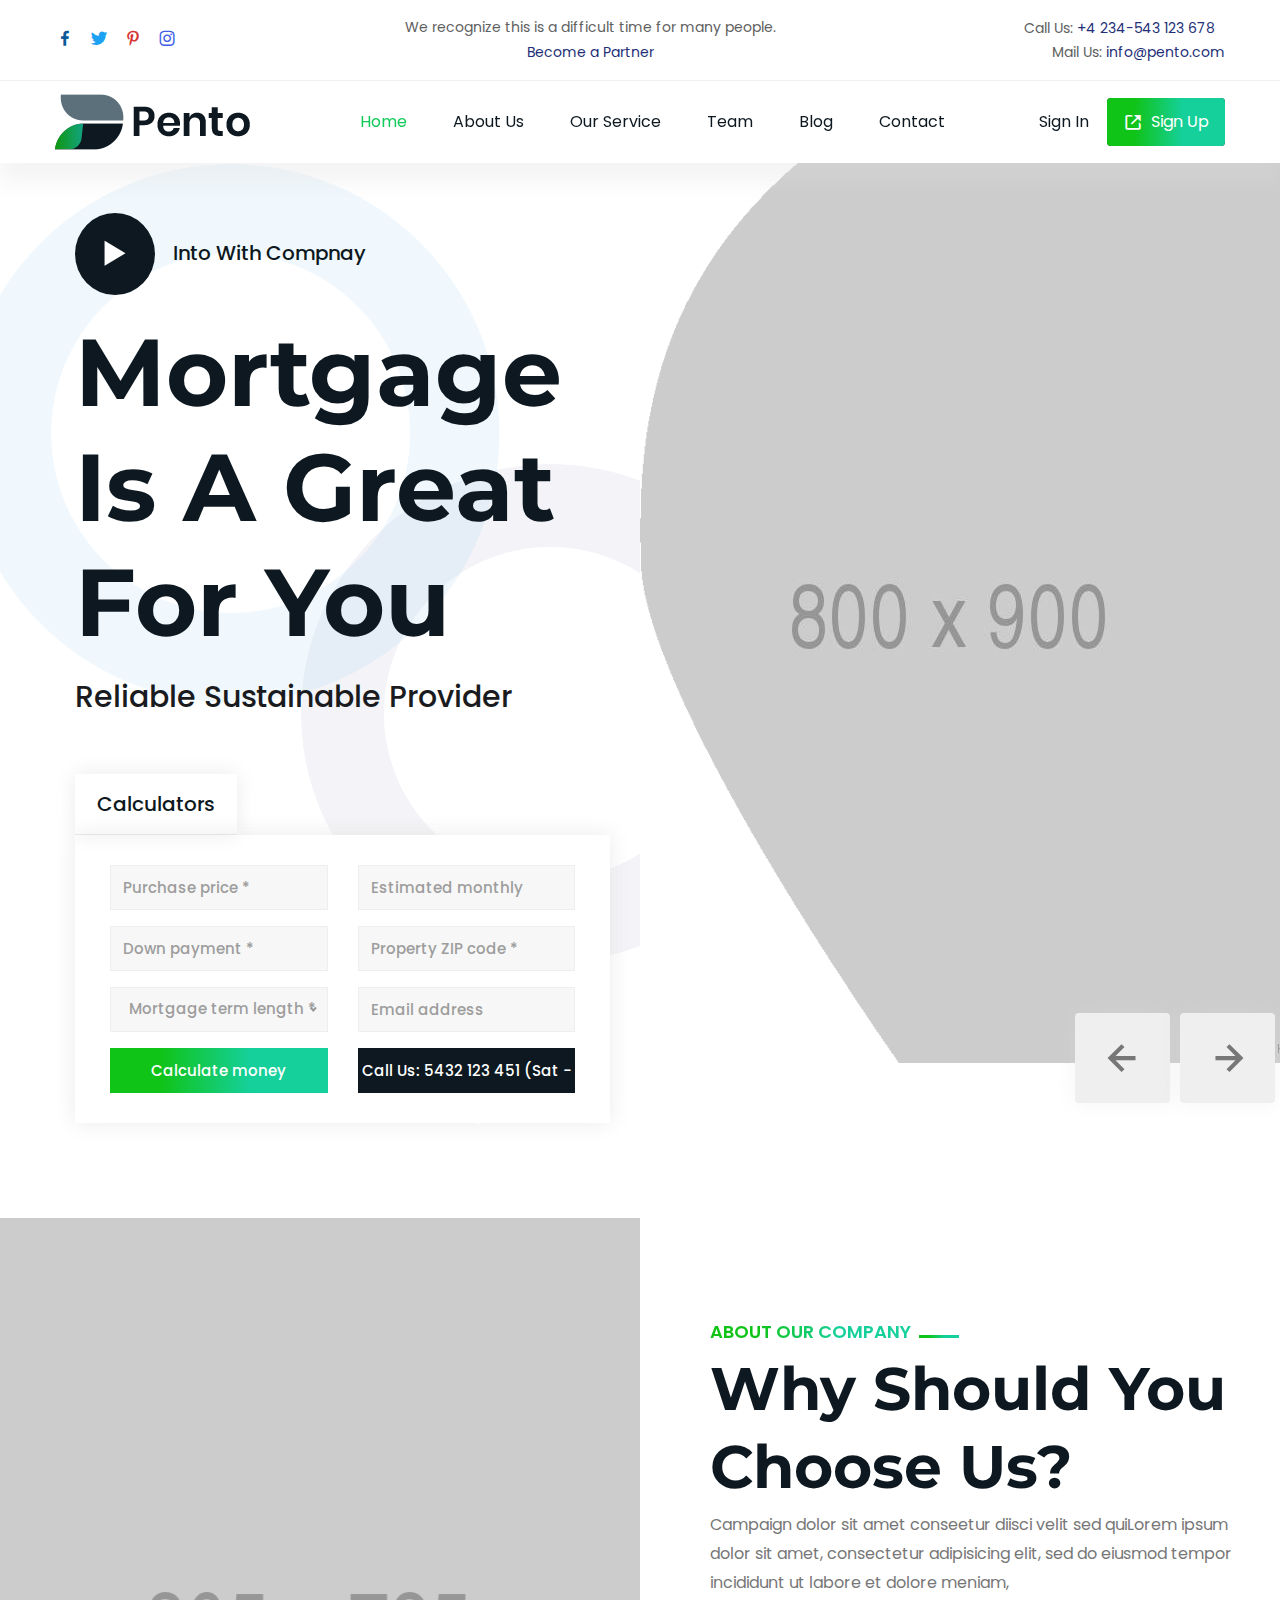
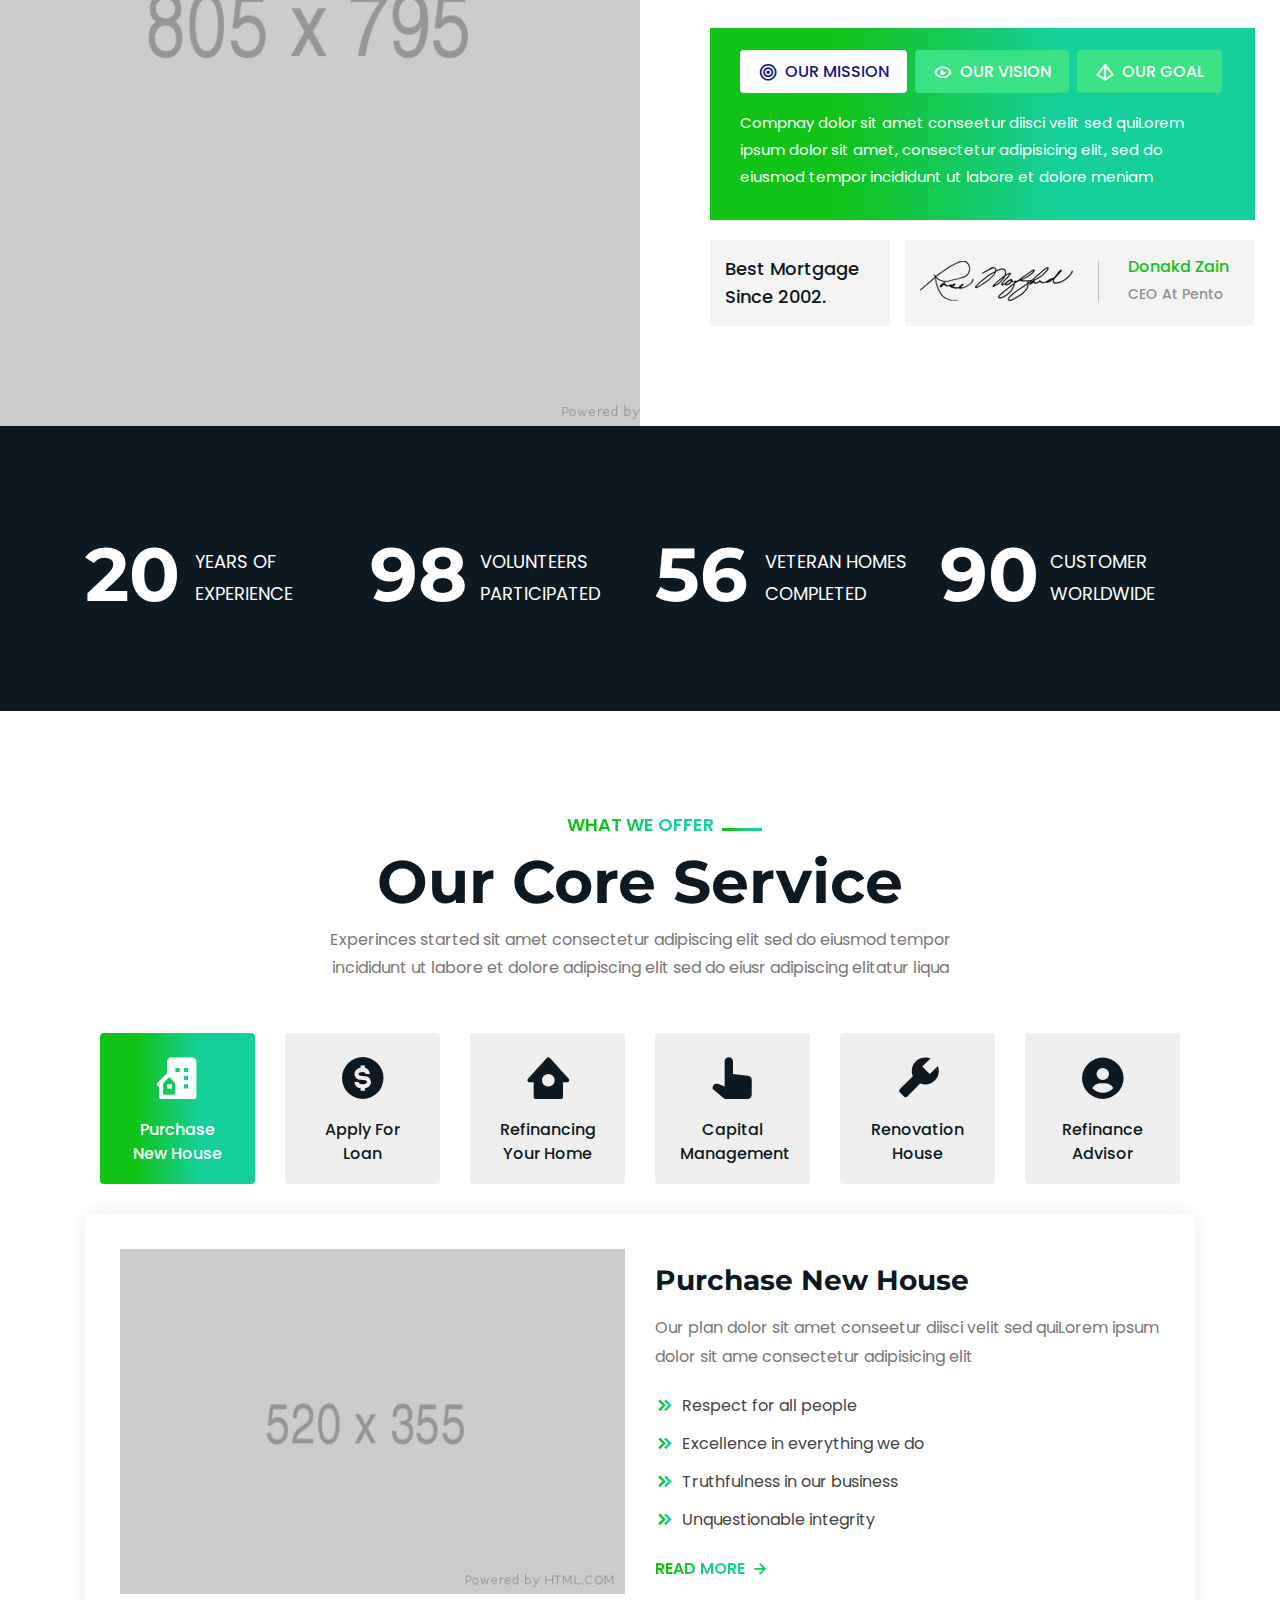
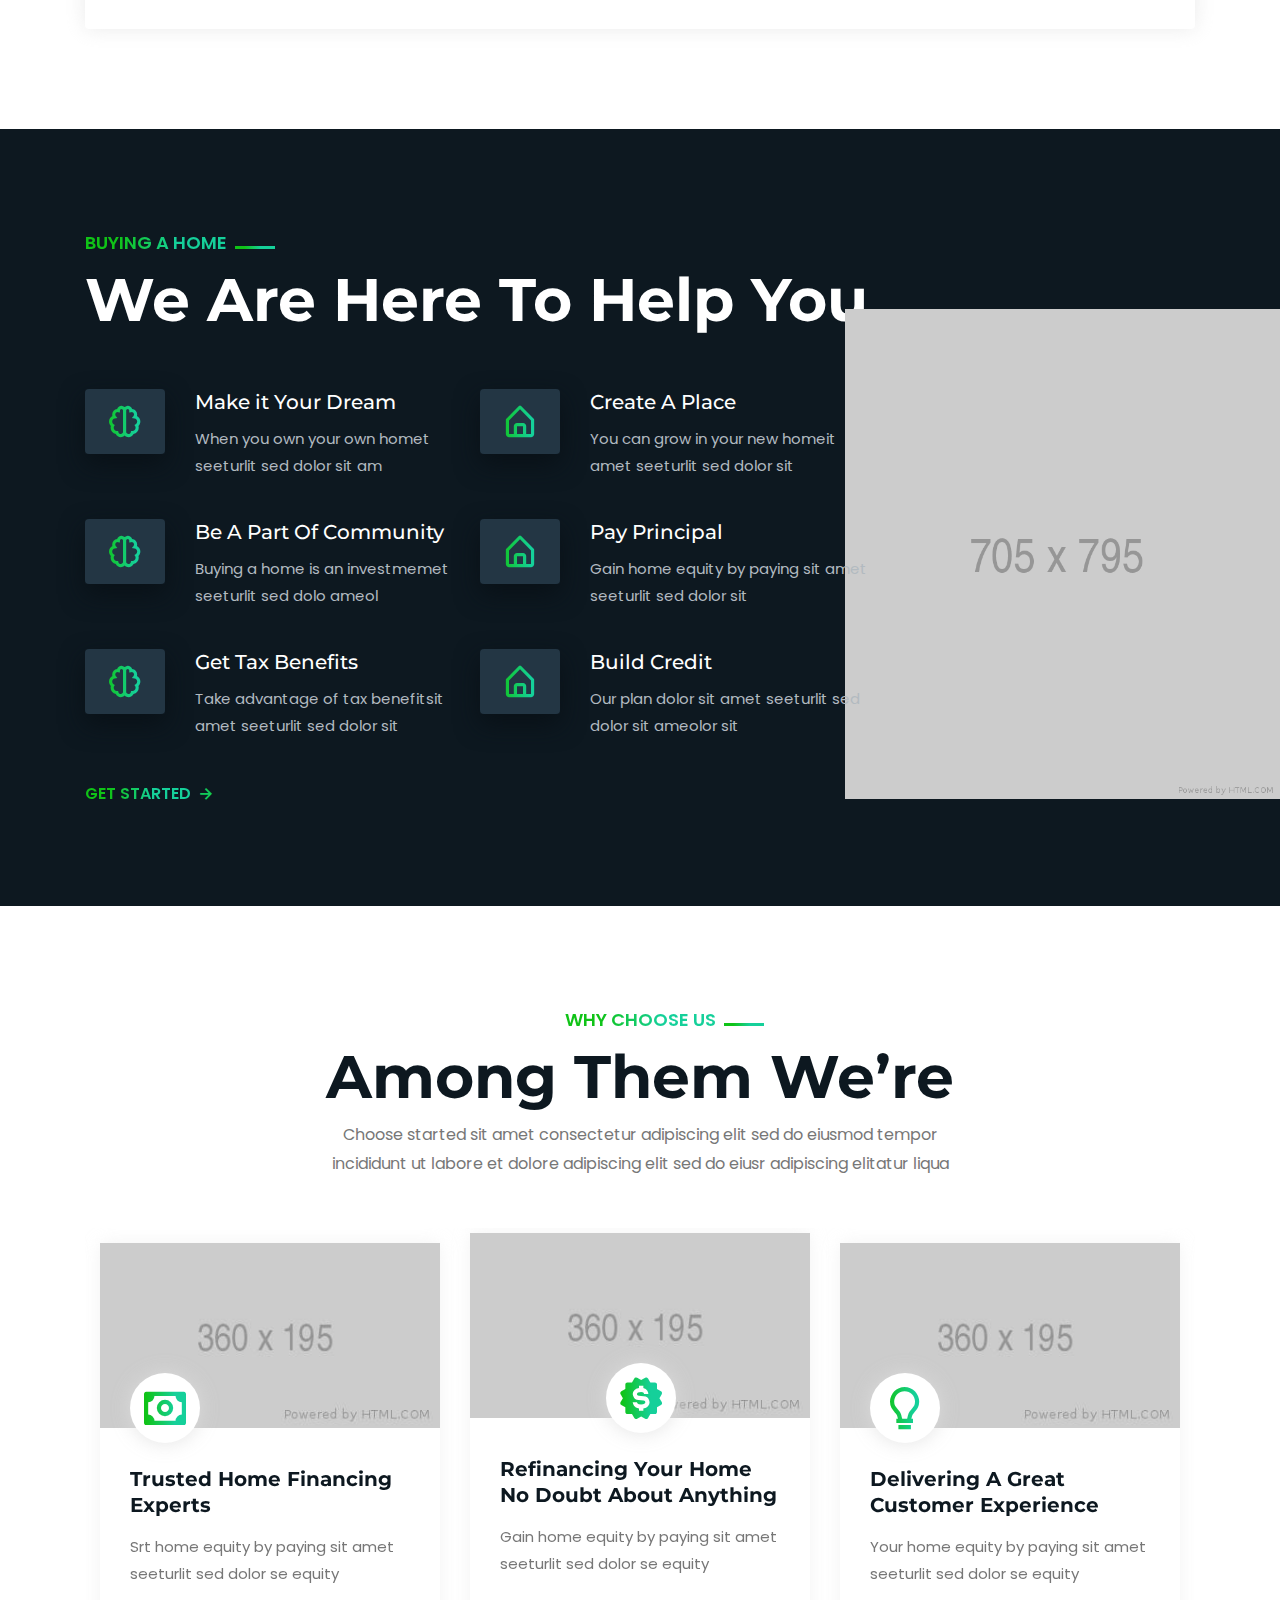
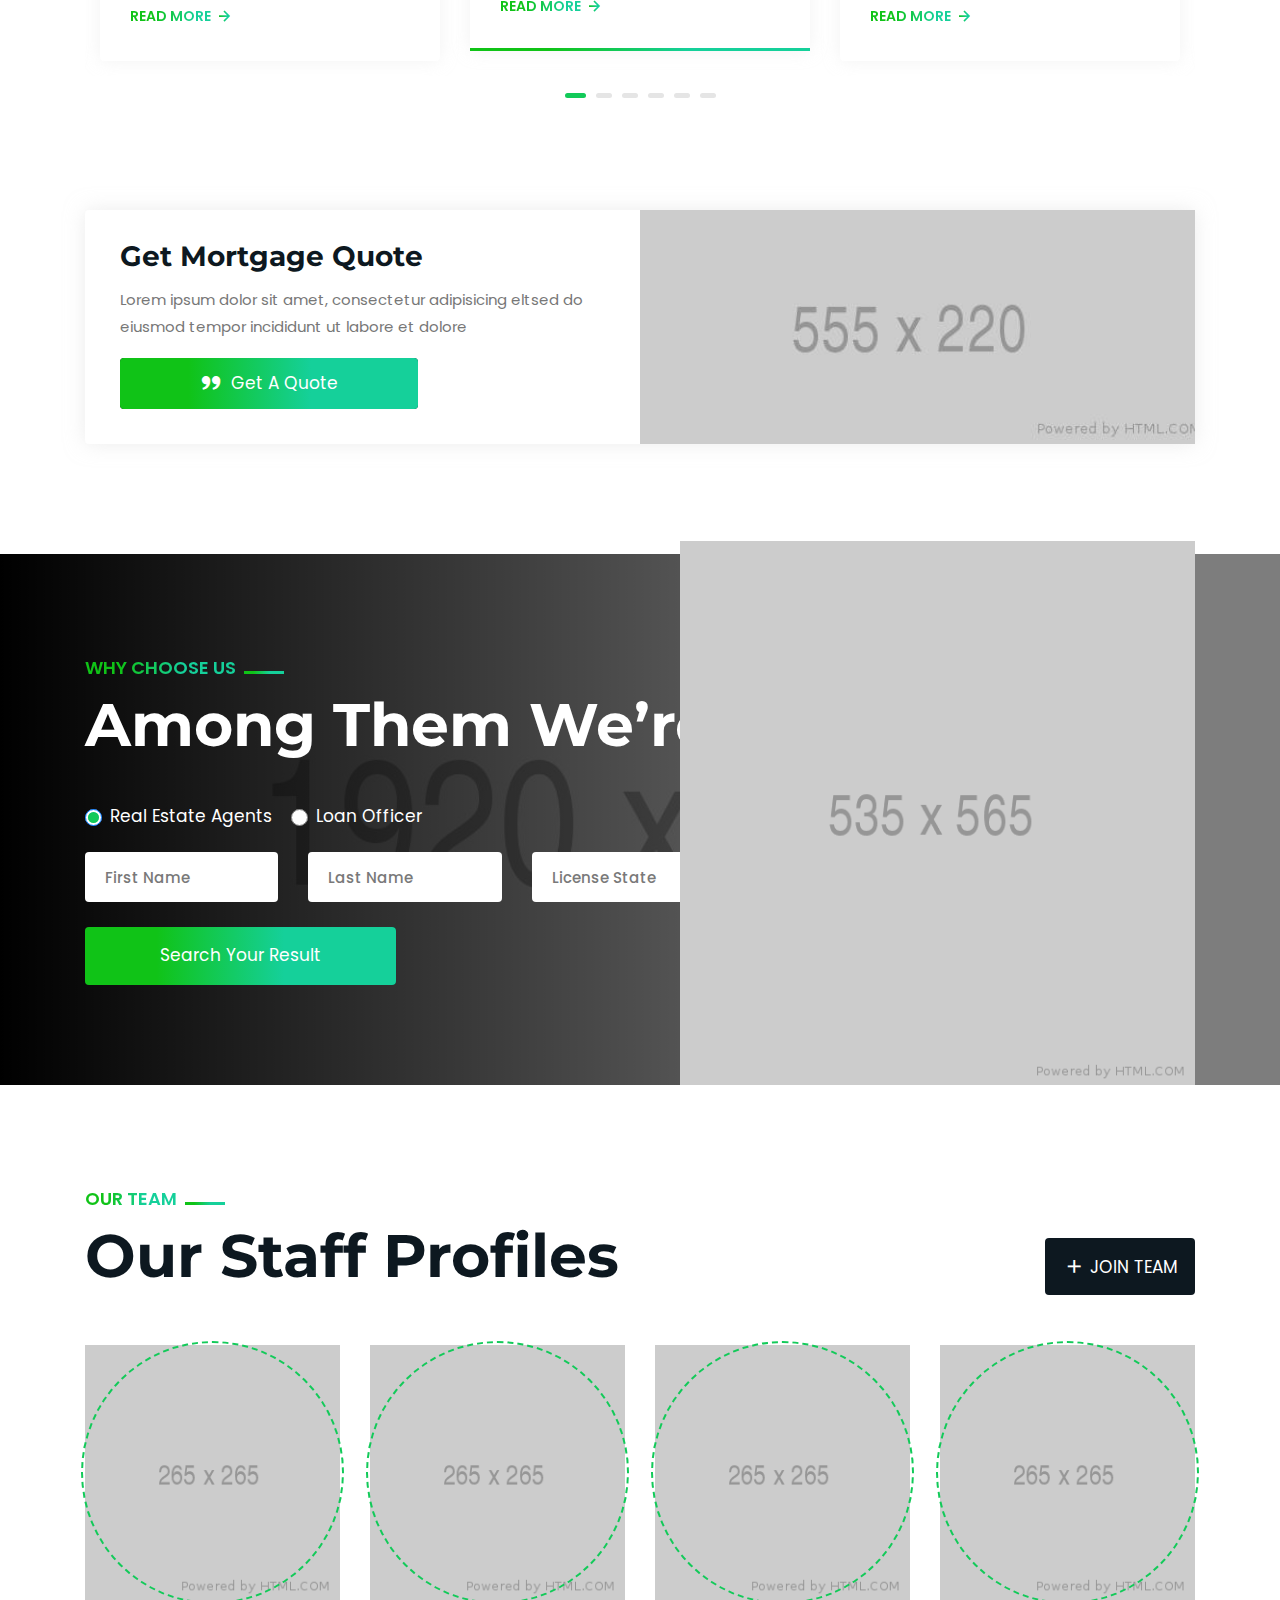
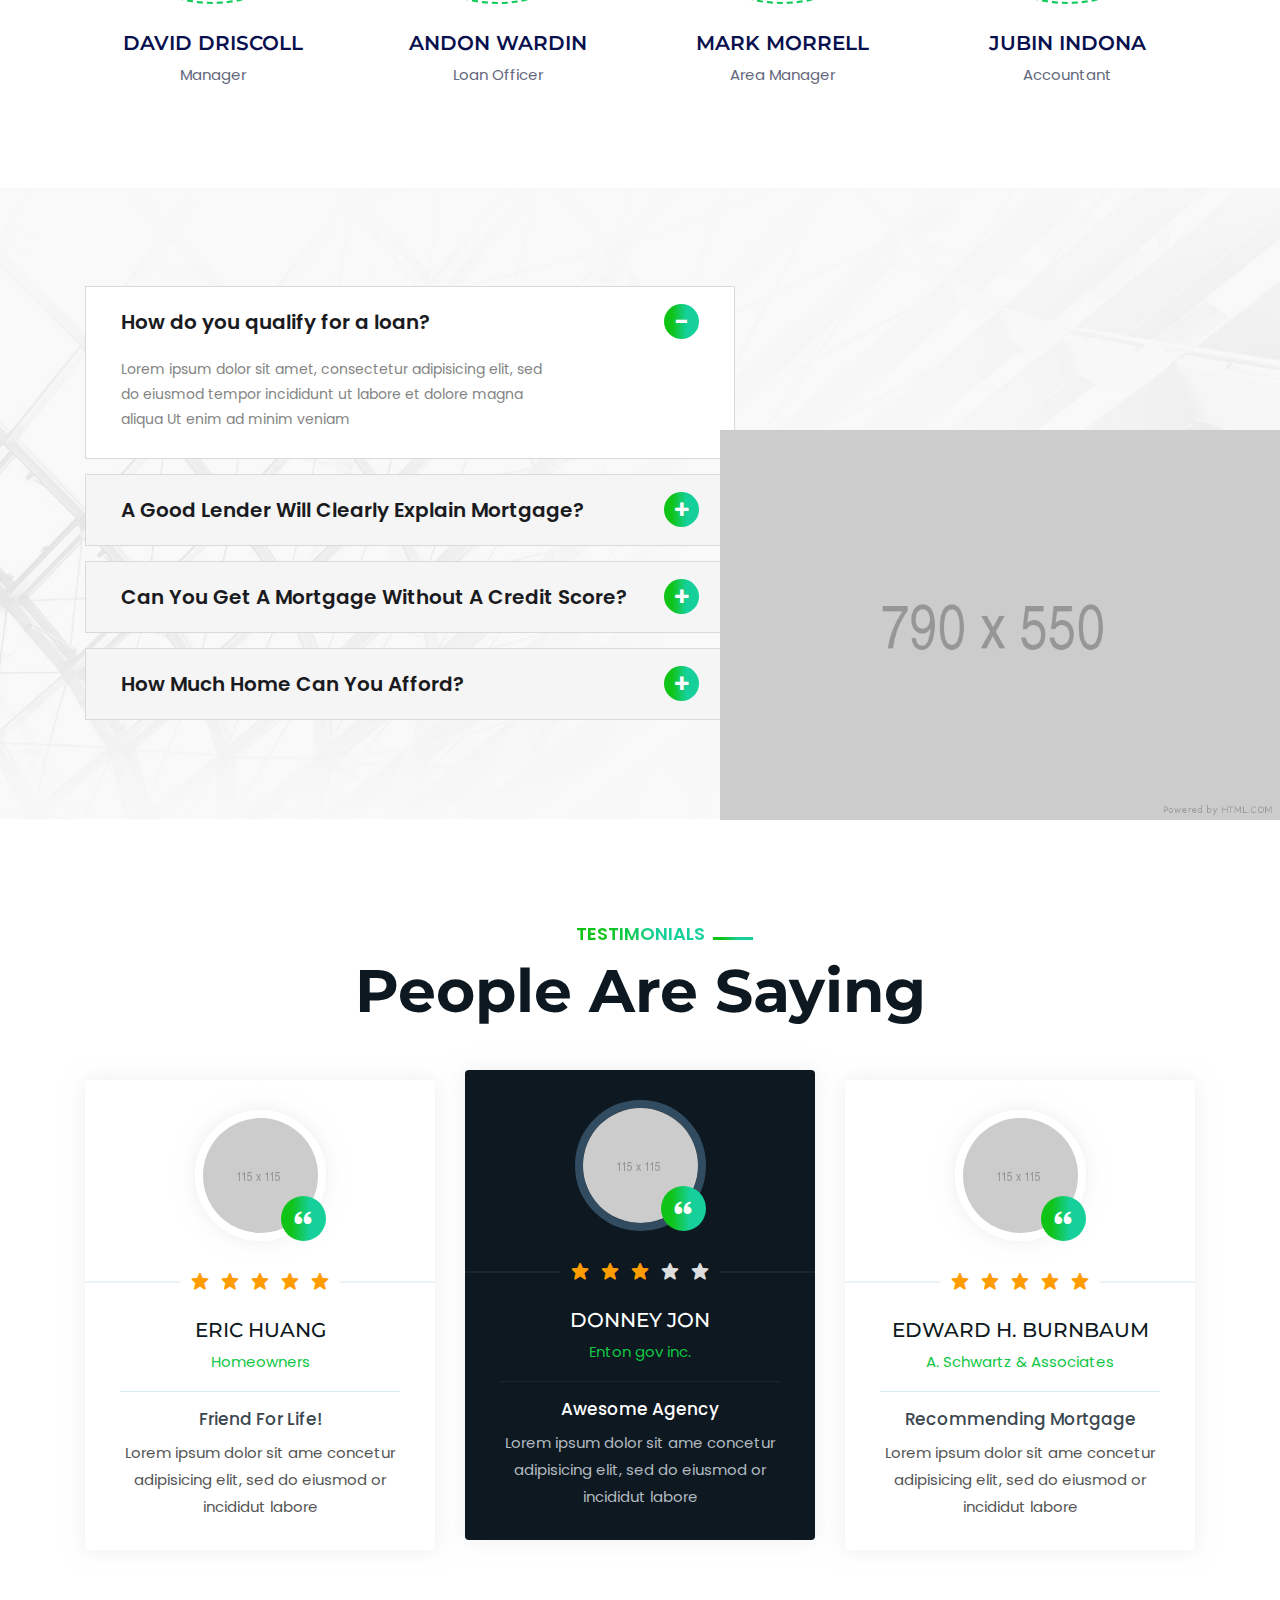
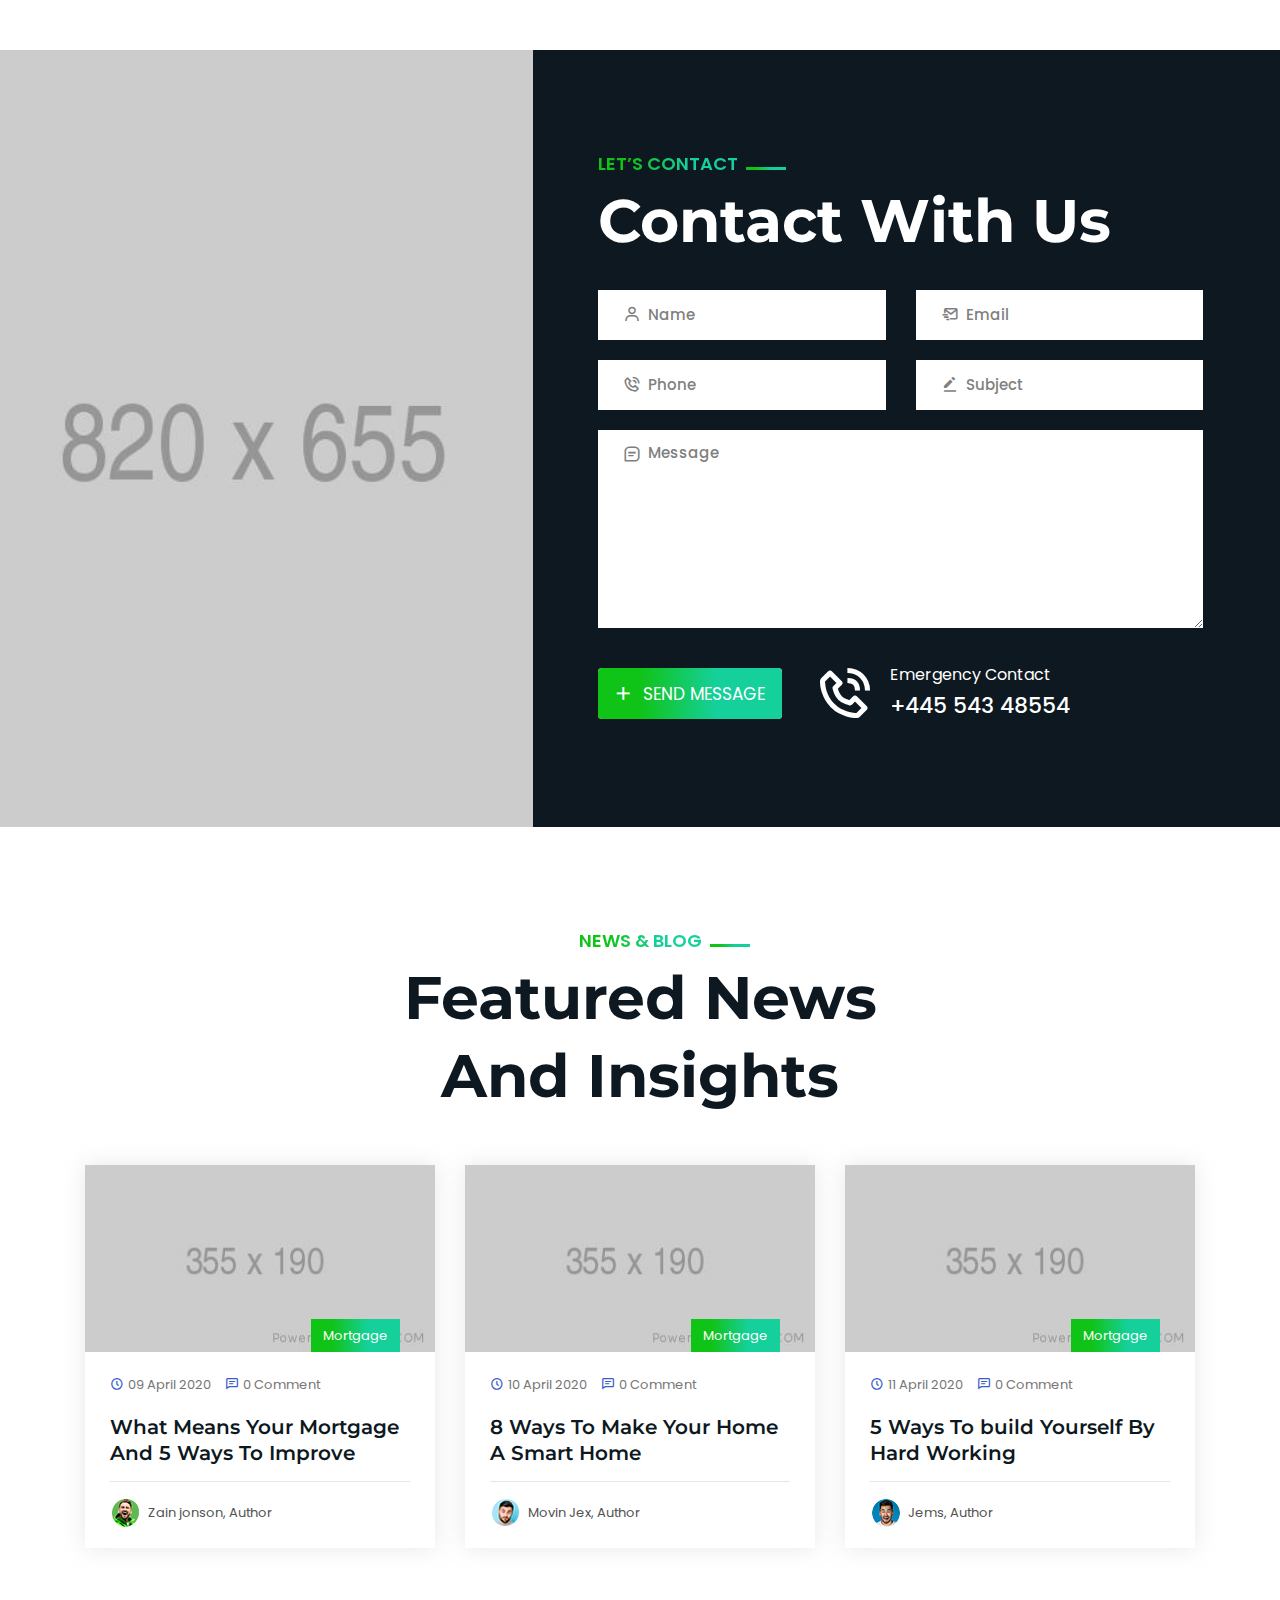
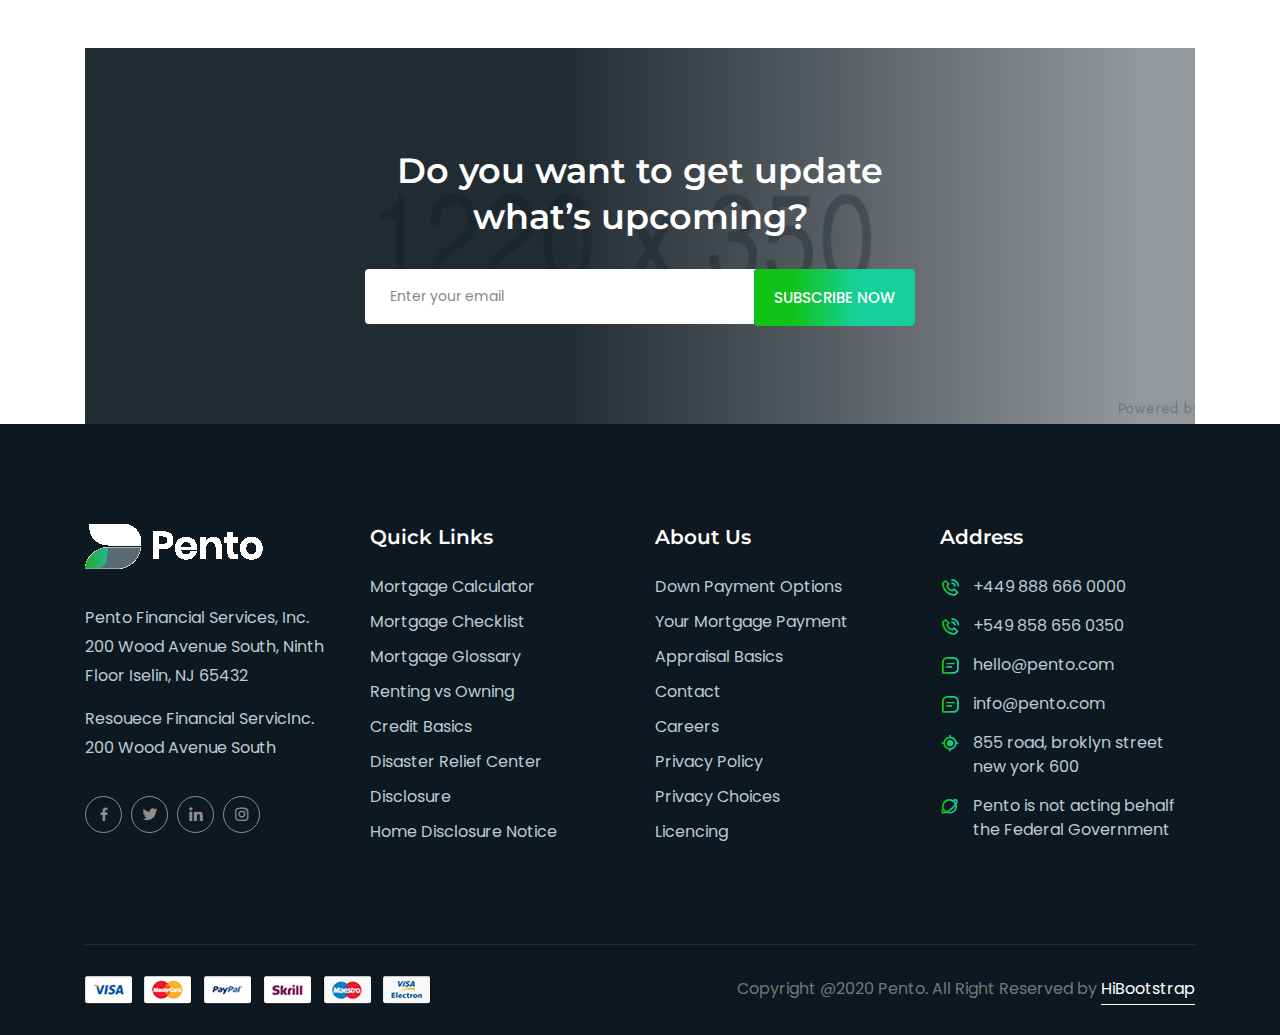
<file: index.html>
<!DOCTYPE html>
<html lang="zxx">
    <head>
        <meta charset="UTF-8">
        <meta name="viewport" content="width=device-width, initial-scale=1.0">

        <!-- Bootstrap CSS -->
        <link rel="stylesheet" href="assets/css/bootstrap.min.css">
        <!-- Boxicons CSS -->
        <link rel="stylesheet" href="assets/css/boxicons.min.css">
        <!-- Magnific Popup CSS -->
        <link rel="stylesheet" href="assets/css/magnific-popup.css">
        <!-- Owl Carousel -->
        <link rel="stylesheet" href="assets/css/owl.carousel.min.css">
        <link rel="stylesheet" href="assets/css/owl.theme.default.min.css">
        <!-- Nice Select CSS -->
        <link rel="stylesheet" href="assets/css/nice-select.css">
        <!-- Style CSS -->
        <link rel="stylesheet" href="assets/css/style.css">
        <!-- Responsive CSS -->
        <link rel="stylesheet" href="assets/css/responsive.css">

        <title>Pento - Mortgage Landing Page HTML Template</title>

        <link rel="icon" type="image/png" href="assets/img/favicon.png">
    </head>

    <body data-spy="scroll" data-offset="70">
        <!-- Preloader -->
        <div class="loader">
            <div class="d-table">
                <div class="d-table-cell">
                    <div class="spinner"></div>
                </div>
            </div>
        </div>
        <!-- End Preloader -->

        <!-- Header Top -->
        <div class="one-header-top">
            <div class="container-fluid">
                <div class="row align-items-center">
                    <div class="col-lg-3">
                        <div class="header-social">
                            <ul>
                                <li>
                                    <a href="#">
                                        <i class='bx bxl-facebook'></i>
                                    </a>
                                </li>
                                <li>
                                    <a href="#">
                                        <i class='bx bxl-twitter'></i>
                                    </a>
                                </li>
                                <li>
                                    <a href="#">
                                        <i class='bx bxl-pinterest-alt'></i>
                                    </a>
                                </li>
                                <li>
                                    <a href="#">
                                        <i class='bx bxl-instagram'></i>
                                    </a>
                                </li>
                            </ul>
                        </div>
                    </div>
                    <div class="col-lg-5">
                        <div class="header-partner">
                            <p>We recognize this is a difficult time for many people. <a href="#" target="_blank">Become a Partner</a></p>
                        </div>
                    </div>
                    <div class="col-lg-4">
                        <div class="header-call">
                            <ul>
                                <li>
                                    <span>Call Us:</span>
                                    <a href="tel:+4234543123678">+4 234-543 123 678</a>
                                </li>
                                <li>
                                    <span>Mail Us:</span>
                                    <a href="mailto:info@pento.com">info@pento.com</a>
                                </li>
                            </ul>
                        </div>
                    </div>
                </div>
            </div>
        </div>
        <!-- End Header Top -->

        <!-- Navbar -->
        <nav class="navbar navbar-expand-lg navbar-light sticky-top">
            <a class="navbar-brand" href="index.html">
                <img src="assets/img/logo.png" alt="Logo">
            </a>
            <button class="navbar-toggler" type="button" data-toggle="collapse" data-target="#navbarSupportedContent" aria-controls="navbarSupportedContent" aria-expanded="false" aria-label="Toggle navigation">
                <span class="navbar-toggler-icon"></span>
            </button>
          
            <div class="collapse navbar-collapse" id="navbarSupportedContent">
                <ul class="navbar-nav">
                    <li class="nav-item">
                        <a class="nav-link active" href="#home">Home</a>
                    </li>
                    <li class="nav-item">
                        <a class="nav-link" href="#about">About Us</a>
                    </li>
                    <li class="nav-item">
                        <a class="nav-link" href="#service">Our Service</a>
                    </li>
                    <li class="nav-item">
                        <a class="nav-link" href="#team">Team</a>
                    </li>
                    <li class="nav-item">
                        <a class="nav-link" href="#blog">Blog</a>
                    </li>
                    <li class="nav-item">
                        <a class="nav-link" href="#contact">Contact</a>
                    </li>
                </ul>
            </div>
            <div class="side-nav">
                <a class="side-nav-left" href="#">Sign In</a>
                <a class="side-nav-right cd-signup" href="#0">
                    <i class='bx bx-link-external'></i>
                    Sign Up
                </a>
            </div>
        </nav>
        <!-- End Navbar -->

        <!-- Banner -->
        <div id="home" class="one-banner-area">
            <div class="banner-shape">
                <img src="assets/img/home-one/banner-shape1.png" alt="Banner">
                <img src="assets/img/home-one/banner-shape2.png" alt="Banner">
            </div>
            <div class="container-fluid">
                <div class="row">
                    <div class="col-lg-6">
                        <div class="banner-text">
                            <div class="banner-video">
                                <a href="https://www.youtube.com/watch?v=aqz-KE-bpKQ" class="popup-youtube">
                                    <i class='bx bx-play' ></i>
                                </a>
                                <span>Into With Compnay</span>
                            </div>
                            <h1>Mortgage Is A Great For You</h1>
                            <p>Reliable Sustainable Provider</p>

                            <div class="banner-form">
                                <div class="banner-form-span">
                                    <span>Calculators</span>
                                </div>
                                <form>
                                    <div class="row">
                                        <div class="col-lg-6">
                                            <div class="form-group">
                                                <input type="text" class="form-control" placeholder="Purchase price *">
                                            </div>
                                        </div>
                                        <div class="col-lg-6">
                                            <div class="form-group">
                                                <input type="text" class="form-control" placeholder="Estimated monthly">
                                            </div>
                                        </div>
                                        <div class="col-lg-6">
                                            <div class="form-group">
                                                <input type="text" class="form-control" placeholder="Down payment *">
                                            </div>
                                        </div>
                                        <div class="col-lg-6">
                                            <div class="form-group">
                                                <input type="text" class="form-control" placeholder="Property ZIP code *">
                                            </div>
                                        </div>
                                        <div class="col-lg-6">
                                            <div class="form-group">
                                                <select class="form-control">
                                                    <option>Mortgage term length *</option>
                                                    <option>Another option</option>
                                                    <option>A option</option>
                                                    <option>Potato</option>
                                                </select>	
                                            </div>
                                        </div>
                                        <div class="col-lg-6">
                                            <div class="form-group">
                                                <input type="email" class="form-control" placeholder="Email address">
                                            </div>
                                        </div>
                                        <div class="col-lg-6">
                                            <button type="submit" class="btn banner-form-btn">
                                                Calculate money
                                            </button>
                                        </div>
                                        <div class="col-lg-6">
                                            <a class="banner-call" href="tel:5432123451">
                                                Call Us: 5432 123 451 (Sat - Thu)
                                            </a>
                                        </div>
                                    </div>
                                </form>
                            </div>
                        </div>
                    </div>
                    <div class="col-lg-6">
                        <div class="banner-slider owl-theme owl-carousel">
                            <div class="banner-inner banner-img-one">
                                <img src="assets/img/home-one/banner-main-shape.png" alt="Banner">
                            </div>
                            <div class="banner-inner banner-img-two">
                                <img src="assets/img/home-one/banner-main-shape.png" alt="Banner">
                            </div>
                            <div class="banner-inner banner-img-three">
                                <img src="assets/img/home-one/banner-main-shape.png" alt="Banner">
                            </div>
                        </div>
                    </div>
                </div>
            </div>
        </div>
        <!-- End Banner -->

        <!-- About -->
        <div id="about" class="one-about-area">
            <div class="container-fluid p-0">
                <div class="row m-0">
                    <div class="col-lg-6">
                        <div class="about-img">
                            <img src="assets/img/home-one/about.png" alt="About">
                        </div>
                    </div>
                    <div class="col-lg-6">
                        <div class="about-content">
                            <div class="one-section-title">
                                <span class="sub-title">ABOUT OUR COMPANY</span>
                                <h2>Why Should You Choose Us?</h2>
                                <p>Campaign dolor sit amet conseetur diisci velit sed quiLorem ipsum dolor sit amet, consectetur adipisicing elit, sed do eiusmod tempor incididunt ut labore et dolore meniam, </p>
                            </div>
                            <div class="about-tablist">
                                <ul class="nav nav-pills" id="pills-tab" role="tablist">
                                    <li class="nav-item" role="presentation">
                                        <a class="nav-default active" id="pills-home-tab" data-toggle="pill" href="#pills-home" role="tab" aria-controls="pills-home" aria-selected="true">
                                            <i class='bx bx-bullseye' ></i>
                                            Our Mission
                                        </a>
                                    </li>
                                    <li class="nav-item" role="presentation">
                                        <a class="nav-default" id="pills-profile-tab" data-toggle="pill" href="#pills-profile" role="tab" aria-controls="pills-profile" aria-selected="false">
                                            <i class='bx bx-show-alt'></i>
                                            Our Vision
                                        </a>
                                    </li>
                                    <li class="nav-item" role="presentation">
                                        <a class="nav-default" id="pills-contact-tab" data-toggle="pill" href="#pills-contact" role="tab" aria-controls="pills-contact" aria-selected="false">
                                            <i class='bx bx-pyramid'></i>
                                            Our Goal
                                        </a>
                                    </li>
                                </ul>
                                <div class="tab-content" id="pills-tabContent">
                                    <div class="tab-pane fade show active" id="pills-home" role="tabpanel" aria-labelledby="pills-home-tab">
                                        <p>Compnay dolor sit amet conseetur diisci velit sed quiLorem ipsum dolor sit amet, consectetur adipisicing elit, sed do eiusmod tempor incididunt ut labore et dolore meniam</p>
                                    </div>
                                    <div class="tab-pane fade" id="pills-profile" role="tabpanel" aria-labelledby="pills-profile-tab">
                                        <p>It is a long established fact that a reader will be distracted by the readable content of a page when looking at its layout. The point of using Lorem Ipsum is that it has a more-or-less</p>
                                    </div>
                                    <div class="tab-pane fade" id="pills-contact" role="tabpanel" aria-labelledby="pills-contact-tab">
                                        <p>There are many variations of passages of Lorem Ipsum available, but the majority have suffered alteration in some form, by injected humour, or randomised words which don't look</p>
                                    </div>
                                </div>
                            </div>
                            <div class="about-best">
                                <ul>
                                    <li>
                                        <h4>Best Mortgage Since 2002.</h4>
                                    </li>
                                    <li>
                                        <img src="assets/img/home-one/about=sig.png" alt="About">
                                        <div class="sig-inner">
                                            <span>Donakd Zain</span>
                                            <p>CEO At Pento</p>
                                        </div>
                                    </li>
                                </ul>
                            </div>
                        </div>
                    </div>
                </div>
            </div>
        </div>
        <!-- End About -->

        <!-- Counter -->
        <div class="one-counter-area pt-100 pb-70">
            <div class="container">
                <div class="row">
                    <div class="col-sm-6 col-lg-3">
                        <div class="counter-item">
                            <h3>20</h3>
                            <p>YEARS OF EXPERIENCE</p>
                        </div>
                    </div>
                    <div class="col-sm-6 col-lg-3">
                        <div class="counter-item">
                            <h3>98</h3>
                            <p>VOLUNTEERS PARTICIPATED</p>
                        </div>
                    </div>
                    <div class="col-sm-6 col-lg-3">
                        <div class="counter-item">
                            <h3>56</h3>
                            <p>VETERAN HOMES COMPLETED</p>
                        </div>
                    </div>
                    <div class="col-sm-6 col-lg-3">
                        <div class="counter-item">
                            <h3>90</h3>
                            <p>CUSTOMER WORLDWIDE</p>
                        </div>
                    </div>
                </div>
            </div>
        </div>
        <!-- End Counter -->

        <!-- Service -->
        <section id="service" class="one-service-area ptb-100">
            <div class="container">
                <div class="one-section-title">
                    <span class="sub-title">WHAT WE OFFER</span>
                    <h2>Our Core Service</h2>
                    <p>Experinces started sit amet consectetur adipiscing elit sed do eiusmod tempor incididunt ut labore et dolore adipiscing elit sed do eiusr adipiscing elitatur  liqua</p>
                </div>
                <nav>
                    <div class="nav nav-tabs" id="nav-tab" role="tablist">
                        <a class="nav-item nav-default active" id="nav-home-tab" data-toggle="tab" href="#nav-home" role="tab" aria-controls="nav-home" aria-selected="true">
                            <div class="service-item">
                                <i class='bx bxs-building-house'></i>
                                <span>Purchase New House</span>
                            </div>
                        </a>
                        <a class="nav-item nav-default" id="nav-profile-tab" data-toggle="tab" href="#nav-profile" role="tab" aria-controls="nav-profile" aria-selected="false">
                            <div class="service-item">
                                <i class='bx bxs-dollar-circle'></i>
                                <span>Apply For Loan</span>
                            </div>
                        </a>
                        <a class="nav-item nav-default" id="nav-contact-tab" data-toggle="tab" href="#nav-contact" role="tab" aria-controls="nav-contact" aria-selected="false">
                            <div class="service-item">
                                <i class='bx bxs-home-circle'></i>
                                <span>Refinancing Your Home</span>
                            </div>
                        </a>
                        <a class="nav-item nav-default" id="nav-x-tab" data-toggle="tab" href="#nav-x" role="tab" aria-controls="nav-x" aria-selected="false">
                            <div class="service-item">
                                <i class='bx bxs-hand-up'></i>
                                <span>Capital Management</span>
                            </div>
                        </a>
                        <a class="nav-item nav-default" id="nav-y-tab" data-toggle="tab" href="#nav-y" role="tab" aria-controls="nav-y" aria-selected="false">
                            <div class="service-item">
                                <i class='bx bxs-wrench'></i>
                                <span>Renovation House</span>
                            </div>
                        </a>
                        <a class="nav-item nav-default" id="nav-z-tab" data-toggle="tab" href="#nav-z" role="tab" aria-controls="nav-z" aria-selected="false">
                            <div class="service-item">
                                <i class='bx bxs-user-circle'></i>
                                <span>Refinance Advisor</span>
                            </div>
                        </a>
                    </div>
                </nav>
                    
                <div class="tab-content" id="nav-tabContent">
                    <div class="tab-pane fade show active" id="nav-home" role="tabpanel" aria-labelledby="nav-home-tab">
                        <div class="service-advisor">
                            <div class="row align-items-center">
                                <div class="col-lg-6">
                                    <div class="advisor-img">
                                        <img src="assets/img/home-one/advisor.jpg" alt="Advisor">
                                    </div>
                                </div>
                                <div class="col-lg-6">
                                    <div class="advisor-content">
                                        <h2>Purchase New House</h2>
                                        <p>Our plan dolor sit amet conseetur diisci velit sed quiLorem ipsum dolor sit ame consectetur adipisicing elit</p>
                                        <ul>
                                            <li>
                                                <i class='bx bxs-chevrons-right'></i>
                                                Respect for all people
                                            </li>
                                            <li>
                                                <i class='bx bxs-chevrons-right'></i>
                                                Excellence in everything we do
                                            </li>
                                            <li>
                                                <i class='bx bxs-chevrons-right'></i>
                                                Truthfulness in our business
                                            </li>
                                            <li>
                                                <i class='bx bxs-chevrons-right'></i>
                                                Unquestionable integrity
                                            </li>
                                        </ul>
                                        <div class="advisor-link">
                                            <a href="#" target="_blank">
                                                READ MORE
                                            </a>
                                            <i class="bx bx-right-arrow-alt"></i>
                                        </div>
                                    </div>
                                </div>
                            </div>
                        </div>
                    </div>
                    <div class="tab-pane fade" id="nav-profile" role="tabpanel" aria-labelledby="nav-profile-tab">
                        <div class="service-advisor">
                            <div class="row align-items-center">
                                <div class="col-lg-6">
                                    <div class="advisor-img">
                                        <img src="assets/img/home-one/advisor2.jpg" alt="Advisor">
                                    </div>
                                </div>
                                <div class="col-lg-6">
                                    <div class="advisor-content">
                                        <h2>Apply For Loan</h2>
                                        <p>Our plan dolor sit amet conseetur diisci velit sed quiLorem ipsum dolor sit ame consectetur adipisicing elit</p>
                                        <ul>
                                            <li>
                                                <i class='bx bxs-chevrons-right'></i>
                                                Respect for all people
                                            </li>
                                            <li>
                                                <i class='bx bxs-chevrons-right'></i>
                                                Excellence in everything we do
                                            </li>
                                            <li>
                                                <i class='bx bxs-chevrons-right'></i>
                                                Truthfulness in our business
                                            </li>
                                            <li>
                                                <i class='bx bxs-chevrons-right'></i>
                                                Unquestionable integrity
                                            </li>
                                        </ul>
                                        <div class="advisor-link">
                                            <a href="#"  target="_blank">
                                                READ MORE
                                            </a>
                                            <i class="bx bx-right-arrow-alt"></i>
                                        </div>
                                    </div>
                                </div>
                            </div>
                        </div>
                    </div>
                    <div class="tab-pane fade" id="nav-contact" role="tabpanel" aria-labelledby="nav-contact-tab">
                        <div class="service-advisor">
                            <div class="row align-items-center">
                                <div class="col-lg-6">
                                    <div class="advisor-img">
                                        <img src="assets/img/home-one/advisor3.jpg" alt="Advisor">
                                    </div>
                                </div>
                                <div class="col-lg-6">
                                    <div class="advisor-content">
                                        <h2>Refinancing Your Home</h2>
                                        <p>Our plan dolor sit amet conseetur diisci velit sed quiLorem ipsum dolor sit ame consectetur adipisicing elit</p>
                                        <ul>
                                            <li>
                                                <i class='bx bxs-chevrons-right'></i>
                                                Respect for all people
                                            </li>
                                            <li>
                                                <i class='bx bxs-chevrons-right'></i>
                                                Excellence in everything we do
                                            </li>
                                            <li>
                                                <i class='bx bxs-chevrons-right'></i>
                                                Truthfulness in our business
                                            </li>
                                            <li>
                                                <i class='bx bxs-chevrons-right'></i>
                                                Unquestionable integrity
                                            </li>
                                        </ul>
                                        <div class="advisor-link">
                                            <a href="#" target="_blank">
                                                READ MORE
                                            </a>
                                            <i class="bx bx-right-arrow-alt"></i>
                                        </div>
                                    </div>
                                </div>
                            </div>
                        </div>
                    </div>
                    <div class="tab-pane fade" id="nav-x" role="tabpanel" aria-labelledby="nav-x-tab">
                        <div class="service-advisor">
                            <div class="row align-items-center">
                                <div class="col-lg-6">
                                    <div class="advisor-img">
                                        <img src="assets/img/home-one/advisor4.jpg" alt="Advisor">
                                    </div>
                                </div>
                                <div class="col-lg-6">
                                    <div class="advisor-content">
                                        <h2>Capital Management</h2>
                                        <p>Our plan dolor sit amet conseetur diisci velit sed quiLorem ipsum dolor sit ame consectetur adipisicing elit</p>
                                        <ul>
                                            <li>
                                                <i class='bx bxs-chevrons-right'></i>
                                                Respect for all people
                                            </li>
                                            <li>
                                                <i class='bx bxs-chevrons-right'></i>
                                                Excellence in everything we do
                                            </li>
                                            <li>
                                                <i class='bx bxs-chevrons-right'></i>
                                                Truthfulness in our business
                                            </li>
                                            <li>
                                                <i class='bx bxs-chevrons-right'></i>
                                                Unquestionable integrity
                                            </li>
                                        </ul>
                                        <div class="advisor-link">
                                            <a href="#" target="_blank">
                                                READ MORE
                                            </a>
                                            <i class="bx bx-right-arrow-alt"></i>
                                        </div>
                                    </div>
                                </div>
                            </div>
                        </div>
                    </div>
                    <div class="tab-pane fade" id="nav-y" role="tabpanel" aria-labelledby="nav-y-tab">
                        <div class="service-advisor">
                            <div class="row align-items-center">
                                <div class="col-lg-6">
                                    <div class="advisor-img">
                                        <img src="assets/img/home-one/advisor5.jpg" alt="Advisor">
                                    </div>
                                </div>
                                <div class="col-lg-6">
                                    <div class="advisor-content">
                                        <h2>Renovation House</h2>
                                        <p>Our plan dolor sit amet conseetur diisci velit sed quiLorem ipsum dolor sit ame consectetur adipisicing elit</p>
                                        <ul>
                                            <li>
                                                <i class='bx bxs-chevrons-right'></i>
                                                Respect for all people
                                            </li>
                                            <li>
                                                <i class='bx bxs-chevrons-right'></i>
                                                Excellence in everything we do
                                            </li>
                                            <li>
                                                <i class='bx bxs-chevrons-right'></i>
                                                Truthfulness in our business
                                            </li>
                                            <li>
                                                <i class='bx bxs-chevrons-right'></i>
                                                Unquestionable integrity
                                            </li>
                                        </ul>
                                        <div class="advisor-link">
                                            <a href="#" target="_blank">
                                                READ MORE
                                            </a>
                                            <i class="bx bx-right-arrow-alt"></i>
                                        </div>
                                    </div>
                                </div>
                            </div>
                        </div>
                    </div>
                    <div class="tab-pane fade" id="nav-z" role="tabpanel" aria-labelledby="nav-z-tab">
                        <div class="service-advisor">
                            <div class="row align-items-center">
                                <div class="col-lg-6">
                                    <div class="advisor-img">
                                        <img src="assets/img/home-one/advisor6.jpg" alt="Advisor">
                                    </div>
                                </div>
                                <div class="col-lg-6">
                                    <div class="advisor-content">
                                        <h2>Refinance Advisor</h2>
                                        <p>Our plan dolor sit amet conseetur diisci velit sed quiLorem ipsum dolor sit ame consectetur adipisicing elit</p>
                                        <ul>
                                            <li>
                                                <i class='bx bxs-chevrons-right'></i>
                                                Respect for all people
                                            </li>
                                            <li>
                                                <i class='bx bxs-chevrons-right'></i>
                                                Excellence in everything we do
                                            </li>
                                            <li>
                                                <i class='bx bxs-chevrons-right'></i>
                                                Truthfulness in our business
                                            </li>
                                            <li>
                                                <i class='bx bxs-chevrons-right'></i>
                                                Unquestionable integrity
                                            </li>
                                        </ul>
                                        <div class="advisor-link">
                                            <a href="#" target="_blank">
                                                READ MORE
                                            </a>
                                            <i class="bx bx-right-arrow-alt"></i>
                                        </div>
                                    </div>
                                </div>
                            </div>
                        </div>
                    </div>
                </div>
            </div>
        </section>
        <!-- End Service -->

        <!-- Help -->
        <section class="one-help-area ptb-100">
            <div class="help-img">
                <img src="assets/img/home-one/help.png" alt="Help">
            </div>
            <div class="container">
                <div class="help-item">
                    <div class="one-section-title">
                        <span class="sub-title">BUYING A HOME</span>
                        <h2>We Are Here To Help You</h2>
                    </div>
                    <ul>
                        <li>
                            <div class="help-icon">
                                <i class='bx bx-brain'></i>
                            </div>
                            <div class="help-inner">
                                <h3>Make it Your Dream</h3>
                                <p>When you own your own homet seeturlit sed dolor sit am</p>
                            </div>
                        </li>
                        <li>
                            <div class="help-icon">
                                <i class='bx bx-home-alt'></i>
                            </div>
                            <div class="help-inner">
                                <h3>Create A Place</h3>
                                <p>You can grow in your new homeit amet seeturlit sed dolor sit </p>
                            </div>
                        </li>
                        <li>
                            <div class="help-icon">
                                <i class='bx bx-brain'></i>
                            </div>
                            <div class="help-inner">
                                <h3>Be A Part Of Community</h3>
                                <p>Buying a home is an investmemet seeturlit sed dolo ameol</p>
                            </div>
                        </li>
                        <li>
                            <div class="help-icon">
                                <i class='bx bx-home-alt'></i>
                            </div>
                            <div class="help-inner">
                                <h3>Pay Principal</h3>
                                <p>Gain home equity by paying sit amet seeturlit sed dolor sit </p>
                            </div>
                        </li>
                        <li>
                            <div class="help-icon">
                                <i class='bx bx-brain'></i>
                            </div>
                            <div class="help-inner">
                                <h3>Get Tax Benefits</h3>
                                <p>Take advantage of tax benefitsit amet seeturlit sed dolor sit </p>
                            </div>
                        </li>
                        <li>
                            <div class="help-icon">
                                <i class='bx bx-home-alt'></i>
                            </div>
                            <div class="help-inner">
                                <h3>Build Credit</h3>
                                <p>Our plan dolor sit amet seeturlit sed dolor sit ameolor sit </p>
                            </div>
                        </li>
                    </ul>
                    <div class="advisor-link">
                        <a href="#contact">
                            GET STARTED
                        </a>
                        <i class="bx bx-right-arrow-alt"></i>
                    </div>
                </div>
            </div>
        </section>
        <!-- End Help -->

        <!-- Among -->
        <div class="one-among-area ptb-100">
            <div class="container">
                <div class="one-section-title">
                    <span class="sub-title">WHY CHOOSE US</span>
                    <h2>Among Them We’re</h2>
                    <p>Choose started sit amet consectetur adipiscing elit sed do eiusmod tempor incididunt ut labore et dolore adipiscing elit sed do eiusr adipiscing elitatur  liqua  </p>
                </div>
                <div class="among-slider owl-theme owl-carousel">
                    <div class="among-item">
                        <div class="among-top">
                            <img src="assets/img/home-one/among-one.jpg" alt="Among">
                            <div class="among-icon">
                                <i class='bx bxs-badge-dollar'></i>
                            </div>
                        </div>
                        <div class="among-bottom">
                            <h3>Refinancing Your Home No Doubt About Anything</h3>
                            <p>Gain home equity by paying sit amet seeturlit sed dolor se equity</p>
                            <a href="#" target="_blank">
                                READ MORE
                                <i class="bx bx-right-arrow-alt"></i>
                            </a>
                        </div>
                    </div>
                    <div class="among-item">
                        <div class="among-top">
                            <img src="assets/img/home-one/among-two.jpg" alt="Among">
                            <div class="among-icon">
                                <i class='bx bx-bulb'></i>
                            </div>
                        </div>
                        <div class="among-bottom">
                            <h3>Delivering A Great Customer Experience</h3>
                            <p>Your home equity by paying sit amet seeturlit sed dolor se equity </p>
                            <a href="#" target="_blank">
                                READ MORE
                                <i class="bx bx-right-arrow-alt"></i>
                            </a>
                        </div>
                    </div>
                    <div class="among-item">
                        <div class="among-top">
                            <img src="assets/img/home-one/among-three.jpg" alt="Among">
                            <div class="among-icon">
                                <i class='bx bx-money'></i>
                            </div>
                        </div>
                        <div class="among-bottom">
                            <h3>Trusted Home Financing Experts</h3>
                            <p>Srt home equity by paying sit amet seeturlit sed dolor se equity </p>
                            <a href="#" target="_blank">
                                READ MORE
                                <i class="bx bx-right-arrow-alt"></i>
                            </a>
                        </div>
                    </div>
                    <div class="among-item">
                        <div class="among-top">
                            <img src="assets/img/home-one/among-one.jpg" alt="Among">
                            <div class="among-icon">
                                <i class='bx bxs-badge-dollar'></i>
                            </div>
                        </div>
                        <div class="among-bottom">
                            <h3>Refinancing Your Home No Doubt About Anything</h3>
                            <p>Gain home equity by paying sit amet seeturlit sed dolor se equity</p>
                            <a href="#" target="_blank">
                                READ MORE
                                <i class="bx bx-right-arrow-alt"></i>
                            </a>
                        </div>
                    </div>
                    <div class="among-item">
                        <div class="among-top">
                            <img src="assets/img/home-one/among-two.jpg" alt="Among">
                            <div class="among-icon">
                                <i class='bx bx-bulb'></i>
                            </div>
                        </div>
                        <div class="among-bottom">
                            <h3>Delivering A Great Customer Experience</h3>
                            <p>Your home equity by paying sit amet seeturlit sed dolor se equity </p>
                            <a href="#" target="_blank">
                                READ MORE
                                <i class="bx bx-right-arrow-alt"></i>
                            </a>
                        </div>
                    </div>
                    <div class="among-item">
                        <div class="among-top">
                            <img src="assets/img/home-one/among-three.jpg" alt="Among">
                            <div class="among-icon">
                                <i class='bx bx-money'></i>
                            </div>
                        </div>
                        <div class="among-bottom">
                            <h3>Trusted Home Financing Experts</h3>
                            <p>Srt home equity by paying sit amet seeturlit sed dolor se equity </p>
                            <a href="#" target="_blank">
                                READ MORE
                                <i class="bx bx-right-arrow-alt"></i>
                            </a>
                        </div>
                    </div>
                </div>
            </div>
        </div>
        <!-- End Among -->

        <!-- Quote -->
        <div class="one-quote-area">
            <div class="container">
                <div class="row m-0">
                    <div class="col-lg-6 p-0">
                        <div class="quote-content">
                            <h3>Get Mortgage Quote</h3>
                            <p>Lorem ipsum dolor sit amet, consectetur adipisicing eltsed do eiusmod tempor incididunt ut labore et dolore </p>
                            <a href="#" target="_blank">
                                <i class='bx bxs-quote-alt-right'></i>
                                Get A Quote
                            </a>
                        </div>
                    </div>
                    <div class="col-lg-6 p-0">
                        <div class="quote-img">
                            <img src="assets/img/home-one/quote.jpg" alt="Quote">
                        </div>
                    </div>
                </div>
            </div>
        </div>
        <!-- End Quote -->

        <!-- Search -->
        <div class="one-search-area ptb-100">
            <div class="container">
                <div class="search-wrap">
                    <div class="search-content">
                        <div class="one-section-title">
                            <span class="sub-title">WHY CHOOSE US</span>
                            <h2>Among Them We’re</h2>
                        </div>
                        <form>
                            <div class="form-check">
                                <input class="form-check-input" type="radio" name="exampleRadios" id="exampleRadios1" value="option1" checked>
                                <label class="form-check-label" for="exampleRadios1">
                                    Real Estate Agents
                                </label>
                            </div>
                            <div class="form-check">
                                <input class="form-check-input" type="radio" name="exampleRadios" id="exampleRadios2" value="option2">
                                <label class="form-check-label" for="exampleRadios2">
                                    Loan Officer
                                </label>
                            </div>
                            <div class="row">
                                <div class="col-lg-4">
                                    <div class="form-group">
                                        <input type="text" class="form-control" placeholder="First Name">
                                    </div>
                                </div>
                                <div class="col-lg-4">
                                    <div class="form-group">
                                        <input type="text" class="form-control" placeholder="Last Name">
                                    </div>
                                </div>
                                <div class="col-lg-4">
                                    <div class="form-group">
                                        <select class="form-control">
                                            <option>License State</option>
                                            <option>Another option</option>
                                            <option>A option</option>
                                            <option>Potato</option>
                                        </select>	
                                    </div>
                                </div>
                            </div>
                            <div class="search-link">
                                <button type="submit" class="btn">Search Your Result</button>
                            </div>
                        </form>
                    </div>
                    <div class="search-img">
                        <img src="assets/img/home-one/search-man.png" alt="Search">
                    </div>
                </div>
            </div>
        </div>
        <!-- End Search -->

        <!-- Team -->
        <div id="team" class="one-team-area pt-100 pb-70">
            <div class="container">
                <div class="one-section-title">
                    <span class="sub-title">OUR TEAM</span>
                    <h2>Our Staff Profiles</h2>
                    <a href="#" target="_blank">
                        <i class='bx bx-plus'></i>
                        JOIN TEAM
                    </a>
                </div>
                <div class="row">
                    <div class="col-sm-6 col-lg-3">
                        <div class="team-item">
                            <div class="team-img">
                                <img src="assets/img/home-one/team1.png" alt="Team">
                            </div>
                            <ul>
                                <li>
                                    <a href="#">
                                        <i class='bx bxl-facebook'></i>
                                    </a>
                                </li>
                                <li>
                                    <a href="#">
                                        <i class='bx bxl-twitter'></i>
                                    </a>
                                </li>
                                <li>
                                    <a href="#">
                                        <i class='bx bxl-instagram'></i>
                                    </a>
                                </li>
                                <li>
                                    <a href="#">
                                        <i class='bx bxl-linkedin'></i>
                                    </a>
                                </li>
                            </ul>
                            <h3>David Driscoll</h3>
                            <span>Manager</span>
                        </div>
                    </div>
                    <div class="col-sm-6 col-lg-3">
                        <div class="team-item">
                            <div class="team-img">
                                <img src="assets/img/home-one/team2.png" alt="Team">
                            </div>
                            <ul>
                                <li>
                                    <a href="#">
                                        <i class='bx bxl-facebook'></i>
                                    </a>
                                </li>
                                <li>
                                    <a href="#">
                                        <i class='bx bxl-twitter'></i>
                                    </a>
                                </li>
                                <li>
                                    <a href="#">
                                        <i class='bx bxl-instagram'></i>
                                    </a>
                                </li>
                                <li>
                                    <a href="#">
                                        <i class='bx bxl-linkedin'></i>
                                    </a>
                                </li>
                            </ul>
                            <h3>Andon wardin</h3>
                            <span>Loan Officer</span>
                        </div>
                    </div>
                    <div class="col-sm-6 col-lg-3">
                        <div class="team-item">
                            <div class="team-img">
                                <img src="assets/img/home-one/team3.png" alt="Team">
                            </div>
                            <ul>
                                <li>
                                    <a href="#">
                                        <i class='bx bxl-facebook'></i>
                                    </a>
                                </li>
                                <li>
                                    <a href="#">
                                        <i class='bx bxl-twitter'></i>
                                    </a>
                                </li>
                                <li>
                                    <a href="#">
                                        <i class='bx bxl-instagram'></i>
                                    </a>
                                </li>
                                <li>
                                    <a href="#">
                                        <i class='bx bxl-linkedin'></i>
                                    </a>
                                </li>
                            </ul>
                            <h3>Mark morrell</h3>
                            <span>Area Manager</span>
                        </div>
                    </div>
                    <div class="col-sm-6 col-lg-3">
                        <div class="team-item">
                            <div class="team-img">
                                <img src="assets/img/home-one/team4.png" alt="Team">
                            </div>
                            <ul>
                                <li>
                                    <a href="#">
                                        <i class='bx bxl-facebook'></i>
                                    </a>
                                </li>
                                <li>
                                    <a href="#">
                                        <i class='bx bxl-twitter'></i>
                                    </a>
                                </li>
                                <li>
                                    <a href="#">
                                        <i class='bx bxl-instagram'></i>
                                    </a>
                                </li>
                                <li>
                                    <a href="#">
                                        <i class='bx bxl-linkedin'></i>
                                    </a>
                                </li>
                            </ul>
                            <h3>JUBIN INDONA</h3>
                            <span>Accountant</span>
                        </div>
                    </div>
                </div>
            </div>
        </div>
        <!-- End Team -->

        <!-- FAQ -->
        <div class="one-faq-area ptb-100">
            <div class="container">
                <div class="faq-content">
                    <ul class="accordion">
                        <li>
                            <a>How do you qualify for a loan?</a>
                            <p>Lorem ipsum dolor sit amet, consectetur adipisicing elit, sed do eiusmod tempor incididunt ut labore et dolore magna aliqua Ut enim ad minim veniam</p>
                        </li>
                        <li>
                            <a>A Good Lender Will Clearly Explain Mortgage?</a>
                            <p>Lorem ipsum dolor sit amet, consectetur adipisicing elit, sed do eiusmod tempor incididunt ut labore et dolore magna aliqua Ut enim ad minim veniam</p>
                        </li>
                        <li>
                            <a>Can You Get A Mortgage Without A Credit Score?</a>
                            <p>Lorem ipsum dolor sit amet, consectetur adipisicing elit, sed do eiusmod tempor incididunt ut labore et dolore magna aliqua Ut enim ad minim veniam</p>
                        </li>
                        <li>
                            <a>How Much Home Can You Afford?</a>
                            <p>Lorem ipsum dolor sit amet, consectetur adipisicing elit, sed do eiusmod tempor incididunt ut labore et dolore magna aliqua Ut enim ad minim veniam</p>
                        </li>
                    </ul>
                </div>
            </div>
            <div class="faq-img">
                <img src="assets/img/home-one/faq-men.png" alt="FAQ">
            </div>
        </div>
        <!-- End FAQ -->

        <!-- Testimonial -->
        <section class="one-testimonial-area pt-100 pb-70">
            <div class="container">
                <div class="one-section-title">
                    <span class="sub-title">TESTIMONIALS</span>
                    <h2>People Are Saying</h2>
                </div>
                <div class="row">
                    <div class="col-sm-6 col-lg-4">
                        <div class="testimonial-item">
                            <div class="testimonial-top">
                                <div class="test-img">
                                    <img src="assets/img/home-one/testimonial1.png" alt="Testimonial">
                                    <i class='bx bxs-quote-alt-left'></i>
                                </div>
                                <ul>
                                    <li>
                                        <i class='bx bxs-star checked'></i>
                                    </li>
                                    <li>
                                        <i class='bx bxs-star checked'></i>
                                    </li>
                                    <li>
                                        <i class='bx bxs-star checked'></i>
                                    </li>
                                    <li>
                                        <i class='bx bxs-star checked'></i>
                                    </li>
                                    <li>
                                        <i class='bx bxs-star checked'></i>
                                    </li>
                                </ul>
                                <h3>ERIC HUANG</h3>
                                <span>Homeowners</span>
                            </div>
                            <div class="testimonial-bottom">
                                <span>Friend For Life!</span>
                                <p>Lorem ipsum dolor sit ame concetur adipisicing elit, sed do eiusmod or incididut labore</p>
                            </div>
                        </div>
                    </div>
                    <div class="col-sm-6 col-lg-4">
                        <div class="testimonial-item active">
                            <div class="testimonial-top">
                                <div class="test-img">
                                    <img src="assets/img/home-one/testimonial2.png" alt="Testimonial">
                                    <i class='bx bxs-quote-alt-left'></i>
                                </div>
                                <ul>
                                    <li>
                                        <i class='bx bxs-star checked'></i>
                                    </li>
                                    <li>
                                        <i class='bx bxs-star checked'></i>
                                    </li>
                                    <li>
                                        <i class='bx bxs-star checked'></i>
                                    </li>
                                    <li>
                                        <i class='bx bxs-star'></i>
                                    </li>
                                    <li>
                                        <i class='bx bxs-star'></i>
                                    </li>
                                </ul>
                                <h3>DONNEY JON</h3>
                                <span>Enton gov inc.</span>
                            </div>
                            <div class="testimonial-bottom">
                                <span>Awesome Agency</span>
                                <p>Lorem ipsum dolor sit ame concetur adipisicing elit, sed do eiusmod or incididut labore</p>
                            </div>
                        </div>
                    </div>
                    <div class="col-sm-6 offset-sm-3 offset-lg-0 col-lg-4">
                        <div class="testimonial-item">
                            <div class="testimonial-top">
                                <div class="test-img">
                                    <img src="assets/img/home-one/testimonial3.png" alt="Testimonial">
                                    <i class='bx bxs-quote-alt-left'></i>
                                </div>
                                <ul>
                                    <li>
                                        <i class='bx bxs-star checked'></i>
                                    </li>
                                    <li>
                                        <i class='bx bxs-star checked'></i>
                                    </li>
                                    <li>
                                        <i class='bx bxs-star checked'></i>
                                    </li>
                                    <li>
                                        <i class='bx bxs-star checked'></i>
                                    </li>
                                    <li>
                                        <i class='bx bxs-star checked'></i>
                                    </li>
                                </ul>
                                <h3>EDWARD H. BURNBAUM</h3>
                                <span>A. Schwartz & Associates</span>
                            </div>
                            <div class="testimonial-bottom">
                                <span>Recommending Mortgage</span>
                                <p>Lorem ipsum dolor sit ame concetur adipisicing elit, sed do eiusmod or incididut labore</p>
                            </div>
                        </div>
                    </div>
                </div>
            </div>
        </section>
        <!-- End Testimonial -->

        <!-- Contact -->
        <div id="contact" class="one-contact-area">
            <div class="container-fluid p-0">
                <div class="row m-0">
                    <div class="col-lg-5 p-0">
                        <div class="contact-img">
                            <img src="assets/img/home-one/contact.jpg" alt="Conatact">
                        </div>
                    </div>
                    <div class="col-lg-7 p-0">
                        <div class="contact-content">
                            <div class="one-section-title">
                                <span class="sub-title">LET’S CONTACT</span>
                                <h2>Contact With Us</h2>
                            </div>
                            <form id="contactForm">
                                <div class="row m-0">
                                    <div class="col-sm-6 col-lg-6">
                                        <div class="form-group">
                                            <label>
                                                <i class='bx bx-user'></i>
                                            </label>
                                            <input type="text" name="name" id="name" class="form-control" required data-error="Please enter your name" placeholder="Name">
                                            <div class="help-block with-errors"></div>
                                        </div>
                                    </div>
        
                                    <div class="col-sm-6 col-lg-6">
                                        <div class="form-group">
                                            <label>
                                                <i class='bx bx-mail-send'></i>
                                            </label>
                                            <input type="email" name="email" id="email" class="form-control" required data-error="Please enter your email" placeholder="Email">
                                            <div class="help-block with-errors"></div>
                                        </div>
                                    </div>

                                    <div class="col-sm-6 col-lg-6">
                                        <div class="form-group">
                                            <label>
                                                <i class='bx bx-phone-call'></i>
                                            </label>
                                            <input type="text" name="phone_number" id="phone_number" required data-error="Please enter your number" class="form-control" placeholder="Phone">
                                            <div class="help-block with-errors"></div>
                                        </div>
                                    </div>
            
                                    <div class="col-sm-6 col-lg-6">
                                        <div class="form-group">
                                            <label>
                                                <i class='bx bxs-edit-alt'></i>
                                            </label>
                                            <input type="text" name="msg_subject" id="msg_subject" class="form-control" required data-error="Please enter your subject" placeholder="Subject">
                                            <div class="help-block with-errors"></div>
                                        </div>
                                    </div>
        
                                    <div class="col-md-12 col-lg-12">
                                        <div class="form-group">
                                            <label>
                                                <i class='bx bx-message-square-detail'></i>
                                            </label>
                                            <textarea name="message" class="form-control" id="message" cols="30" rows="8" required data-error="Write your message" placeholder="Message"></textarea>
                                            <div class="help-block with-errors"></div>
                                        </div>
                                    </div>
        
                                    <div class="col-md-12 col-lg-12">
                                        <div class="row m-0">
                                            <div class="col-sm-4 col-lg-4 pl-0">
                                                <button type="submit" class="contact-btn btn">
                                                    <i class='bx bx-plus'></i>
                                                    Send Message
                                                </button>
                                                <div id="msgSubmit" class="h3 text-center hidden"></div>
                                                <div class="clearfix"></div>
                                            </div>
                                            <div class="col-sm-8 col-lg-8">
                                                <div class="contact-emergency">
                                                    <i class='bx bx-phone-call'></i>
                                                    <span>Emergency Contact</span>
                                                    <a href="tel:+44554348554">+445 543 48554</a>
                                                </div>
                                            </div>
                                        </div>
                                    </div>
                                </div>
                            </form>
                        </div>
                    </div>
                </div>
            </div>
        </div>
        <!-- End Contact -->

        <!-- Blog -->
        <div id="blog" class="one-blog-area pt-100 pb-70">
            <div class="container">
                <div class="one-section-title">
                    <span class="sub-title">NEWS & BLOG</span>
                    <h2>Featured News And Insights</h2>
                </div>
                <div class="row">
                    <div class="col-sm-6 col-lg-4">
                        <div class="blog-item">
                            <div class="blog-top">
                                <a href="#" target="_blank">
                                    <img src="assets/img/home-one/blog1.jpg" alt="Blog">
                                </a>
                                <span>Mortgage</span>
                            </div>
                            <div class="blog-bottom">
                                <ul>
                                    <li>
                                        <i class='bx bx-time-five'></i>
                                        09 April 2020
                                    </li>
                                    <li>
                                        <i class='bx bx-comment-detail'></i>
                                        0 Comment
                                    </li>
                                </ul>
                                <h3>
                                    <a href="#" target="_blank">What Means Your Mortgage And 5 Ways To Improve</a>
                                </h3>
                                <img src="assets/img/home-one/blog1.png" alt="Blog">
                                <p><a href="#" target="_blank">Zain jonson</a>, Author</p>
                            </div>
                        </div>
                    </div>
                    <div class="col-sm-6 col-lg-4">
                        <div class="blog-item">
                            <div class="blog-top">
                                <a href="#" target="_blank">
                                    <img src="assets/img/home-one/blog2.jpg" alt="Blog">
                                </a>
                                <span>Mortgage</span>
                            </div>
                            <div class="blog-bottom">
                                <ul>
                                    <li>
                                        <i class='bx bx-time-five'></i>
                                        10 April 2020
                                    </li>
                                    <li>
                                        <i class='bx bx-comment-detail'></i>
                                        0 Comment
                                    </li>
                                </ul>
                                <h3>
                                    <a href="#" target="_blank">8 Ways To Make Your Home A Smart Home</a>
                                </h3>
                                <img src="assets/img/home-one/blog2.png" alt="Blog">
                                <p><a href="#" target="_blank">Movin Jex</a>, Author</p>
                            </div>
                        </div>
                    </div>
                    <div class="col-sm-6 offset-sm-3 offset-lg-0 col-lg-4">
                        <div class="blog-item">
                            <div class="blog-top">
                                <a href="#" target="_blank">
                                    <img src="assets/img/home-one/blog3.jpg" alt="Blog">
                                </a>
                                <span>Mortgage</span>
                            </div>
                            <div class="blog-bottom">
                                <ul>
                                    <li>
                                        <i class='bx bx-time-five'></i>
                                        11 April 2020
                                    </li>
                                    <li>
                                        <i class='bx bx-comment-detail'></i>
                                        0 Comment
                                    </li>
                                </ul>
                                <h3>
                                    <a href="#" target="_blank">5 Ways To build Yourself By Hard Working</a>
                                </h3>
                                <img src="assets/img/home-one/blog3.png" alt="Blog">
                                <p><a href="#" target="_blank">Jems</a>, Author</p>
                            </div>
                        </div>
                    </div>
                </div>
            </div>
        </div>
        <!-- End Blog -->

        <!-- Subscribe -->
        <section class="one-subscribe-area">
            <div class="container">
                <div class="row">
                    <div class="col-md-12">
                        <div class="subscribe-wrap">
                            <h2>Do you want to get update what’s upcoming?</h2>
    
                            <form class="newsletter-form" data-toggle="validator">
                                <input type="email" class="form-control" placeholder="Enter your email" name="EMAIL" required autocomplete="off">
        
                                <button class="btn subscribe-btn" type="submit">
                                    Subscribe now
                                </button>
                                <div id="validator-newsletter" class="form-result"></div>
                            </form>
                        </div>
                    </div>
                </div>
            </div>
        </section>
        <!-- End Subscribe -->

        <!-- Footer -->
        <footer class="one-footer-area pt-100">
            <div class="container">
                <div class="row">
                    <div class="col-sm-6 col-lg-3">
                        <div class="footer-item">
                            <div class="footer-logo">
                                <a href="#">
                                    <img src="assets/img/logo-two.png" alt="Logo">
                                </a>
                                <p>Pento Financial Services, Inc. 200 Wood Avenue South, Ninth Floor Iselin, NJ 65432</p>
                                <p>Resouece Financial ServicInc. 200 Wood Avenue South</p>
                                <ul>
                                    <li>
                                        <a href="#" target="_blank">
                                            <i class='bx bxl-facebook'></i>
                                        </a>
                                    </li>
                                    <li>
                                        <a href="#" target="_blank">
                                            <i class='bx bxl-twitter'></i>
                                        </a>
                                    </li>
                                    <li>
                                        <a href="#" target="_blank">
                                            <i class='bx bxl-linkedin'></i>
                                        </a>
                                    </li>
                                    <li>
                                        <a href="#" target="_blank">
                                            <i class='bx bxl-instagram'></i>
                                        </a>
                                    </li>
                                </ul>
                            </div>
                        </div>
                    </div>
                    <div class="col-sm-6 col-lg-3">
                        <div class="footer-item">
                            <div class="footer-quick">
                                <h3>Quick Links</h3>
                                <ul>
                                    <li>
                                        <a href="#" target="_blank">Mortgage Calculator</a>
                                    </li>
                                    <li>
                                        <a href="#" target="_blank">Mortgage Checklist</a>
                                    </li>
                                    <li>
                                        <a href="#" target="_blank">Mortgage Glossary</a>
                                    </li>
                                    <li>
                                        <a href="#" target="_blank">Renting vs Owning</a>
                                    </li>
                                    <li>
                                        <a href="#" target="_blank">Credit Basics</a>
                                    </li>
                                    <li>
                                        <a href="#" target="_blank">Disaster Relief Center</a>
                                    </li>
                                    <li>
                                        <a href="#" target="_blank">Disclosure</a>
                                    </li>
                                    <li>
                                        <a href="#" target="_blank">Home Disclosure Notice</a>
                                    </li>
                                </ul>
                            </div>
                        </div>
                    </div>
                    <div class="col-sm-6 col-lg-3">
                        <div class="footer-item">
                            <div class="footer-quick">
                                <h3>About Us</h3>
                                <ul>
                                    <li>
                                        <a href="#" target="_blank">Down Payment Options</a>
                                    </li>
                                    <li>
                                        <a href="#" target="_blank">Your Mortgage Payment</a>
                                    </li>
                                    <li>
                                        <a href="#" target="_blank">Appraisal Basics</a>
                                    </li>
                                    <li>
                                        <a href="#" target="_blank">Contact</a>
                                    </li>
                                    <li>
                                        <a href="#" target="_blank">Careers</a>
                                    </li>
                                    <li>
                                        <a href="#" target="_blank">Privacy Policy</a>
                                    </li>
                                    <li>
                                        <a href="#" target="_blank">Privacy Choices</a>
                                    </li>
                                    <li>
                                        <a href="#" target="_blank">Licencing</a>
                                    </li>
                                </ul>
                            </div>
                        </div>
                    </div>
                    <div class="col-sm-6 col-lg-3">
                        <div class="footer-item">
                            <div class="footer-address">
                                <h3>Address</h3>
                                <ul>
                                    <li>
                                        <i class='bx bx-phone-call'></i>
                                        <a href="tel:+4498886660000">+449 888 666 0000</a>
                                    </li>
                                    <li>
                                        <i class='bx bx-phone-call'></i>
                                        <a href="tel:+5498586560350">+549 858 656 0350</a>
                                    </li>
                                    <li>
                                        <i class='bx bx-message-square-detail'></i>
                                        <a href="mailto:hello@pento.com">hello@pento.com</a>
                                    </li>
                                    <li>
                                        <i class='bx bx-message-square-detail'></i>
                                        <a href="mailto:info@pento.com">info@pento.com</a>
                                    </li>
                                    <li>
                                        <i class='bx bx-current-location' ></i>
                                        855 road, broklyn street new york 600
                                    </li>
                                    <li>
                                        <i class='bx bx-planet' ></i>
                                        Pento is not acting behalf the Federal Government
                                    </li>
                                </ul>
                            </div>
                        </div>
                    </div>
                </div>
                <div class="copyright-area">
                    <div class="row align-items-center">
                        <div class="col-lg-6">
                            <div class="copyright-item">
                                <ul>
                                    <li>
                                        <a href="#" target="_blank">
                                            <img src="assets/img/home-one/visa.jpg" alt="Method">
                                        </a>
                                    </li>
                                    <li>
                                        <a href="#" target="_blank">
                                            <img src="assets/img/home-one/master-card.jpg" alt="Method">
                                        </a>
                                    </li>
                                    <li>
                                        <a href="#" target="_blank">
                                            <img src="assets/img/home-one/paypal.jpg" alt="Method">
                                        </a>
                                    </li>
                                    <li>
                                        <a href="#" target="_blank">
                                            <img src="assets/img/home-one/skrill.jpg" alt="Method">
                                        </a>
                                    </li>
                                    <li>
                                        <a href="#" target="_blank">
                                            <img src="assets/img/home-one/master-card2.jpg" alt="Method">
                                        </a>
                                    </li>
                                    <li>
                                        <a href="#" target="_blank">
                                            <img src="assets/img/home-one/visa2.jpg" alt="Method">
                                        </a>
                                    </li>
                                </ul>
                            </div>
                        </div>
                        <div class="col-lg-6">
                            <div class="copyright-item">
                                <p>Copyright @2020 Pento. All Right Reserved by <a href="https://hibootstrap.com/" target="_blank">HiBootstrap</a></p>
                            </div>
                        </div>
                    </div>
                </div>
            </div>
        </footer>
        <!-- End Footer -->


        <!-- Essential JS -->
        <script src="assets/js/jquery-3.5.1.min.js"></script>
        <script src="assets/js/popper.min.js"></script>
        <script src="assets/js/bootstrap.min.js"></script>
        <!-- Magnific Popup JS -->
        <script src="assets/js/jquery.magnific-popup.min.js"></script>
        <!-- Owl Carousel JS -->
        <script src="assets/js/owl.carousel.min.js"></script>
        <!-- Nice Select JS -->
        <script src="assets/js/jquery.nice-select.min.js"></script>
        <!-- Form Ajaxchimp JS -->
		<script src="assets/js/jquery.ajaxchimp.min.js"></script>
		<!-- Form Validator JS -->
		<script src="assets/js/form-validator.min.js"></script>
		<!-- Contact JS -->
        <script src="assets/js/contact-form-script.js"></script>
        <!-- Mixitup JS -->
        <script src="assets/js/jquery.mixitup.min.js"></script>
        <!-- Custom JS -->
        <script src="assets/js/custom.js"></script>
    </body>
</html>
</file>
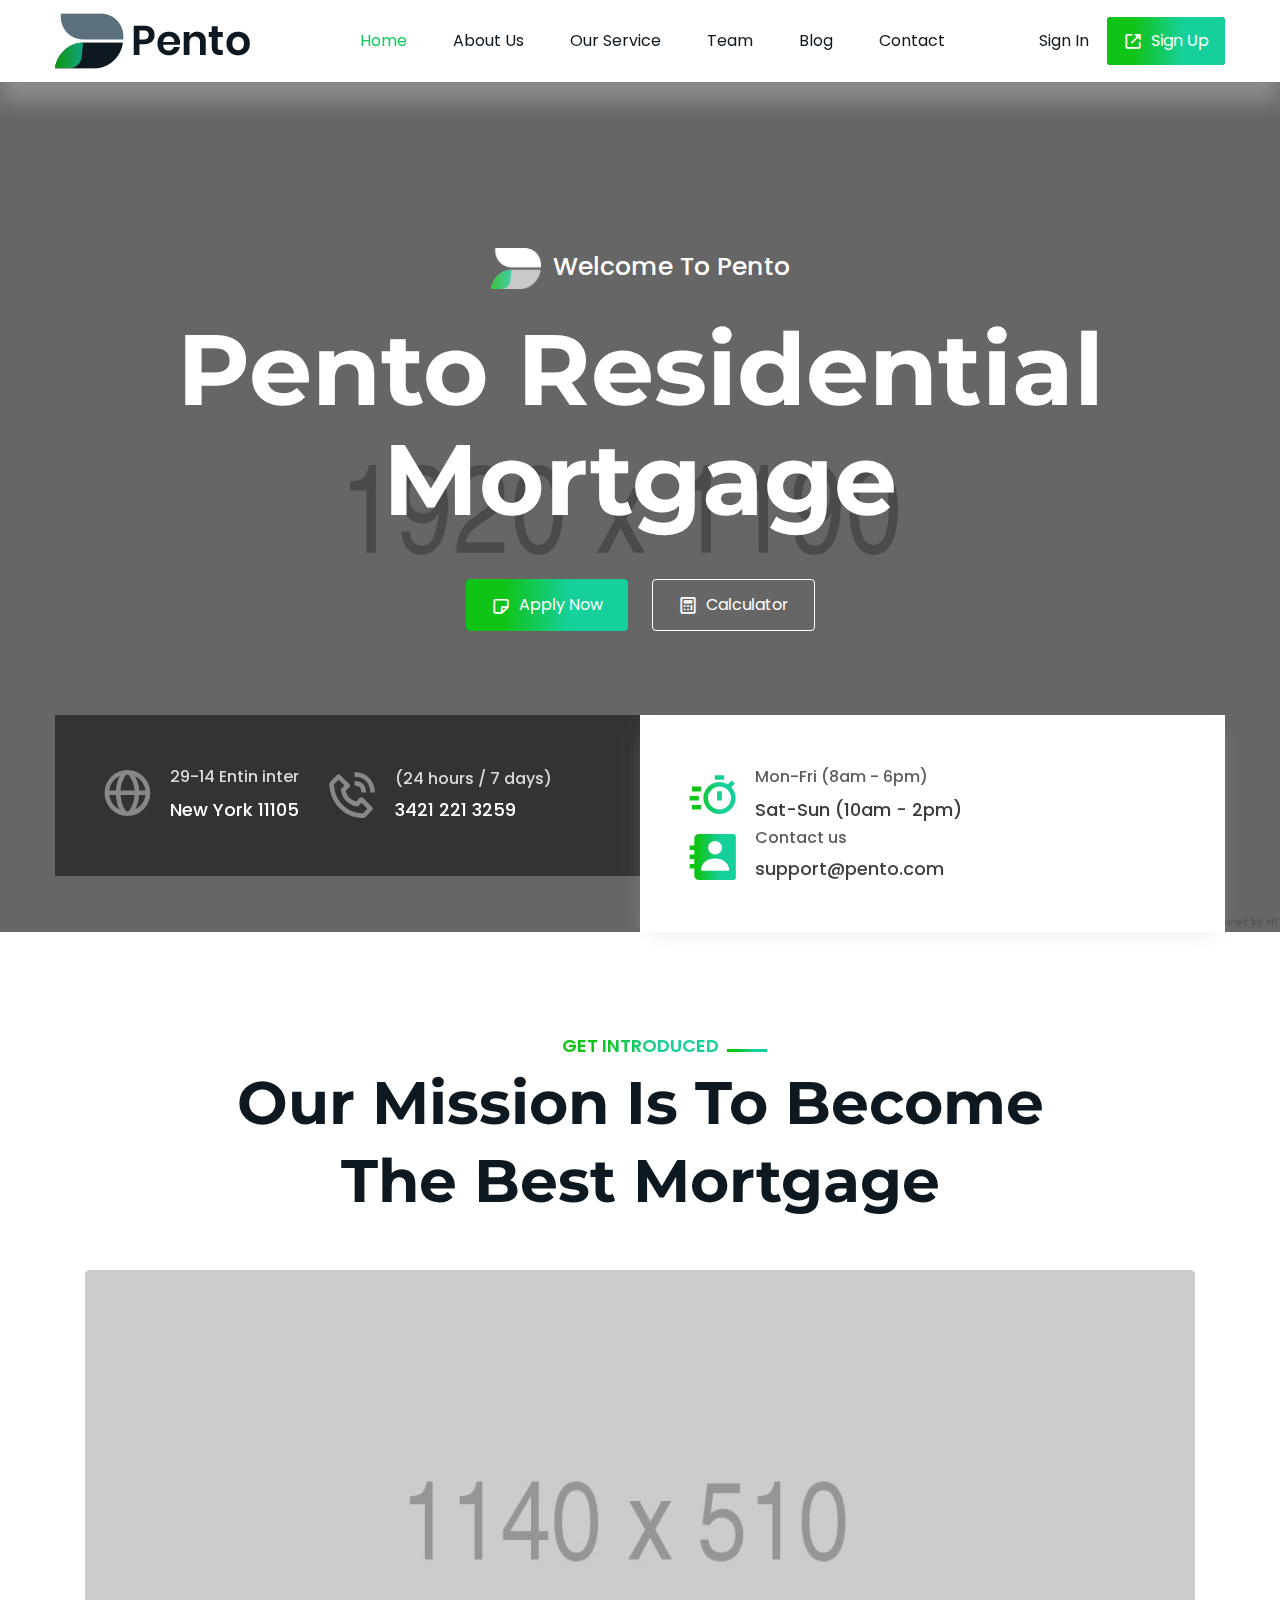
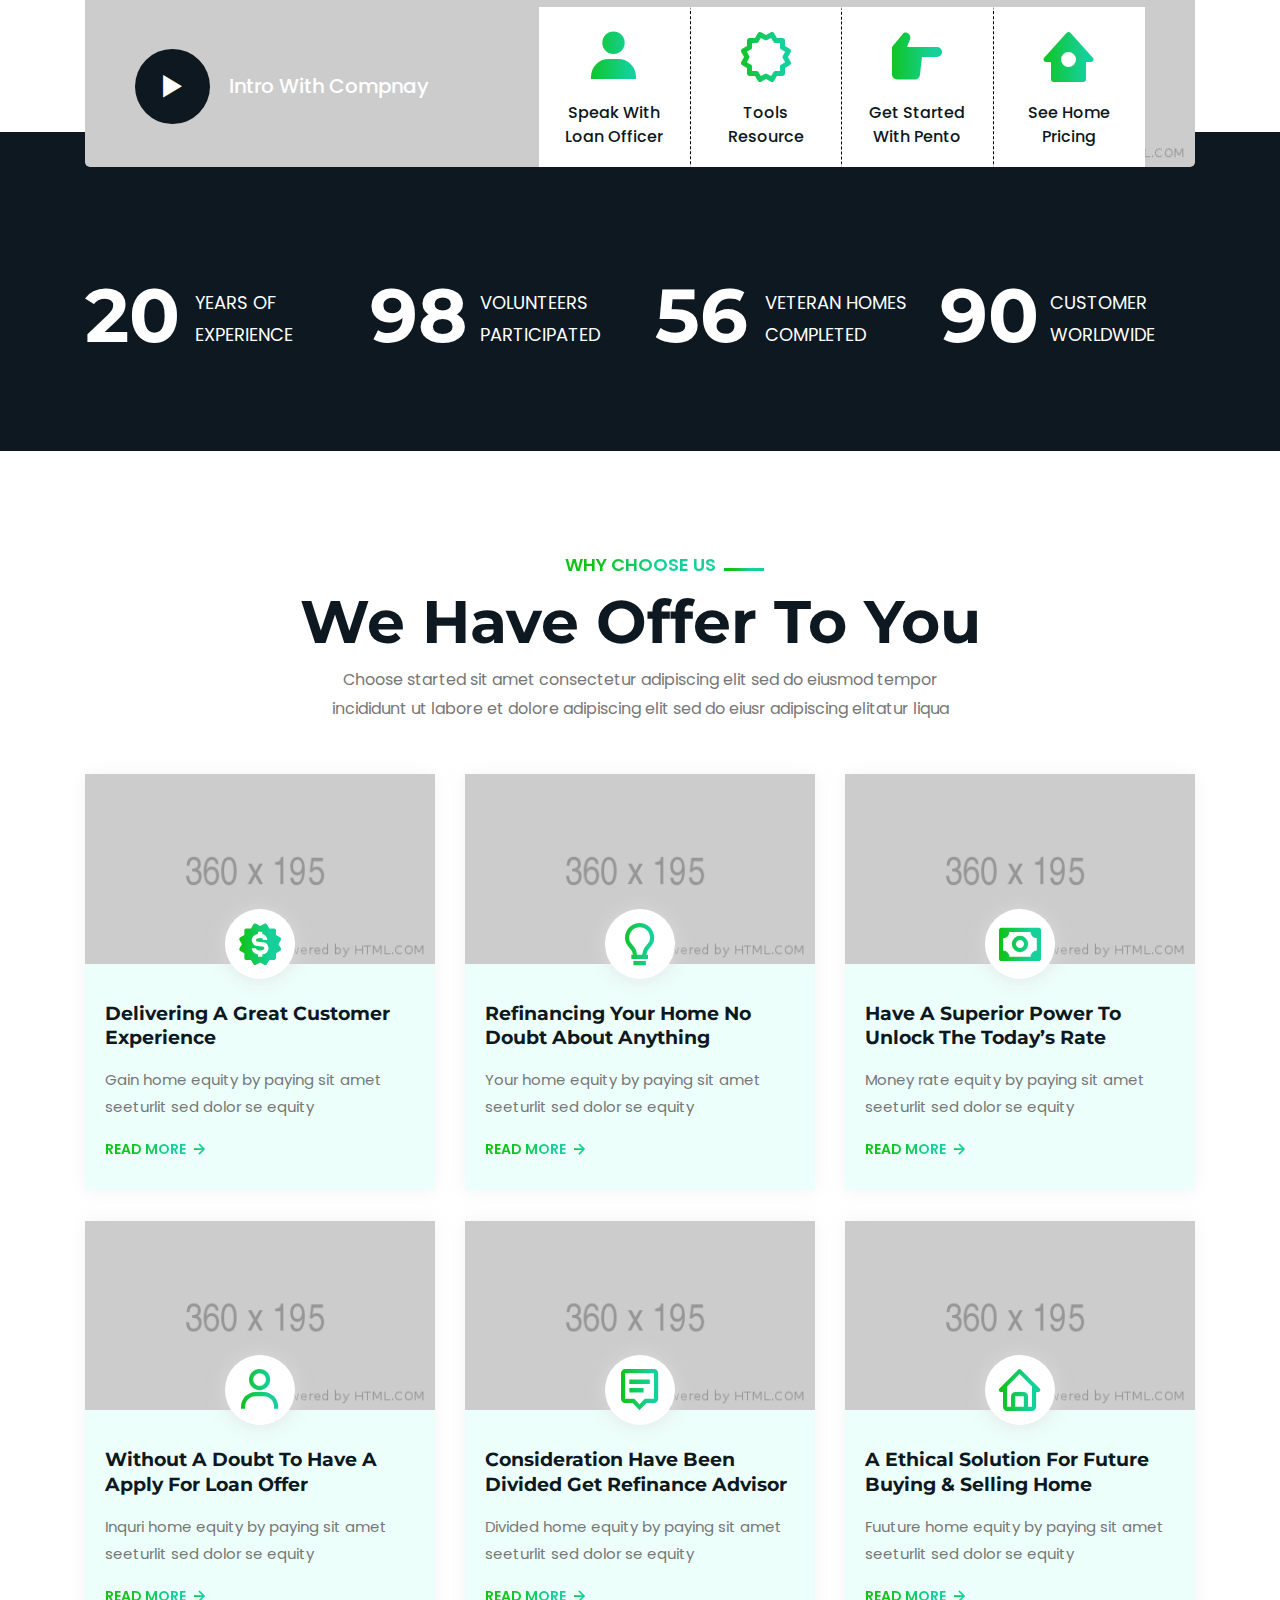
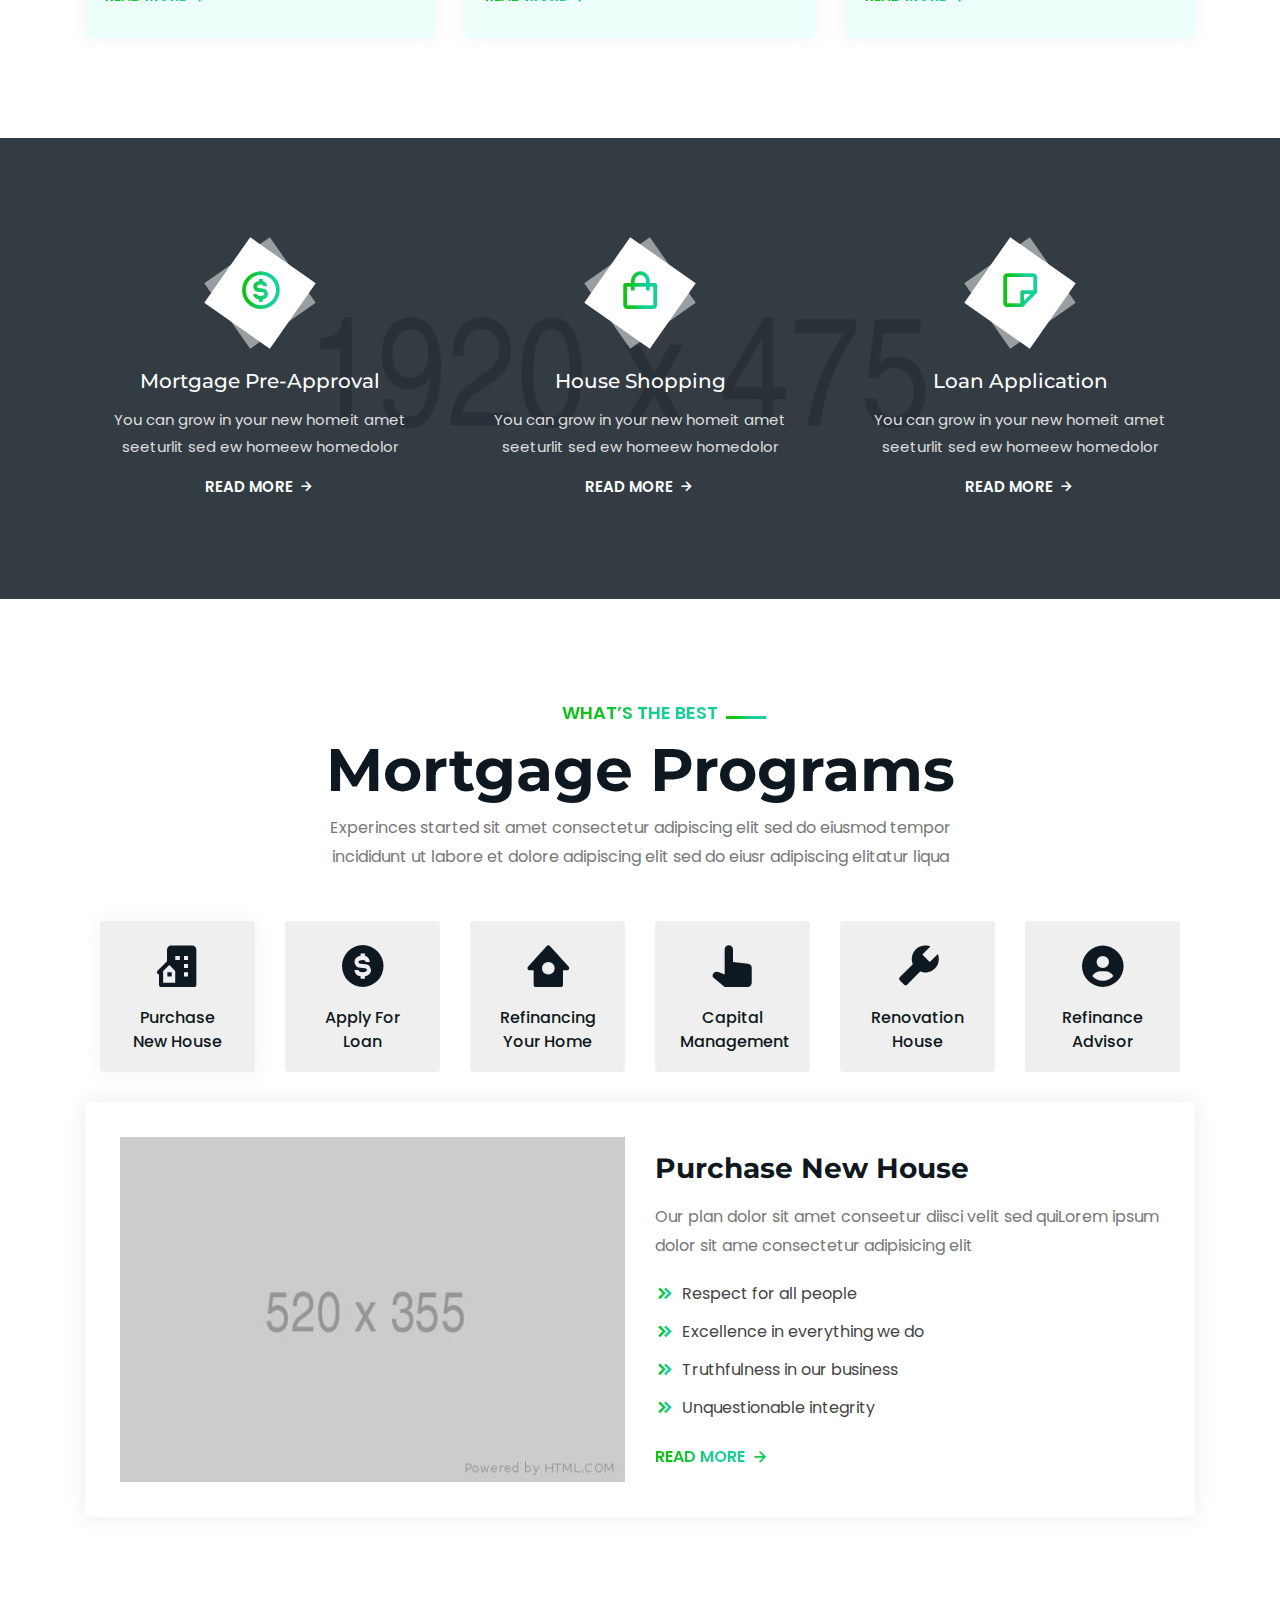
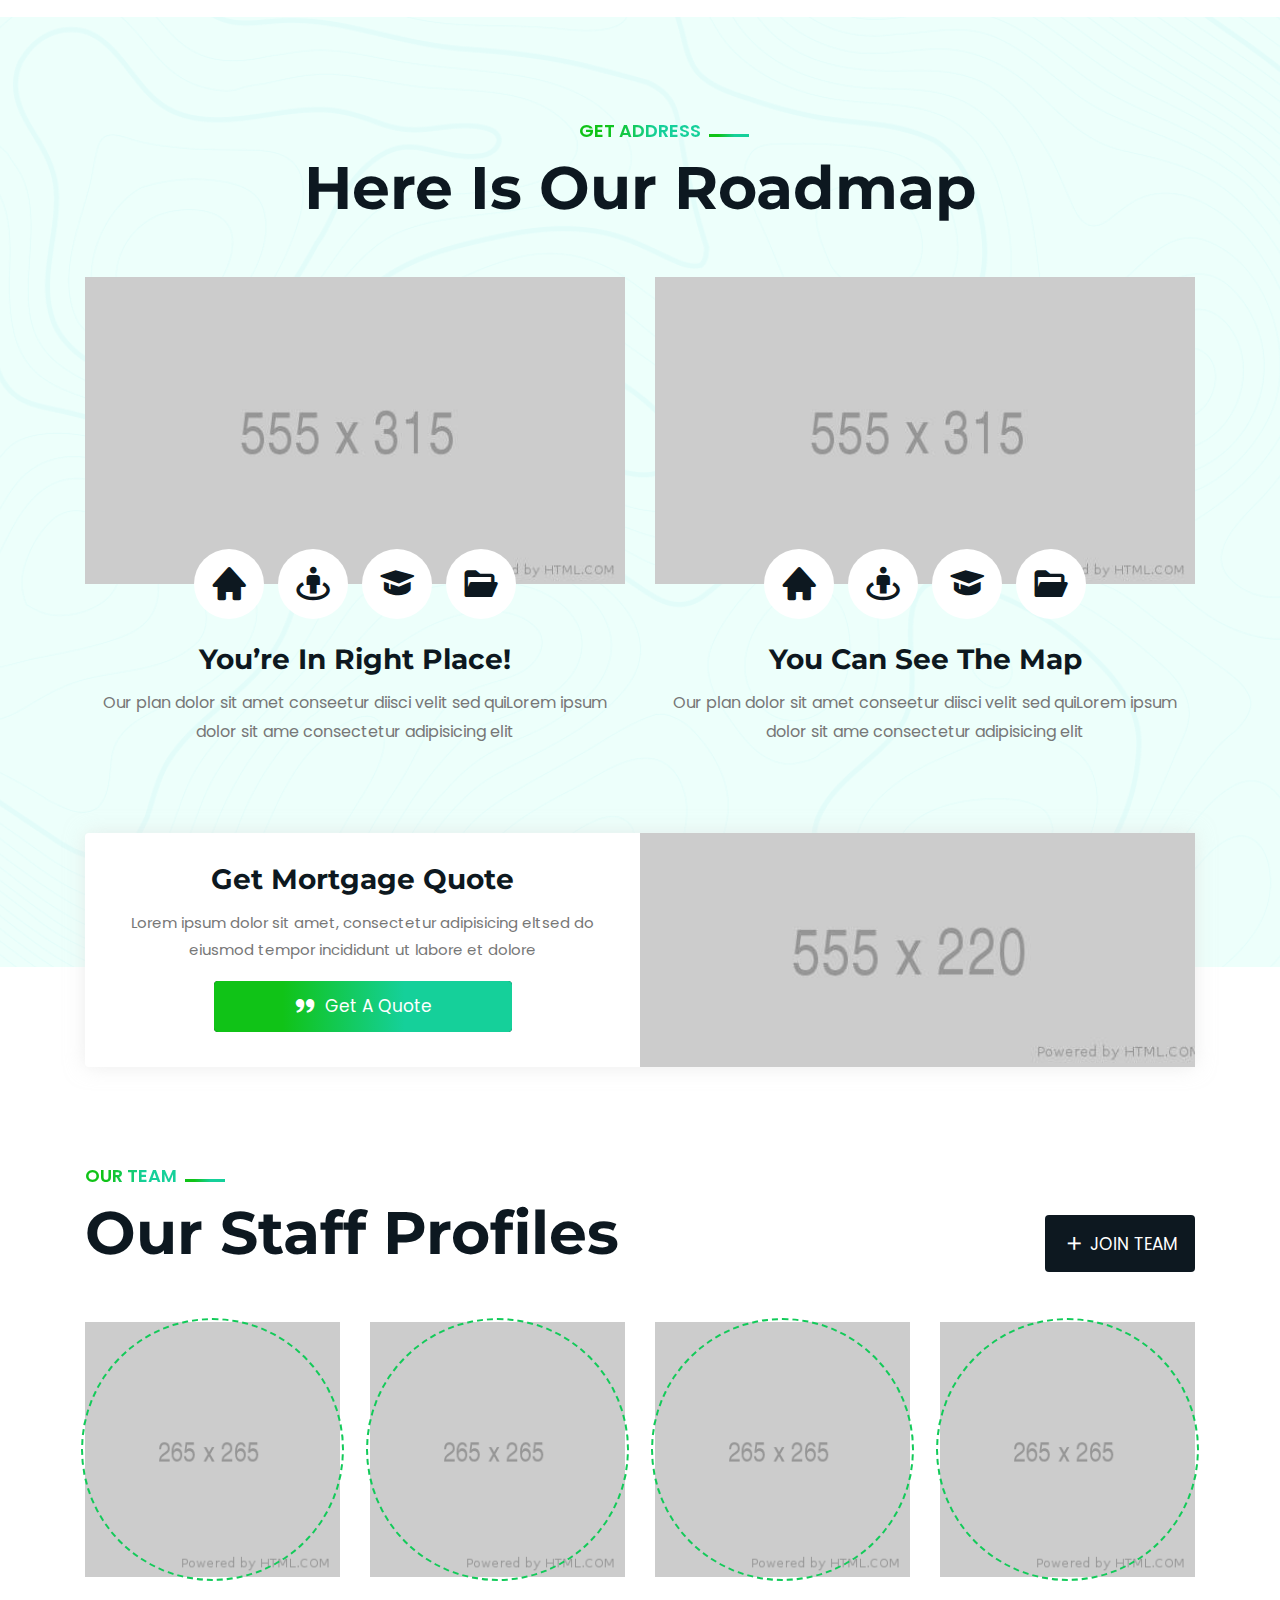
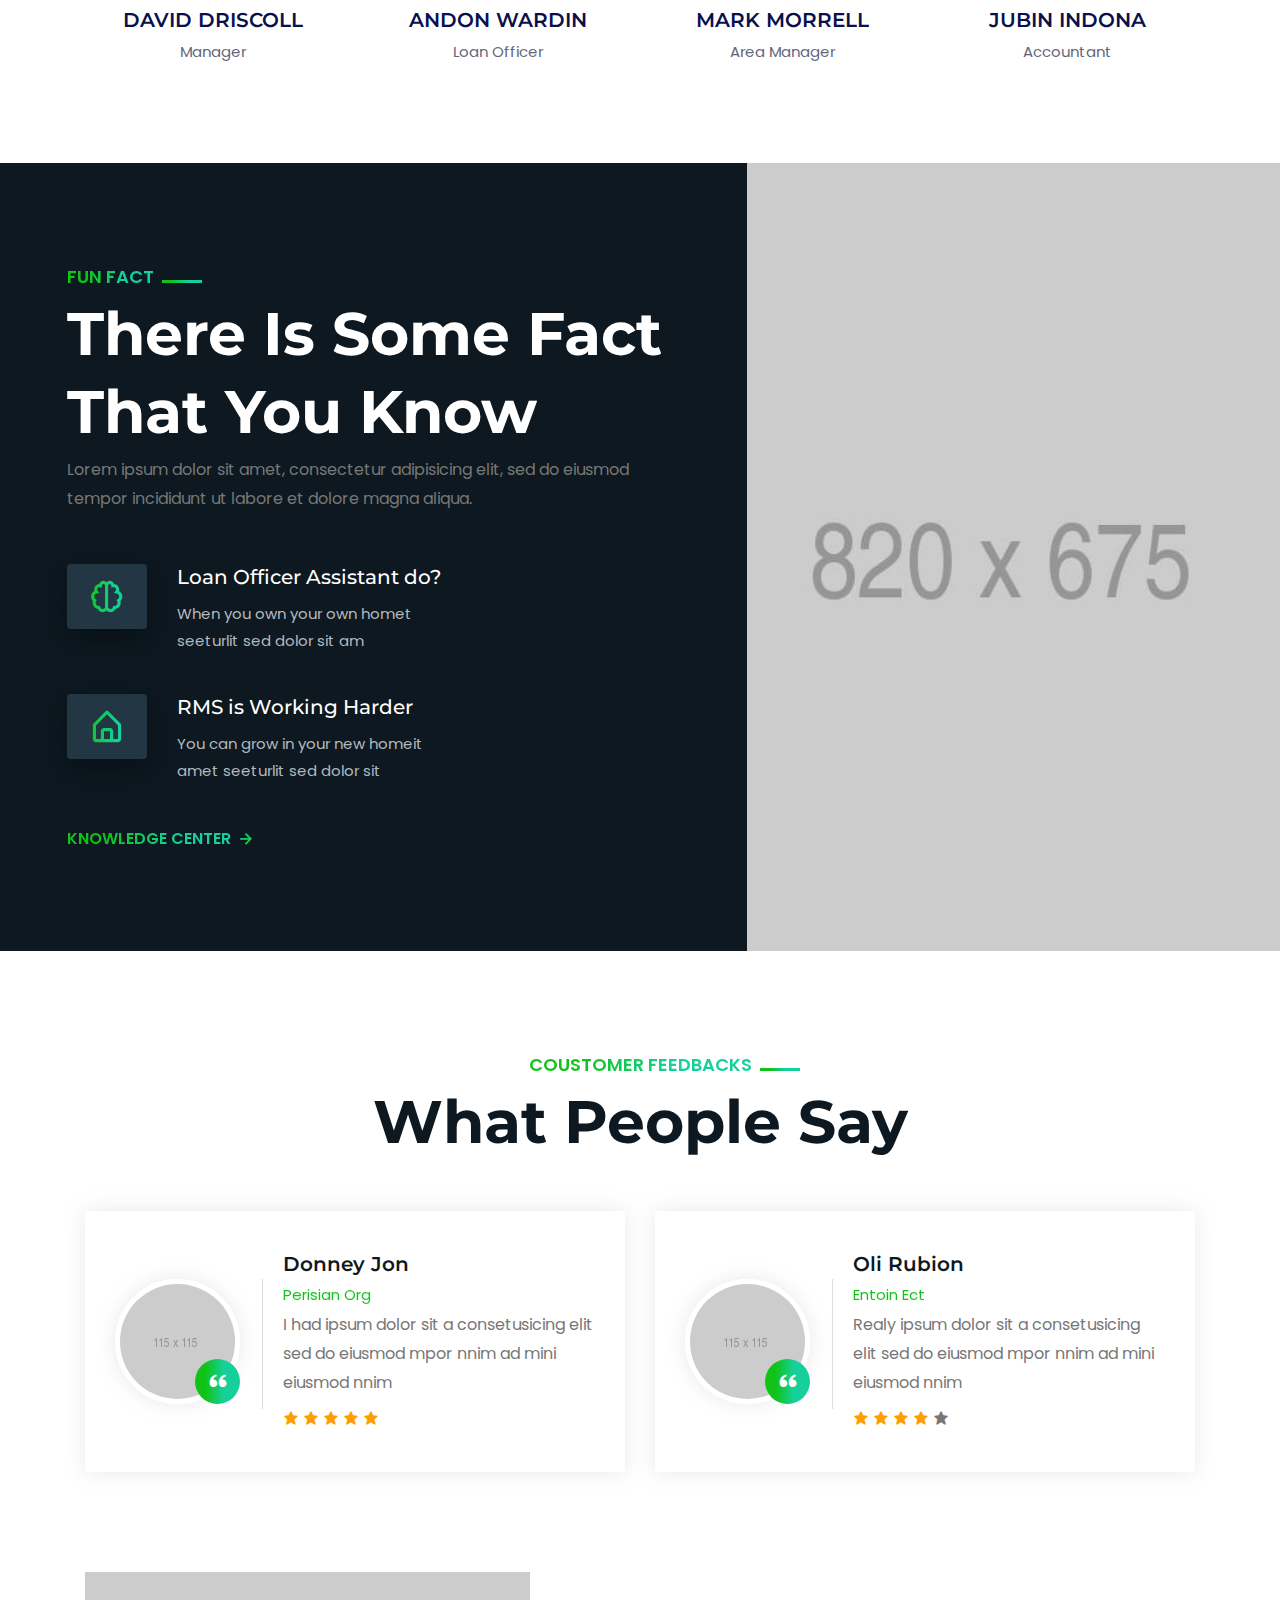
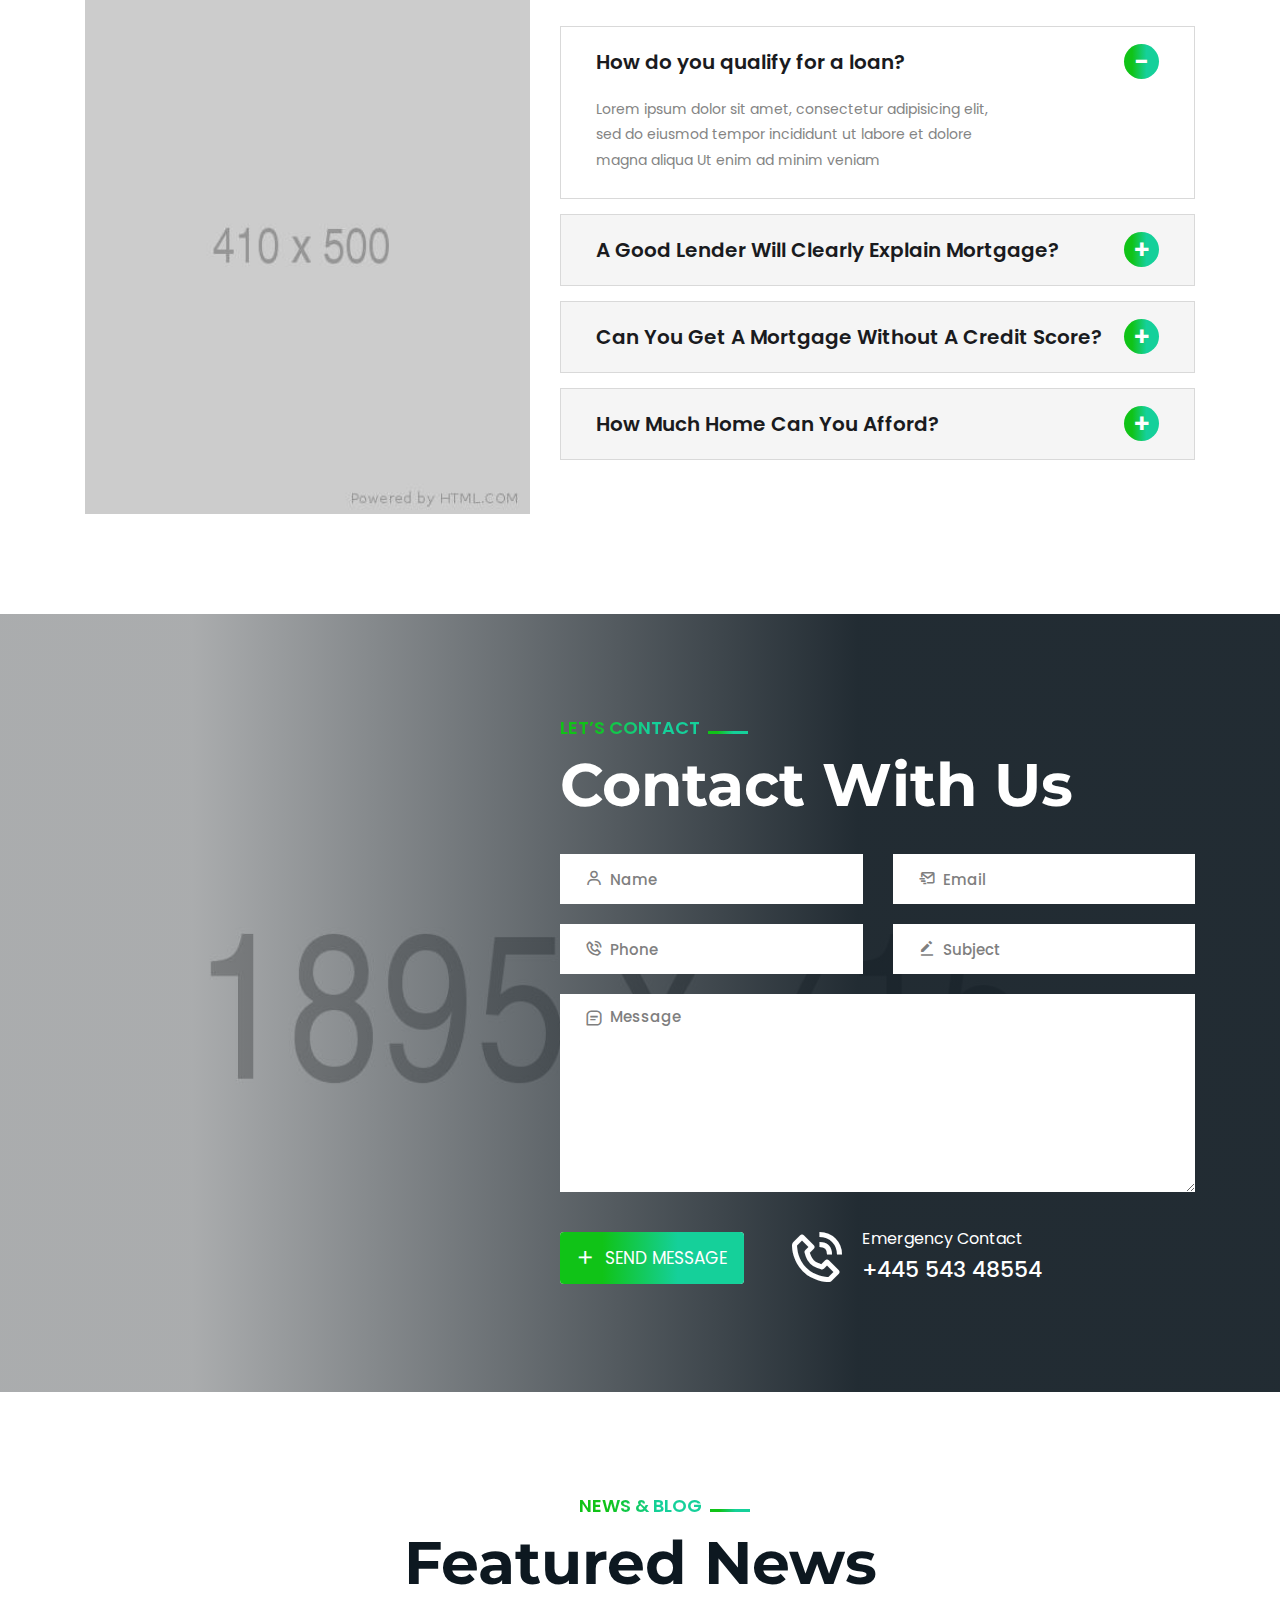
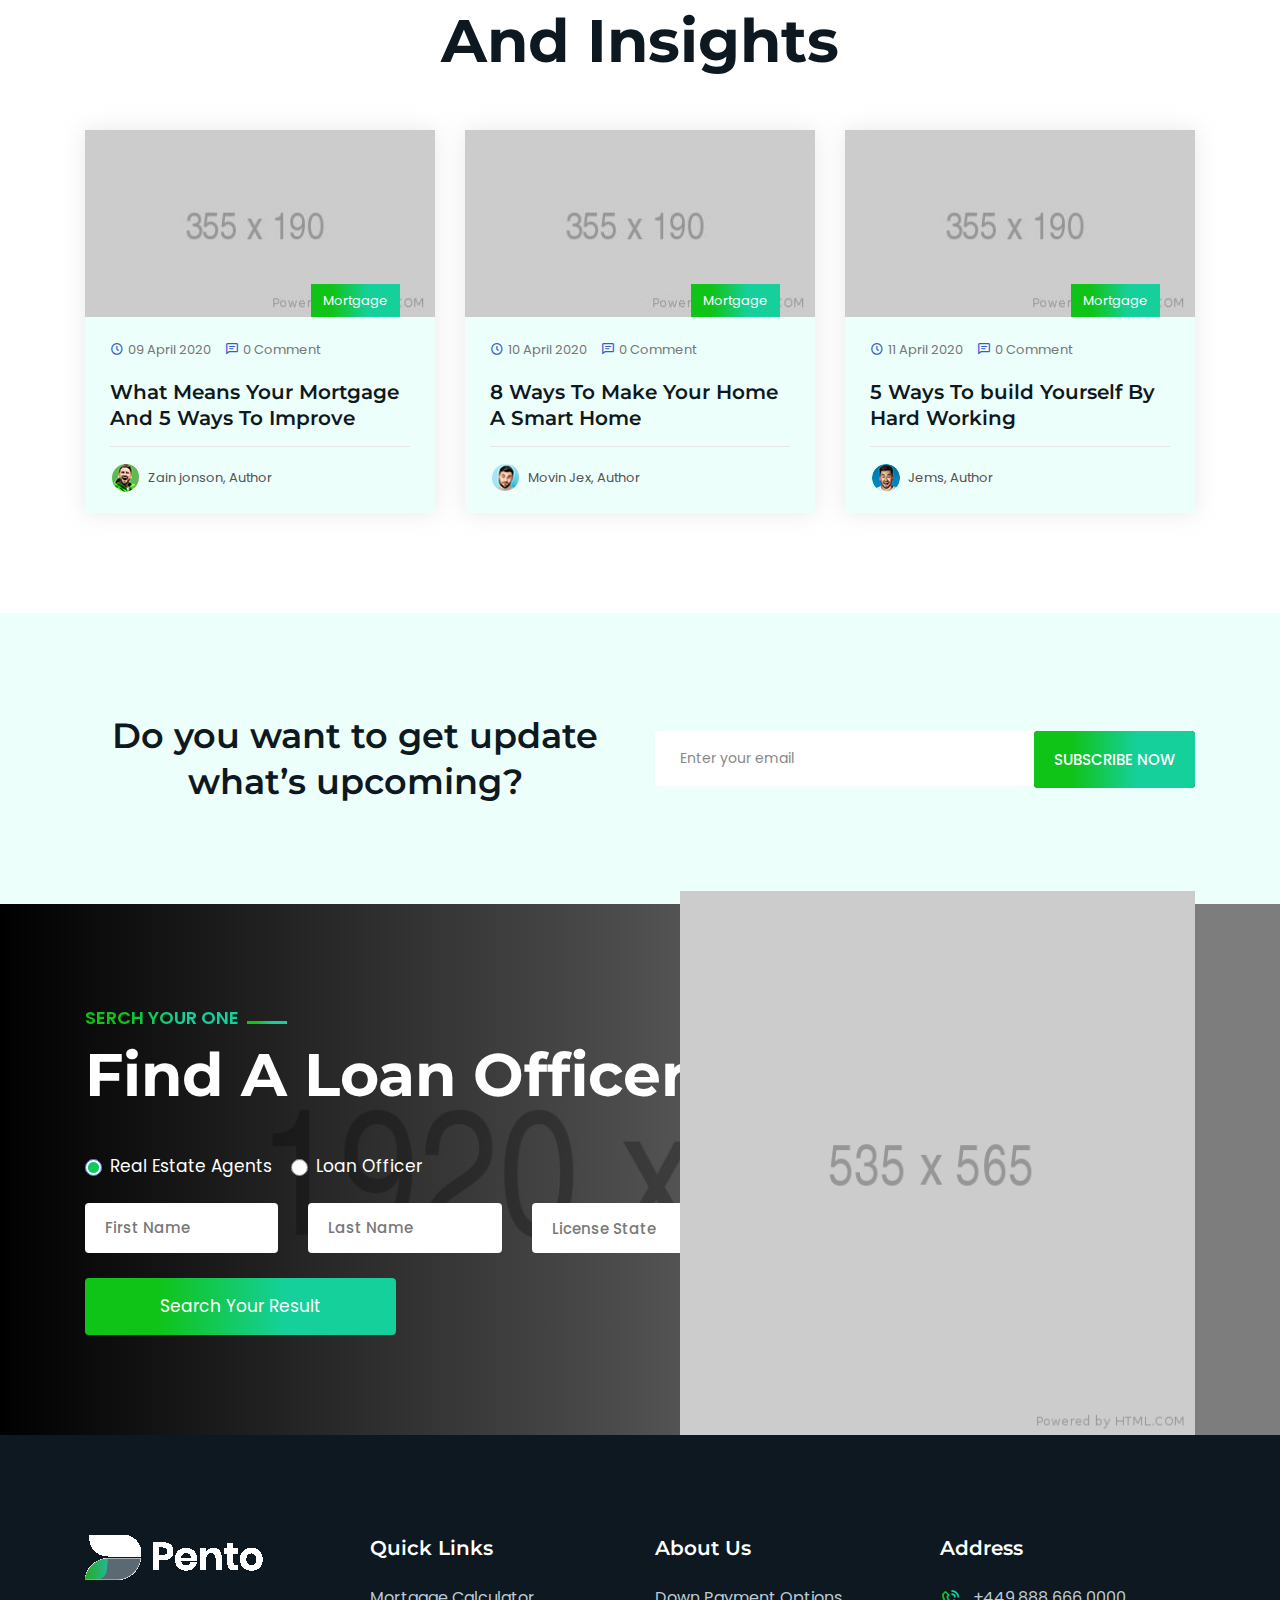
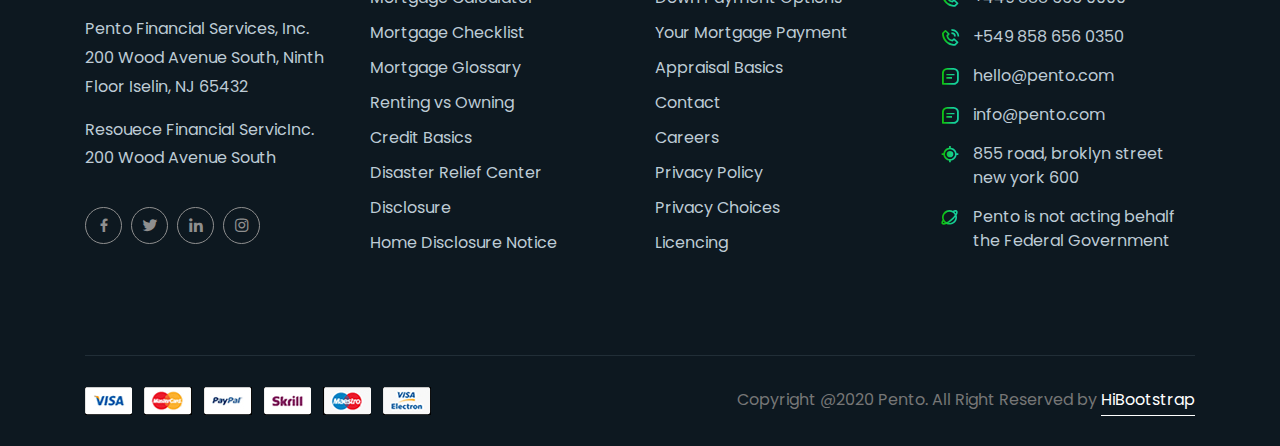
<file: index-2.html>
<!DOCTYPE html>
<html lang="zxx">
    <head>
        <meta charset="UTF-8">
        <meta name="viewport" content="width=device-width, initial-scale=1.0">

        <!-- Bootstrap CSS -->
        <link rel="stylesheet" href="assets/css/bootstrap.min.css">
        <!-- Boxicons CSS -->
        <link rel="stylesheet" href="assets/css/boxicons.min.css">
        <!-- Magnific Popup CSS -->
        <link rel="stylesheet" href="assets/css/magnific-popup.css">
        <!-- Owl Carousel -->
        <link rel="stylesheet" href="assets/css/owl.carousel.min.css">
        <link rel="stylesheet" href="assets/css/owl.theme.default.min.css">
        <!-- Nice Select CSS -->
        <link rel="stylesheet" href="assets/css/nice-select.css">
        <!-- Style CSS -->
        <link rel="stylesheet" href="assets/css/style.css">
        <!-- Responsive CSS -->
        <link rel="stylesheet" href="assets/css/responsive.css">

        <title>Pento - Mortgage Landing Page HTML Template</title>

        <link rel="icon" type="image/png" href="assets/img/favicon.png">
    </head>

    <body data-spy="scroll" data-offset="70">
        <!-- Preloader -->
        <div class="loader">
            <div class="d-table">
                <div class="d-table-cell">
                    <div class="spinner"></div>
                </div>

            </div>
        </div>
        <!-- End Preloader -->

        <!-- Navbar -->
        <nav class="navbar navbar-expand-lg navbar-light sticky-top">
            <a class="navbar-brand" href="index.html">
                <img src="assets/img/logo.png" alt="Logo">
            </a>
            <button class="navbar-toggler" type="button" data-toggle="collapse" data-target="#navbarSupportedContent" aria-controls="navbarSupportedContent" aria-expanded="false" aria-label="Toggle navigation">
                <span class="navbar-toggler-icon"></span>
            </button>
          
            <div class="collapse navbar-collapse" id="navbarSupportedContent">
                <ul class="navbar-nav">
                    <li class="nav-item">
                        <a class="nav-link active" href="#home">Home</a>
                    </li>
                    <li class="nav-item">
                        <a class="nav-link" href="#about">About Us</a>
                    </li>
                    <li class="nav-item">
                        <a class="nav-link" href="#service">Our Service</a>
                    </li>
                    <li class="nav-item">
                        <a class="nav-link" href="#team">Team</a>
                    </li>
                    <li class="nav-item">
                        <a class="nav-link" href="#blog">Blog</a>
                    </li>
                    <li class="nav-item">
                        <a class="nav-link" href="#contact">Contact</a>
                    </li>
                </ul>
            </div>
            <div class="side-nav">
                <a class="side-nav-left" href="#">Sign In</a>
                <a class="side-nav-right" href="#">
                    <i class='bx bx-link-external'></i>
                    Sign Up
                </a>
            </div>
        </nav>
        <!-- End Navbar -->

        <!-- Banner -->
        <div id="home" class="two-banner-wrap">
            <div class="two-banner-slider owl-theme owl-carousel">
                <div class="two-banner-area two-banner-one">
                    <div class="d-table">
                        <div class="d-table-cell">
                            <div class="container">
                                <div class="banner-content">
                                    <span>
                                        <img src="assets/img/home-two/banner-icon.png" alt="Banner">
                                        Welcome To Pento
                                    </span>
                                    <h1>Pento Residential Mortgage</h1>
                                    <div class="banner-btn">
                                        <a class="cmn-banner-btn" href="#" target="_blank">
                                            <i class='bx bx-note'></i>
                                            Apply Now
                                        </a>
                                        <a class="banner-right-btn" href="#" target="_blank">
                                            <i class='bx bx-calculator'></i>
                                            Calculator
                                        </a>
                                    </div>
                                </div>
                            </div>
                        </div>
                    </div>
                </div>
                <div class="two-banner-area two-banner-two">
                    <div class="d-table">
                        <div class="d-table-cell">
                            <div class="container">
                                <div class="banner-content">
                                    <span>
                                        <img src="assets/img/home-two/banner-icon.png" alt="Banner">
                                        Welcome To Pento
                                    </span>
                                    <h1>Buy A Home By Confidence</h1>
                                    <div class="banner-btn">
                                        <a class="cmn-banner-btn" href="#" target="_blank">
                                            <i class='bx bx-note'></i>
                                            Apply Now
                                        </a>
                                        <a class="banner-right-btn" href="#" target="_blank">
                                            <i class='bx bx-calculator'></i>
                                            Calculator
                                        </a>
                                    </div>
                                </div>
                            </div>
                        </div>
                    </div>
                </div>
                <div class="two-banner-area two-banner-three">
                    <div class="d-table">
                        <div class="d-table-cell">
                            <div class="container">
                                <div class="banner-content">
                                    <span>
                                        <img src="assets/img/home-two/banner-icon.png" alt="Banner">
                                        Welcome To Pento
                                    </span>
                                    <h1>Mortgage Is A Great For You</h1>
                                    <div class="banner-btn">
                                        <a class="cmn-banner-btn" href="#" target="_blank">
                                            <i class='bx bx-note'></i>
                                            Apply Now
                                        </a>
                                        <a class="banner-right-btn" href="#" target="_blank">
                                            <i class='bx bx-calculator'></i>
                                            Calculator
                                        </a>
                                    </div>
                                </div>
                            </div>
                        </div>
                    </div>
                </div>
            </div>
            <div class="container-fluid">
                <div class="row">
                    <div class="col-lg-6 p-0">
                        <div class="banner-time-left">
                            <ul>
                                <li>
                                    <i class='bx bx-globe'></i>
                                    <span>29-14 Entin inter</span>
                                    <p>New York 11105</p>
                                </li>
                                <li>
                                    <i class='bx bx-phone-call'></i>
                                    <span>(24 hours / 7 days)</span>
                                    <a href="tel:34212213259">3421 221 3259</a>
                                </li>
                            </ul>
                        </div>
                    </div>
                    <div class="col-lg-6 p-0">
                        <div class="banner-time-right">
                            <ul>
                                <li>
                                    <i class='bx bx-timer'></i>
                                    <span>Mon-Fri (8am - 6pm)</span>
                                    <p>Sat-Sun (10am - 2pm)</p>
                                </li>
                                <li>
                                    <i class='bx bxs-contact'></i>
                                    <span>Contact us </span>
                                    <a href="mailto:support@pento.com">support@pento.com</a>
                                </li>
                            </ul>
                        </div>
                    </div>
                </div>
            </div>
        </div>
        <!-- End Banner -->

        <!-- Mission -->
        <div id="about" class="two-mission-area pt-100">
            <div class="container">
                <div class="one-section-title">
                    <span class="sub-title">GET INTRODUCED</span>
                    <h2>Our Mission Is To Become The Best Mortgage</h2>
                </div>
                <div class="mission-content">
                    <img src="assets/img/home-two/mission.jpg" alt="Mission">
                    <div class="mission-bottom">
                        <ul class="align-items-center">
                            <li>
                                <a href="https://www.youtube.com/watch?v=aqz-KE-bpKQ" class="popup-youtube">
                                    <i class='bx bx-play' ></i>
                                </a>
                                <p>Intro With Compnay</p>
                            </li>
                            <li>
                                <div class="mission-item">
                                    <i class='bx bxs-user'></i>
                                    <span>Speak With Loan Officer</span>
                                </div>
                            </li>
                            <li>
                                <div class="mission-item">
                                    <i class='bx bx-certification'></i>
                                    <span>Tools Resource</span>
                                </div>
                            </li>
                            <li>
                                <div class="mission-item">
                                    <i class='bx bxs-hand-right'></i>
                                    <span>Get Started With Pento</span>
                                </div>
                            </li>
                            <li>
                                <div class="mission-item">
                                    <i class='bx bxs-home-circle'></i>
                                    <span>See Home Pricing</span>
                                </div>
                            </li>
                        </ul>
                    </div>
                </div>
            </div>
        </div>
        <!-- End Mission -->

        <!-- Counter -->
        <div class="one-counter-area two-counter-area pb-70">
            <div class="container">
                <div class="row">
                    <div class="col-sm-6 col-lg-3">
                        <div class="counter-item">
                            <h3>20</h3>
                            <p>YEARS OF EXPERIENCE</p>
                        </div>
                    </div>
                    <div class="col-sm-6 col-lg-3">
                        <div class="counter-item">
                            <h3>98</h3>
                            <p>VOLUNTEERS PARTICIPATED</p>
                        </div>
                    </div>
                    <div class="col-sm-6 col-lg-3">
                        <div class="counter-item">
                            <h3>56</h3>
                            <p>VETERAN HOMES COMPLETED</p>
                        </div>
                    </div>
                    <div class="col-sm-6 col-lg-3">
                        <div class="counter-item">
                            <h3>90</h3>
                            <p>CUSTOMER WORLDWIDE</p>
                        </div>
                    </div>
                </div>
            </div>
        </div>
        <!-- End Counter -->
        
        <!-- Among -->
        <div class="one-among-area two-among-area pt-100 pb-70">
            <div class="container">
                <div class="one-section-title">
                    <span class="sub-title">WHY CHOOSE US</span>
                    <h2>We Have Offer To You</h2>
                    <p>Choose started sit amet consectetur adipiscing elit sed do eiusmod tempor incididunt ut labore et dolore adipiscing elit sed do eiusr adipiscing elitatur  liqua  </p>
                </div>
                <div class="row">
                    <div class="col-sm-6 col-lg-4">
                        <div class="among-item">
                            <div class="among-top">
                                <img src="assets/img/home-two/among1.png" alt="Among">
                                <div class="among-icon">
                                    <i class='bx bxs-badge-dollar'></i>
                                </div>
                            </div>
                            <div class="among-bottom">
                                <h3>Delivering A Great Customer Experience</h3>
                                <p>Gain home equity by paying sit amet seeturlit sed dolor se equity </p>
                                <a href="#" target="_blank">
                                    READ MORE
                                    <i class="bx bx-right-arrow-alt"></i>
                                </a>
                            </div>
                        </div>
                    </div>
                    <div class="col-sm-6 col-lg-4">
                        <div class="among-item">
                            <div class="among-top">
                                <img src="assets/img/home-two/among2.png" alt="Among">
                                <div class="among-icon">
                                    <i class='bx bx-bulb'></i>
                                </div>
                            </div>
                            <div class="among-bottom">
                                <h3>Refinancing Your Home No Doubt About Anything</h3>
                                <p>Your home equity by paying sit amet seeturlit sed dolor se equity </p>
                                <a href="#" target="_blank">
                                    READ MORE
                                    <i class="bx bx-right-arrow-alt"></i>
                                </a>
                            </div>
                        </div>
                    </div>
                    <div class="col-sm-6 col-lg-4">
                        <div class="among-item">
                            <div class="among-top">
                                <img src="assets/img/home-two/among3.png" alt="Among">
                                <div class="among-icon">
                                    <i class='bx bx-money'></i>
                                </div>
                            </div>
                            <div class="among-bottom">
                                <h3>Have A Superior Power To Unlock The Today’s Rate</h3>
                                <p>Money rate equity by paying sit amet seeturlit sed dolor se equity </p>
                                <a href="#" target="_blank">
                                    READ MORE
                                    <i class="bx bx-right-arrow-alt"></i>
                                </a>
                            </div>
                        </div>
                    </div>
                    <div class="col-sm-6 col-lg-4">
                        <div class="among-item">
                            <div class="among-top">
                                <img src="assets/img/home-two/among4.png" alt="Among">
                                <div class="among-icon">
                                    <i class='bx bx-user'></i>
                                </div>
                            </div>
                            <div class="among-bottom">
                                <h3>Without A Doubt To Have A Apply For Loan Offer</h3>
                                <p>Inquri home equity by paying sit amet seeturlit sed dolor se equity </p>
                                <a href="#" target="_blank">
                                    READ MORE
                                    <i class="bx bx-right-arrow-alt"></i>
                                </a>
                            </div>
                        </div>
                    </div>
                    <div class="col-sm-6 col-lg-4">
                        <div class="among-item">
                            <div class="among-top">
                                <img src="assets/img/home-two/among5.png" alt="Among">
                                <div class="among-icon">
                                    <i class='bx bx-message-alt-detail'></i>
                                </div>
                            </div>
                            <div class="among-bottom">
                                <h3>Consideration Have Been Divided Get Refinance Advisor</h3>
                                <p>Divided home equity by paying sit amet seeturlit sed dolor se equity </p>
                                <a href="#" target="_blank">
                                    READ MORE
                                    <i class="bx bx-right-arrow-alt"></i>
                                </a>
                            </div>
                        </div>
                    </div>
                    <div class="col-sm-6 col-lg-4">
                        <div class="among-item">
                            <div class="among-top">
                                <img src="assets/img/home-two/among6.png" alt="Among">
                                <div class="among-icon">
                                    <i class='bx bx-home'></i>
                                </div>
                            </div>
                            <div class="among-bottom">
                                <h3>A Ethical Solution For Future Buying & Selling Home</h3>
                                <p>Fuuture home equity by paying sit amet seeturlit sed dolor se equity </p>
                                <a href="#" target="_blank">
                                    READ MORE
                                    <i class="bx bx-right-arrow-alt"></i>
                                </a>
                            </div>
                        </div>
                    </div>
                </div>
            </div>
        </div>
        <!-- End Among -->

        <!-- House -->
        <div class="two-house-area pt-100 pb-70">
            <div class="container">
                <div class="row">
                    <div class="col-sm-6 col-lg-4">
                        <div class="house-item">
                            <div class="house-icon">
                                <i class='bx bx-dollar-circle'></i>
                            </div>
                            <h3>Mortgage Pre-Approval</h3>
                            <p>You can grow in your new homeit amet seeturlit sed ew homeew homedolor</p>
                            <a href="#" target="_blank">
                                READ MORE
                                <i class='bx bx-right-arrow-alt'></i>
                            </a>
                        </div>
                    </div>
                    <div class="col-sm-6 col-lg-4">
                        <div class="house-item">
                            <div class="house-icon">
                                <i class='bx bx-shopping-bag'></i>
                            </div>
                            <h3>House Shopping</h3>
                            <p>You can grow in your new homeit amet seeturlit sed ew homeew homedolor</p>
                            <a href="#" target="_blank">
                                READ MORE
                                <i class='bx bx-right-arrow-alt'></i>
                            </a>
                        </div>
                    </div>
                    <div class="col-sm-6 offset-sm-3 offset-lg-0 col-lg-4">
                        <div class="house-item">
                            <div class="house-icon">
                                <i class='bx bx-note'></i>
                            </div>
                            <h3>Loan Application</h3>
                            <p>You can grow in your new homeit amet seeturlit sed ew homeew homedolor </p>
                            <a href="#" target="_blank">
                                READ MORE
                                <i class='bx bx-right-arrow-alt'></i>
                            </a>
                        </div>
                    </div>
                </div>
            </div>
        </div>
        <!-- End House -->

        <!-- Service -->
        <section id="service" class="one-service-area two-service-area ptb-100">
            <div class="container">
                <div class="one-section-title">
                    <span class="sub-title">WHAT’S THE BEST</span>
                    <h2>Mortgage Programs</h2>
                    <p>Experinces started sit amet consectetur adipiscing elit sed do eiusmod tempor incididunt ut labore et dolore adipiscing elit sed do eiusr adipiscing elitatur  liqua</p>
                </div>
                <nav>
                    <div class="nav nav-tabs" id="nav-tab" role="tablist">
                        <a class="nav-item nav-default active" id="nav-home-tab" data-toggle="tab" href="#nav-home" role="tab" aria-controls="nav-home" aria-selected="true">
                            <div class="service-item">
                                <i class='bx bxs-building-house'></i>
                                <span>Purchase New House</span>
                            </div>
                        </a>
                        <a class="nav-item nav-default" id="nav-profile-tab" data-toggle="tab" href="#nav-profile" role="tab" aria-controls="nav-profile" aria-selected="false">
                            <div class="service-item">
                                <i class='bx bxs-dollar-circle'></i>
                                <span>Apply For Loan</span>
                            </div>
                        </a>
                        <a class="nav-item nav-default" id="nav-contact-tab" data-toggle="tab" href="#nav-contact" role="tab" aria-controls="nav-contact" aria-selected="false">
                            <div class="service-item">
                                <i class='bx bxs-home-circle'></i>
                                <span>Refinancing Your Home</span>
                            </div>
                        </a>
                        <a class="nav-item nav-default" id="nav-x-tab" data-toggle="tab" href="#nav-x" role="tab" aria-controls="nav-x" aria-selected="false">
                            <div class="service-item">
                                <i class='bx bxs-hand-up'></i>
                                <span>Capital Management</span>
                            </div>
                        </a>
                        <a class="nav-item nav-default" id="nav-y-tab" data-toggle="tab" href="#nav-y" role="tab" aria-controls="nav-y" aria-selected="false">
                            <div class="service-item">
                                <i class='bx bxs-wrench'></i>
                                <span>Renovation House</span>
                            </div>
                        </a>
                        <a class="nav-item nav-default" id="nav-z-tab" data-toggle="tab" href="#nav-z" role="tab" aria-controls="nav-z" aria-selected="false">
                            <div class="service-item">
                                <i class='bx bxs-user-circle'></i>
                                <span>Refinance Advisor</span>
                            </div>
                        </a>
                    </div>
                </nav>
                    
                <div class="tab-content" id="nav-tabContent">
                    <div class="tab-pane fade show active" id="nav-home" role="tabpanel" aria-labelledby="nav-home-tab">
                        <div class="service-advisor">
                            <div class="row align-items-center">
                                <div class="col-lg-6">
                                    <div class="advisor-img">
                                        <img src="assets/img/home-one/advisor.jpg" alt="Advisor">
                                    </div>
                                </div>
                                <div class="col-lg-6">
                                    <div class="advisor-content">
                                        <h2>Purchase New House</h2>
                                        <p>Our plan dolor sit amet conseetur diisci velit sed quiLorem ipsum dolor sit ame consectetur adipisicing elit</p>
                                        <ul>
                                            <li>
                                                <i class='bx bxs-chevrons-right'></i>
                                                Respect for all people
                                            </li>
                                            <li>
                                                <i class='bx bxs-chevrons-right'></i>
                                                Excellence in everything we do
                                            </li>
                                            <li>
                                                <i class='bx bxs-chevrons-right'></i>
                                                Truthfulness in our business
                                            </li>
                                            <li>
                                                <i class='bx bxs-chevrons-right'></i>
                                                Unquestionable integrity
                                            </li>
                                        </ul>
                                        <div class="advisor-link">
                                            <a href="#" target="_blank">
                                                READ MORE
                                            </a>
                                            <i class="bx bx-right-arrow-alt"></i>
                                        </div>
                                    </div>
                                </div>
                            </div>
                        </div>
                    </div>
                    <div class="tab-pane fade" id="nav-profile" role="tabpanel" aria-labelledby="nav-profile-tab">
                        <div class="service-advisor">
                            <div class="row align-items-center">
                                <div class="col-lg-6">
                                    <div class="advisor-img">
                                        <img src="assets/img/home-one/advisor2.jpg" alt="Advisor">
                                    </div>
                                </div>
                                <div class="col-lg-6">
                                    <div class="advisor-content">
                                        <h2>Apply For Loan</h2>
                                        <p>Our plan dolor sit amet conseetur diisci velit sed quiLorem ipsum dolor sit ame consectetur adipisicing elit</p>
                                        <ul>
                                            <li>
                                                <i class='bx bxs-chevrons-right'></i>
                                                Respect for all people
                                            </li>
                                            <li>
                                                <i class='bx bxs-chevrons-right'></i>
                                                Excellence in everything we do
                                            </li>
                                            <li>
                                                <i class='bx bxs-chevrons-right'></i>
                                                Truthfulness in our business
                                            </li>
                                            <li>
                                                <i class='bx bxs-chevrons-right'></i>
                                                Unquestionable integrity
                                            </li>
                                        </ul>
                                        <div class="advisor-link">
                                            <a href="#" target="_blank">
                                                READ MORE
                                            </a>
                                            <i class="bx bx-right-arrow-alt"></i>
                                        </div>
                                    </div>
                                </div>
                            </div>
                        </div>
                    </div>
                    <div class="tab-pane fade" id="nav-contact" role="tabpanel" aria-labelledby="nav-contact-tab">
                        <div class="service-advisor">
                            <div class="row align-items-center">
                                <div class="col-lg-6">
                                    <div class="advisor-img">
                                        <img src="assets/img/home-one/advisor3.jpg" alt="Advisor">
                                    </div>
                                </div>
                                <div class="col-lg-6">
                                    <div class="advisor-content">
                                        <h2>Refinancing Your Home</h2>
                                        <p>Our plan dolor sit amet conseetur diisci velit sed quiLorem ipsum dolor sit ame consectetur adipisicing elit</p>
                                        <ul>
                                            <li>
                                                <i class='bx bxs-chevrons-right'></i>
                                                Respect for all people
                                            </li>
                                            <li>
                                                <i class='bx bxs-chevrons-right'></i>
                                                Excellence in everything we do
                                            </li>
                                            <li>
                                                <i class='bx bxs-chevrons-right'></i>
                                                Truthfulness in our business
                                            </li>
                                            <li>
                                                <i class='bx bxs-chevrons-right'></i>
                                                Unquestionable integrity
                                            </li>
                                        </ul>
                                        <div class="advisor-link">
                                            <a href="#" target="_blank">
                                                READ MORE
                                            </a>
                                            <i class="bx bx-right-arrow-alt"></i>
                                        </div>
                                    </div>
                                </div>
                            </div>
                        </div>
                    </div>
                    <div class="tab-pane fade" id="nav-x" role="tabpanel" aria-labelledby="nav-x-tab">
                        <div class="service-advisor">
                            <div class="row align-items-center">
                                <div class="col-lg-6">
                                    <div class="advisor-img">
                                        <img src="assets/img/home-one/advisor4.jpg" alt="Advisor">
                                    </div>
                                </div>
                                <div class="col-lg-6">
                                    <div class="advisor-content">
                                        <h2>Capital Management</h2>
                                        <p>Our plan dolor sit amet conseetur diisci velit sed quiLorem ipsum dolor sit ame consectetur adipisicing elit</p>
                                        <ul>
                                            <li>
                                                <i class='bx bxs-chevrons-right'></i>
                                                Respect for all people
                                            </li>
                                            <li>
                                                <i class='bx bxs-chevrons-right'></i>
                                                Excellence in everything we do
                                            </li>
                                            <li>
                                                <i class='bx bxs-chevrons-right'></i>
                                                Truthfulness in our business
                                            </li>
                                            <li>
                                                <i class='bx bxs-chevrons-right'></i>
                                                Unquestionable integrity
                                            </li>
                                        </ul>
                                        <div class="advisor-link">
                                            <a href="#" target="_blank">
                                                READ MORE
                                            </a>
                                            <i class="bx bx-right-arrow-alt"></i>
                                        </div>
                                    </div>
                                </div>
                            </div>
                        </div>
                    </div>
                    <div class="tab-pane fade" id="nav-y" role="tabpanel" aria-labelledby="nav-y-tab">
                        <div class="service-advisor">
                            <div class="row align-items-center">
                                <div class="col-lg-6">
                                    <div class="advisor-img">
                                        <img src="assets/img/home-one/advisor5.jpg" alt="Advisor">
                                    </div>
                                </div>
                                <div class="col-lg-6">
                                    <div class="advisor-content">
                                        <h2>Renovation House</h2>
                                        <p>Our plan dolor sit amet conseetur diisci velit sed quiLorem ipsum dolor sit ame consectetur adipisicing elit</p>
                                        <ul>
                                            <li>
                                                <i class='bx bxs-chevrons-right'></i>
                                                Respect for all people
                                            </li>
                                            <li>
                                                <i class='bx bxs-chevrons-right'></i>
                                                Excellence in everything we do
                                            </li>
                                            <li>
                                                <i class='bx bxs-chevrons-right'></i>
                                                Truthfulness in our business
                                            </li>
                                            <li>
                                                <i class='bx bxs-chevrons-right'></i>
                                                Unquestionable integrity
                                            </li>
                                        </ul>
                                        <div class="advisor-link">
                                            <a href="#" target="_blank">
                                                READ MORE
                                            </a>
                                            <i class="bx bx-right-arrow-alt"></i>
                                        </div>
                                    </div>
                                </div>
                            </div>
                        </div>
                    </div>
                    <div class="tab-pane fade" id="nav-z" role="tabpanel" aria-labelledby="nav-z-tab">
                        <div class="service-advisor">
                            <div class="row align-items-center">
                                <div class="col-lg-6">
                                    <div class="advisor-img">
                                        <img src="assets/img/home-one/advisor6.jpg" alt="Advisor">
                                    </div>
                                </div>
                                <div class="col-lg-6">
                                    <div class="advisor-content">
                                        <h2>Refinance Advisor</h2>
                                        <p>Our plan dolor sit amet conseetur diisci velit sed quiLorem ipsum dolor sit ame consectetur adipisicing elit</p>
                                        <ul>
                                            <li>
                                                <i class='bx bxs-chevrons-right'></i>
                                                Respect for all people
                                            </li>
                                            <li>
                                                <i class='bx bxs-chevrons-right'></i>
                                                Excellence in everything we do
                                            </li>
                                            <li>
                                                <i class='bx bxs-chevrons-right'></i>
                                                Truthfulness in our business
                                            </li>
                                            <li>
                                                <i class='bx bxs-chevrons-right'></i>
                                                Unquestionable integrity
                                            </li>
                                        </ul>
                                        <div class="advisor-link">
                                            <a href="#" target="_blank">
                                                READ MORE
                                            </a>
                                            <i class="bx bx-right-arrow-alt"></i>
                                        </div>
                                    </div>
                                </div>
                            </div>
                        </div>
                    </div>
                </div>
            </div>
        </section>
        <!-- End Service -->

        <!-- Address -->
        <div class="two-address-area pt-100">
            <div class="container">
                <div class="one-section-title">
                    <span class="sub-title">GET ADDRESS</span>
                    <h2>Here Is Our Roadmap</h2>
                </div>
                <div class="row">
                    <div class="col-lg-6">
                        <div class="address-item">
                            <img src="assets/img/home-two/address1.jpg" alt="Address">
                            <ul>
                                <li>
                                    <a href="#" target="_blank">
                                        <i class='bx bxs-home'></i>
                                    </a>
                                </li>
                                <li>
                                    <a href="#" target="_blank">
                                        <i class='bx bx-street-view'></i>
                                    </a>
                                </li>
                                <li>
                                    <a href="#" target="_blank">
                                        <i class='bx bxs-graduation'></i>
                                    </a>
                                </li>
                                <li>
                                    <a href="#" target="_blank">
                                        <i class='bx bxs-folder-open'></i>
                                    </a>
                                </li>
                            </ul>
                            <h3>You’re In Right Place!</h3>
                            <p>Our plan dolor sit amet conseetur diisci velit sed quiLorem ipsum dolor sit ame consectetur adipisicing elit</p>
                        </div>
                    </div>
                    <div class="col-lg-6">
                        <div class="address-item">
                            <img src="assets/img/home-two/address2.jpg" alt="Address">
                            <ul>
                                <li>
                                    <a href="#" target="_blank">
                                        <i class='bx bxs-home'></i>
                                    </a>
                                </li>
                                <li>
                                    <a href="#" target="_blank">
                                        <i class='bx bx-street-view'></i>
                                    </a>
                                </li>
                                <li>
                                    <a href="#" target="_blank">
                                        <i class='bx bxs-graduation'></i>
                                    </a>
                                </li>
                                <li>
                                    <a href="#" target="_blank">
                                        <i class='bx bxs-folder-open'></i>
                                    </a>
                                </li>
                            </ul>
                            <h3>You Can See The Map</h3>
                            <p>Our plan dolor sit amet conseetur diisci velit sed quiLorem ipsum dolor sit ame consectetur adipisicing elit</p>
                        </div>
                    </div>
                </div>
            </div>
            <div class="one-quote-area">
                <div class="container">
                    <div class="row m-0">
                        <div class="col-lg-6 p-0">
                            <div class="quote-content">
                                <h3>Get Mortgage Quote</h3>
                                <p>Lorem ipsum dolor sit amet, consectetur adipisicing eltsed do eiusmod tempor incididunt ut labore et dolore </p>
                                <a href="#" target="_blank">
                                    <i class='bx bxs-quote-alt-right'></i>
                                    Get A Quote
                                </a>
                            </div>
                        </div>
                        <div class="col-lg-6 p-0">
                            <div class="quote-img">
                                <img src="assets/img/home-one/quote.jpg" alt="Quote">
                            </div>
                        </div>
                    </div>
                </div>
            </div>
        </div>
        <!-- End Address -->

        <!-- Team -->
        <div id="team" class="one-team-area two-team-area pb-70">
            <div class="container">
                <div class="one-section-title">
                    <span class="sub-title">OUR TEAM</span>
                    <h2>Our Staff Profiles</h2>
                    <a href="#" target="_blank">
                        <i class='bx bx-plus'></i>
                        JOIN TEAM
                    </a>
                </div>
                <div class="row">
                    <div class="col-sm-6 col-lg-3">
                        <div class="team-item">
                            <div class="team-img">
                                <img src="assets/img/home-one/team1.png" alt="Team">
                            </div>
                            <ul>
                                <li>
                                    <a href="#">
                                        <i class='bx bxl-facebook'></i>
                                    </a>
                                </li>
                                <li>
                                    <a href="#">
                                        <i class='bx bxl-twitter'></i>
                                    </a>
                                </li>
                                <li>
                                    <a href="#">
                                        <i class='bx bxl-instagram'></i>
                                    </a>
                                </li>
                                <li>
                                    <a href="#">
                                        <i class='bx bxl-linkedin'></i>
                                    </a>
                                </li>
                            </ul>
                            <h3>David Driscoll</h3>
                            <span>Manager</span>
                        </div>
                    </div>
                    <div class="col-sm-6 col-lg-3">
                        <div class="team-item">
                            <div class="team-img">
                                <img src="assets/img/home-one/team2.png" alt="Team">
                            </div>
                            <ul>
                                <li>
                                    <a href="#">
                                        <i class='bx bxl-facebook'></i>
                                    </a>
                                </li>
                                <li>
                                    <a href="#">
                                        <i class='bx bxl-twitter'></i>
                                    </a>
                                </li>
                                <li>
                                    <a href="#">
                                        <i class='bx bxl-instagram'></i>
                                    </a>
                                </li>
                                <li>
                                    <a href="#">
                                        <i class='bx bxl-linkedin'></i>
                                    </a>
                                </li>
                            </ul>
                            <h3>Andon wardin</h3>
                            <span>Loan Officer</span>
                        </div>
                    </div>
                    <div class="col-sm-6 col-lg-3">
                        <div class="team-item">
                            <div class="team-img">
                                <img src="assets/img/home-one/team3.png" alt="Team">
                            </div>
                            <ul>
                                <li>
                                    <a href="#">
                                        <i class='bx bxl-facebook'></i>
                                    </a>
                                </li>
                                <li>
                                    <a href="#">
                                        <i class='bx bxl-twitter'></i>
                                    </a>
                                </li>
                                <li>
                                    <a href="#">
                                        <i class='bx bxl-instagram'></i>
                                    </a>
                                </li>
                                <li>
                                    <a href="#">
                                        <i class='bx bxl-linkedin'></i>
                                    </a>
                                </li>
                            </ul>
                            <h3>Mark morrell</h3>
                            <span>Area Manager</span>
                        </div>
                    </div>
                    <div class="col-sm-6 col-lg-3">
                        <div class="team-item">
                            <div class="team-img">
                                <img src="assets/img/home-one/team4.png" alt="Team">
                            </div>
                            <ul>
                                <li>
                                    <a href="#">
                                        <i class='bx bxl-facebook'></i>
                                    </a>
                                </li>
                                <li>
                                    <a href="#">
                                        <i class='bx bxl-twitter'></i>
                                    </a>
                                </li>
                                <li>
                                    <a href="#">
                                        <i class='bx bxl-instagram'></i>
                                    </a>
                                </li>
                                <li>
                                    <a href="#">
                                        <i class='bx bxl-linkedin'></i>
                                    </a>
                                </li>
                            </ul>
                            <h3>JUBIN INDONA</h3>
                            <span>Accountant</span>
                        </div>
                    </div>
                </div>
            </div>
        </div>
        <!-- End Team -->

        <!-- Help -->
        <section class="one-help-area two-help-area">
            <div class="container-fluid p-0">
                <div class="row m-0">
                    <div class="col-lg-7 p-0">
                        <div class="help-item">
                            <div class="one-section-title">
                                <span class="sub-title">FUN FACT</span>
                                <h2>There Is Some Fact That You Know</h2>
                                <p>Lorem ipsum dolor sit amet, consectetur adipisicing elit, sed do eiusmod tempor incididunt ut labore et dolore magna aliqua.</p>
                            </div>
                            <ul>
                                <li>
                                    <div class="help-icon">
                                        <i class='bx bx-brain'></i>
                                    </div>
                                    <div class="help-inner">
                                        <h3>Loan Officer Assistant do?</h3>
                                        <p>When you own your own homet seeturlit sed dolor sit am</p>
                                    </div>
                                </li>
                                <li>
                                    <div class="help-icon">
                                        <i class='bx bx-home-alt'></i>
                                    </div>
                                    <div class="help-inner">
                                        <h3>RMS is Working Harder </h3>
                                        <p>You can grow in your new homeit amet seeturlit sed dolor sit </p>
                                    </div>
                                </li>
                            </ul>
                            <div class="advisor-link">
                                <a href="#" target="_blank">
                                    KNOWLEDGE CENTER
                                </a>
                                <i class="bx bx-right-arrow-alt"></i>
                            </div>
                        </div>
                    </div>
                    <div class="col-lg-5 p-0">
                        <div class="help-img-two">
                            <img src="assets/img/home-two/fun.jpg" alt="Fun">
                        </div>
                    </div>
                </div>
            </div>
        </section>
        <!-- End Help -->

        <!-- Lover -->
        <section class="two-lover-area pt-100 pb-70">
            <div class="container">
                <div class="one-section-title">
                    <span class="sub-title">COUSTOMER FEEDBACKS</span>
                    <h2>What People Say</h2>
                </div>
                <div class="row">
                    <div class="col-lg-6">
                        <div class="lover-item">
                            <ul class="align-items-center">
                                <li>
                                    <div class="lover-img">
                                        <img src="assets/img/home-two/lover1.png" alt="Lover">
                                        <i class='bx bxs-quote-alt-left'></i>
                                    </div>
                                </li>
                                <li>
                                    <div class="lover-content">
                                        <h3>Donney Jon</h3>
                                        <span>Perisian Org</span>
                                        <p>I had ipsum dolor sit a consetusicing elit sed do eiusmod mpor nnim ad mini eiusmod nnim </p>
                                        <ul>
                                            <li>
                                                <i class='bx bxs-star checked'></i>
                                            </li>
                                            <li>
                                                <i class='bx bxs-star checked'></i>
                                            </li>
                                            <li>
                                                <i class='bx bxs-star checked'></i>
                                            </li>
                                            <li>
                                                <i class='bx bxs-star checked'></i>
                                            </li>
                                            <li>
                                                <i class='bx bxs-star checked'></i>
                                            </li>
                                        </ul>
                                    </div>
                                </li>
                            </ul>
                        </div>
                    </div>
                    <div class="col-lg-6">
                        <div class="lover-item">
                            <ul class="align-items-center">
                                <li>
                                    <div class="lover-img">
                                        <img src="assets/img/home-two/lover2.png" alt="Lover">
                                        <i class='bx bxs-quote-alt-left'></i>
                                    </div>
                                </li>
                                <li>
                                    <div class="lover-content">
                                        <h3>Oli Rubion</h3>
                                        <span>Entoin Ect</span>
                                        <p>Realy ipsum dolor sit a consetusicing elit sed do eiusmod mpor nnim ad mini eiusmod nnim </p>
                                        <ul>
                                            <li>
                                                <i class='bx bxs-star checked'></i>
                                            </li>
                                            <li>
                                                <i class='bx bxs-star checked'></i>
                                            </li>
                                            <li>
                                                <i class='bx bxs-star checked'></i>
                                            </li>
                                            <li>
                                                <i class='bx bxs-star checked'></i>
                                            </li>
                                            <li>
                                                <i class='bx bxs-star'></i>
                                            </li>
                                        </ul>
                                    </div>
                                </li>
                            </ul>
                        </div>
                    </div>
                </div>
            </div>
        </section>
        <!-- End Lover -->

        <!-- FAQ -->
        <div class="one-faq-area two-faq-area pb-70">
            <div class="container">
                <div class="row align-items-center">
                    <div class="col-lg-5">
                        <div class="faq-img-two">
                            <img src="assets/img/home-two/faq.jpg" alt="FAQ">
                        </div>
                    </div>
                    <div class="col-lg-7">
                        <div class="faq-content">
                            <ul class="accordion">
                                <li>
                                    <a>How do you qualify for a loan?</a>
                                    <p>Lorem ipsum dolor sit amet, consectetur adipisicing elit, sed do eiusmod tempor incididunt ut labore et dolore magna aliqua Ut enim ad minim veniam</p>
                                </li>
                                <li>
                                    <a>A Good Lender Will Clearly Explain Mortgage?</a>
                                    <p>Lorem ipsum dolor sit amet, consectetur adipisicing elit, sed do eiusmod tempor incididunt ut labore et dolore magna aliqua Ut enim ad minim veniam</p>
                                </li>
                                <li>
                                    <a>Can You Get A Mortgage Without A Credit Score?</a>
                                    <p>Lorem ipsum dolor sit amet, consectetur adipisicing elit, sed do eiusmod tempor incididunt ut labore et dolore magna aliqua Ut enim ad minim veniam</p>
                                </li>
                                <li>
                                    <a>How Much Home Can You Afford?</a>
                                    <p>Lorem ipsum dolor sit amet, consectetur adipisicing elit, sed do eiusmod tempor incididunt ut labore et dolore magna aliqua Ut enim ad minim veniam</p>
                                </li>
                            </ul>
                        </div>
                    </div>
                </div>
            </div>
        </div>
        <!-- End FAQ -->
        
        <!-- Contact -->
        <div id="contact" class="one-contact-area two-contact-area ptb-100">
            <div class="container">
                <div class="contact-content">
                    <div class="one-section-title">
                        <span class="sub-title">LET’S CONTACT</span>
                        <h2>Contact With Us</h2>
                    </div>
                    <form id="contactForm">
                        <div class="row">
                            <div class="col-sm-6 col-lg-6">
                                <div class="form-group">
                                    <label>
                                        <i class='bx bx-user'></i>
                                    </label>
                                    <input type="text" name="name" id="name" class="form-control" required data-error="Please enter your name" placeholder="Name">
                                    <div class="help-block with-errors"></div>
                                </div>
                            </div>

                            <div class="col-sm-6 col-lg-6">
                                <div class="form-group">
                                    <label>
                                        <i class='bx bx-mail-send'></i>
                                    </label>
                                    <input type="email" name="email" id="email" class="form-control" required data-error="Please enter your email" placeholder="Email">
                                    <div class="help-block with-errors"></div>
                                </div>
                            </div>

                            <div class="col-sm-6 col-lg-6">
                                <div class="form-group">
                                    <label>
                                        <i class='bx bx-phone-call'></i>
                                    </label>
                                    <input type="text" name="phone_number" id="phone_number" required data-error="Please enter your number" class="form-control" placeholder="Phone">
                                    <div class="help-block with-errors"></div>
                                </div>
                            </div>
    
                            <div class="col-sm-6 col-lg-6">
                                <div class="form-group">
                                    <label>
                                        <i class='bx bxs-edit-alt'></i>
                                    </label>
                                    <input type="text" name="msg_subject" id="msg_subject" class="form-control" required data-error="Please enter your subject" placeholder="Subject">
                                    <div class="help-block with-errors"></div>
                                </div>
                            </div>

                            <div class="col-md-12 col-lg-12">
                                <div class="form-group">
                                    <label>
                                        <i class='bx bx-message-square-detail'></i>
                                    </label>
                                    <textarea name="message" class="form-control" id="message" cols="30" rows="8" required data-error="Write your message" placeholder="Message"></textarea>
                                    <div class="help-block with-errors"></div>
                                </div>
                            </div>

                            <div class="col-md-12 col-lg-12">
                                <div class="row m-0">
                                    <div class="col-sm-4 col-lg-4 pl-0">
                                        <button type="submit" class="contact-btn btn">
                                            <i class='bx bx-plus'></i>
                                            Send Message
                                        </button>
                                        <div id="msgSubmit" class="h3 text-center hidden"></div>
                                        <div class="clearfix"></div>
                                    </div>
                                    <div class="col-sm-8 col-lg-8">
                                        <div class="contact-emergency">
                                            <i class='bx bx-phone-call'></i>
                                            <span>Emergency Contact</span>
                                            <a href="tel:+44554348554">+445 543 48554</a>
                                        </div>
                                    </div>
                                </div>
                            </div>
                        </div>
                    </form>
                </div>
            </div>
        </div>
        <!-- End Contact -->

        <!-- Blog -->
        <div id="blog" class="one-blog-area two-blog-area pt-100 pb-70">
            <div class="container">
                <div class="one-section-title">
                    <span class="sub-title">NEWS & BLOG</span>
                    <h2>Featured News And Insights</h2>
                </div>
                <div class="row">
                    <div class="col-sm-6 col-lg-4">
                        <div class="blog-item">
                            <div class="blog-top">
                                <a href="#" target="_blank">
                                    <img src="assets/img/home-one/blog1.jpg" alt="Blog">
                                </a>
                                <span>Mortgage</span>
                            </div>
                            <div class="blog-bottom">
                                <ul>
                                    <li>
                                        <i class='bx bx-time-five'></i>
                                        09 April 2020
                                    </li>
                                    <li>
                                        <i class='bx bx-comment-detail'></i>
                                        0 Comment
                                    </li>
                                </ul>
                                <h3>
                                    <a href="#" target="_blank">What Means Your Mortgage And 5 Ways To Improve</a>
                                </h3>
                                <img src="assets/img/home-one/blog1.png" alt="Blog">
                                <p><a href="#" target="_blank">Zain jonson</a>, Author</p>
                            </div>
                        </div>
                    </div>
                    <div class="col-sm-6 col-lg-4">
                        <div class="blog-item">
                            <div class="blog-top">
                                <a href="#" target="_blank">
                                    <img src="assets/img/home-one/blog2.jpg" alt="Blog">
                                </a>
                                <span>Mortgage</span>
                            </div>
                            <div class="blog-bottom">
                                <ul>
                                    <li>
                                        <i class='bx bx-time-five'></i>
                                        10 April 2020
                                    </li>
                                    <li>
                                        <i class='bx bx-comment-detail'></i>
                                        0 Comment
                                    </li>
                                </ul>
                                <h3>
                                    <a href="#" target="_blank">8 Ways To Make Your Home A Smart Home</a>
                                </h3>
                                <img src="assets/img/home-one/blog2.png" alt="Blog">
                                <p><a href="#" target="_blank">Movin Jex</a>, Author</p>
                            </div>
                        </div>
                    </div>
                    <div class="col-sm-6 offset-sm-3 offset-lg-0 col-lg-4">
                        <div class="blog-item">
                            <div class="blog-top">
                                <a href="#" target="_blank">
                                    <img src="assets/img/home-one/blog3.jpg" alt="Blog">
                                </a>
                                <span>Mortgage</span>
                            </div>
                            <div class="blog-bottom">
                                <ul>
                                    <li>
                                        <i class='bx bx-time-five'></i>
                                        11 April 2020
                                    </li>
                                    <li>
                                        <i class='bx bx-comment-detail'></i>
                                        0 Comment
                                    </li>
                                </ul>
                                <h3>
                                    <a href="#" target="_blank">5 Ways To build Yourself By Hard Working</a>
                                </h3>
                                <img src="assets/img/home-one/blog3.png" alt="Blog">
                                <p><a href="#" target="_blank">Jems</a>, Author</p>
                            </div>
                        </div>
                    </div>
                </div>
            </div>
        </div>
        <!-- End Blog -->

        <!-- Subscribe -->
        <section class="one-subscribe-area two-subscribe-area ptb-100">
            <div class="container">
                <div class="row">
                    <div class="col-md-12">
                        <div class="subscribe-wrap">
                            <div class="row align-items-center">
                                <div class="col-lg-6">
                                    <h2>Do you want to get update what’s upcoming?</h2>
                                </div>
    
                                <div class="col-lg-6">
                                    <form class="newsletter-form" data-toggle="validator">
                                        <input type="email" class="form-control" placeholder="Enter your email" name="EMAIL" required autocomplete="off">
                
                                        <button class="btn subscribe-btn" type="submit">
                                            Subscribe now
                                        </button>
                                        <div id="validator-newsletter" class="form-result"></div>
                                    </form>
                                </div>
                            </div>
                        </div>
                    </div>
                </div>
            </div>
        </section>
        <!-- End Subscribe -->

        <!-- Search -->
        <div class="one-search-area ptb-100">
            <div class="container">
                <div class="search-wrap">
                    <div class="search-content">
                        <div class="one-section-title">
                            <span class="sub-title">SERCH YOUR ONE</span>
                            <h2>Find A Loan Officer</h2>
                        </div>
                        <form>
                            <div class="form-check">
                                <input class="form-check-input" type="radio" name="exampleRadios" id="exampleRadios1" value="option1" checked>
                                <label class="form-check-label" for="exampleRadios1">
                                    Real Estate Agents
                                </label>
                            </div>
                            <div class="form-check">
                                <input class="form-check-input" type="radio" name="exampleRadios" id="exampleRadios2" value="option2">
                                <label class="form-check-label" for="exampleRadios2">
                                    Loan Officer
                                </label>
                            </div>
                            <div class="row">
                                <div class="col-lg-4">
                                    <div class="form-group">
                                        <input type="text" class="form-control" placeholder="First Name">
                                    </div>
                                </div>
                                <div class="col-lg-4">
                                    <div class="form-group">
                                        <input type="text" class="form-control" placeholder="Last Name">
                                    </div>
                                </div>
                                <div class="col-lg-4">
                                    <div class="form-group">
                                        <select class="form-control">
                                            <option>License State</option>
                                            <option>Another option</option>
                                            <option>A option</option>
                                            <option>Potato</option>
                                        </select>	
                                    </div>
                                </div>
                            </div>
                            <div class="search-link">
                                <button type="submit" class="btn">Search Your Result</button>
                            </div>
                        </form>
                    </div>
                    <div class="search-img">
                        <img src="assets/img/home-one/search-man.png" alt="Search">
                    </div>
                </div>
            </div>
        </div>
        <!-- End Search -->

        <!-- Footer -->
        <footer class="one-footer-area pt-100">
            <div class="container">
                <div class="row">
                    <div class="col-sm-6 col-lg-3">
                        <div class="footer-item">
                            <div class="footer-logo">
                                <a href="#">
                                    <img src="assets/img/logo-two.png" alt="Logo">
                                </a>
                                <p>Pento Financial Services, Inc. 200 Wood Avenue South, Ninth Floor Iselin, NJ 65432</p>
                                <p>Resouece Financial ServicInc. 200 Wood Avenue South</p>
                                <ul>
                                    <li>
                                        <a href="#" target="_blank">
                                            <i class='bx bxl-facebook'></i>
                                        </a>
                                    </li>
                                    <li>
                                        <a href="#" target="_blank">
                                            <i class='bx bxl-twitter'></i>
                                        </a>
                                    </li>
                                    <li>
                                        <a href="#" target="_blank">
                                            <i class='bx bxl-linkedin'></i>
                                        </a>
                                    </li>
                                    <li>
                                        <a href="#" target="_blank">
                                            <i class='bx bxl-instagram'></i>
                                        </a>
                                    </li>
                                </ul>
                            </div>
                        </div>
                    </div>
                    <div class="col-sm-6 col-lg-3">
                        <div class="footer-item">
                            <div class="footer-quick">
                                <h3>Quick Links</h3>
                                <ul>
                                    <li>
                                        <a href="#" target="_blank">Mortgage Calculator</a>
                                    </li>
                                    <li>
                                        <a href="#" target="_blank">Mortgage Checklist</a>
                                    </li>
                                    <li>
                                        <a href="#" target="_blank">Mortgage Glossary</a>
                                    </li>
                                    <li>
                                        <a href="#" target="_blank">Renting vs Owning</a>
                                    </li>
                                    <li>
                                        <a href="#" target="_blank">Credit Basics</a>
                                    </li>
                                    <li>
                                        <a href="#" target="_blank">Disaster Relief Center</a>
                                    </li>
                                    <li>
                                        <a href="#" target="_blank">Disclosure</a>
                                    </li>
                                    <li>
                                        <a href="#">Home Disclosure Notice</a>
                                    </li>
                                </ul>
                            </div>
                        </div>
                    </div>
                    <div class="col-sm-6 col-lg-3">
                        <div class="footer-item">
                            <div class="footer-quick">
                                <h3>About Us</h3>
                                <ul>
                                    <li>
                                        <a href="#" target="_blank">Down Payment Options</a>
                                    </li>
                                    <li>
                                        <a href="#" target="_blank">Your Mortgage Payment</a>
                                    </li>
                                    <li>
                                        <a href="#" target="_blank">Appraisal Basics</a>
                                    </li>
                                    <li>
                                        <a href="#" target="_blank">Contact</a>
                                    </li>
                                    <li>
                                        <a href="#" target="_blank">Careers</a>
                                    </li>
                                    <li>
                                        <a href="#" target="_blank">Privacy Policy</a>
                                    </li>
                                    <li>
                                        <a href="#" target="_blank">Privacy Choices</a>
                                    </li>
                                    <li>
                                        <a href="#" target="_blank">Licencing</a>
                                    </li>
                                </ul>
                            </div>
                        </div>
                    </div>
                    <div class="col-sm-6 col-lg-3">
                        <div class="footer-item">
                            <div class="footer-address">
                                <h3>Address</h3>
                                <ul>
                                    <li>
                                        <i class='bx bx-phone-call'></i>
                                        <a href="tel:+4498886660000">+449 888 666 0000</a>
                                    </li>
                                    <li>
                                        <i class='bx bx-phone-call'></i>
                                        <a href="tel:+5498586560350">+549 858 656 0350</a>
                                    </li>
                                    <li>
                                        <i class='bx bx-message-square-detail'></i>
                                        <a href="mailto:hello@pento.com">hello@pento.com</a>
                                    </li>
                                    <li>
                                        <i class='bx bx-message-square-detail'></i>
                                        <a href="mailto:info@pento.com">info@pento.com</a>
                                    </li>
                                    <li>
                                        <i class='bx bx-current-location' ></i>
                                        855 road, broklyn street new york 600
                                    </li>
                                    <li>
                                        <i class='bx bx-planet' ></i>
                                        Pento is not acting behalf the Federal Government
                                    </li>
                                </ul>
                            </div>
                        </div>
                    </div>
                </div>
                <div class="copyright-area">
                    <div class="row align-items-center">
                        <div class="col-lg-6">
                            <div class="copyright-item">
                                <ul>
                                    <li>
                                        <a href="#" target="_blank">
                                            <img src="assets/img/home-one/visa.jpg" alt="Method">
                                        </a>
                                    </li>
                                    <li>
                                        <a href="#" target="_blank">
                                            <img src="assets/img/home-one/master-card.jpg" alt="Method">
                                        </a>
                                    </li>
                                    <li>
                                        <a href="#" target="_blank">
                                            <img src="assets/img/home-one/paypal.jpg" alt="Method">
                                        </a>
                                    </li>
                                    <li>
                                        <a href="#" target="_blank">
                                            <img src="assets/img/home-one/skrill.jpg" alt="Method">
                                        </a>
                                    </li>
                                    <li>
                                        <a href="#" target="_blank">
                                            <img src="assets/img/home-one/master-card2.jpg" alt="Method">
                                        </a>
                                    </li>
                                    <li>
                                        <a href="#" target="_blank">
                                            <img src="assets/img/home-one/visa2.jpg" alt="Method">
                                        </a>
                                    </li>
                                </ul>
                            </div>
                        </div>
                        <div class="col-lg-6">
                            <div class="copyright-item">
                                <p>Copyright @2020 Pento. All Right Reserved by <a href="https://hibootstrap.com/" target="_blank">HiBootstrap</a></p>
                            </div>
                        </div>
                    </div>
                </div>
            </div>
        </footer>
        <!-- End Footer -->


        <!-- Essential JS -->
        <script src="assets/js/jquery-3.5.1.min.js"></script>
        <script src="assets/js/popper.min.js"></script>
        <script src="assets/js/bootstrap.min.js"></script>
        <!-- Magnific Popup JS -->
        <script src="assets/js/jquery.magnific-popup.min.js"></script>
        <!-- Owl Carousel JS -->
        <script src="assets/js/owl.carousel.min.js"></script>
        <!-- Nice Select JS -->
        <script src="assets/js/jquery.nice-select.min.js"></script>
        <!-- Form Ajaxchimp JS -->
		<script src="assets/js/jquery.ajaxchimp.min.js"></script>
		<!-- Form Validator JS -->
		<script src="assets/js/form-validator.min.js"></script>
		<!-- Contact JS -->
        <script src="assets/js/contact-form-script.js"></script>
        <!-- Mixitup JS -->
        <script src="assets/js/jquery.mixitup.min.js"></script>
        <!-- Custom JS -->
        <script src="assets/js/custom.js"></script>
    </body>
</html>
</file>
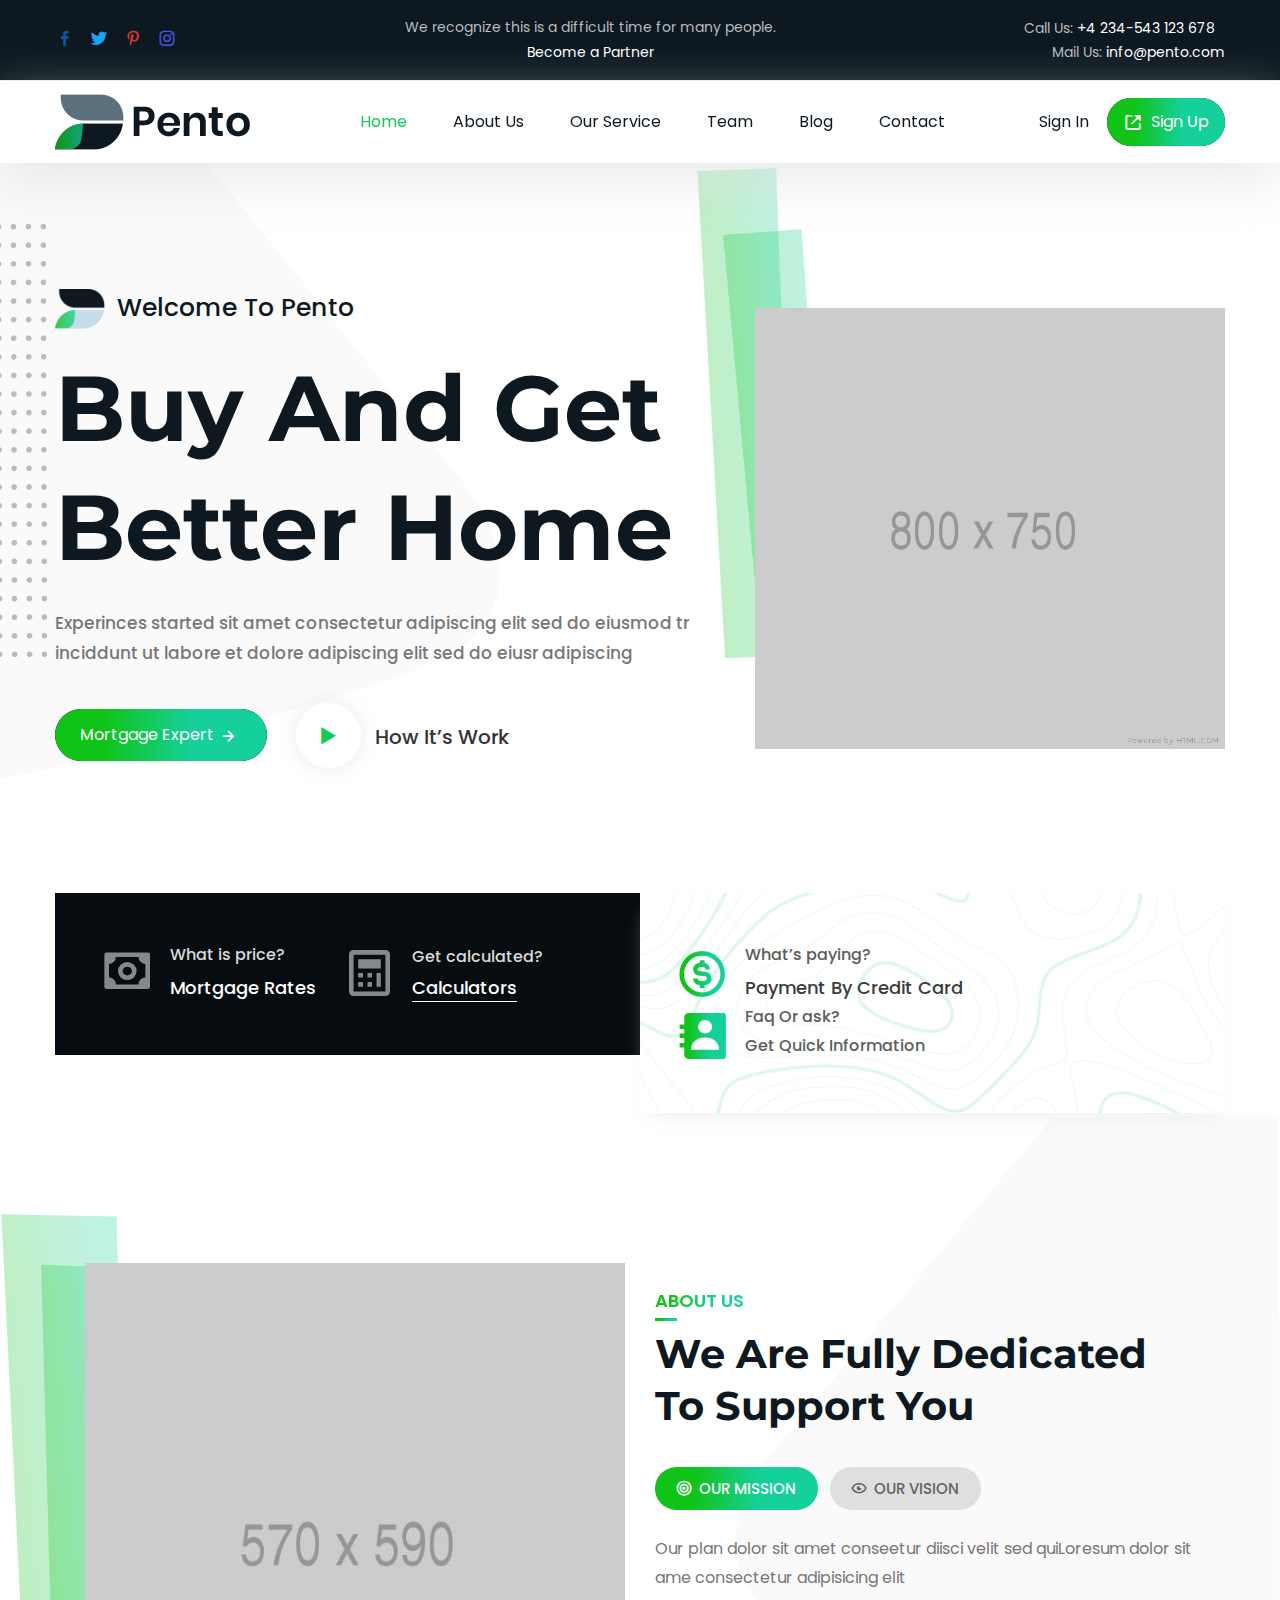
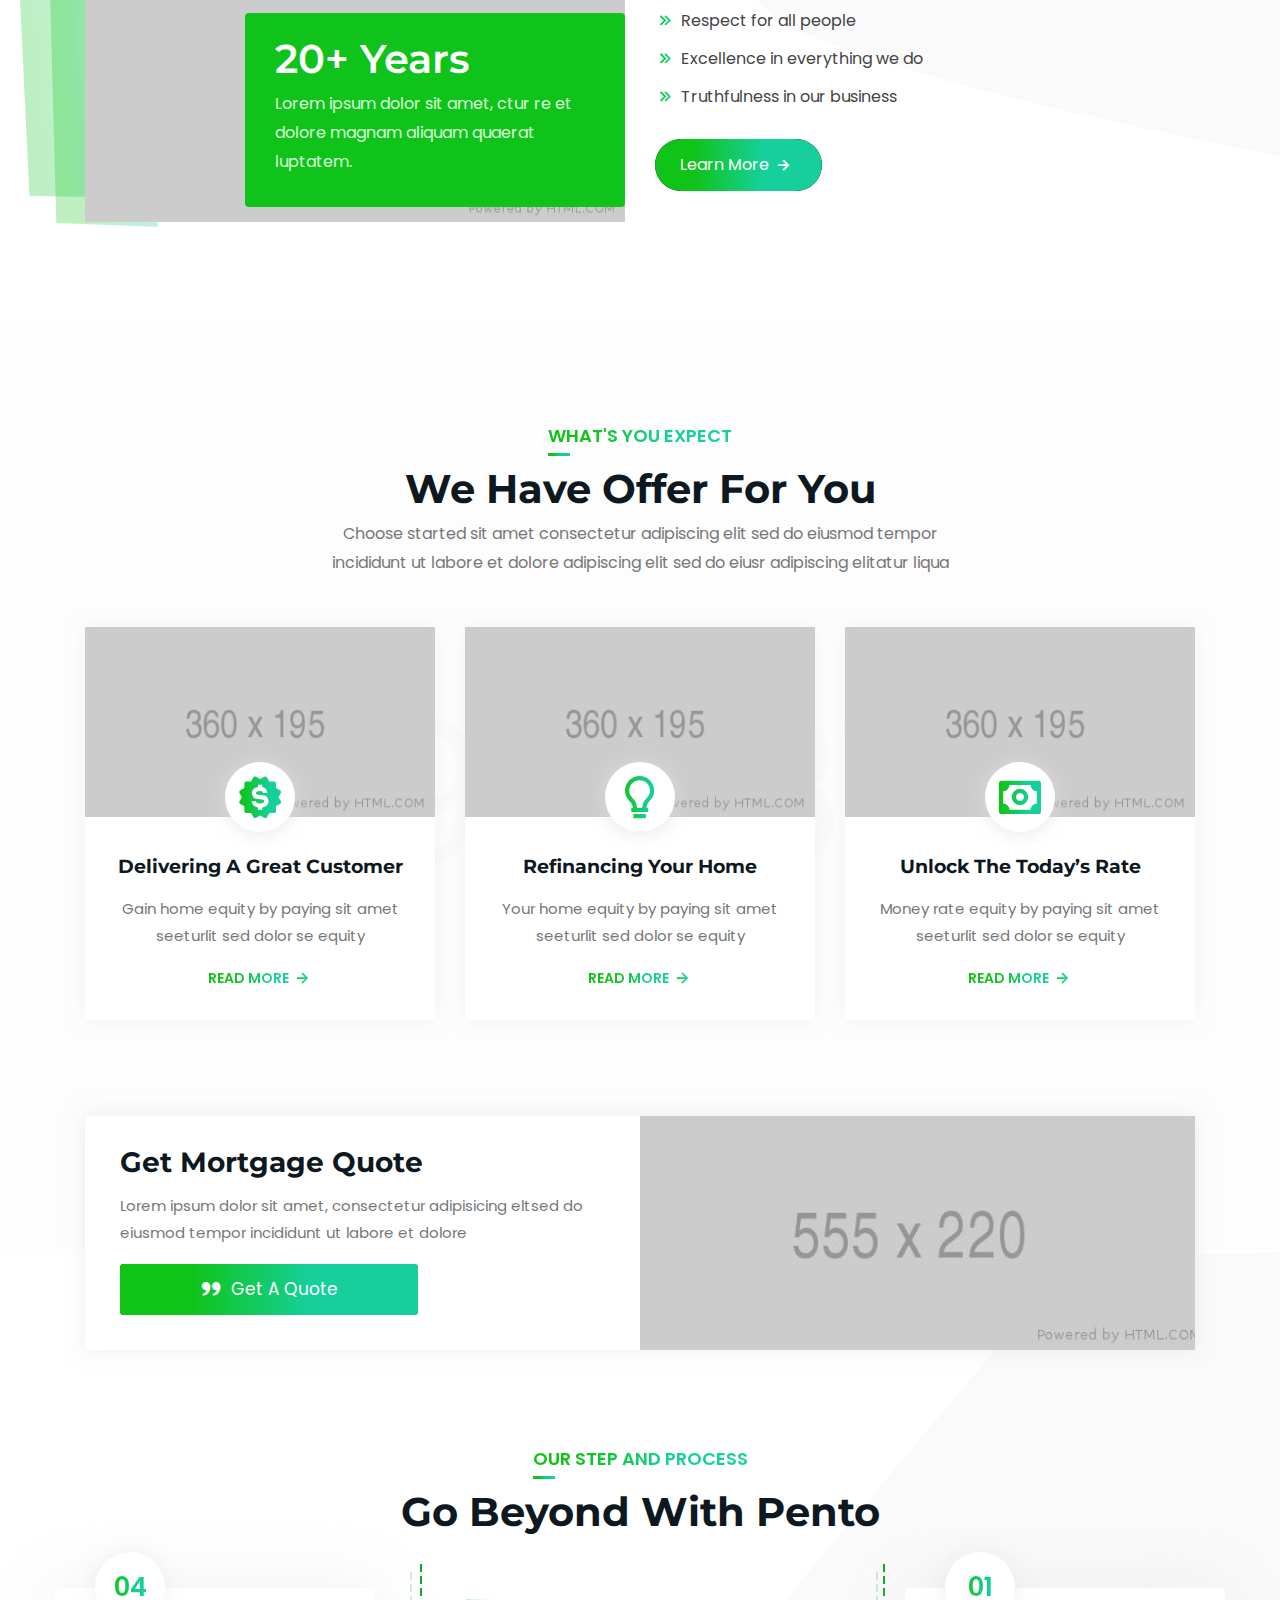
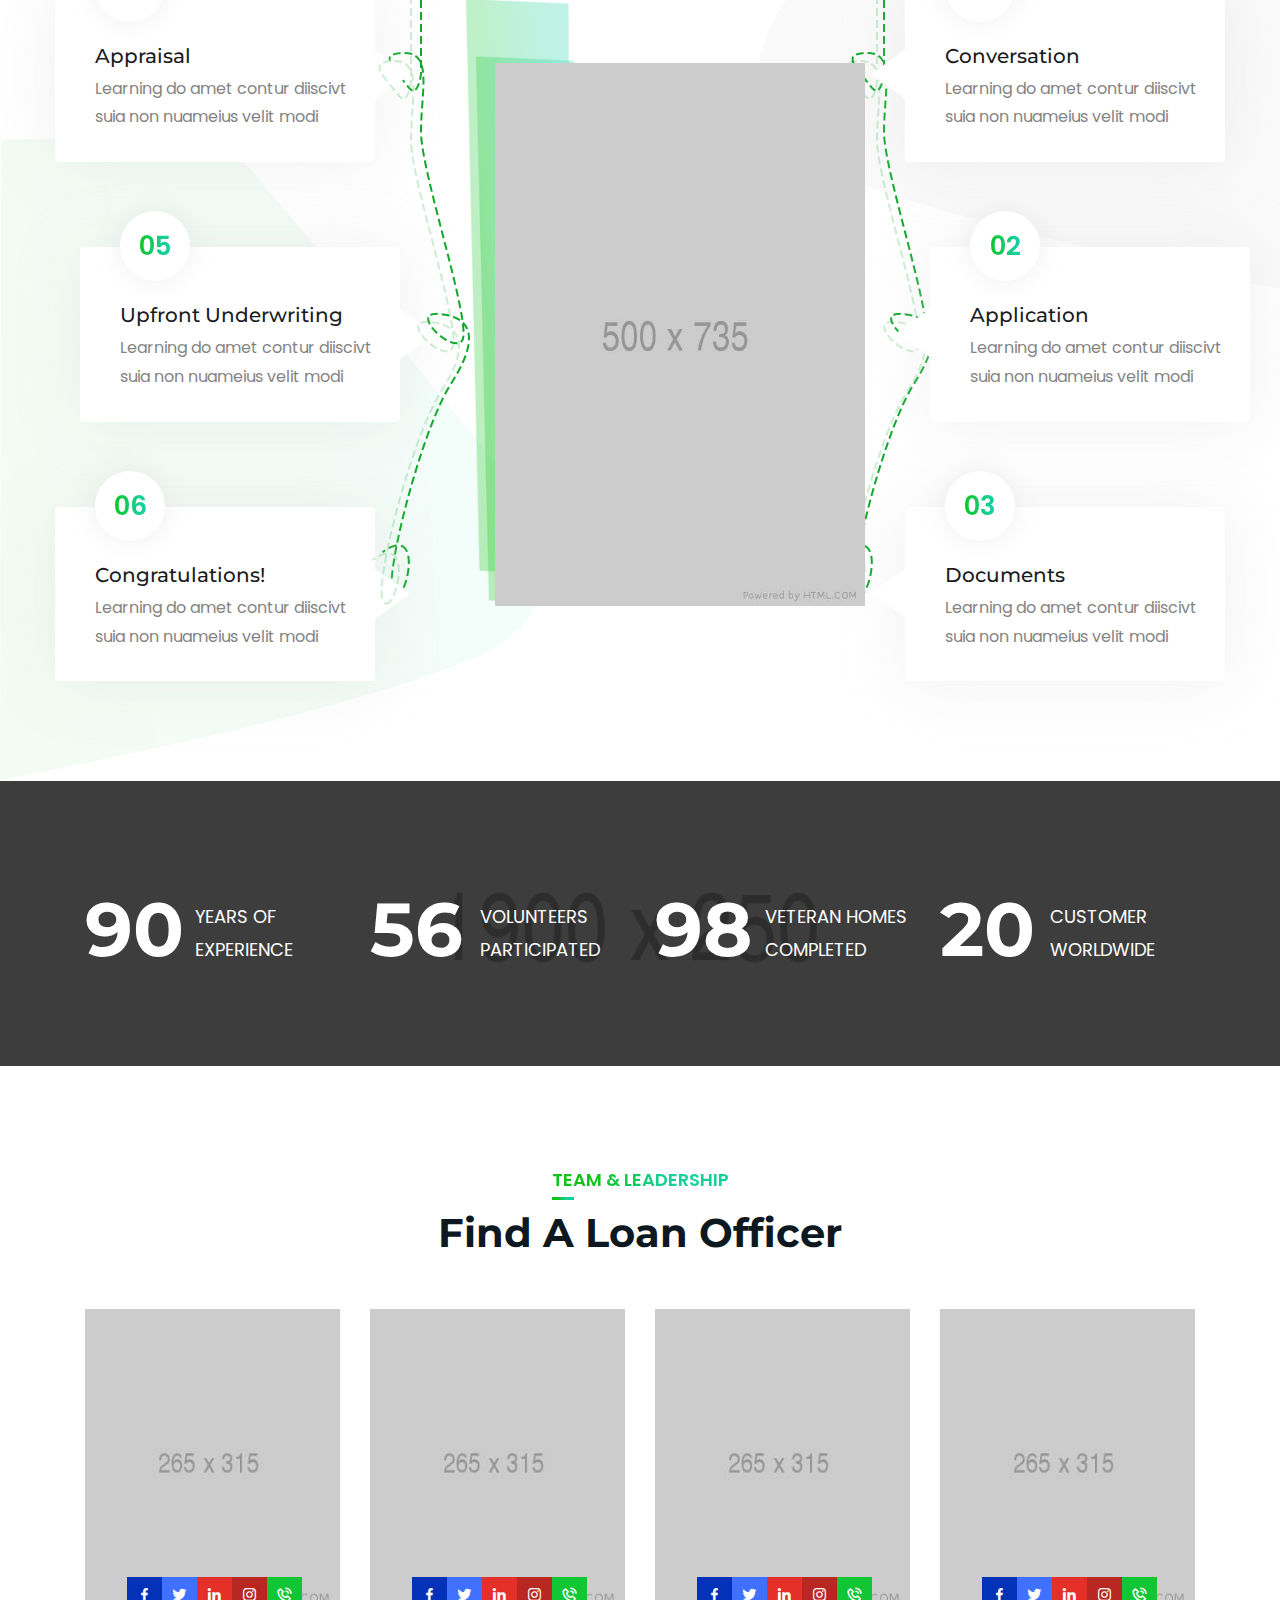
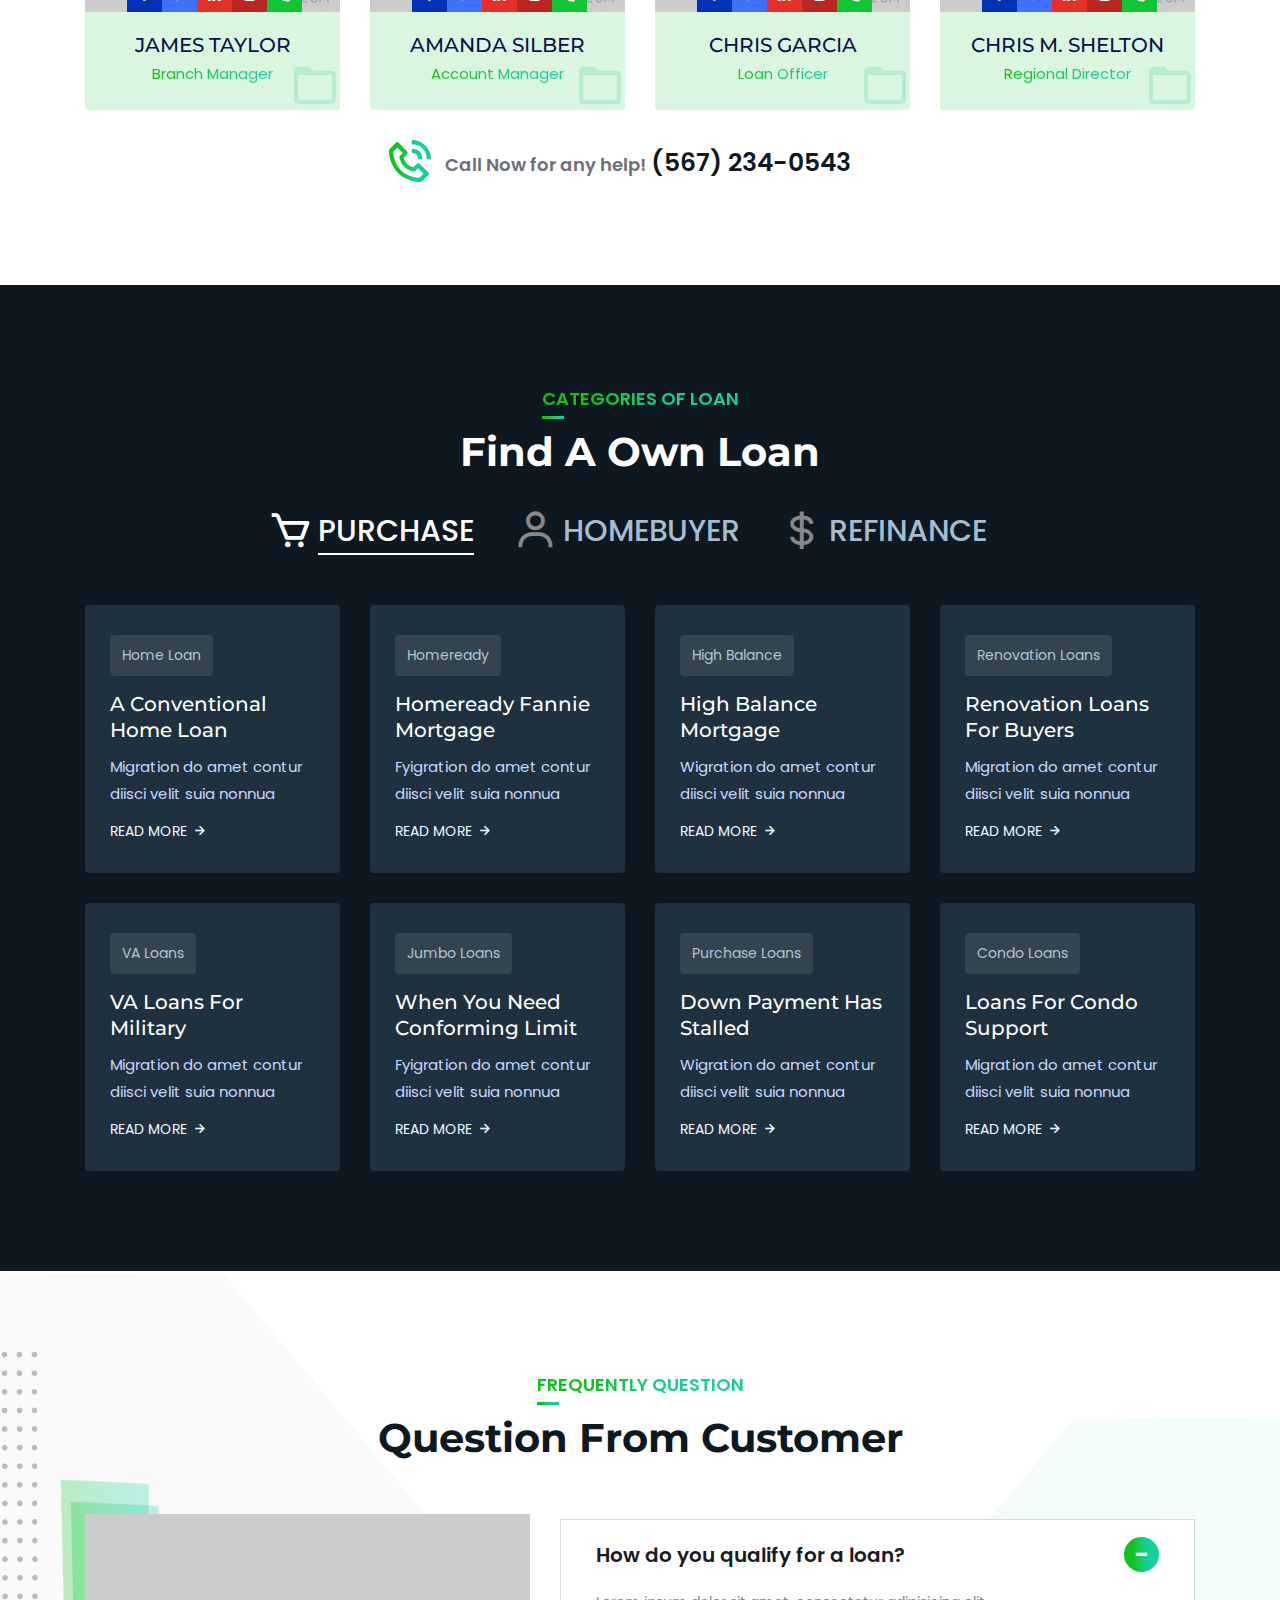
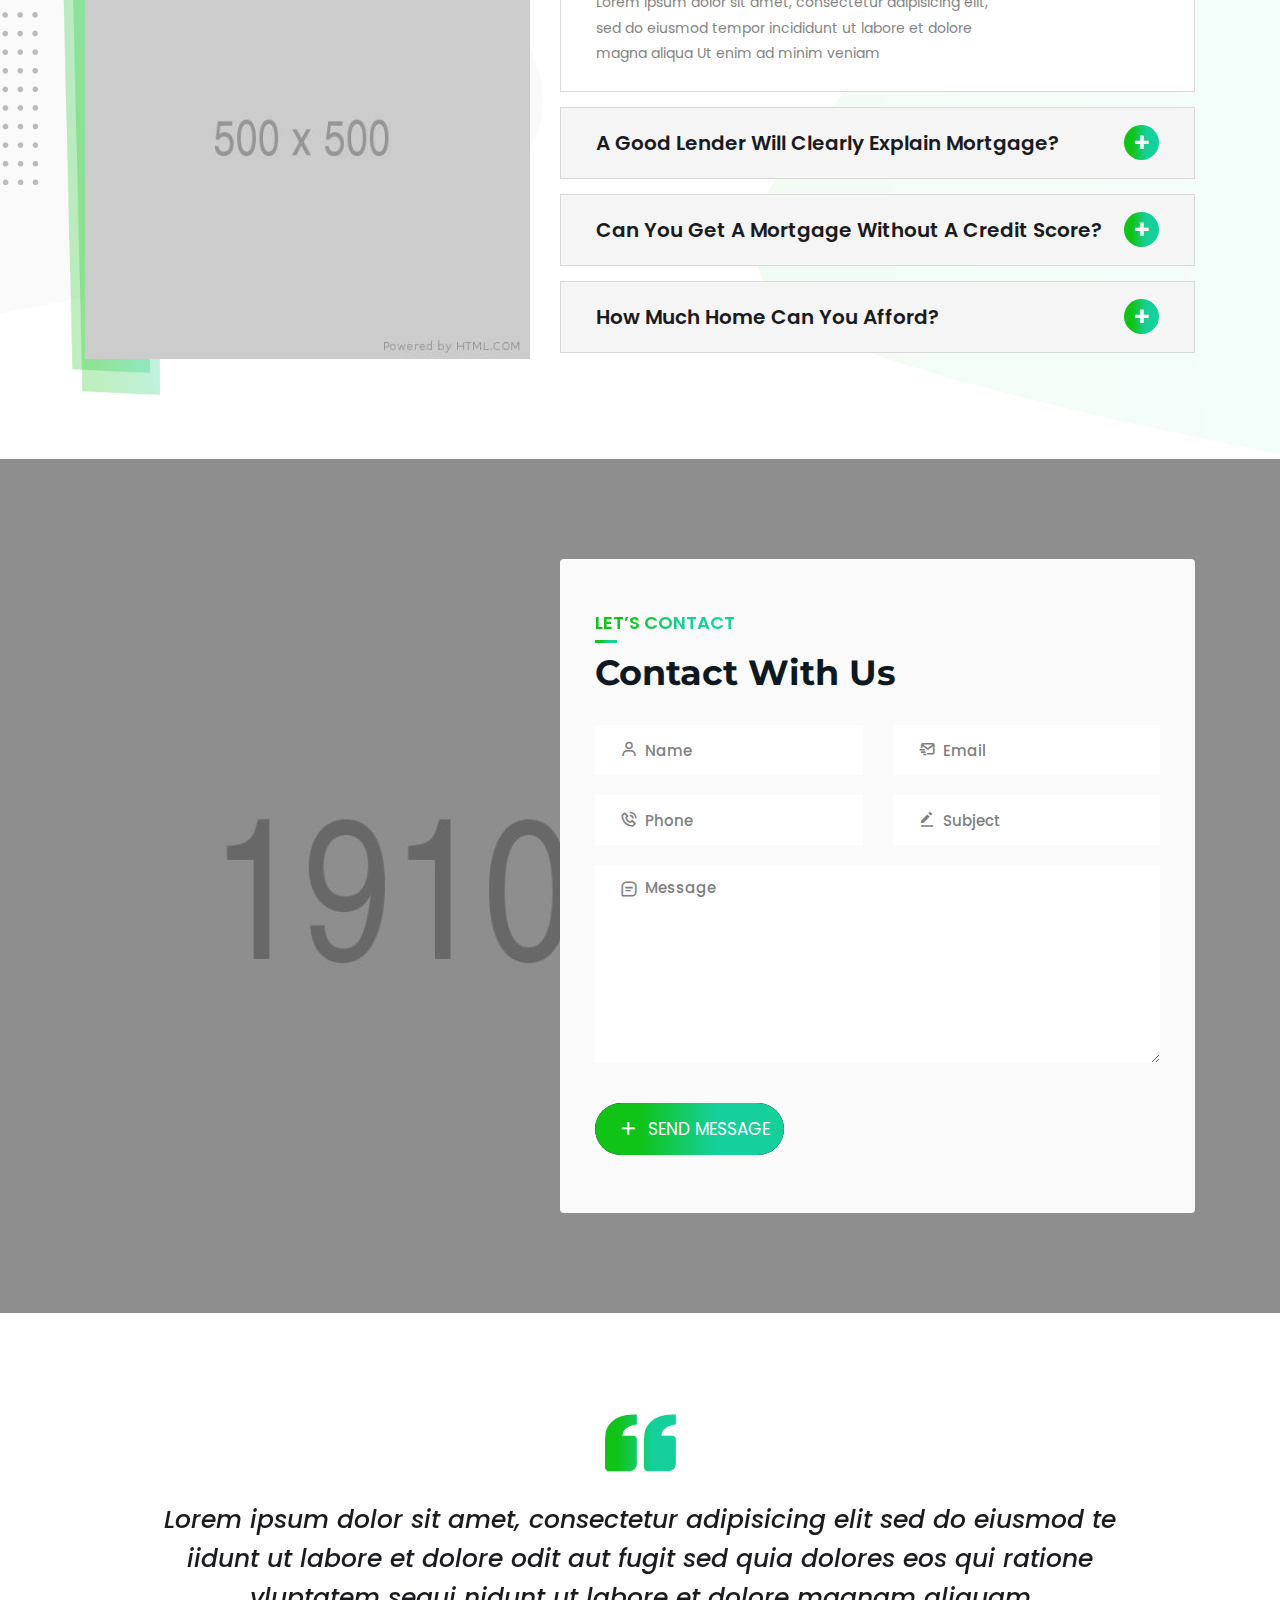
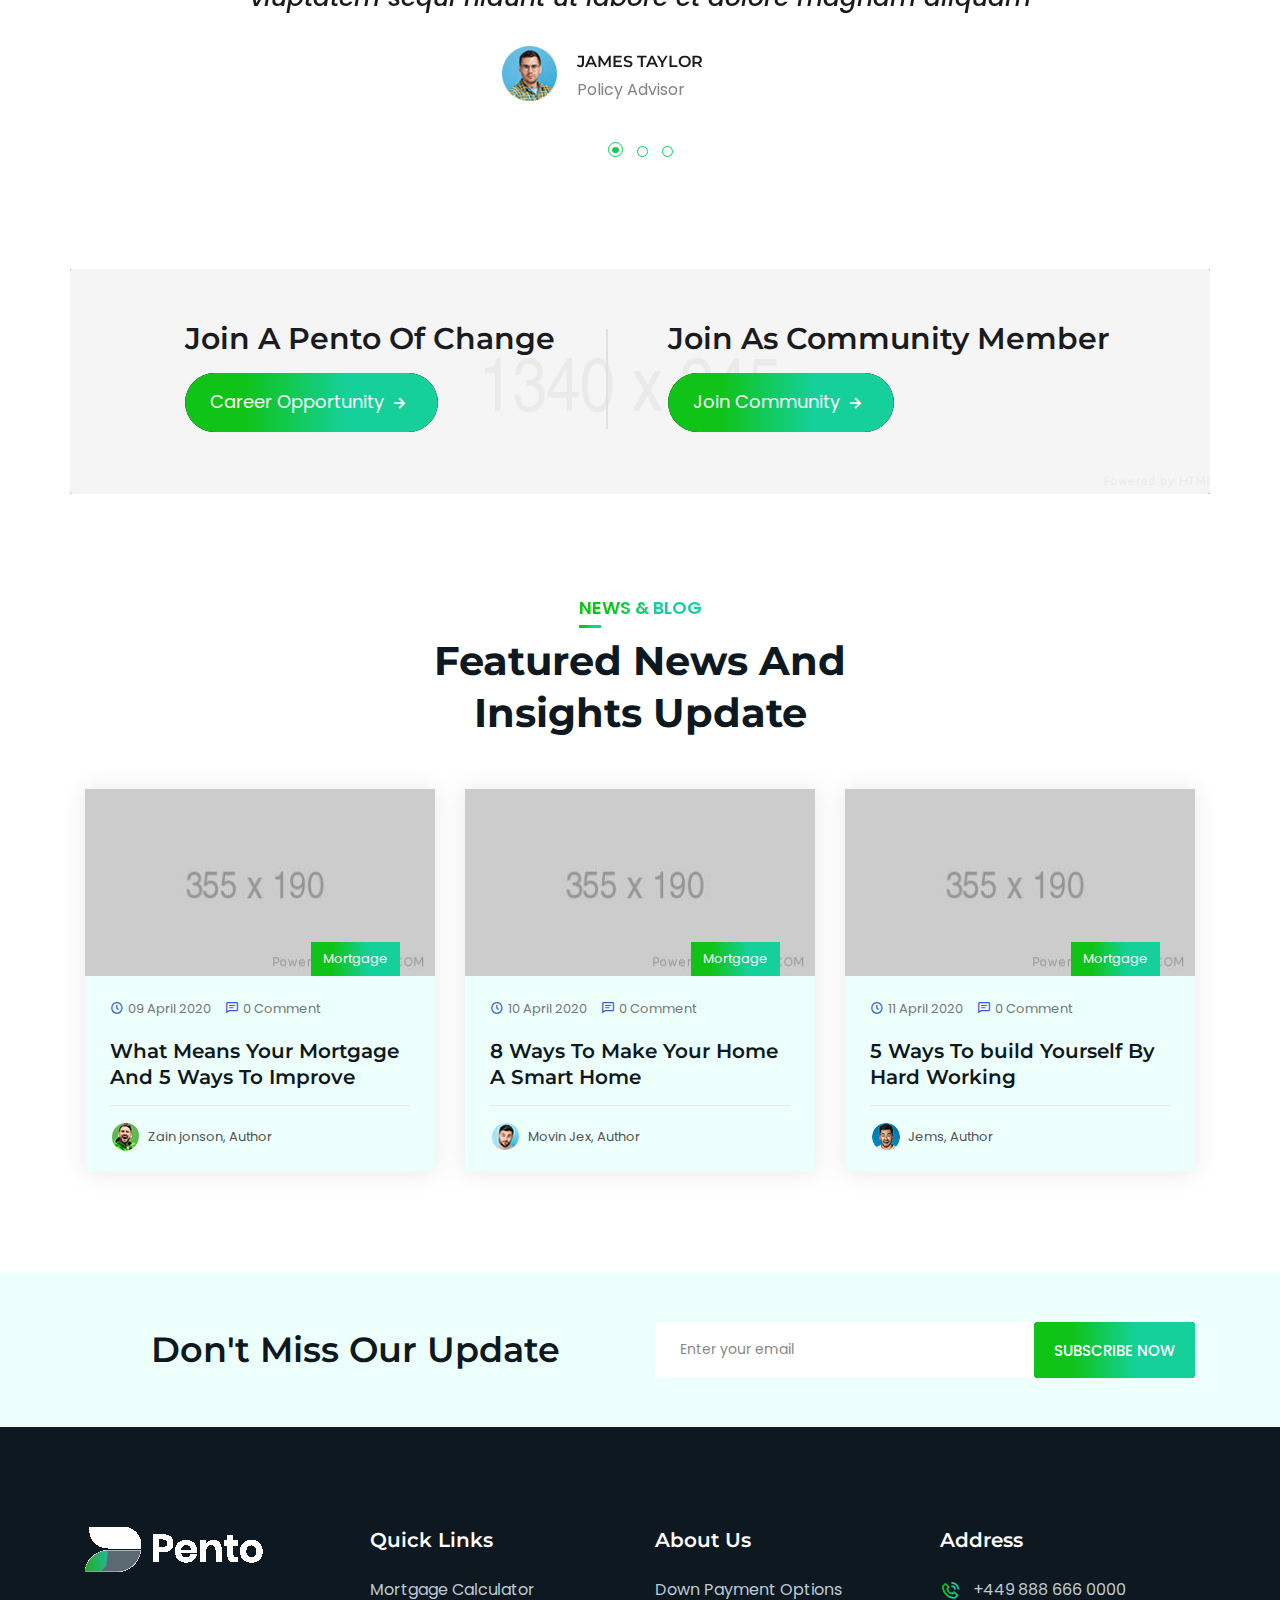
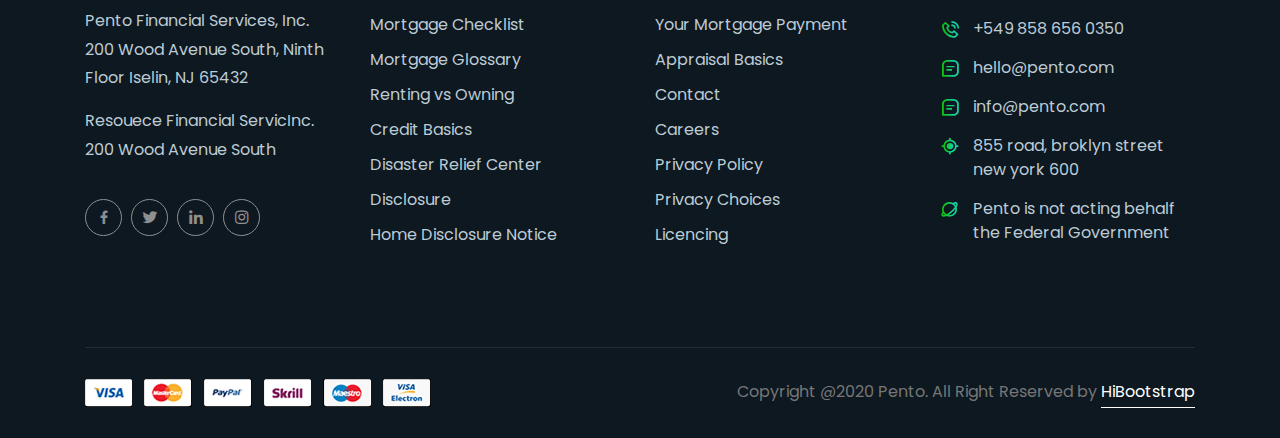
<file: index-3.html>
<!DOCTYPE html>
<html lang="zxx">
    <head>
        <meta charset="UTF-8">
        <meta name="viewport" content="width=device-width, initial-scale=1.0">

        <!-- Bootstrap CSS -->
        <link rel="stylesheet" href="assets/css/bootstrap.min.css">
        <!-- Boxicons CSS -->
        <link rel="stylesheet" href="assets/css/boxicons.min.css">
        <!-- Magnific Popup CSS -->
        <link rel="stylesheet" href="assets/css/magnific-popup.css">
        <!-- Owl Carousel -->
        <link rel="stylesheet" href="assets/css/owl.carousel.min.css">
        <link rel="stylesheet" href="assets/css/owl.theme.default.min.css">
        <!-- Nice Select CSS -->
        <link rel="stylesheet" href="assets/css/nice-select.css">
        <!-- Style CSS -->
        <link rel="stylesheet" href="assets/css/style.css">
        <!-- Responsive CSS -->
        <link rel="stylesheet" href="assets/css/responsive.css">

        <title>Pento - Mortgage Landing Page HTML Template</title>

        <link rel="icon" type="image/png" href="assets/img/favicon.png">
    </head>

    <body data-spy="scroll" data-offset="70">
        <!-- Preloader -->
        <div class="loader">
            <div class="d-table">
                <div class="d-table-cell">
                    <div class="spinner"></div>
                </div>
            </div>
        </div>
        <!-- End Preloader -->

        <!-- Header Top -->
        <div class="one-header-top two-header-top">
            <div class="container-fluid">
                <div class="row align-items-center">
                    <div class="col-lg-3">
                        <div class="header-social">
                            <ul>
                                <li>
                                    <a href="#">
                                        <i class='bx bxl-facebook'></i>
                                    </a>
                                </li>
                                <li>
                                    <a href="#">
                                        <i class='bx bxl-twitter'></i>
                                    </a>
                                </li>
                                <li>
                                    <a href="#">
                                        <i class='bx bxl-pinterest-alt'></i>
                                    </a>
                                </li>
                                <li>
                                    <a href="#">
                                        <i class='bx bxl-instagram'></i>
                                    </a>
                                </li>
                            </ul>
                        </div>
                    </div>
                    <div class="col-lg-5">
                        <div class="header-partner">
                            <p>We recognize this is a difficult time for many people. <a href="#"  target="_blank">Become a Partner</a></p>
                        </div>
                    </div>
                    <div class="col-lg-4">
                        <div class="header-call">
                            <ul>
                                <li>
                                    <span>Call Us:</span>
                                    <a href="tel:+4234543123678">+4 234-543 123 678</a>
                                </li>
                                <li>
                                    <span>Mail Us:</span>
                                    <a href="mailto:info@pento.com">info@pento.com</a>
                                </li>
                            </ul>
                        </div>
                    </div>
                </div>
            </div>
        </div>
        <!-- End Header Top -->

        <!-- Navbar -->
        <nav class="navbar navbar-expand-lg navbar-light navbar-light-two sticky-top">
            <a class="navbar-brand" href="index.html">
                <img src="assets/img/logo.png" alt="Logo">
            </a>
            <button class="navbar-toggler" type="button" data-toggle="collapse" data-target="#navbarSupportedContent" aria-controls="navbarSupportedContent" aria-expanded="false" aria-label="Toggle navigation">
                <span class="navbar-toggler-icon"></span>
            </button>
          
            <div class="collapse navbar-collapse" id="navbarSupportedContent">
                <ul class="navbar-nav">
                    <li class="nav-item">
                        <a class="nav-link active" href="#home">Home</a>
                    </li>
                    <li class="nav-item">
                        <a class="nav-link" href="#about">About Us</a>
                    </li>
                    <li class="nav-item">
                        <a class="nav-link" href="#service">Our Service</a>
                    </li>
                    <li class="nav-item">
                        <a class="nav-link" href="#team">Team</a>
                    </li>
                    <li class="nav-item">
                        <a class="nav-link" href="#blog">Blog</a>
                    </li>
                    <li class="nav-item">
                        <a class="nav-link" href="#contact">Contact</a>
                    </li>
                </ul>
            </div>
            <div class="side-nav">
                <a class="side-nav-left" href="#">Sign In</a>
                <a class="side-nav-right" href="#">
                    <i class='bx bx-link-external'></i>
                    Sign Up
                </a>
            </div>
        </nav>
        <!-- End Navbar -->

        <!-- Banner -->
        <div id="home" class="three-banner-area">
            <div class="banner-shape">
                <img src="assets/img/home-three/banner-shape2.png" alt="Banner">
                <img src="assets/img/home-three/banner-shape3.png" alt="Banner">
            </div>
            <div class="d-table">
                <div class="d-table-cell">
                    <div class="container-fluid">
                        <div class="row align-items-center">
                            <div class="col-lg-7">
                                <div class="banner-content">
                                    <span>
                                        <img src="assets/img/home-three/banner-icon.png" alt="Banner">
                                        Welcome To Pento
                                    </span>
                                    <h1>Buy And Get Better Home</h1>
                                    <p>Experinces started sit amet consectetur adipiscing elit sed do eiusmod tr inciddunt ut labore et dolore adipiscing elit sed do eiusr adipiscing</p>
                                    <ul>
                                        <li>
                                            <a class="cmn-banner-btn" href="#" target="_blank">
                                                Mortgage Expert
                                                <i class='bx bx-right-arrow-alt'></i>
                                            </a>
                                        </li>
                                        <li>
                                            <a class="banner-play popup-youtube" href="https://www.youtube.com/watch?v=aqz-KE-bpKQ">
                                                <i class='bx bx-play'></i>
                                            </a>
                                            <span>How It’s Work</span>
                                        </li>
                                    </ul>
                                </div>
                            </div>
                            <div class="col-lg-5">
                                <div class="banner-img">
                                    <img src="assets/img/home-three/banner1.png" alt="Banner">
                                    <img src="assets/img/home-three/banner-shape1.png" alt="Banner">
                                    <img src="assets/img/home-three/banner-shape1.png" alt="Banner">
                                </div>
                            </div>
                        </div>
                    </div>
                </div>
            </div>
        </div>
        <!-- End Banner -->

        <!-- Time -->
        <div class="two-banner-wrap three-banner-wrap">
            <div class="container-fluid">
                <div class="row">
                    <div class="col-lg-6 p-0">
                        <div class="banner-time-left">
                            <ul>
                                <li>
                                    <i class='bx bx-money'></i>
                                    <span>What is price?</span>
                                    <p>Mortgage Rates</p>
                                </li>
                                <li>
                                    <i class='bx bx-calculator'></i>
                                    <span>Get calculated?</span>
                                    <a href="#" target="_blank">Calculators</a>
                                </li>
                            </ul>
                        </div>
                    </div>
                    <div class="col-lg-6 p-0">
                        <div class="banner-time-right">
                            <ul>
                                <li>
                                    <i class='bx bx-dollar-circle'></i>
                                    <span>What’s paying?</span>
                                    <p>Payment By Credit Card</p>
                                </li>
                                <li>
                                    <i class='bx bxs-contact'></i>
                                    <span>Faq Or ask?</span>
                                    <span>Get Quick Information</span>
                                </li>
                            </ul>
                        </div>
                    </div>
                </div>
            </div>
        </div>
        <!-- End Time -->

        <!-- About -->
        <div id="about" class="three-about-area pb-70">
            <div class="about-shape">
                <img src="assets/img/home-three/about4.png" alt="About">
            </div>
            <div class="container">
                <div class="row align-items-center">
                    <div class="col-lg-6">
                        <div class="about-img">
                            <img src="assets/img/home-three/about1.jpg" alt="About">
                            <img src="assets/img/home-three/about2.png" alt="About">
                            <img src="assets/img/home-three/about3.png" alt="About">
                            <div class="about-inner">
                                <h3>20+ Years</h3>
                                <p>Lorem ipsum dolor sit amet, ctur re et dolore magnam aliquam quaerat luptatem.</p>
                            </div>
                        </div>
                    </div>
                    <div class="col-lg-6">
                        <div class="about-content">
                            <div class="one-section-title two-section-title">
                                <span class="sub-title">ABOUT US</span>
                                <h2>We Are Fully Dedicated To Support You</h2>
                            </div>
                            <div class="about-mission">
                                <ul class="nav nav-pills" id="pills-tab" role="tablist">
                                    <li class="nav-item" role="presentation">
                                        <a class="nav-default active" id="pills-home-tab" data-toggle="pill" href="#pills-home" role="tab" aria-controls="pills-home" aria-selected="true">
                                            <i class='bx bx-bullseye'></i>
                                            OUR MISSION
                                        </a>
                                    </li>
                                    <li class="nav-item" role="presentation">
                                        <a class="nav-default" id="pills-profile-tab" data-toggle="pill" href="#pills-profile" role="tab" aria-controls="pills-profile" aria-selected="false">
                                            <i class='bx bx-show-alt'></i>
                                            OUR VISION
                                        </a>
                                    </li>
                                </ul>
                                <div class="tab-content" id="pills-tabContent">
                                    <div class="tab-pane fade show active" id="pills-home" role="tabpanel" aria-labelledby="pills-home-tab">
                                        <p>Our plan dolor sit amet conseetur diisci velit sed quiLoresum dolor sit ame consectetur adipisicing elit</p>
                                        <ul>
                                            <li>
                                                <i class='bx bx-chevrons-right'></i>
                                                Respect for all people
                                            </li>
                                            <li>
                                                <i class='bx bx-chevrons-right'></i>
                                                Excellence in everything we do
                                            </li>
                                            <li>
                                                <i class='bx bx-chevrons-right'></i>
                                                Truthfulness in our business
                                            </li>
                                        </ul>
                                        <a class="cmn-banner-btn" href="#" target="_blank">
                                            Learn More
                                            <i class='bx bx-right-arrow-alt'></i>
                                        </a>
                                    </div>
                                    <div class="tab-pane fade" id="pills-profile" role="tabpanel" aria-labelledby="pills-profile-tab">
                                        <p>Our plan dolor sit amet conseetur diisci velit sed quiLoresum dolor sit ame consectetur adipisicing elit</p>
                                        <ul>
                                            <li>
                                                <i class='bx bx-chevrons-right'></i>
                                                Respect for all people
                                            </li>
                                            <li>
                                                <i class='bx bx-chevrons-right'></i>
                                                Excellence in everything we do
                                            </li>
                                            <li>
                                                <i class='bx bx-chevrons-right'></i>
                                                Truthfulness in our business
                                            </li>
                                        </ul>
                                        <a class="cmn-banner-btn" href="#" target="_blank">
                                            Learn More
                                            <i class='bx bx-right-arrow-alt'></i>
                                        </a>
                                    </div>
                                </div>
                            </div>
                        </div>
                    </div>
                </div>
            </div>
        </div>
        <!-- End About -->

        <!-- Among -->
        <div id="service" class="one-among-area two-among-area three-among-area pt-100">
            <div class="container">
                <div class="one-section-title two-section-title">
                    <span class="sub-title">WHAT'S YOU EXPECT</span>
                    <h2>We Have Offer For You</h2>
                    <p>Choose started sit amet consectetur adipiscing elit sed do eiusmod tempor incididunt ut labore et dolore adipiscing elit sed do eiusr adipiscing elitatur  liqua  </p>
                </div>
                <div class="row">
                    <div class="col-sm-6 col-lg-4">
                        <div class="among-item">
                            <div class="among-top">
                                <img src="assets/img/home-two/among1.png" alt="Among">
                                <div class="among-icon">
                                    <i class='bx bxs-badge-dollar'></i>
                                </div>
                            </div>
                            <div class="among-bottom">
                                <h3>Delivering A Great Customer</h3>
                                <p>Gain home equity by paying sit amet seeturlit sed dolor se equity </p>
                                <a href="#" target="_blank">
                                    READ MORE
                                    <i class="bx bx-right-arrow-alt"></i>
                                </a>
                            </div>
                        </div>
                    </div>
                    <div class="col-sm-6 col-lg-4">
                        <div class="among-item">
                            <div class="among-top">
                                <img src="assets/img/home-two/among2.png" alt="Among">
                                <div class="among-icon">
                                    <i class='bx bx-bulb'></i>
                                </div>
                            </div>
                            <div class="among-bottom">
                                <h3>Refinancing Your Home</h3>
                                <p>Your home equity by paying sit amet seeturlit sed dolor se equity </p>
                                <a href="#" target="_blank">
                                    READ MORE
                                    <i class="bx bx-right-arrow-alt"></i>
                                </a>
                            </div>
                        </div>
                    </div>
                    <div class="col-sm-6 offset-sm-3 offset-lg-0 col-lg-4">
                        <div class="among-item">
                            <div class="among-top">
                                <img src="assets/img/home-two/among3.png" alt="Among">
                                <div class="among-icon">
                                    <i class='bx bx-money'></i>
                                </div>
                            </div>
                            <div class="among-bottom">
                                <h3>Unlock The Today’s Rate</h3>
                                <p>Money rate equity by paying sit amet seeturlit sed dolor se equity </p>
                                <a href="#" target="_blank">
                                    READ MORE
                                    <i class="bx bx-right-arrow-alt"></i>
                                </a>
                            </div>
                        </div>
                    </div>
                </div>
            </div>
            <div class="one-quote-area">
                <div class="container">
                    <div class="row m-0">
                        <div class="col-lg-6 p-0">
                            <div class="quote-content">
                                <h3>Get Mortgage Quote</h3>
                                <p>Lorem ipsum dolor sit amet, consectetur adipisicing eltsed do eiusmod tempor incididunt ut labore et dolore </p>
                                <a href="#" target="_blank">
                                    <i class='bx bxs-quote-alt-right'></i>
                                    Get A Quote
                                </a>
                            </div>
                        </div>
                        <div class="col-lg-6 p-0">
                            <div class="quote-img">
                                <img src="assets/img/home-one/quote.jpg" alt="Quote">
                            </div>
                        </div>
                    </div>
                </div>
            </div>
        </div>
        <!-- End Among -->

        <!-- Process -->
        <section class="three-process-area pb-70">
            <div class="counter-shape">
                <img src="assets/img/home-three/process6.png" alt="Process">
                <img src="assets/img/home-three/process7.png" alt="Process">
            </div>
            <div class="container-fluid">
                <div class="one-section-title two-section-title">
                    <span class="sub-title">OUR STEP AND PROCESS</span>
                    <h2>Go Beyond With Pento</h2>
                </div>
                <div class="row align-items-center">
                    <div class="col-sm-6 col-lg-4">
                        <div class="process-item">
                            <div class="process-span">
                                <span>04</span>
                            </div>
                            <h3>Appraisal</h3>
                            <p>Learning do amet contur diiscivt suia non nuameius velit modi</p>
                        </div>
                        <div class="process-item">
                            <div class="process-span">
                                <span>05</span>
                            </div>
                            <h3>Upfront Underwriting</h3>
                            <p>Learning do amet contur diiscivt suia non nuameius velit modi</p>
                        </div>
                        <div class="process-item">
                            <div class="process-span">
                                <span>06</span>
                            </div>
                            <h3>Congratulations!</h3>
                            <p>Learning do amet contur diiscivt suia non nuameius velit modi</p>
                        </div>
                    </div>
                    <div class="col-sm-6 col-lg-4">
                        <div class="process-img">
                            <img src="assets/img/home-three/process1.jpg" alt="Process">
                            <img src="assets/img/home-three/process2.png" alt="Process">
                            <img src="assets/img/home-three/process3.png" alt="Process">
                            <img src="assets/img/home-three/process4.png" alt="Process">
                            <img src="assets/img/home-three/process4.png" alt="Process">
                            <img src="assets/img/home-three/process4.png" alt="Process">
                            <img src="assets/img/home-three/process4.png" alt="Process">
                        </div>
                    </div>
                    <div class="col-sm-6 offset-sm-3 offset-lg-0 col-lg-4">
                        <div class="process-item process-two">
                            <div class="process-span">
                                <span>01</span>
                            </div>
                            <h3>Conversation</h3>
                            <p>Learning do amet contur diiscivt suia non nuameius velit modi</p>
                        </div>
                        <div class="process-item process-two">
                            <div class="process-span">
                                <span>02</span>
                            </div>
                            <h3>Application</h3>
                            <p>Learning do amet contur diiscivt suia non nuameius velit modi</p>
                        </div>
                        <div class="process-item process-two">
                            <div class="process-span">
                                <span>03</span>
                            </div>
                            <h3>Documents</h3>
                            <p>Learning do amet contur diiscivt suia non nuameius velit modi</p>
                        </div>
                    </div>
                </div>
            </div>
        </section>
        <!-- End Process -->

        <!-- Counter -->
        <div class="one-counter-area three-counter-area pt-100 pb-70">
            <div class="container">
                <div class="row">
                    <div class="col-sm-6 col-lg-3">
                        <div class="counter-item">
                            <h3>90</h3>
                            <p>YEARS OF EXPERIENCE</p>
                        </div>
                    </div>
                    <div class="col-sm-6 col-lg-3">
                        <div class="counter-item">
                            <h3>56</h3>
                            <p>VOLUNTEERS PARTICIPATED</p>
                        </div>
                    </div>
                    <div class="col-sm-6 col-lg-3">
                        <div class="counter-item">
                            <h3>98</h3>
                            <p>VETERAN HOMES COMPLETED</p>
                        </div>
                    </div>
                    <div class="col-sm-6 col-lg-3">
                        <div class="counter-item">
                            <h3>20</h3>
                            <p>CUSTOMER WORLDWIDE</p>
                        </div>
                    </div>
                </div>
            </div>
        </div>
        <!-- End Counter -->

        <!-- Team -->
        <div id="team" class="three-team-area ptb-100">
            <div class="container">
                <div class="one-section-title two-section-title">
                    <span class="sub-title">TEAM & LEADERSHIP</span>
                    <h2>Find A Loan Officer</h2>
                </div>
                <div class="row">
                    <div class="col-sm-6 col-lg-3">
                        <div class="team-item">
                            <div class="team-top">
                                <img src="assets/img/home-three/team1.jpg" alt="Team">
                                <ul>
                                    <li>
                                        <a href="#" target="_blank">
                                            <i class='bx bxl-facebook'></i>
                                        </a>
                                    </li>
                                    <li>
                                        <a href="#" target="_blank">
                                            <i class='bx bxl-twitter'></i>
                                        </a>
                                    </li>
                                    <li>
                                        <a href="#" target="_blank">
                                            <i class='bx bxl-linkedin'></i>
                                        </a>
                                    </li>
                                    <li>
                                        <a href="#" target="_blank">
                                            <i class='bx bxl-instagram'></i>
                                        </a>
                                    </li>

                                    <li>
                                        <a href="tel:123456789">
                                            <i class='bx bx-phone-call'></i>
                                        </a>
                                    </li>
                                </ul>
                            </div>
                            <div class="team-bottom">
                                <i class='bx bx-folder'></i>
                                <h3>JAMES TAYLOR</h3>
                                <span>Branch Manager</span>
                            </div>
                        </div>
                    </div>
                    <div class="col-sm-6 col-lg-3">
                        <div class="team-item">
                            <div class="team-top">
                                <img src="assets/img/home-three/team2.jpg" alt="Team">
                                <ul>
                                    <li>
                                        <a href="#" target="_blank">
                                            <i class='bx bxl-facebook'></i>
                                        </a>
                                    </li>
                                    <li>
                                        <a href="#" target="_blank">
                                            <i class='bx bxl-twitter'></i>
                                        </a>
                                    </li>
                                    <li>
                                        <a href="#" target="_blank">
                                            <i class='bx bxl-linkedin'></i>
                                        </a>
                                    </li>
                                    <li>
                                        <a href="#" target="_blank">
                                            <i class='bx bxl-instagram'></i>
                                        </a>
                                    </li>

                                    <li>
                                        <a href="tel:123456789">
                                            <i class='bx bx-phone-call'></i>
                                        </a>
                                    </li>
                                </ul>
                            </div>
                            <div class="team-bottom">
                                <i class='bx bx-folder'></i>
                                <h3>AMANDA SILBER</h3>
                                <span>Account Manager</span>
                            </div>
                        </div>
                    </div>
                    <div class="col-sm-6 col-lg-3">
                        <div class="team-item">
                            <div class="team-top">
                                <img src="assets/img/home-three/team3.jpg" alt="Team">
                                <ul>
                                    <li>
                                        <a href="#" target="_blank">
                                            <i class='bx bxl-facebook'></i>
                                        </a>
                                    </li>
                                    <li>
                                        <a href="#" target="_blank">
                                            <i class='bx bxl-twitter'></i>
                                        </a>
                                    </li>
                                    <li>
                                        <a href="#" target="_blank">
                                            <i class='bx bxl-linkedin'></i>
                                        </a>
                                    </li>
                                    <li>
                                        <a href="#" target="_blank">
                                            <i class='bx bxl-instagram'></i>
                                        </a>
                                    </li>

                                    <li>
                                        <a href="tel:123456789">
                                            <i class='bx bx-phone-call'></i>
                                        </a>
                                    </li>
                                </ul>
                            </div>
                            <div class="team-bottom">
                                <i class='bx bx-folder'></i>
                                <h3>CHRIS GARCIA</h3>
                                <span>Loan Officer</span>
                            </div>
                        </div>
                    </div>
                    <div class="col-sm-6 col-lg-3">
                        <div class="team-item">
                            <div class="team-top">
                                <img src="assets/img/home-three/team4.jpg" alt="Team">
                                <ul>
                                    <li>
                                        <a href="#" target="_blank">
                                            <i class='bx bxl-facebook'></i>
                                        </a>
                                    </li>
                                    <li>
                                        <a href="#" target="_blank">
                                            <i class='bx bxl-twitter'></i>
                                        </a>
                                    </li>
                                    <li>
                                        <a href="#" target="_blank">
                                            <i class='bx bxl-linkedin'></i>
                                        </a>
                                    </li>
                                    <li>
                                        <a href="#" target="_blank">
                                            <i class='bx bxl-instagram'></i>
                                        </a>
                                    </li>

                                    <li>
                                        <a href="tel:123456789">
                                            <i class='bx bx-phone-call'></i>
                                        </a>
                                    </li>
                                </ul>
                            </div>
                            <div class="team-bottom">
                                <i class='bx bx-folder'></i>
                                <h3>CHRIS M. SHELTON</h3>
                                <span>Regional Director</span>
                            </div>
                        </div>
                    </div>
                </div>
                <div class="team-call">
                    <p><i class='bx bx-phone-call'></i> Call Now for any help! <a href="tel:(567)234-0543">(567) 234-0543</a></p>
                </div>
            </div>
        </div>
        <!-- End Team -->

        <!-- Loan -->
        <section class="three-loan-area pt-100 pb-70">
            <div class="container">
                <div class="one-section-title two-section-title">
                    <span class="sub-title">CATEGORIES OF LOAN</span>
                    <h2>Find A Own Loan</h2>
                </div>
                <div class="sorting-menu">
                    <ul> 
                       <li class="filter active" data-filter="all">
                            <i class='bx bx-cart'></i>
                            PURCHASE
                       </li>
                       <li class="filter" data-filter=".tyre">
                            <i class='bx bx-user'></i>
                            HOMEBUYER
                       </li>
                       <li class="filter" data-filter=".web">
                            <i class='bx bx-dollar' ></i>
                            REFINANCE
                       </li>
                    </ul>
                </div>
                <div id="Container" class="row">
                    <div class="col-sm-6 col-lg-3 mix tyre">
                        <div class="loan-item">
                            <span>Home Loan</span>
                            <h3>A  Conventional Home Loan</h3>
                            <p>Migration do amet contur diisci velit suia nonnua</p>
                            <a href="#" target="_blank">
                                READ MORE
                                <i class='bx bx-right-arrow-alt'></i>
                            </a>
                        </div>  
                    </div>
                    <div class="col-sm-6 col-lg-3 mix web">
                        <div class="loan-item">
                            <span>Homeready</span>
                            <h3>Homeready Fannie Mortgage</h3>
                            <p>Fyigration do amet contur diisci velit suia nonnua</p>
                            <a href="#" target="_blank">
                                READ MORE
                                <i class='bx bx-right-arrow-alt'></i>
                            </a>
                        </div>  
                    </div>
                    <div class="col-sm-6 col-lg-3 mix web">
                        <div class="loan-item">
                            <span>High Balance</span>
                            <h3>High Balance Mortgage</h3>
                            <p>Wigration do amet contur diisci velit suia nonnua</p>
                            <a href="#" target="_blank">
                                READ MORE
                                <i class='bx bx-right-arrow-alt'></i>
                            </a>
                        </div>  
                    </div>
                    <div class="col-sm-6 col-lg-3 mix tyre web">
                        <div class="loan-item">
                            <span>Renovation Loans</span>
                            <h3>Renovation Loans For Buyers</h3>
                            <p>Migration do amet contur diisci velit suia nonnua</p>
                            <a href="#" target="_blank">
                                READ MORE
                                <i class='bx bx-right-arrow-alt'></i>
                            </a>
                        </div>  
                    </div>
                    <div class="col-sm-6 col-lg-3 mix web">
                        <div class="loan-item">
                            <span>VA Loans</span>
                            <h3>VA Loans For Military</h3>
                            <p>Migration do amet contur diisci velit suia nonnua</p>
                            <a href="#" target="_blank">
                                READ MORE
                                <i class='bx bx-right-arrow-alt'></i>
                            </a>
                        </div>  
                    </div>
                    <div class="col-sm-6 col-lg-3 mix tyre">
                        <div class="loan-item">
                            <span>Jumbo Loans</span>
                            <h3>When You Need Conforming Limit</h3>
                            <p>Fyigration do amet contur diisci velit suia nonnua</p>
                            <a href="#" target="_blank">
                                READ MORE
                                <i class='bx bx-right-arrow-alt'></i>
                            </a>
                        </div>  
                    </div>
                    <div class="col-sm-6 col-lg-3 mix web">
                        <div class="loan-item">
                            <span>Purchase Loans</span>
                            <h3>Down Payment Has Stalled </h3>
                            <p>Wigration do amet contur diisci velit suia nonnua</p>
                            <a href="#" target="_blank">
                                READ MORE
                                <i class='bx bx-right-arrow-alt'></i>
                            </a>
                        </div>  
                    </div>
                    <div class="col-sm-6 col-lg-3 mix tyre">
                        <div class="loan-item">
                            <span>Condo Loans</span>
                            <h3>Loans For Condo Support</h3>
                            <p>Migration do amet contur diisci velit suia nonnua</p>
                            <a href="#" target="_blank">
                                READ MORE
                                <i class='bx bx-right-arrow-alt'></i>
                            </a>
                        </div>  
                    </div>
                </div>
            </div>
        </section>
        <!-- End Loan -->

        <!-- FAQ -->
        <div class="one-faq-area two-faq-area three-faq-area pt-100 pb-70">
            <div class="faq-shape">
                <img src="assets/img/home-three/faq2.png" alt="FAQ">
                <img src="assets/img/home-three/faq3.png" alt="FAQ">
                <img src="assets/img/home-three/faq4.png" alt="FAQ">
            </div>
            <div class="container">
                <div class="one-section-title two-section-title">
                    <span class="sub-title">FREQUENTLY QUESTION</span>
                    <h2>Question From Customer</h2>
                </div>
                <div class="row align-items-center">
                    <div class="col-lg-5">
                        <div class="faq-img-two">
                            <img src="assets/img/home-three/faq.jpg" alt="FAQ">
                            <img src="assets/img/home-three/process2.png" alt="FAQ">
                            <img src="assets/img/home-three/process2.png" alt="FAQ">
                        </div>
                    </div>
                    <div class="col-lg-7">
                        <div class="faq-content">
                            <ul class="accordion">
                                <li>
                                    <a>How do you qualify for a loan?</a>
                                    <p>Lorem ipsum dolor sit amet, consectetur adipisicing elit, sed do eiusmod tempor incididunt ut labore et dolore magna aliqua Ut enim ad minim veniam</p>
                                </li>
                                <li>
                                    <a>A Good Lender Will Clearly Explain Mortgage?</a>
                                    <p>Lorem ipsum dolor sit amet, consectetur adipisicing elit, sed do eiusmod tempor incididunt ut labore et dolore magna aliqua Ut enim ad minim veniam</p>
                                </li>
                                <li>
                                    <a>Can You Get A Mortgage Without A Credit Score?</a>
                                    <p>Lorem ipsum dolor sit amet, consectetur adipisicing elit, sed do eiusmod tempor incididunt ut labore et dolore magna aliqua Ut enim ad minim veniam</p>
                                </li>
                                <li>
                                    <a>How Much Home Can You Afford?</a>
                                    <p>Lorem ipsum dolor sit amet, consectetur adipisicing elit, sed do eiusmod tempor incididunt ut labore et dolore magna aliqua Ut enim ad minim veniam</p>
                                </li>
                            </ul>
                        </div>
                    </div>
                </div>
            </div>
        </div>
        <!-- End FAQ -->

        <!-- Contact -->
        <div id="contact" class="one-contact-area three-contact-area ptb-100">
            <div class="container">
                <div class="contact-content">
                    <form id="contactForm">
                        <div class="one-section-title two-section-title">
                            <span class="sub-title">LET’S CONTACT</span>
                            <h2>Contact With Us</h2>
                        </div>
                        <div class="row">
                            <div class="col-sm-6 col-lg-6">
                                <div class="form-group">
                                    <label>
                                        <i class='bx bx-user'></i>
                                    </label>
                                    <input type="text" name="name" id="name" class="form-control" required data-error="Please enter your name" placeholder="Name">
                                    <div class="help-block with-errors"></div>
                                </div>
                            </div>

                            <div class="col-sm-6 col-lg-6">
                                <div class="form-group">
                                    <label>
                                        <i class='bx bx-mail-send'></i>
                                    </label>
                                    <input type="email" name="email" id="email" class="form-control" required data-error="Please enter your email" placeholder="Email">
                                    <div class="help-block with-errors"></div>
                                </div>
                            </div>

                            <div class="col-sm-6 col-lg-6">
                                <div class="form-group">
                                    <label>
                                        <i class='bx bx-phone-call'></i>
                                    </label>
                                    <input type="text" name="phone_number" id="phone_number" required data-error="Please enter your number" class="form-control" placeholder="Phone">
                                    <div class="help-block with-errors"></div>
                                </div>
                            </div>
    
                            <div class="col-sm-6 col-lg-6">
                                <div class="form-group">
                                    <label>
                                        <i class='bx bxs-edit-alt'></i>
                                    </label>
                                    <input type="text" name="msg_subject" id="msg_subject" class="form-control" required data-error="Please enter your subject" placeholder="Subject">
                                    <div class="help-block with-errors"></div>
                                </div>
                            </div>

                            <div class="col-md-12 col-lg-12">
                                <div class="form-group">
                                    <label>
                                        <i class='bx bx-message-square-detail'></i>
                                    </label>
                                    <textarea name="message" class="form-control" id="message" cols="30" rows="8" required data-error="Write your message" placeholder="Message"></textarea>
                                    <div class="help-block with-errors"></div>
                                </div>
                            </div>

                            <div class="col-md-12 col-lg-12">
                                <div class="row m-0">
                                    <div class="col-lg-12 pl-0">
                                        <button type="submit" class="contact-btn btn">
                                            <i class='bx bx-plus'></i>
                                            Send Message
                                        </button>
                                        <div id="msgSubmit" class="h3 text-center hidden"></div>
                                        <div class="clearfix"></div>
                                    </div>
                                </div>
                            </div>
                        </div>
                    </form>
                </div>
            </div>
        </div>
        <!-- End Contact -->

        <!-- Review -->
        <div class="three-review-area ptb-100">
            <div class="container">
                <div class="three-review-slider owl-theme owl-carousel">
                    <div class="review-item">
                        <i class='bx bxs-quote-left'></i>
                        <h2>Lorem ipsum dolor sit amet, consectetur adipisicing elit sed do eiusmod te iidunt ut labore et dolore odit aut fugit sed quia dolores eos qui ratione vluptatem sequi nidunt ut labore et dolore magnam aliquam</h2>
                        <div class="review-bottom">
                            <img src="assets/img/home-three/review.png" alt="Review">
                            <h3>JAMES TAYLOR</h3>
                            <span>Policy Advisor</span>
                        </div>
                    </div>
                    <div class="review-item">
                        <i class='bx bxs-quote-left'></i>
                        <h2>Lorem ipsum dolor sit amet, consectetur adipisicing elit sed do eiusmod te iidunt ut labore et dolore odit aut fugit sed quia dolores eos qui ratione vluptatem sequi nidunt ut labore et dolore magnam aliquam</h2>
                        <div class="review-bottom">
                            <img src="assets/img/home-three/review.png" alt="Review">
                            <h3>JAMES TAYLOR</h3>
                            <span>Policy Advisor</span>
                        </div>
                    </div>
                    <div class="review-item">
                        <i class='bx bxs-quote-left'></i>
                        <h2>Lorem ipsum dolor sit amet, consectetur adipisicing elit sed do eiusmod te iidunt ut labore et dolore odit aut fugit sed quia dolores eos qui ratione vluptatem sequi nidunt ut labore et dolore magnam aliquam</h2>
                        <div class="review-bottom">
                            <img src="assets/img/home-three/review.png" alt="Review">
                            <h3>JAMES TAYLOR</h3>
                            <span>Policy Advisor</span>
                        </div>
                    </div>
                </div>
            </div>
        </div>
        <!-- End Review -->

        <!-- Join -->
        <div class="three-join-area">
            <div class="container">
                <div class="row">
                    <div class="col-lg-6 p-0">
                        <div class="join-item">
                            <h3>Join A Pento Of Change</h3>
                            <a class="cmn-banner-btn" href="#" target="_blank">
                                Career Opportunity
                                <i class='bx bx-right-arrow-alt'></i>
                            </a>
                        </div>
                    </div>
                    <div class="col-lg-6 p-0">
                        <div class="join-item join-two">
                            <h3>Join As Community Member</h3>
                            <a class="cmn-banner-btn" href="#" target="_blank">
                                Join Community
                                <i class='bx bx-right-arrow-alt'></i>
                            </a>
                        </div>
                    </div>
                </div>
            </div>
        </div>
        <!-- End Join -->

        <!-- Blog -->
        <div id="blog" class="one-blog-area two-blog-area pt-100 pb-70">
            <div class="container">
                <div class="one-section-title two-section-title">
                    <span class="sub-title">NEWS & BLOG</span>
                    <h2>Featured News And Insights Update</h2>
                </div>
                <div class="row">
                    <div class="col-sm-6 col-lg-4">
                        <div class="blog-item">
                            <div class="blog-top">
                                <a href="#" target="_blank">
                                    <img src="assets/img/home-one/blog1.jpg" alt="Blog">
                                </a>
                                <span>Mortgage</span>
                            </div>
                            <div class="blog-bottom">
                                <ul>
                                    <li>
                                        <i class='bx bx-time-five'></i>
                                        09 April 2020
                                    </li>
                                    <li>
                                        <i class='bx bx-comment-detail'></i>
                                        0 Comment
                                    </li>
                                </ul>
                                <h3>
                                    <a href="#" target="_blank">What Means Your Mortgage And 5 Ways To Improve</a>
                                </h3>
                                <img src="assets/img/home-one/blog1.png" alt="Blog">
                                <p><a href="#" target="_blank">Zain jonson</a>, Author</p>
                            </div>
                        </div>
                    </div>
                    <div class="col-sm-6 col-lg-4">
                        <div class="blog-item">
                            <div class="blog-top">
                                <a href="#" target="_blank">
                                    <img src="assets/img/home-one/blog2.jpg" alt="Blog">
                                </a>
                                <span>Mortgage</span>
                            </div>
                            <div class="blog-bottom">
                                <ul>
                                    <li>
                                        <i class='bx bx-time-five'></i>
                                        10 April 2020
                                    </li>
                                    <li>
                                        <i class='bx bx-comment-detail'></i>
                                        0 Comment
                                    </li>
                                </ul>
                                <h3>
                                    <a href="#" target="_blank">8 Ways To Make Your Home A Smart Home</a>
                                </h3>
                                <img src="assets/img/home-one/blog2.png" alt="Blog">
                                <p><a href="#" target="_blank">Movin Jex</a>, Author</p>
                            </div>
                        </div>
                    </div>
                    <div class="col-sm-6 offset-sm-3 offset-lg-0 col-lg-4">
                        <div class="blog-item">
                            <div class="blog-top">
                                <a href="#" target="_blank">
                                    <img src="assets/img/home-one/blog3.jpg" alt="Blog">
                                </a>
                                <span>Mortgage</span>
                            </div>
                            <div class="blog-bottom">
                                <ul>
                                    <li>
                                        <i class='bx bx-time-five'></i>
                                        11 April 2020
                                    </li>
                                    <li>
                                        <i class='bx bx-comment-detail'></i>
                                        0 Comment
                                    </li>
                                </ul>
                                <h3>
                                    <a href="#" target="_blank">5 Ways To build Yourself By Hard Working</a>
                                </h3>
                                <img src="assets/img/home-one/blog3.png" alt="Blog">
                                <p><a href="#" target="_blank">Jems</a>, Author</p>
                            </div>
                        </div>
                    </div>
                </div>
            </div>
        </div>
        <!-- End Blog -->

        <!-- Subscribe -->
        <section class="one-subscribe-area two-subscribe-area three-subscribe-area ptb-100">
            <div class="container">
                <div class="row">
                    <div class="col-md-12">
                        <div class="subscribe-wrap">
                            <div class="row align-items-center">
                                <div class="col-lg-6">
                                    <h2>Don't Miss Our Update</h2>
                                </div>
    
                                <div class="col-lg-6">
                                    <form class="newsletter-form" data-toggle="validator">
                                        <input type="email" class="form-control" placeholder="Enter your email" name="EMAIL" required autocomplete="off">
                
                                        <button class="btn subscribe-btn" type="submit">
                                            Subscribe now
                                        </button>
                                        <div id="validator-newsletter" class="form-result"></div>
                                    </form>
                                </div>
                            </div>
                        </div>
                    </div>
                </div>
            </div>
        </section>
        <!-- End Subscribe -->

        <!-- Footer -->
        <footer class="one-footer-area pt-100">
            <div class="container">
                <div class="row">
                    <div class="col-sm-6 col-lg-3">
                        <div class="footer-item">
                            <div class="footer-logo">
                                <a href="#">
                                    <img src="assets/img/logo-two.png" alt="Logo">
                                </a>
                                <p>Pento Financial Services, Inc. 200 Wood Avenue South, Ninth Floor Iselin, NJ 65432</p>
                                <p>Resouece Financial ServicInc. 200 Wood Avenue South</p>
                                <ul>
                                    <li>
                                        <a href="#" target="_blank">
                                            <i class='bx bxl-facebook'></i>
                                        </a>
                                    </li>
                                    <li>
                                        <a href="#" target="_blank">
                                            <i class='bx bxl-twitter'></i>
                                        </a>
                                    </li>
                                    <li>
                                        <a href="#" target="_blank">
                                            <i class='bx bxl-linkedin'></i>
                                        </a>
                                    </li>
                                    <li>
                                        <a href="#" target="_blank">
                                            <i class='bx bxl-instagram'></i>
                                        </a>
                                    </li>
                                </ul>
                            </div>
                        </div>
                    </div>
                    <div class="col-sm-6 col-lg-3">
                        <div class="footer-item">
                            <div class="footer-quick">
                                <h3>Quick Links</h3>
                                <ul>
                                    <li>
                                        <a href="#" target="_blank">Mortgage Calculator</a>
                                    </li>
                                    <li>
                                        <a href="#" target="_blank">Mortgage Checklist</a>
                                    </li>
                                    <li>
                                        <a href="#" target="_blank">Mortgage Glossary</a>
                                    </li>
                                    <li>
                                        <a href="#" target="_blank">Renting vs Owning</a>
                                    </li>
                                    <li>
                                        <a href="#" target="_blank">Credit Basics</a>
                                    </li>
                                    <li>
                                        <a href="#" target="_blank">Disaster Relief Center</a>
                                    </li>
                                    <li>
                                        <a href="#" target="_blank">Disclosure</a>
                                    </li>
                                    <li>
                                        <a href="#" target="_blank">Home Disclosure Notice</a>
                                    </li>
                                </ul>
                            </div>
                        </div>
                    </div>
                    <div class="col-sm-6 col-lg-3">
                        <div class="footer-item">
                            <div class="footer-quick">
                                <h3>About Us</h3>
                                <ul>
                                    <li>
                                        <a href="#" target="_blank">Down Payment Options</a>
                                    </li>
                                    <li>
                                        <a href="#" target="_blank">Your Mortgage Payment</a>
                                    </li>
                                    <li>
                                        <a href="#" target="_blank">Appraisal Basics</a>
                                    </li>
                                    <li>
                                        <a href="#" target="_blank">Contact</a>
                                    </li>
                                    <li>
                                        <a href="#" target="_blank">Careers</a>
                                    </li>
                                    <li>
                                        <a href="#" target="_blank">Privacy Policy</a>
                                    </li>
                                    <li>
                                        <a href="#" target="_blank">Privacy Choices</a>
                                    </li>
                                    <li>
                                        <a href="#" target="_blank">Licencing</a>
                                    </li>
                                </ul>
                            </div>
                        </div>
                    </div>
                    <div class="col-sm-6 col-lg-3">
                        <div class="footer-item">
                            <div class="footer-address">
                                <h3>Address</h3>
                                <ul>
                                    <li>
                                        <i class='bx bx-phone-call'></i>
                                        <a href="tel:+4498886660000">+449 888 666 0000</a>
                                    </li>
                                    <li>
                                        <i class='bx bx-phone-call'></i>
                                        <a href="tel:+5498586560350">+549 858 656 0350</a>
                                    </li>
                                    <li>
                                        <i class='bx bx-message-square-detail'></i>
                                        <a href="mailto:hello@pento.com">hello@pento.com</a>
                                    </li>
                                    <li>
                                        <i class='bx bx-message-square-detail'></i>
                                        <a href="mailto:info@pento.com">info@pento.com</a>
                                    </li>
                                    <li>
                                        <i class='bx bx-current-location' ></i>
                                        855 road, broklyn street new york 600
                                    </li>
                                    <li>
                                        <i class='bx bx-planet' ></i>
                                        Pento is not acting behalf the Federal Government
                                    </li>
                                </ul>
                            </div>
                        </div>
                    </div>
                </div>
                <div class="copyright-area">
                    <div class="row align-items-center">
                        <div class="col-lg-6">
                            <div class="copyright-item">
                                <ul>
                                    <li>
                                        <a href="#" target="_blank">
                                            <img src="assets/img/home-one/visa.jpg" alt="Method">
                                        </a>
                                    </li>
                                    <li>
                                        <a href="#" target="_blank">
                                            <img src="assets/img/home-one/master-card.jpg" alt="Method">
                                        </a>
                                    </li>
                                    <li>
                                        <a href="#" target="_blank">
                                            <img src="assets/img/home-one/paypal.jpg" alt="Method">
                                        </a>
                                    </li>
                                    <li>
                                        <a href="#" target="_blank">
                                            <img src="assets/img/home-one/skrill.jpg" alt="Method">
                                        </a>
                                    </li>
                                    <li>
                                        <a href="#" target="_blank">
                                            <img src="assets/img/home-one/master-card2.jpg" alt="Method">
                                        </a>
                                    </li>
                                    <li>
                                        <a href="#" target="_blank">
                                            <img src="assets/img/home-one/visa2.jpg" alt="Method">
                                        </a>
                                    </li>
                                </ul>
                            </div>
                        </div>
                        <div class="col-lg-6">
                            <div class="copyright-item">
                                <p>Copyright @2020 Pento. All Right Reserved by <a href="https://hibootstrap.com/" target="_blank">HiBootstrap</a></p>
                            </div>
                        </div>
                    </div>
                </div>
            </div>
        </footer>
        <!-- End Footer -->


        <!-- Essential JS -->
        <script src="assets/js/jquery-3.5.1.min.js"></script>
        <script src="assets/js/popper.min.js"></script>
        <script src="assets/js/bootstrap.min.js"></script>
        <!-- Magnific Popup JS -->
        <script src="assets/js/jquery.magnific-popup.min.js"></script>
        <!-- Owl Carousel JS -->
        <script src="assets/js/owl.carousel.min.js"></script>
        <!-- Nice Select JS -->
        <script src="assets/js/jquery.nice-select.min.js"></script>
        <!-- Form Ajaxchimp JS -->
		<script src="assets/js/jquery.ajaxchimp.min.js"></script>
		<!-- Form Validator JS -->
		<script src="assets/js/form-validator.min.js"></script>
		<!-- Contact JS -->
        <script src="assets/js/contact-form-script.js"></script>
        <!-- Mixitup JS -->
        <script src="assets/js/jquery.mixitup.min.js"></script>
        <!-- Custom JS -->
        <script src="assets/js/custom.js"></script>
    </body>
</html>
</file>
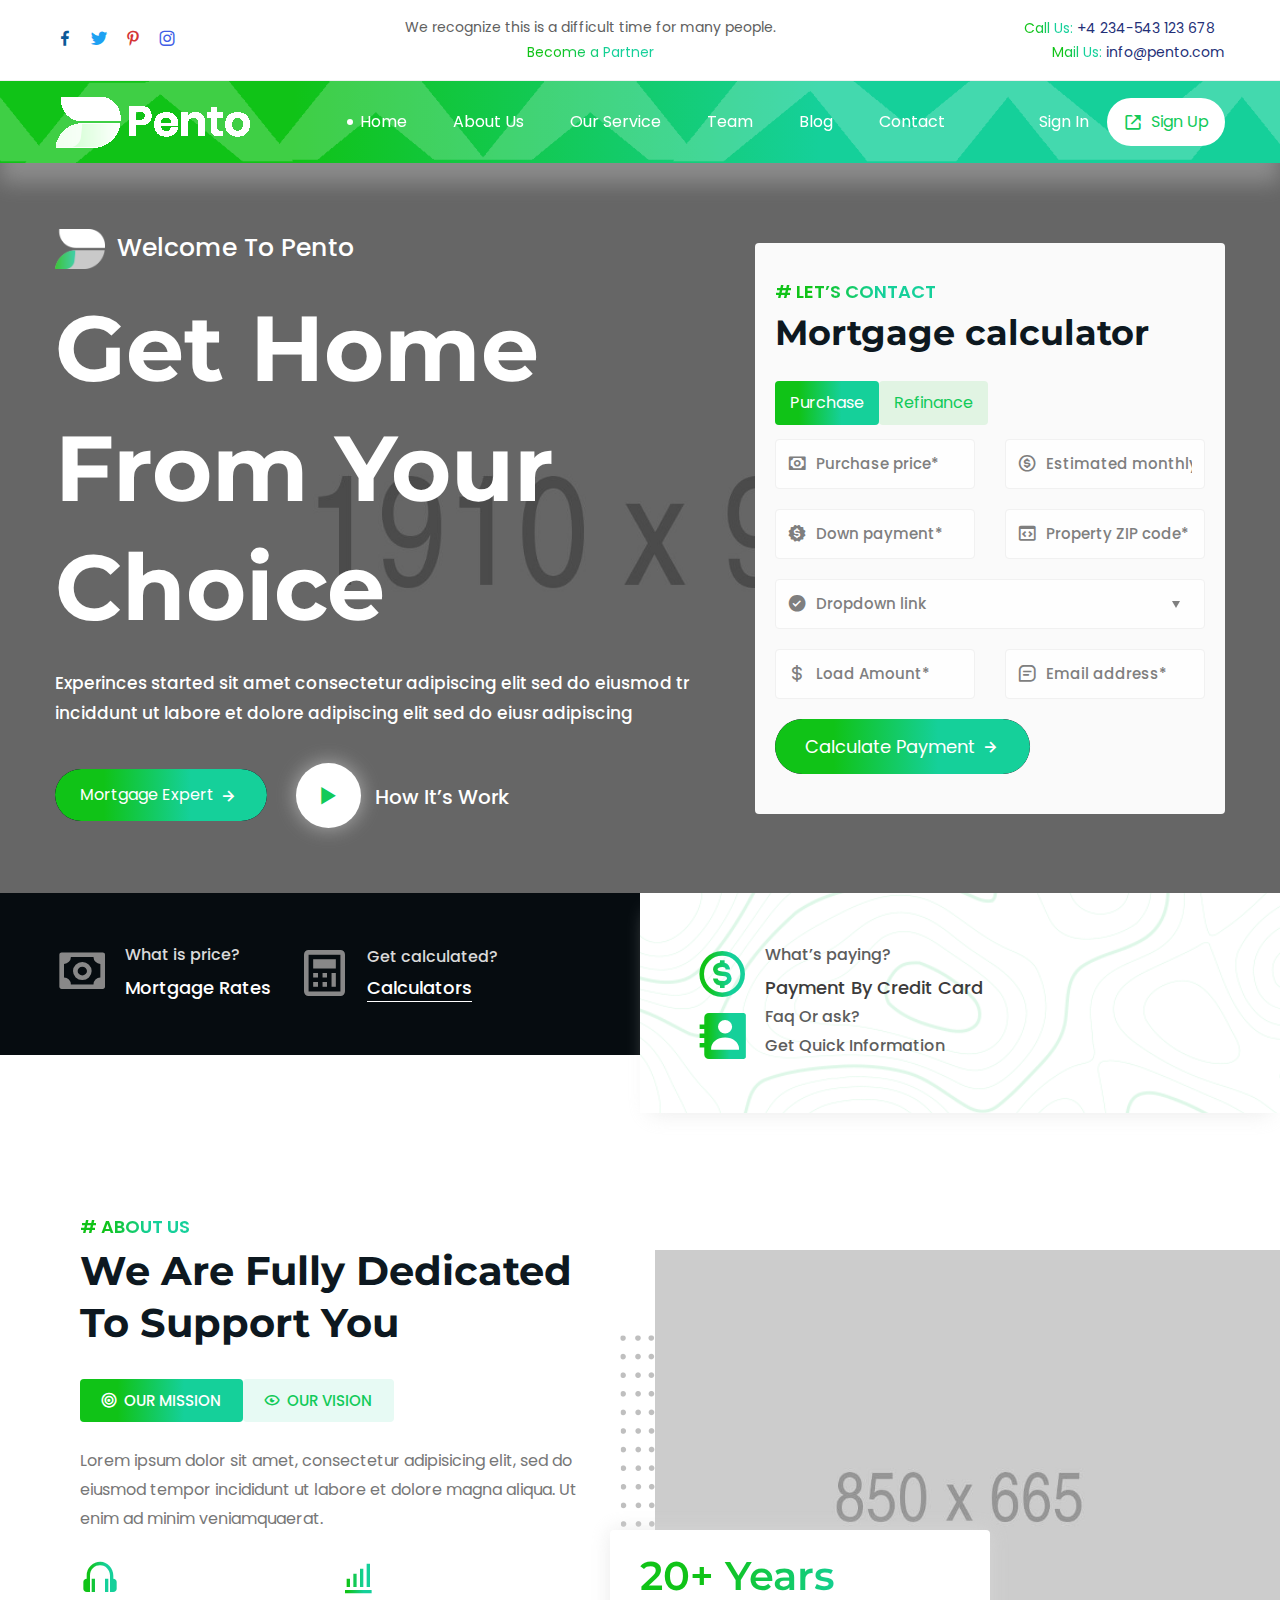
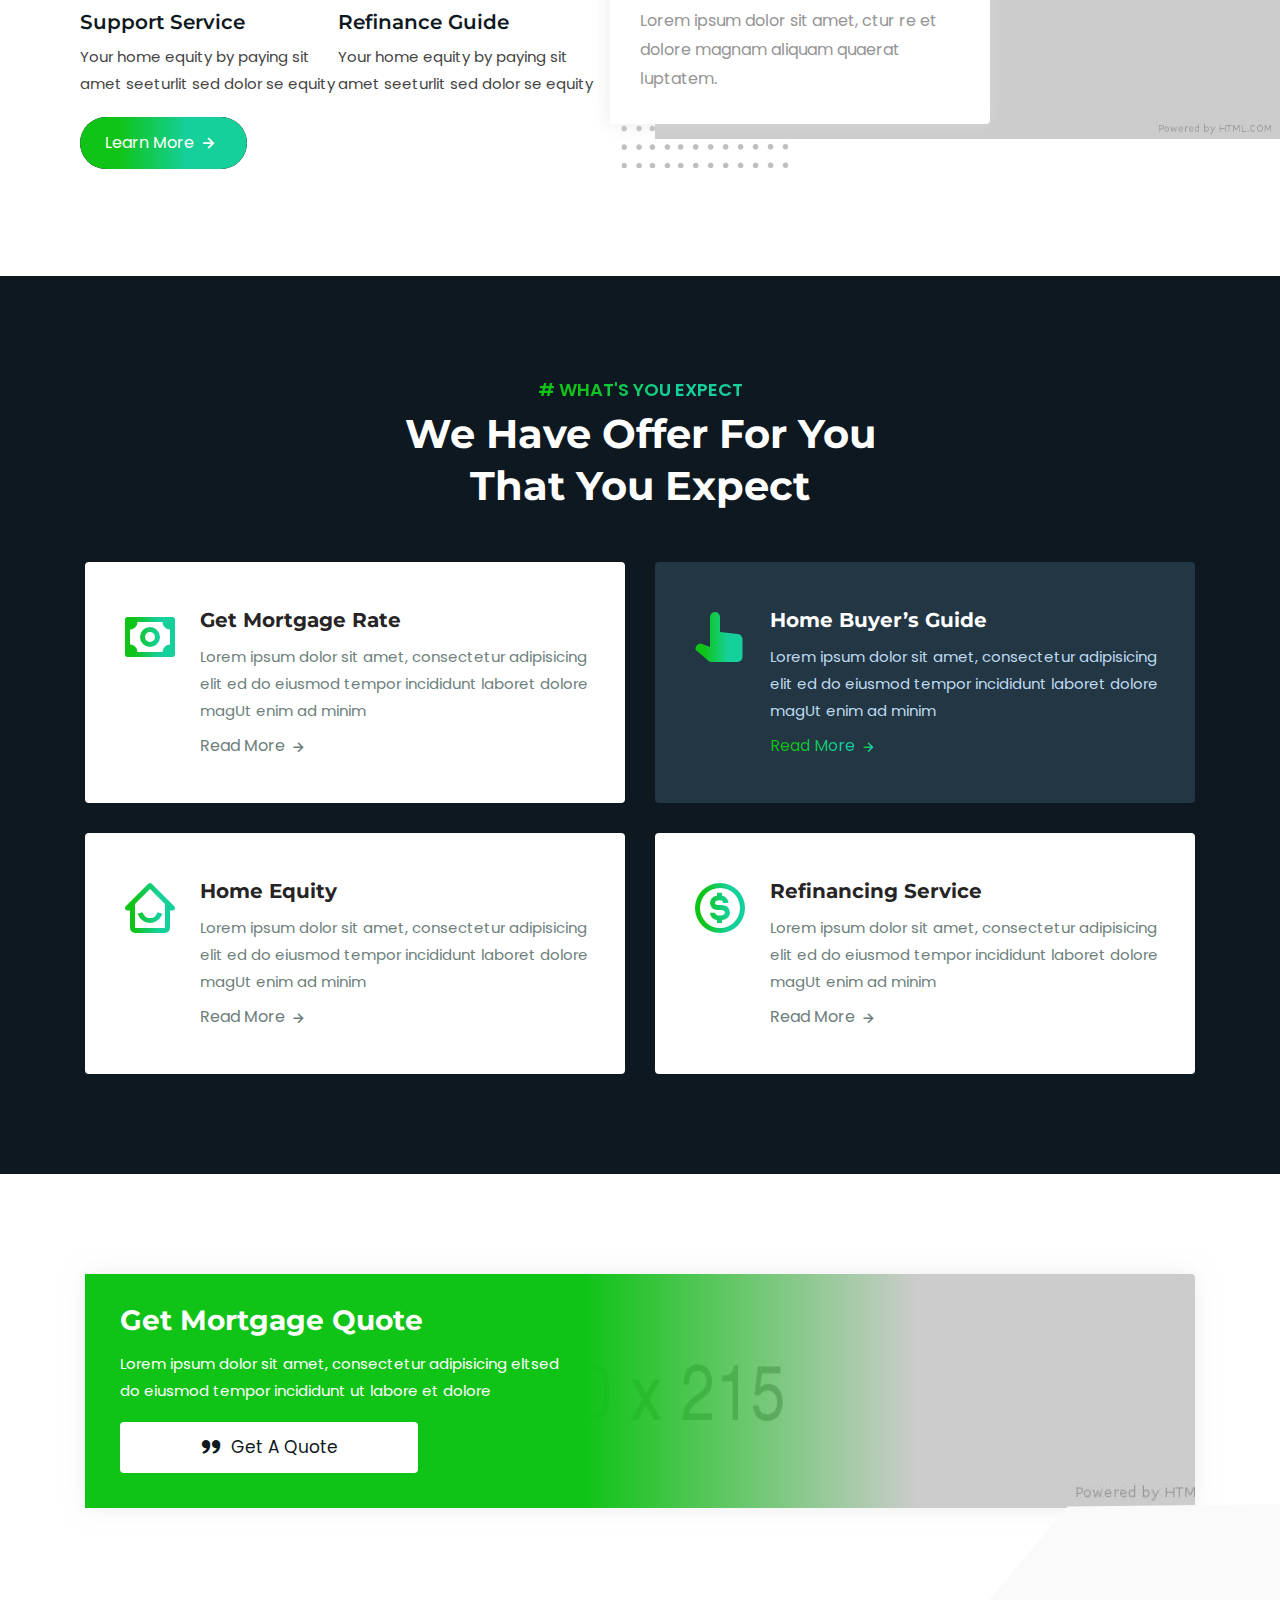
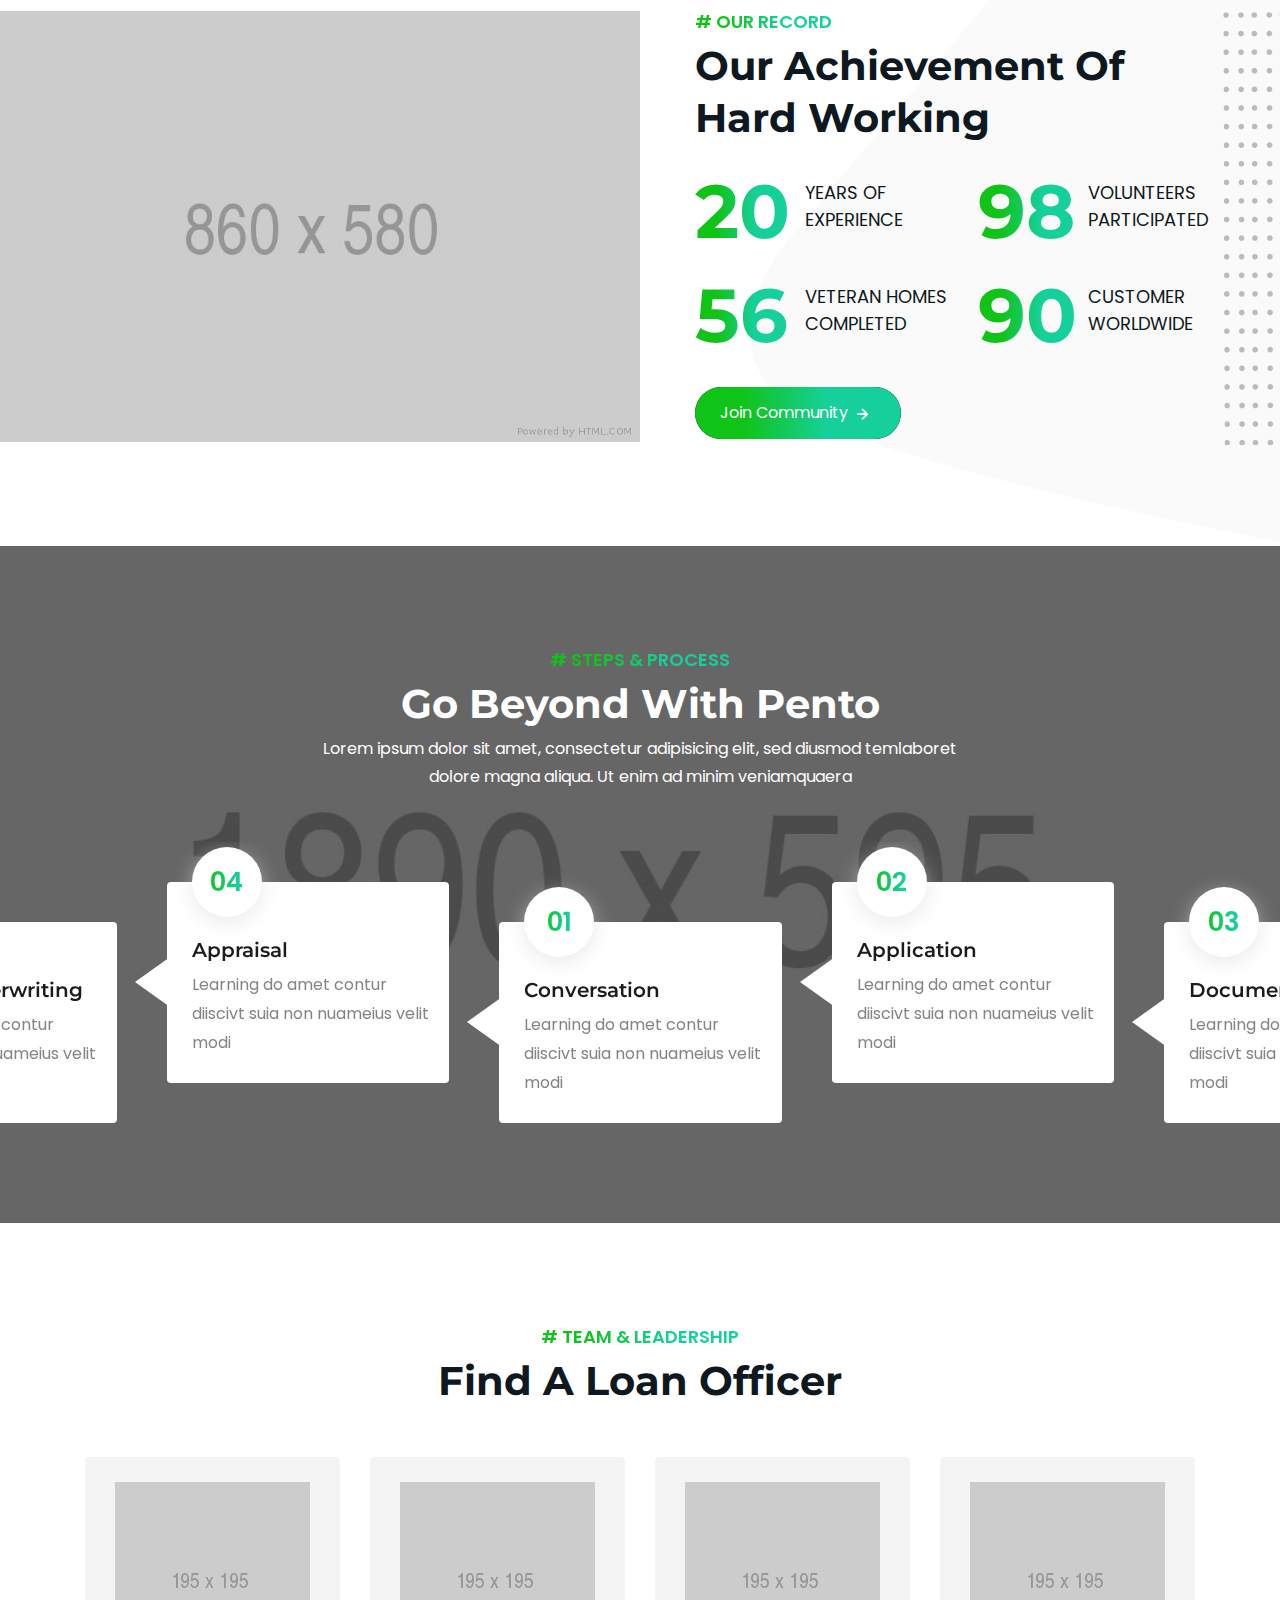
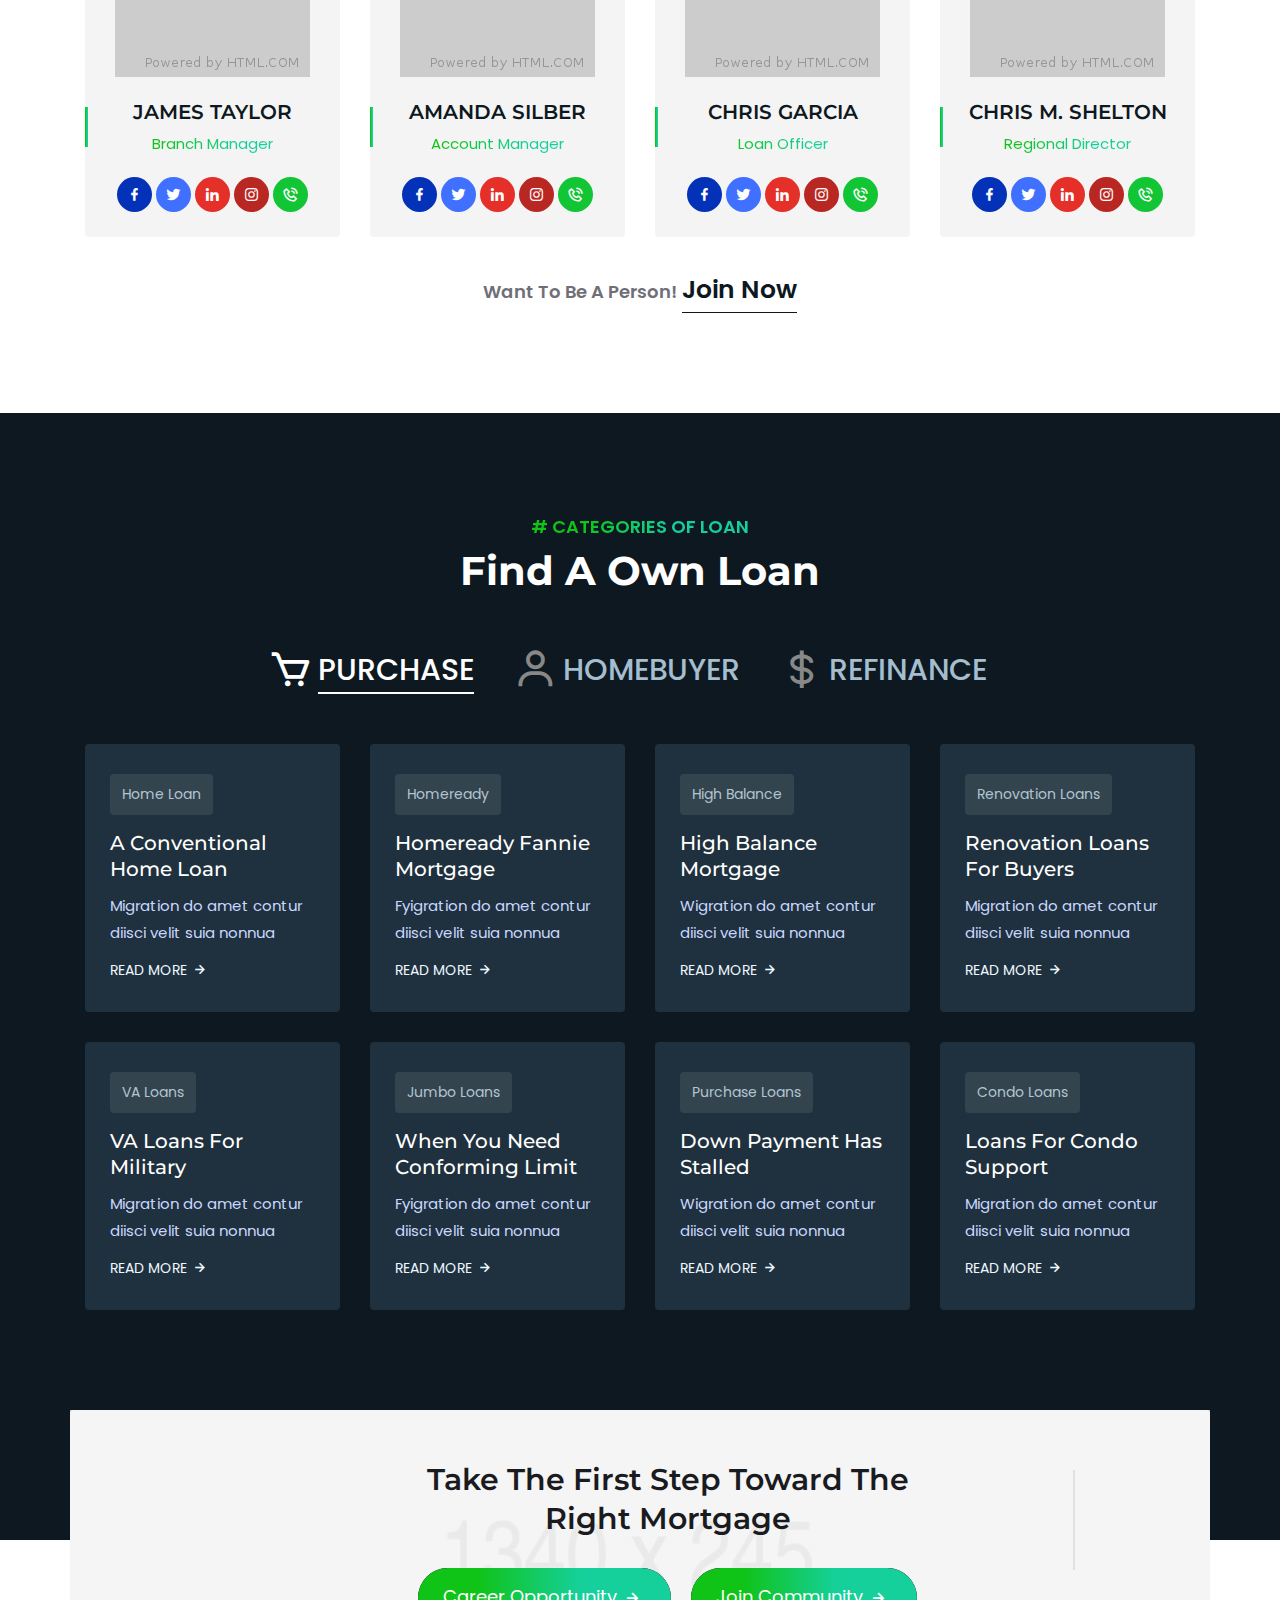
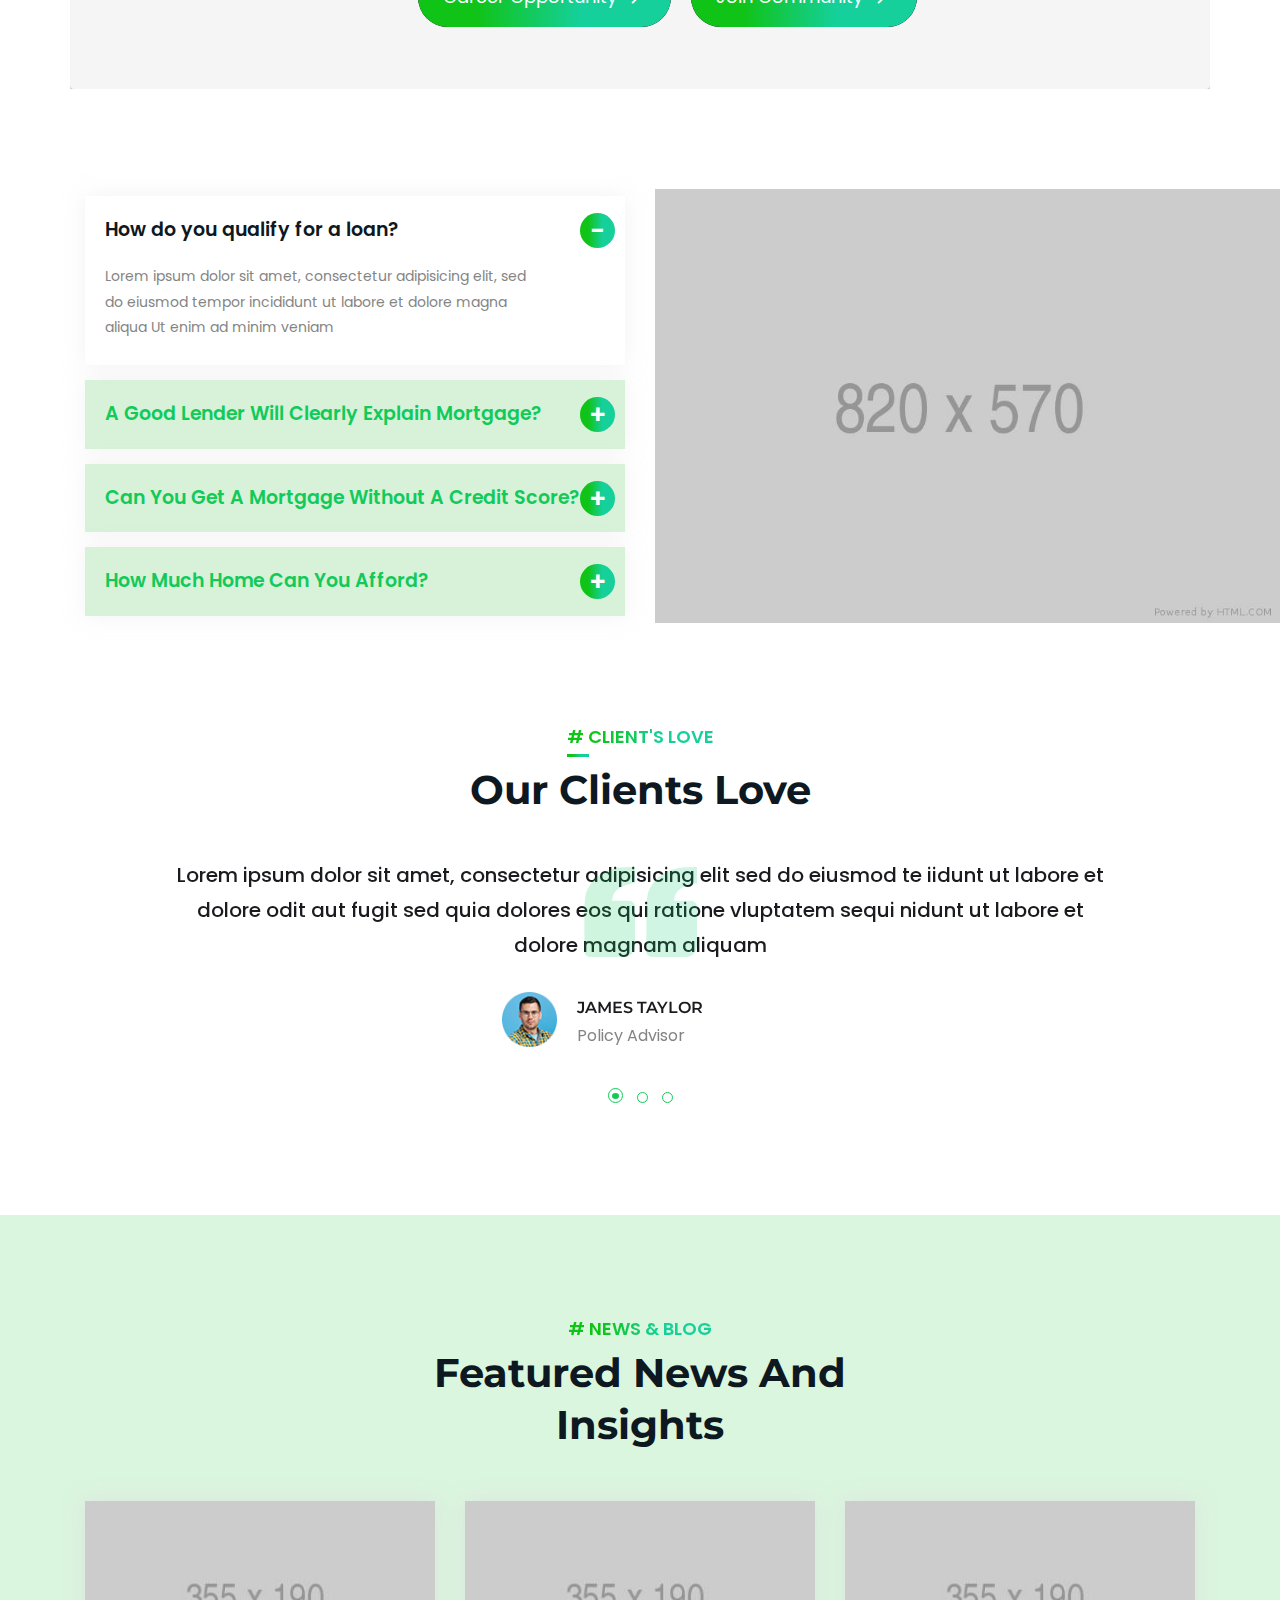
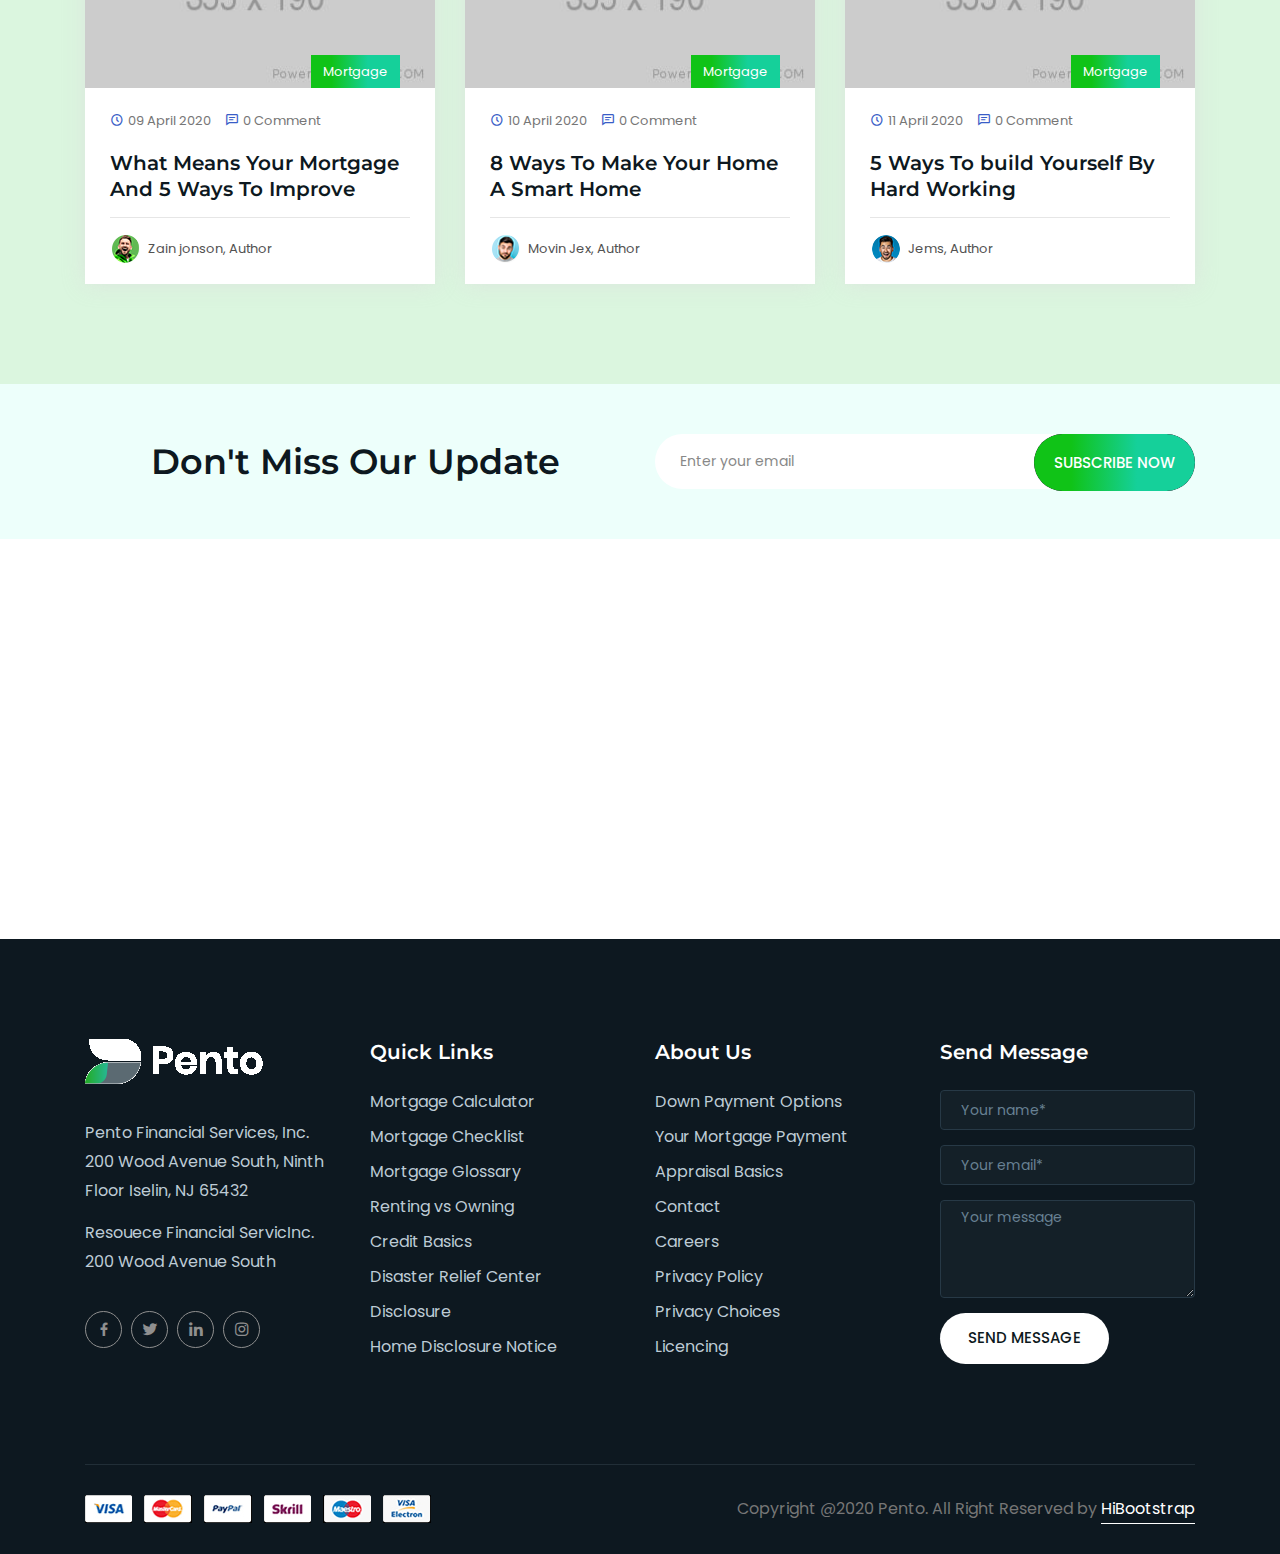
<file: index-4.html>
<!DOCTYPE html>
<html lang="zxx">
    <head>
        <meta charset="UTF-8">
        <meta name="viewport" content="width=device-width, initial-scale=1.0">

        <!-- Bootstrap CSS -->
        <link rel="stylesheet" href="assets/css/bootstrap.min.css">
        <!-- Boxicons CSS -->
        <link rel="stylesheet" href="assets/css/boxicons.min.css">
        <!-- Magnific Popup CSS -->
        <link rel="stylesheet" href="assets/css/magnific-popup.css">
        <!-- Owl Carousel -->
        <link rel="stylesheet" href="assets/css/owl.carousel.min.css">
        <link rel="stylesheet" href="assets/css/owl.theme.default.min.css">
        <!-- Nice Select CSS -->
        <link rel="stylesheet" href="assets/css/nice-select.css">
        <!-- Style CSS -->
        <link rel="stylesheet" href="assets/css/style.css">
        <!-- Responsive CSS -->
        <link rel="stylesheet" href="assets/css/responsive.css">

        <title>Pento - Mortgage Landing Page HTML Template</title>

        <link rel="icon" type="image/png" href="assets/img/favicon.png">
    </head>

    <body data-spy="scroll" data-offset="70">
        <!-- Preloader -->
        <div class="loader">
            <div class="d-table">
                <div class="d-table-cell">
                    <div class="spinner"></div>
                </div>
            </div>
        </div>
        <!-- End Preloader -->

        <!-- Header Top -->
        <div class="one-header-top four-header-top">
            <div class="container-fluid">
                <div class="row align-items-center">
                    <div class="col-lg-3">
                        <div class="header-social">
                            <ul>
                                <li>
                                    <a href="#">
                                        <i class='bx bxl-facebook'></i>
                                    </a>
                                </li>
                                <li>
                                    <a href="#">
                                        <i class='bx bxl-twitter'></i>
                                    </a>
                                </li>
                                <li>
                                    <a href="#">
                                        <i class='bx bxl-pinterest-alt'></i>
                                    </a>
                                </li>
                                <li>
                                    <a href="#">
                                        <i class='bx bxl-instagram'></i>
                                    </a>
                                </li>
                            </ul>
                        </div>
                    </div>
                    <div class="col-lg-5">
                        <div class="header-partner">
                            <p>We recognize this is a difficult time for many people. <a href="#" target="_blank">Become a Partner</a></p>
                        </div>
                    </div>
                    <div class="col-lg-4">
                        <div class="header-call">
                            <ul>
                                <li>
                                    <span>Call Us:</span>
                                    <a href="tel:+4234543123678">+4 234-543 123 678</a>
                                </li>
                                <li>
                                    <span>Mail Us:</span>
                                    <a href="mailto:info@pento.com">info@pento.com</a>
                                </li>
                            </ul>
                        </div>
                    </div>
                </div>
            </div>
        </div>
        <!-- End Header Top -->

        <!-- Navbar -->
        <nav class="navbar navbar-expand-lg navbar-light navbar-light-four sticky-top">
            <a class="navbar-brand" href="index.html">
                <img src="assets/img/logo-three.png" alt="Logo">
            </a>
            <button class="navbar-toggler" type="button" data-toggle="collapse" data-target="#navbarSupportedContent" aria-controls="navbarSupportedContent" aria-expanded="false" aria-label="Toggle navigation">
                <span class="navbar-toggler-icon"></span>
            </button>
          
            <div class="collapse navbar-collapse" id="navbarSupportedContent">
                <ul class="navbar-nav">
                    <li class="nav-item">
                        <a class="nav-link active" href="#hom">Home</a>
                    </li>
                    <li class="nav-item">
                        <a class="nav-link" href="#about">About Us</a>
                    </li>
                    <li class="nav-item">
                        <a class="nav-link" href="#service">Our Service</a>
                    </li>
                    <li class="nav-item">
                        <a class="nav-link" href="#team">Team</a>
                    </li>
                    <li class="nav-item">
                        <a class="nav-link" href="#blog">Blog</a>
                    </li>
                    <li class="nav-item">
                        <a class="nav-link" href="#contact">Contact</a>
                    </li>
                </ul>
            </div>
            <div class="side-nav">
                <a class="side-nav-left" href="#">Sign In</a>
                <a class="side-nav-right" href="#">
                    <i class='bx bx-link-external'></i>
                    Sign Up
                </a>
            </div>
        </nav>
        <!-- End Navbar -->

        <!-- Banner -->
        <div id="hom" class="three-banner-area four-banner-area">
            <div class="d-table">
                <div class="d-table-cell">
                    <div class="container-fluid">
                        <div class="row align-items-center">
                            <div class="col-lg-7">
                                <div class="banner-content">
                                    <span>
                                        <img src="assets/img/home-two/banner-icon.png" alt="Banner">
                                        Welcome To Pento
                                    </span>
                                    <h1>Get Home From Your Choice</h1>
                                    <p>Experinces started sit amet consectetur adipiscing elit sed do eiusmod tr inciddunt ut labore et dolore adipiscing elit sed do eiusr adipiscing</p>
                                    <ul>
                                        <li>
                                            <a class="cmn-banner-btn" href="#" target="_blank">
                                                Mortgage Expert
                                                <i class='bx bx-right-arrow-alt'></i>
                                            </a>
                                        </li>
                                        <li>
                                            <a class="banner-play popup-youtube" href="https://www.youtube.com/watch?v=aqz-KE-bpKQ">
                                                <i class='bx bx-play'></i>
                                            </a>
                                            <span>How It’s Work</span>
                                        </li>
                                    </ul>
                                </div>
                            </div>
                            <div class="col-lg-5">
                                <div class="banner-form">
                                    <div class="one-section-title three-section-title">
                                        <span class="sub-title"># LET’S CONTACT</span>
                                        <h2>Mortgage calculator</h2>
                                    </div>
                                    <ul class="nav nav-tabs" id="myTab" role="tablist">
                                        <li class="nav-item" role="presentation">
                                            <a class="nav-default active" id="home-tab" data-toggle="tab" href="#home" role="tab" aria-controls="home" aria-selected="true">
                                                Purchase
                                            </a>
                                        </li>
                                        <li class="nav-item" role="presentation">
                                            <a class="nav-default" id="profile-tab" data-toggle="tab" href="#profile" role="tab" aria-controls="profile" aria-selected="false">
                                                Refinance
                                            </a>
                                        </li>
                                    </ul>
                                    <div class="tab-content" id="myTabContent">
                                        <div class="tab-pane fade show active" id="home" role="tabpanel" aria-labelledby="home-tab">
                                            <form>
                                                <div class="row">
                                                    <div class="col-sm-6 col-lg-6">
                                                        <div class="form-group">
                                                            <label>
                                                                <i class='bx bx-money'></i>
                                                            </label>
                                                            <input type="text" class="form-control" placeholder="Purchase price*">
                                                        </div>
                                                    </div>
                                                    <div class="col-sm-6 col-lg-6">
                                                        <div class="form-group">
                                                            <label>
                                                                <i class='bx bx-dollar-circle'></i>
                                                            </label>
                                                            <input type="text" class="form-control" placeholder="Estimated monthly*">
                                                        </div>
                                                    </div>
                                                    <div class="col-sm-6 col-lg-6">
                                                        <div class="form-group">
                                                            <label>
                                                                <i class='bx bxs-badge-dollar'></i>
                                                            </label>
                                                            <input type="text" class="form-control" placeholder="Down payment*">
                                                        </div>
                                                    </div>
                                                    <div class="col-sm-6 col-lg-6">
                                                        <div class="form-group">
                                                            <label>
                                                                <i class='bx bx-code-block'></i>
                                                            </label>
                                                            <input type="text" class="form-control" placeholder="Property ZIP code*">
                                                        </div>
                                                    </div>
                                                    <div class="col-lg-12">
                                                        <div class="form-group">
                                                            <div class="dropdown">
                                                                <label>
                                                                    <i class='bx bxs-check-circle'></i>
                                                                </label>
                                                                <a class="btn btn-secondary dropdown-toggle" href="#" role="button" id="dropdownMenuLink" data-toggle="dropdown" aria-haspopup="true" aria-expanded="false">
                                                                    Dropdown link
                                                                </a>
                                                              
                                                                <div class="dropdown-menu" aria-labelledby="dropdownMenuLink">
                                                                    <a class="dropdown-item" href="#">Action</a>
                                                                    <a class="dropdown-item" href="#">Another action</a>
                                                                    <a class="dropdown-item" href="#">Something else here</a>
                                                                </div>
                                                            </div>
                                                        </div>
                                                    </div>
                                                    <div class="col-sm-6 col-lg-6">
                                                        <div class="form-group">
                                                            <label>
                                                                <i class='bx bx-dollar'></i>
                                                            </label>
                                                            <input type="text" class="form-control" placeholder="Load Amount*">
                                                        </div>
                                                    </div>
                                                    <div class="col-sm-6 col-lg-6">
                                                        <div class="form-group">
                                                            <label>
                                                                <i class='bx bx-message-square-detail'></i>
                                                            </label>
                                                            <input type="email" class="form-control" placeholder="Email address*">
                                                        </div>
                                                    </div>
                                                    <div class="col-lg-12">
                                                        <button type="submit" class="btn cmn-banner-btn">
                                                            Calculate Payment
                                                            <i class='bx bx-right-arrow-alt'></i>
                                                        </button>
                                                    </div>
                                                </div>
                                            </form>
                                        </div>
                                        <div class="tab-pane fade" id="profile" role="tabpanel" aria-labelledby="profile-tab">
                                            <form>
                                                <div class="row">
                                                    <div class="col-lg-6">
                                                        <div class="form-group">
                                                            <label>
                                                                <i class='bx bx-money'></i>
                                                            </label>
                                                            <input type="text" class="form-control" placeholder="Purchase price*">
                                                        </div>
                                                    </div>
                                                    <div class="col-lg-6">
                                                        <div class="form-group">
                                                            <label>
                                                                <i class='bx bx-dollar-circle'></i>
                                                            </label>
                                                            <input type="text" class="form-control" placeholder="Estimated monthly*">
                                                        </div>
                                                    </div>
                                                    <div class="col-lg-6">
                                                        <div class="form-group">
                                                            <label>
                                                                <i class='bx bxs-badge-dollar'></i>
                                                            </label>
                                                            <input type="text" class="form-control" placeholder="Down payment*">
                                                        </div>
                                                    </div>
                                                    <div class="col-lg-6">
                                                        <div class="form-group">
                                                            <label>
                                                                <i class='bx bx-code-block'></i>
                                                            </label>
                                                            <input type="text" class="form-control" placeholder="Property ZIP code*">
                                                        </div>
                                                    </div>
                                                    <div class="col-lg-12">
                                                        <div class="form-group">
                                                            <div class="dropdown">
                                                                <label>
                                                                    <i class='bx bxs-check-circle'></i>
                                                                </label>
                                                                <a class="btn btn-secondary dropdown-toggle" href="#" role="button" id="dropdownMenuLinkxyz" data-toggle="dropdown" aria-haspopup="true" aria-expanded="false">
                                                                    Dropdown link
                                                                </a>
                                                              
                                                                <div class="dropdown-menu" aria-labelledby="dropdownMenuLinkxyz">
                                                                    <a class="dropdown-item" href="#">Action</a>
                                                                    <a class="dropdown-item" href="#">Another action</a>
                                                                    <a class="dropdown-item" href="#">Something else here</a>
                                                                </div>
                                                            </div>
                                                        </div>
                                                    </div>
                                                    <div class="col-lg-6">
                                                        <div class="form-group">
                                                            <label>
                                                                <i class='bx bx-dollar'></i>
                                                            </label>
                                                            <input type="text" class="form-control" placeholder="Load Amount*">
                                                        </div>
                                                    </div>
                                                    <div class="col-lg-6">
                                                        <div class="form-group">
                                                            <label>
                                                                <i class='bx bx-message-square-detail'></i>
                                                            </label>
                                                            <input type="email" class="form-control" placeholder="Email address*">
                                                        </div>
                                                    </div>
                                                    <div class="col-lg-12">
                                                        <button type="submit" class="btn cmn-banner-btn">
                                                            Calculate Payment
                                                            <i class='bx bx-right-arrow-alt'></i>
                                                        </button>
                                                    </div>
                                                </div>
                                            </form>
                                        </div>
                                    </div>
                                </div>
                            </div>
                        </div>
                    </div>
                </div>
            </div>
        </div>
        <!-- End Banner -->

        <!-- Time -->
        <div class="two-banner-wrap three-banner-wrap four-banner-wrap">
            <div class="container-fluid p-0">
                <div class="row m-0">
                    <div class="col-lg-6 p-0">
                        <div class="banner-time-left">
                            <ul>
                                <li>
                                    <i class='bx bx-money'></i>
                                    <span>What is price?</span>
                                    <p>Mortgage Rates</p>
                                </li>
                                <li>
                                    <i class='bx bx-calculator'></i>
                                    <span>Get calculated?</span>
                                    <a href="#" target="_blank">Calculators</a>
                                </li>
                            </ul>
                        </div>
                    </div>
                    <div class="col-lg-6 p-0">
                        <div class="banner-time-right">
                            <ul>
                                <li>
                                    <i class='bx bx-dollar-circle'></i>
                                    <span>What’s paying?</span>
                                    <p>Payment By Credit Card</p>
                                </li>
                                <li>
                                    <i class='bx bxs-contact'></i>
                                    <span>Faq Or ask?</span>
                                    <span>Get Quick Information</span>
                                </li>
                            </ul>
                        </div>
                    </div>
                </div>
            </div>
        </div>
        <!-- End Time -->

        <!-- About -->
        <div id="about" class="three-about-area four-about-area pb-70">
            <div class="container-fluid p-0">
                <div class="row align-items-center m-0">
                    <div class="col-lg-6">
                        <div class="about-content">
                            <div class="one-section-title three-section-title">
                                <span class="sub-title"># ABOUT US</span>
                                <h2>We Are Fully Dedicated To Support You</h2>
                            </div>
                            <div class="about-mission">
                                <ul class="nav nav-pills" id="pills-tab" role="tablist">
                                    <li class="nav-item" role="presentation">
                                        <a class="nav-default active" id="pills-home-tab" data-toggle="pill" href="#pills-home" role="tab" aria-controls="pills-home" aria-selected="true">
                                            <i class='bx bx-bullseye'></i>
                                            OUR MISSION
                                        </a>
                                    </li>
                                    <li class="nav-item" role="presentation">
                                        <a class="nav-default" id="pills-profile-tab" data-toggle="pill" href="#pills-profile" role="tab" aria-controls="pills-profile" aria-selected="false">
                                            <i class='bx bx-show-alt'></i>
                                            OUR VISION
                                        </a>
                                    </li>
                                </ul>
                                <div class="tab-content" id="pills-tabContent">
                                    <div class="tab-pane fade show active" id="pills-home" role="tabpanel" aria-labelledby="pills-home-tab">
                                        <p>Lorem ipsum dolor sit amet, consectetur adipisicing elit, sed do eiusmod tempor incididunt ut labore et dolore magna aliqua. Ut enim ad minim veniamquaerat.</p>
                                        <ul>
                                            <li>
                                                <div class="about-support">
                                                    <i class='bx bx-headphone'></i>
                                                    <h3>Support Service</h3>
                                                    <p>Your home equity by paying sit amet seeturlit sed dolor se equity </p>
                                                </div>
                                            </li>
                                            <li>
                                                <div class="about-support">
                                                    <i class='bx bx-bar-chart-alt'></i>
                                                    <h3>Refinance Guide</h3>
                                                    <p>Your home equity by paying sit amet seeturlit sed dolor se equity </p>
                                                </div>
                                            </li>
                                        </ul>
                                        <a class="cmn-banner-btn" href="#" target="_blank">
                                            Learn More
                                            <i class='bx bx-right-arrow-alt'></i>
                                        </a>
                                    </div>
                                    <div class="tab-pane fade" id="pills-profile" role="tabpanel" aria-labelledby="pills-profile-tab">
                                        <p>Lorem ipsum dolor sit amet, consectetur adipisicing elit, sed do eiusmod tempor incididunt ut labore et dolore magna aliqua. Ut enim ad minim veniamquaerat.</p>
                                        <ul>
                                            <li>
                                                <div class="about-support">
                                                    <i class='bx bx-headphone'></i>
                                                    <h3>Support Service</h3>
                                                    <p>Your home equity by paying sit amet seeturlit sed dolor se equity </p>
                                                </div>
                                            </li>
                                            <li>
                                                <div class="about-support">
                                                    <i class='bx bx-bar-chart-alt'></i>
                                                    <h3>Refinance Guide</h3>
                                                    <p>Your home equity by paying sit amet seeturlit sed dolor se equity </p>
                                                </div>
                                            </li>
                                        </ul>
                                        <a class="cmn-banner-btn" href="#" target="_blank">
                                            Learn More
                                            <i class='bx bx-right-arrow-alt'></i>
                                        </a>
                                    </div>
                                </div>
                            </div>
                        </div>
                    </div>
                    <div class="col-lg-6 pr-0">
                        <div class="about-img">
                            <img src="assets/img/home-four/about.jpg" alt="About">
                            <img src="assets/img/home-four/about-shape.png" alt="About">
                            <div class="about-inner">
                                <h3>20+ Years</h3>
                                <p>Lorem ipsum dolor sit amet, ctur re et dolore magnam aliquam quaerat luptatem.</p>
                            </div>
                        </div>
                    </div>
                </div>
            </div>
        </div>
        <!-- End About -->

        <!-- Expect -->
        <div id="service" class="four-expect-area pt-100 pb-70">
            <div class="container">
                <div class="one-section-title three-section-title">
                    <span class="sub-title"># WHAT'S YOU EXPECT</span>
                    <h2>We Have Offer For You That You Expect</h2>
                </div>
                <div class="row">
                    <div class="col-sm-6 col-lg-6">
                        <div class="expect-item">
                            <div class="expect-icon">
                                <i class='bx bx-money'></i>
                            </div>
                            <h3>Get Mortgage Rate</h3>
                            <p>Lorem ipsum dolor sit amet, consectetur adipisicing elit ed do eiusmod tempor incididunt laboret dolore magUt enim ad minim </p>
                            <a href="#" target="_blank">
                                Read More
                                <i class='bx bx-right-arrow-alt'></i>
                            </a>
                        </div>
                    </div>
                    <div class="col-sm-6 col-lg-6">
                        <div class="expect-item active">
                            <div class="expect-icon">
                                <i class='bx bxs-hand-up'></i>
                            </div>
                            <h3>Home Buyer’s Guide</h3>
                            <p>Lorem ipsum dolor sit amet, consectetur adipisicing elit ed do eiusmod tempor incididunt laboret dolore magUt enim ad minim </p>
                            <a href="#" target="_blank">
                                Read More
                                <i class='bx bx-right-arrow-alt'></i>
                            </a>
                        </div>
                    </div>
                    <div class="col-sm-6 col-lg-6">
                        <div class="expect-item">
                            <div class="expect-icon">
                                <i class='bx bx-home-smile'></i>
                            </div>
                            <h3>Home Equity</h3>
                            <p>Lorem ipsum dolor sit amet, consectetur adipisicing elit ed do eiusmod tempor incididunt laboret dolore magUt enim ad minim </p>
                            <a href="#" target="_blank">
                                Read More
                                <i class='bx bx-right-arrow-alt'></i>
                            </a>
                        </div>
                    </div>
                    <div class="col-sm-6 col-lg-6">
                        <div class="expect-item">
                            <div class="expect-icon">
                                <i class='bx bx-dollar-circle'></i>
                            </div>
                            <h3>Refinancing Service</h3>
                            <p>Lorem ipsum dolor sit amet, consectetur adipisicing elit ed do eiusmod tempor incididunt laboret dolore magUt enim ad minim </p>
                            <a href="#" target="_blank">
                                Read More
                                <i class='bx bx-right-arrow-alt'></i>
                            </a>
                        </div>
                    </div>
                </div>
            </div>
        </div>
        <!-- End Expect -->

        <!-- Quote -->
        <div class="one-quote-area four-quote-area">
            <div class="container">
                <div class="row m-0">
                    <div class="col-lg-12 p-0">
                        <div class="quote-content">
                            <h3>Get Mortgage Quote</h3>
                            <p>Lorem ipsum dolor sit amet, consectetur adipisicing eltsed do eiusmod tempor incididunt ut labore et dolore </p>
                            <a href="#" target="_blank">
                                <i class='bx bxs-quote-alt-right'></i>
                                Get A Quote
                            </a>
                        </div>
                    </div>
                </div>
            </div>
        </div>
        <!-- End Quote -->

        <!-- Record -->
        <div class="four-record-area pb-70">
            <div class="record-shape">
                <img src="assets/img/home-four/record2.png" alt="Shape">
                <img src="assets/img/home-four/record3.png" alt="Shape">
            </div>
            <div class="container-fluid p-0">
                <div class="row m-0 align-items-center">
                    <div class="col-lg-6 p-0">
                        <div class="record-img">
                            <img src="assets/img/home-four/record.jpg" alt="Record">
                        </div>
                    </div>
                    <div class="col-lg-6">
                        <div class="record-content">
                            <div class="one-section-title three-section-title">
                                <span class="sub-title"># OUR RECORD</span>
                                <h2>Our Achievement Of Hard Working</h2>
                            </div>
                            <div class="row">
                                <div class="col-sm-6 col-lg-6">
                                    <div class="record-item">
                                        <h3>20</h3>
                                        <span>YEARS OF EXPERIENCE</span>
                                    </div>
                                </div>
                                <div class="col-sm-6 col-lg-6">
                                    <div class="record-item">
                                        <h3>98</h3>
                                        <span>VOLUNTEERS PARTICIPATED</span>
                                    </div>
                                </div>
                                <div class="col-sm-6 col-lg-6">
                                    <div class="record-item">
                                        <h3>56</h3>
                                        <span>VETERAN HOMES COMPLETED</span>
                                    </div>
                                </div>
                                <div class="col-sm-6 col-lg-6">
                                    <div class="record-item">
                                        <h3>90</h3>
                                        <span>CUSTOMER WORLDWIDE</span>
                                    </div>
                                </div>
                            </div>
                            <a class="cmn-banner-btn" href="#" target="_blank">
                                Join Community
                                <i class='bx bx-right-arrow-alt'></i>
                            </a>
                        </div>
                    </div>
                </div>
            </div>
        </div>
        <!-- End Record -->

        <!-- Step -->
        <div class="four-step-area ptb-100">
            <div class="container-fluid">
                <div class="one-section-title three-section-title">
                    <span class="sub-title"># STEPS & PROCESS</span>
                    <h2>Go Beyond With Pento</h2>
                    <p>Lorem ipsum dolor sit amet, consectetur adipisicing elit, sed diusmod temlaboret dolore magna aliqua. Ut enim ad minim veniamquaera</p>
                </div>
                <div class="four-step-slider owl-theme owl-carousel">
                    <div class="step-item step-one">
                        <div class="step-span">
                            <span>01</span>
                        </div>
                        <h3>Conversation</h3>
                        <p>Learning do amet contur diiscivt suia non nuameius velit modi</p>
                    </div>
                    <div class="step-item">
                        <div class="step-span">
                            <span>02</span>
                        </div>
                        <h3>Application</h3>
                        <p>Learning do amet contur diiscivt suia non nuameius velit modi</p>
                    </div>
                    <div class="step-item step-one">
                        <div class="step-span">
                            <span>03</span>
                        </div>
                        <h3>Documents</h3>
                        <p>Learning do amet contur diiscivt suia non nuameius velit modi</p>
                    </div>
                    <div class="step-item">
                        <div class="step-span">
                            <span>04</span>
                        </div>
                        <h3>Appraisal</h3>
                        <p>Learning do amet contur diiscivt suia non nuameius velit modi</p>
                    </div>
                    <div class="step-item step-one">
                        <div class="step-span">
                            <span>05</span>
                        </div>
                        <h3>Upfront Underwriting</h3>
                        <p>Learning do amet contur diiscivt suia non nuameius velit modi</p>
                    </div>
                    <div class="step-item">
                        <div class="step-span">
                            <span>04</span>
                        </div>
                        <h3>Appraisal</h3>
                        <p>Learning do amet contur diiscivt suia non nuameius velit modi</p>
                    </div>
                </div>
            </div>
        </div>
        <!-- End Step -->

        <!-- Team -->
        <section id="team" class="four-team-area ptb-100">
            <div class="container">
                <div class="one-section-title three-section-title">
                    <span class="sub-title"># TEAM & LEADERSHIP</span>
                    <h2>Find A Loan Officer</h2>
                </div>
                <div class="row">
                    <div class="col-sm-6 col-lg-3">
                        <div class="team-item">
                            <img src="assets/img/home-four/team1.png" alt="Team">
                            <h3>JAMES TAYLOR</h3>
                            <p>Branch Manager</p>
                            <ul>
                                <li>
                                    <a href="#" target="_blank">
                                        <i class='bx bxl-facebook'></i>
                                    </a>
                                </li>
                                <li>
                                    <a href="#" target="_blank">
                                        <i class='bx bxl-twitter'></i>
                                    </a>
                                </li>
                                <li>
                                    <a href="#" target="_blank">
                                        <i class='bx bxl-linkedin'></i>
                                    </a>
                                </li>
                                <li>
                                    <a href="#" target="_blank">
                                        <i class='bx bxl-instagram'></i>
                                    </a>
                                </li>

                                <li>
                                    <a href="tel:123456789">
                                        <i class='bx bx-phone-call'></i>
                                    </a>
                                </li>
                            </ul>
                        </div>
                    </div>
                    <div class="col-sm-6 col-lg-3">
                        <div class="team-item">
                            <img src="assets/img/home-four/team2.png" alt="Team">
                            <h3>AMANDA SILBER</h3>
                            <p>Account Manager</p>
                            <ul>
                                <li>
                                    <a href="#" target="_blank">
                                        <i class='bx bxl-facebook'></i>
                                    </a>
                                </li>
                                <li>
                                    <a href="#" target="_blank">
                                        <i class='bx bxl-twitter'></i>
                                    </a>
                                </li>
                                <li>
                                    <a href="#" target="_blank">
                                        <i class='bx bxl-linkedin'></i>
                                    </a>
                                </li>
                                <li>
                                    <a href="#" target="_blank">
                                        <i class='bx bxl-instagram'></i>
                                    </a>
                                </li>

                                <li>
                                    <a href="tel:123456789">
                                        <i class='bx bx-phone-call'></i>
                                    </a>
                                </li>
                            </ul>
                        </div>
                    </div>
                    <div class="col-sm-6 col-lg-3">
                        <div class="team-item">
                            <img src="assets/img/home-four/team3.png" alt="Team">
                            <h3>CHRIS GARCIA</h3>
                            <p>Loan Officer</p>
                            <ul>
                                <li>
                                    <a href="#" target="_blank">
                                        <i class='bx bxl-facebook'></i>
                                    </a>
                                </li>
                                <li>
                                    <a href="#" target="_blank">
                                        <i class='bx bxl-twitter'></i>
                                    </a>
                                </li>
                                <li>
                                    <a href="#" target="_blank">
                                        <i class='bx bxl-linkedin'></i>
                                    </a>
                                </li>
                                <li>
                                    <a href="#" target="_blank">
                                        <i class='bx bxl-instagram'></i>
                                    </a>
                                </li>

                                <li>
                                    <a href="tel:123456789">
                                        <i class='bx bx-phone-call'></i>
                                    </a>
                                </li>
                            </ul>
                        </div>
                    </div>
                    <div class="col-sm-6 col-lg-3">
                        <div class="team-item">
                            <img src="assets/img/home-four/team4.png" alt="Team">
                            <h3>CHRIS M. SHELTON</h3>
                            <p>Regional Director</p>
                            <ul>
                                <li>
                                    <a href="#" target="_blank">
                                        <i class='bx bxl-facebook'></i>
                                    </a>
                                </li>
                                <li>
                                    <a href="#" target="_blank">
                                        <i class='bx bxl-twitter'></i>
                                    </a>
                                </li>
                                <li>
                                    <a href="#" target="_blank">
                                        <i class='bx bxl-linkedin'></i>
                                    </a>
                                </li>
                                <li>
                                    <a href="#" target="_blank">
                                        <i class='bx bxl-instagram'></i>
                                    </a>
                                </li>

                                <li>
                                    <a href="tel:123456789">
                                        <i class='bx bx-phone-call'></i>
                                    </a>
                                </li>
                            </ul>
                        </div>
                    </div>
                </div>
                <div class="team-join">
                    <p>Want To Be A Person! <a href="#" target="_blank">Join Now</a></p>
                </div>
            </div>
        </section>
        <!-- End Team -->

        <!-- Loan -->
        <section class="three-loan-area four-loan-area pt-100 pb-70">
            <div class="container">
                <div class="one-section-title three-section-title">
                    <span class="sub-title"># CATEGORIES OF LOAN</span>
                    <h2>Find A Own Loan</h2>
                </div>
                <div class="sorting-menu">
                    <ul> 
                        <li class="filter active" data-filter="all">
                            <i class='bx bx-cart'></i>
                            PURCHASE
                        </li>
                        <li class="filter" data-filter=".tyre">
                            <i class='bx bx-user'></i>
                            HOMEBUYER
                        </li>
                        <li class="filter" data-filter=".web">
                            <i class='bx bx-dollar' ></i>
                            REFINANCE
                        </li>
                    </ul>
                </div>
                <div id="Container" class="row">
                    <div class="col-sm-6 col-lg-3 mix tyre">
                        <div class="loan-item">
                            <span>Home Loan</span>
                            <h3>A  Conventional Home Loan</h3>
                            <p>Migration do amet contur diisci velit suia nonnua</p>
                            <a href="#" target="_blank">
                                READ MORE
                                <i class='bx bx-right-arrow-alt'></i>
                            </a>
                        </div>  
                    </div>
                    <div class="col-sm-6 col-lg-3 mix web">
                        <div class="loan-item">
                            <span>Homeready</span>
                            <h3>Homeready Fannie Mortgage</h3>
                            <p>Fyigration do amet contur diisci velit suia nonnua</p>
                            <a href="#" target="_blank">
                                READ MORE
                                <i class='bx bx-right-arrow-alt'></i>
                            </a>
                        </div>  
                    </div>
                    <div class="col-sm-6 col-lg-3 mix web">
                        <div class="loan-item">
                            <span>High Balance</span>
                            <h3>High Balance Mortgage</h3>
                            <p>Wigration do amet contur diisci velit suia nonnua</p>
                            <a href="#" target="_blank">
                                READ MORE
                                <i class='bx bx-right-arrow-alt'></i>
                            </a>
                        </div>  
                    </div>
                    <div class="col-sm-6 col-lg-3 mix tyre web">
                        <div class="loan-item">
                            <span>Renovation Loans</span>
                            <h3>Renovation Loans For Buyers</h3>
                            <p>Migration do amet contur diisci velit suia nonnua</p>
                            <a href="#" target="_blank">
                                READ MORE
                                <i class='bx bx-right-arrow-alt'></i>
                            </a>
                        </div>  
                    </div>
                    <div class="col-sm-6 col-lg-3 mix web">
                        <div class="loan-item">
                            <span>VA Loans</span>
                            <h3>VA Loans For Military</h3>
                            <p>Migration do amet contur diisci velit suia nonnua</p>
                            <a href="#" target="_blank">
                                READ MORE
                                <i class='bx bx-right-arrow-alt'></i>
                            </a>
                        </div>  
                    </div>
                    <div class="col-sm-6 col-lg-3 mix tyre">
                        <div class="loan-item">
                            <span>Jumbo Loans</span>
                            <h3>When You Need Conforming Limit</h3>
                            <p>Fyigration do amet contur diisci velit suia nonnua</p>
                            <a href="#" target="_blank">
                                READ MORE
                                <i class='bx bx-right-arrow-alt'></i>
                            </a>
                        </div>  
                    </div>
                    <div class="col-sm-6 col-lg-3 mix web">
                        <div class="loan-item">
                            <span>Purchase Loans</span>
                            <h3>Down Payment Has Stalled </h3>
                            <p>Wigration do amet contur diisci velit suia nonnua</p>
                            <a href="#" target="_blank">
                                READ MORE
                                <i class='bx bx-right-arrow-alt'></i>
                            </a>
                        </div>  
                    </div>
                    <div class="col-sm-6 col-lg-3 mix tyre">
                        <div class="loan-item">
                            <span>Condo Loans</span>
                            <h3>Loans For Condo Support</h3>
                            <p>Migration do amet contur diisci velit suia nonnua</p>
                            <a href="#" target="_blank">
                                READ MORE
                                <i class='bx bx-right-arrow-alt'></i>
                            </a>
                        </div>  
                    </div>
                </div>
            </div>
        </section>
        <!-- End Loan -->

        <!-- Join -->
        <div class="three-join-area four-join-area">
            <div class="container">
                <div class="row">
                    <div class="col-lg-12">
                        <div class="join-item">
                            <h3>Take The First Step Toward The Right Mortgage</h3>
                            <a class="cmn-banner-btn" href="#" target="_blank">
                                Career Opportunity
                                <i class='bx bx-right-arrow-alt'></i>
                            </a>
                            <a class="cmn-banner-btn" href="#" target="_blank">
                                Join Community
                                <i class='bx bx-right-arrow-alt'></i>
                            </a>
                        </div>
                    </div>
                </div>
            </div>
        </div>
        <!-- End Join -->

        <!-- FAQ -->
        <div class="one-faq-area four-faq-area pb-70">
            <div class="container-fluid">
                <div class="row align-items-center">
                    <div class="col-lg-6">
                        <div class="faq-content">
                            <ul class="accordion">
                                <li>
                                    <a>How do you qualify for a loan?</a>
                                    <p>Lorem ipsum dolor sit amet, consectetur adipisicing elit, sed do eiusmod tempor incididunt ut labore et dolore magna aliqua Ut enim ad minim veniam</p>
                                </li>
                                <li>
                                    <a>A Good Lender Will Clearly Explain Mortgage?</a>
                                    <p>Lorem ipsum dolor sit amet, consectetur adipisicing elit, sed do eiusmod tempor incididunt ut labore et dolore magna aliqua Ut enim ad minim veniam</p>
                                </li>
                                <li>
                                    <a>Can You Get A Mortgage Without A Credit Score?</a>
                                    <p>Lorem ipsum dolor sit amet, consectetur adipisicing elit, sed do eiusmod tempor incididunt ut labore et dolore magna aliqua Ut enim ad minim veniam</p>
                                </li>
                                <li>
                                    <a>How Much Home Can You Afford?</a>
                                    <p>Lorem ipsum dolor sit amet, consectetur adipisicing elit, sed do eiusmod tempor incididunt ut labore et dolore magna aliqua Ut enim ad minim veniam</p>
                                </li>
                            </ul>
                        </div>
                    </div>
                    <div class="col-lg-6 pr-0">
                        <div class="faq-img-two">
                            <img src="assets/img/home-four/faq.jpg" alt="FAQ">
                        </div>
                    </div>
                </div>
            </div>
        </div>
        <!-- End FAQ -->

        <!-- Review -->
        <div class="three-review-area four-review-area pb-100">
            <div class="container">
                <div class="one-section-title two-section-title">
                    <span class="sub-title"># CLIENT'S LOVE</span>
                    <h2>Our Clients Love</h2>
                </div>
                <div class="three-review-slider owl-theme owl-carousel">
                    <div class="review-item">
                        <i class='bx bxs-quote-left'></i>
                        <h2>Lorem ipsum dolor sit amet, consectetur adipisicing elit sed do eiusmod te iidunt ut labore et dolore odit aut fugit sed quia dolores eos qui ratione vluptatem sequi nidunt ut labore et dolore magnam aliquam</h2>
                        <div class="review-bottom">
                            <img src="assets/img/home-three/review.png" alt="Review">
                            <h3>JAMES TAYLOR</h3>
                            <span>Policy Advisor</span>
                        </div>
                    </div>
                    <div class="review-item">
                        <i class='bx bxs-quote-left'></i>
                        <h2>Lorem ipsum dolor sit amet, consectetur adipisicing elit sed do eiusmod te iidunt ut labore et dolore odit aut fugit sed quia dolores eos qui ratione vluptatem sequi nidunt ut labore et dolore magnam aliquam</h2>
                        <div class="review-bottom">
                            <img src="assets/img/home-three/review.png" alt="Review">
                            <h3>JAMES TAYLOR</h3>
                            <span>Policy Advisor</span>
                        </div>
                    </div>
                    <div class="review-item">
                        <i class='bx bxs-quote-left'></i>
                        <h2>Lorem ipsum dolor sit amet, consectetur adipisicing elit sed do eiusmod te iidunt ut labore et dolore odit aut fugit sed quia dolores eos qui ratione vluptatem sequi nidunt ut labore et dolore magnam aliquam</h2>
                        <div class="review-bottom">
                            <img src="assets/img/home-three/review.png" alt="Review">
                            <h3>JAMES TAYLOR</h3>
                            <span>Policy Advisor</span>
                        </div>
                    </div>
                </div>
            </div>
        </div>
        <!-- End Review -->
        
        <!-- Blog -->
        <div id="blog" class="one-blog-area four-blog-area pt-100 pb-70">
            <div class="container">
                <div class="one-section-title three-section-title">
                    <span class="sub-title"># NEWS & BLOG</span>
                    <h2>Featured News And Insights</h2>
                </div>
                <div class="row">
                    <div class="col-sm-6 col-lg-4">
                        <div class="blog-item">
                            <div class="blog-top">
                                <a href="#" target="_blank">
                                    <img src="assets/img/home-one/blog1.jpg" alt="Blog">
                                </a>
                                <span>Mortgage</span>
                            </div>
                            <div class="blog-bottom">
                                <ul>
                                    <li>
                                        <i class='bx bx-time-five'></i>
                                        09 April 2020
                                    </li>
                                    <li>
                                        <i class='bx bx-comment-detail'></i>
                                        0 Comment
                                    </li>
                                </ul>
                                <h3>
                                    <a href="#" target="_blank">What Means Your Mortgage And 5 Ways To Improve</a>
                                </h3>
                                <img src="assets/img/home-one/blog1.png" alt="Blog">
                                <p><a href="#" target="_blank">Zain jonson</a>, Author</p>
                            </div>
                        </div>
                    </div>
                    <div class="col-sm-6 col-lg-4">
                        <div class="blog-item">
                            <div class="blog-top">
                                <a href="#" target="_blank">
                                    <img src="assets/img/home-one/blog2.jpg" alt="Blog">
                                </a>
                                <span>Mortgage</span>
                            </div>
                            <div class="blog-bottom">
                                <ul>
                                    <li>
                                        <i class='bx bx-time-five'></i>
                                        10 April 2020
                                    </li>
                                    <li>
                                        <i class='bx bx-comment-detail'></i>
                                        0 Comment
                                    </li>
                                </ul>
                                <h3>
                                    <a href="#" target="_blank">8 Ways To Make Your Home A Smart Home</a>
                                </h3>
                                <img src="assets/img/home-one/blog2.png" alt="Blog">
                                <p><a href="#" target="_blank">Movin Jex</a>, Author</p>
                            </div>
                        </div>
                    </div>
                    <div class="col-sm-6 offset-sm-3 offset-lg-0 col-lg-4">
                        <div class="blog-item">
                            <div class="blog-top">
                                <a href="#" target="_blank">
                                    <img src="assets/img/home-one/blog3.jpg" alt="Blog">
                                </a>
                                <span>Mortgage</span>
                            </div>
                            <div class="blog-bottom">
                                <ul>
                                    <li>
                                        <i class='bx bx-time-five'></i>
                                        11 April 2020
                                    </li>
                                    <li>
                                        <i class='bx bx-comment-detail'></i>
                                        0 Comment
                                    </li>
                                </ul>
                                <h3>
                                    <a href="#" target="_blank">5 Ways To build Yourself By Hard Working</a>
                                </h3>
                                <img src="assets/img/home-one/blog3.png" alt="Blog">
                                <p><a href="#" target="_blank">Jems</a>, Author</p>
                            </div>
                        </div>
                    </div>
                </div>
            </div>
        </div>
        <!-- End Blog -->
        
        <!-- Subscribe -->
        <section class="one-subscribe-area two-subscribe-area four-subscribe-area">
            <div class="container">
                <div class="row">
                    <div class="col-md-12">
                        <div class="subscribe-wrap">
                            <div class="row align-items-center">
                                <div class="col-lg-6">
                                    <h2>Don't Miss Our Update</h2>
                                </div>
    
                                <div class="col-lg-6">
                                    <form class="newsletter-form" data-toggle="validator">
                                        <input type="email" class="form-control" placeholder="Enter your email" name="EMAIL" required autocomplete="off">
                
                                        <button class="btn subscribe-btn" type="submit">
                                            Subscribe now
                                        </button>
                                        <div id="validator-newsletter" class="form-result"></div>
                                    </form>
                                </div>
                            </div>
                        </div>
                    </div>
                </div>
            </div>
        </section>
        <!-- End Subscribe -->

        <!-- Map -->
        <div class="four-map-area">
            <div class="container-fluid p-0">
                <iframe id="map" src="https://www.google.com/maps/embed?pb=!1m18!1m12!1m3!1d59843174.53779284!2d62.17507173408573!3d23.728204508550373!2m3!1f0!2f0!3f0!3m2!1i1024!2i768!4f13.1!3m3!1m2!1s0x3663f18a24cbe857%3A0xa9416bfcd3a0f459!2sAsia!5e0!3m2!1sen!2sbd!4v1592754785579!5m2!1sen!2sbd" allowfullscreen="" aria-hidden="false" tabindex="0"></iframe>
            </div>
        </div>
        <!-- End Map -->

        <!-- Footer -->
        <footer id="contact" class="one-footer-area four-footer-area pt-100">
            <div class="container">
                <div class="row">
                    <div class="col-sm-6 col-lg-3">
                        <div class="footer-item">
                            <div class="footer-logo">
                                <a href="#">
                                    <img src="assets/img/logo-two.png" alt="Logo">
                                </a>
                                <p>Pento Financial Services, Inc. 200 Wood Avenue South, Ninth Floor Iselin, NJ 65432</p>
                                <p>Resouece Financial ServicInc. 200 Wood Avenue South</p>
                                <ul>
                                    <li>
                                        <a href="#" target="_blank">
                                            <i class='bx bxl-facebook'></i>
                                        </a>
                                    </li>
                                    <li>
                                        <a href="#" target="_blank">
                                            <i class='bx bxl-twitter'></i>
                                        </a>
                                    </li>
                                    <li>
                                        <a href="#" target="_blank">
                                            <i class='bx bxl-linkedin'></i>
                                        </a>
                                    </li>
                                    <li>
                                        <a href="#" target="_blank">
                                            <i class='bx bxl-instagram'></i>
                                        </a>
                                    </li>
                                </ul>
                            </div>
                        </div>
                    </div>
                    <div class="col-sm-6 col-lg-3">
                        <div class="footer-item">
                            <div class="footer-quick">
                                <h3>Quick Links</h3>
                                <ul>
                                    <li>
                                        <a href="#" target="_blank">Mortgage Calculator</a>
                                    </li>
                                    <li>
                                        <a href="#" target="_blank">Mortgage Checklist</a>
                                    </li>
                                    <li>
                                        <a href="#" target="_blank">Mortgage Glossary</a>
                                    </li>
                                    <li>
                                        <a href="#" target="_blank">Renting vs Owning</a>
                                    </li>
                                    <li>
                                        <a href="#" target="_blank">Credit Basics</a>
                                    </li>
                                    <li>
                                        <a href="#" target="_blank">Disaster Relief Center</a>
                                    </li>
                                    <li>
                                        <a href="#" target="_blank">Disclosure</a>
                                    </li>
                                    <li>
                                        <a href="#" target="_blank">Home Disclosure Notice</a>
                                    </li>
                                </ul>
                            </div>
                        </div>
                    </div>
                    <div class="col-sm-6 col-lg-3">
                        <div class="footer-item">
                            <div class="footer-quick">
                                <h3>About Us</h3>
                                <ul>
                                    <li>
                                        <a href="#" target="_blank">Down Payment Options</a>
                                    </li>
                                    <li>
                                        <a href="#" target="_blank">Your Mortgage Payment</a>
                                    </li>
                                    <li>
                                        <a href="#" target="_blank">Appraisal Basics</a>
                                    </li>
                                    <li>
                                        <a href="#" target="_blank">Contact</a>
                                    </li>
                                    <li>
                                        <a href="#" target="_blank">Careers</a>
                                    </li>
                                    <li>
                                        <a href="#" target="_blank">Privacy Policy</a>
                                    </li>
                                    <li>
                                        <a href="#" target="_blank">Privacy Choices</a>
                                    </li>
                                    <li>
                                        <a href="#" target="_blank">Licencing</a>
                                    </li>
                                </ul>
                            </div>
                        </div>
                    </div>
                    <div class="col-sm-6 col-lg-3">
                        <div class="footer-item">
                            <div class="footer-address">
                                <h3>Send Message</h3>
                                <form>
                                    <div class="form-group">
                                        <input type="text" class="form-control" placeholder="Your name*">
                                    </div>
                                    <div class="form-group">
                                        <input type="email" class="form-control" placeholder="Your email*">
                                    </div>
                                    <div class="form-group">
                                        <textarea id="your_message" rows="4" class="form-control" placeholder="Your message"></textarea>
                                    </div>
                                    <button type="submit" class="footer-form-btn">SEND MESSAGE</button>
                                </form>
                            </div>
                        </div>
                    </div>
                </div>
                <div class="copyright-area">
                    <div class="row align-items-center">
                        <div class="col-lg-6">
                            <div class="copyright-item">
                                <ul>
                                    <li>
                                        <a href="#" target="_blank">
                                            <img src="assets/img/home-one/visa.jpg" alt="Method">
                                        </a>
                                    </li>
                                    <li>
                                        <a href="#" target="_blank">
                                            <img src="assets/img/home-one/master-card.jpg" alt="Method">
                                        </a>
                                    </li>
                                    <li>
                                        <a href="#" target="_blank">
                                            <img src="assets/img/home-one/paypal.jpg" alt="Method">
                                        </a>
                                    </li>
                                    <li>
                                        <a href="#" target="_blank">
                                            <img src="assets/img/home-one/skrill.jpg" alt="Method">
                                        </a>
                                    </li>
                                    <li>
                                        <a href="#" target="_blank">
                                            <img src="assets/img/home-one/master-card2.jpg" alt="Method">
                                        </a>
                                    </li>
                                    <li>
                                        <a href="#" target="_blank">
                                            <img src="assets/img/home-one/visa2.jpg" alt="Method">
                                        </a>
                                    </li>
                                </ul>
                            </div>
                        </div>
                        <div class="col-lg-6">
                            <div class="copyright-item">
                                <p>Copyright @2020 Pento. All Right Reserved by <a href="https://hibootstrap.com/" target="_blank">HiBootstrap</a></p>
                            </div>
                        </div>
                    </div>
                </div>
            </div>
        </footer>
        <!-- End Footer -->


        <!-- Essential JS -->
        <script src="assets/js/jquery-3.5.1.min.js"></script>
        <script src="assets/js/popper.min.js"></script>
        <script src="assets/js/bootstrap.min.js"></script>
        <!-- Magnific Popup JS -->
        <script src="assets/js/jquery.magnific-popup.min.js"></script>
        <!-- Owl Carousel JS -->
        <script src="assets/js/owl.carousel.min.js"></script>
        <!-- Nice Select JS -->
        <script src="assets/js/jquery.nice-select.min.js"></script>
        <!-- Form Ajaxchimp JS -->
		<script src="assets/js/jquery.ajaxchimp.min.js"></script>
		<!-- Form Validator JS -->
		<script src="assets/js/form-validator.min.js"></script>
		<!-- Contact JS -->
        <script src="assets/js/contact-form-script.js"></script>
        <!-- Mixitup JS -->
        <script src="assets/js/jquery.mixitup.min.js"></script>
        <!-- Custom JS -->
        <script src="assets/js/custom.js"></script>
    </body>
</html>
</file>
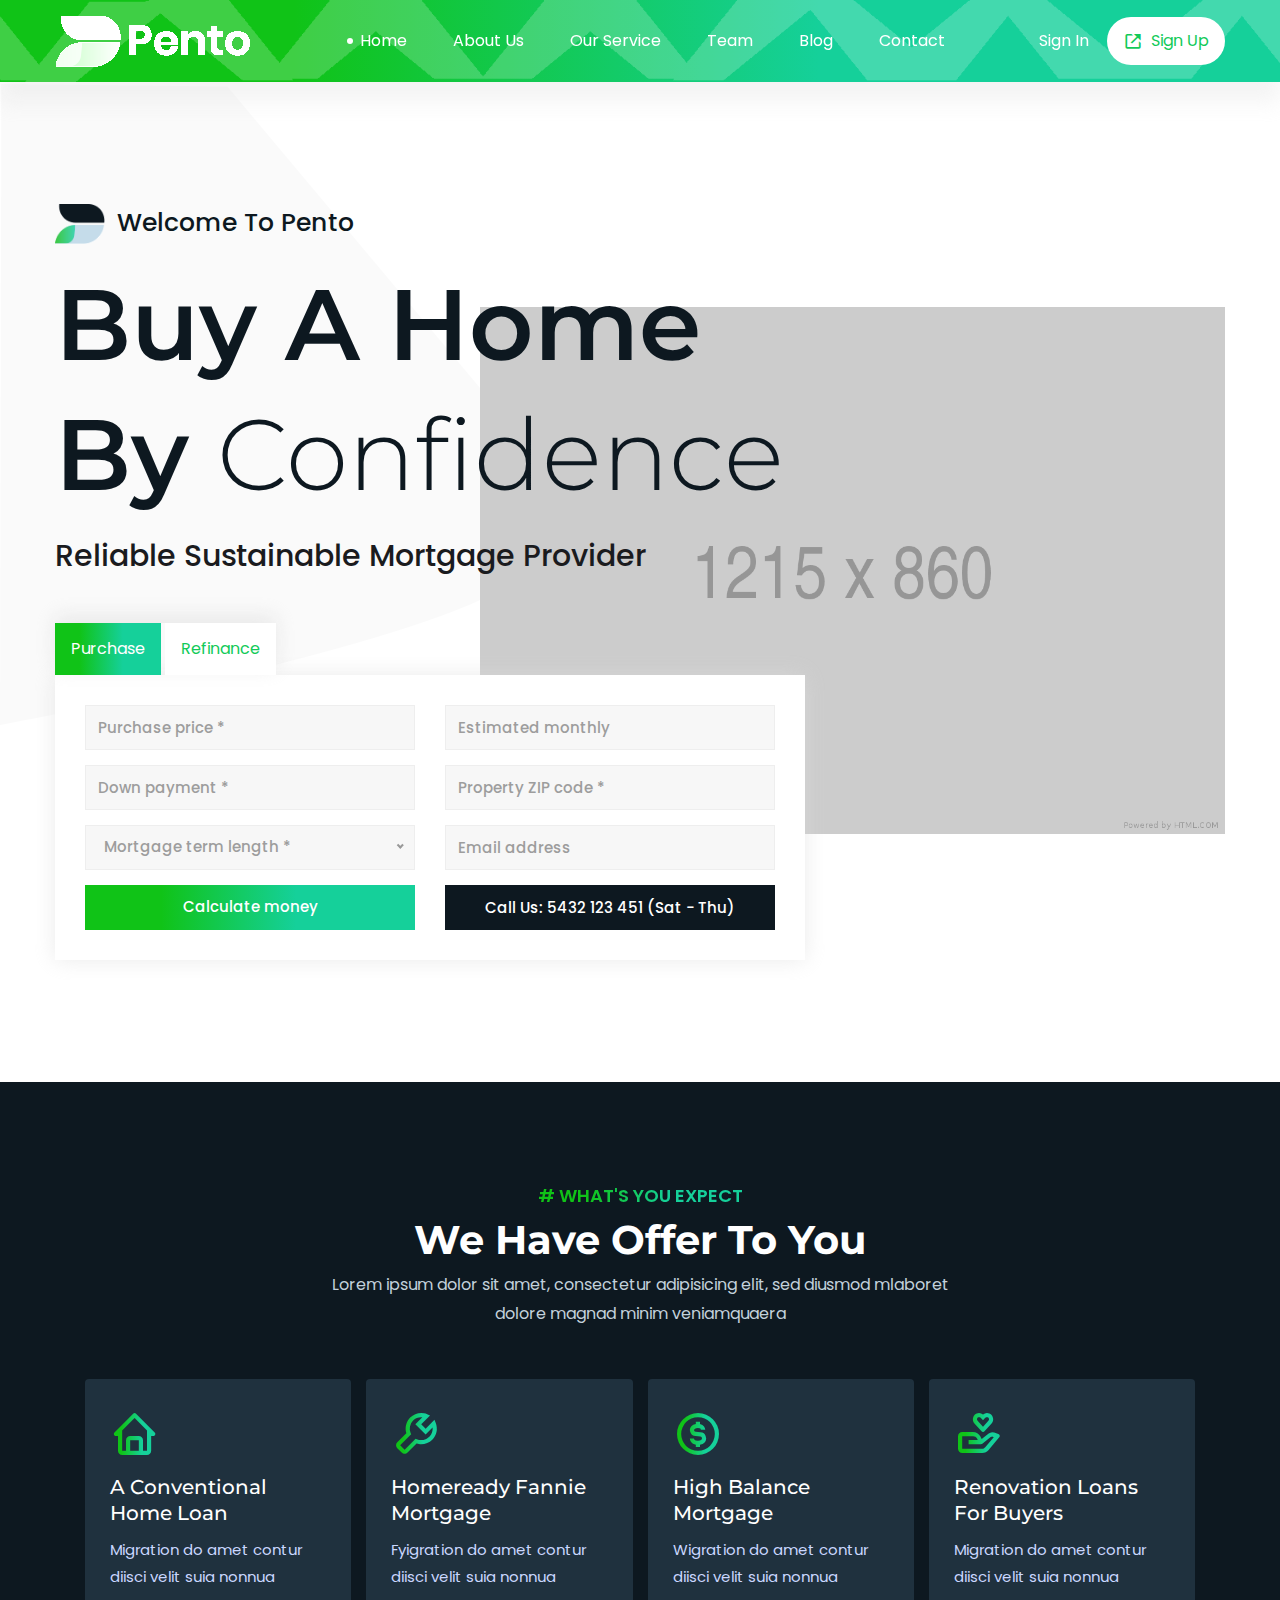
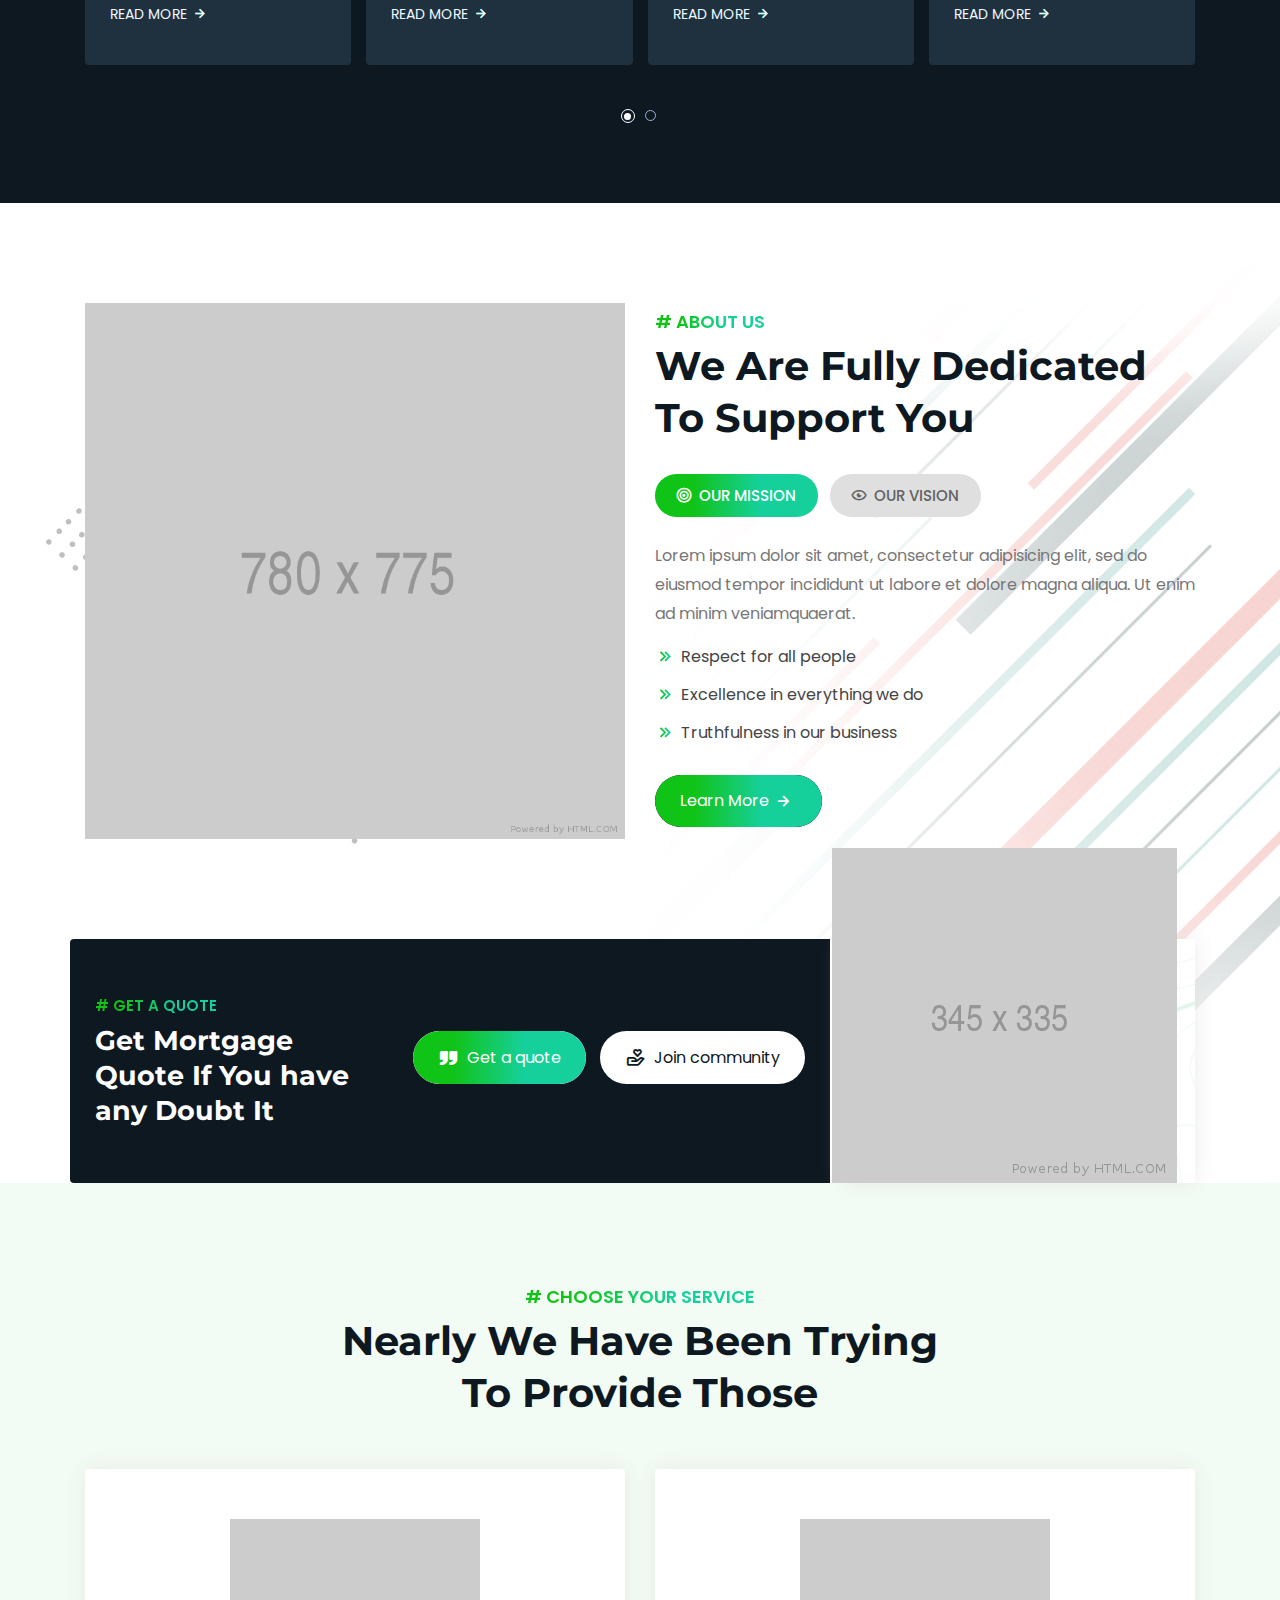
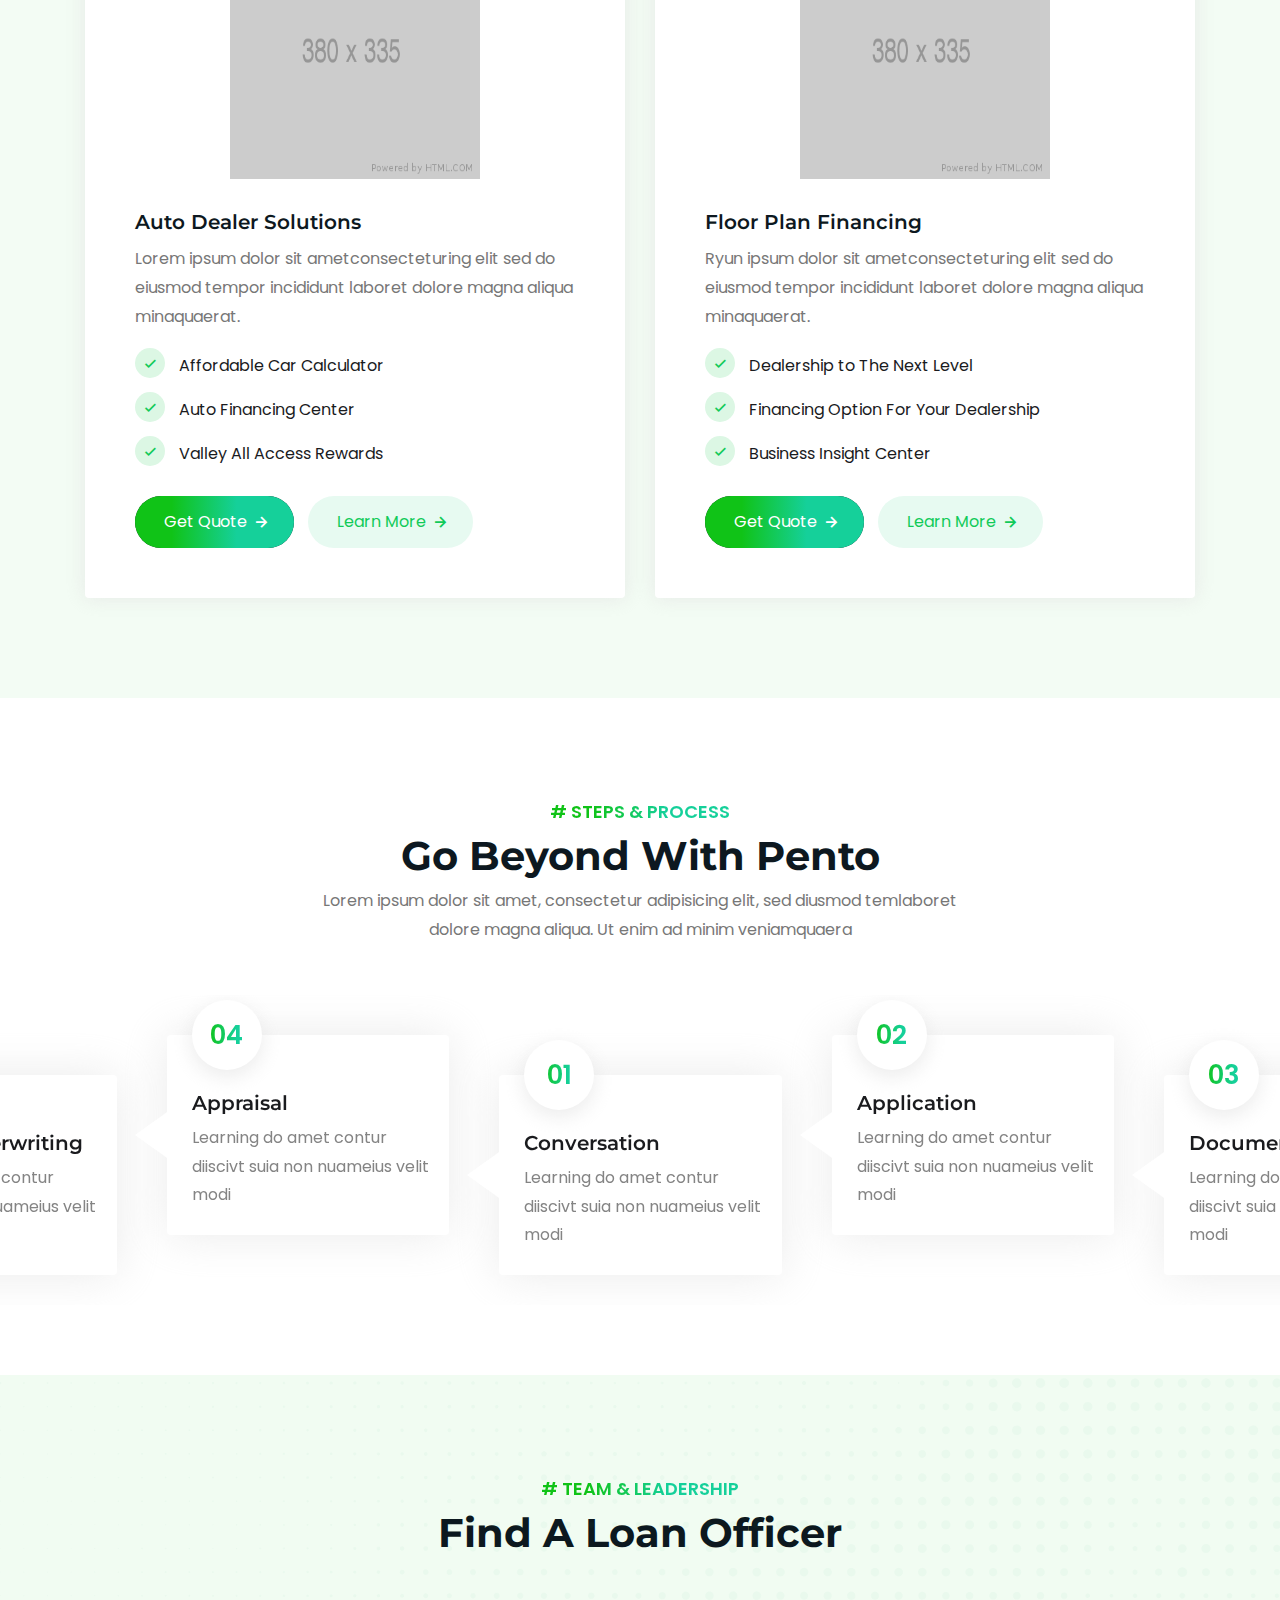
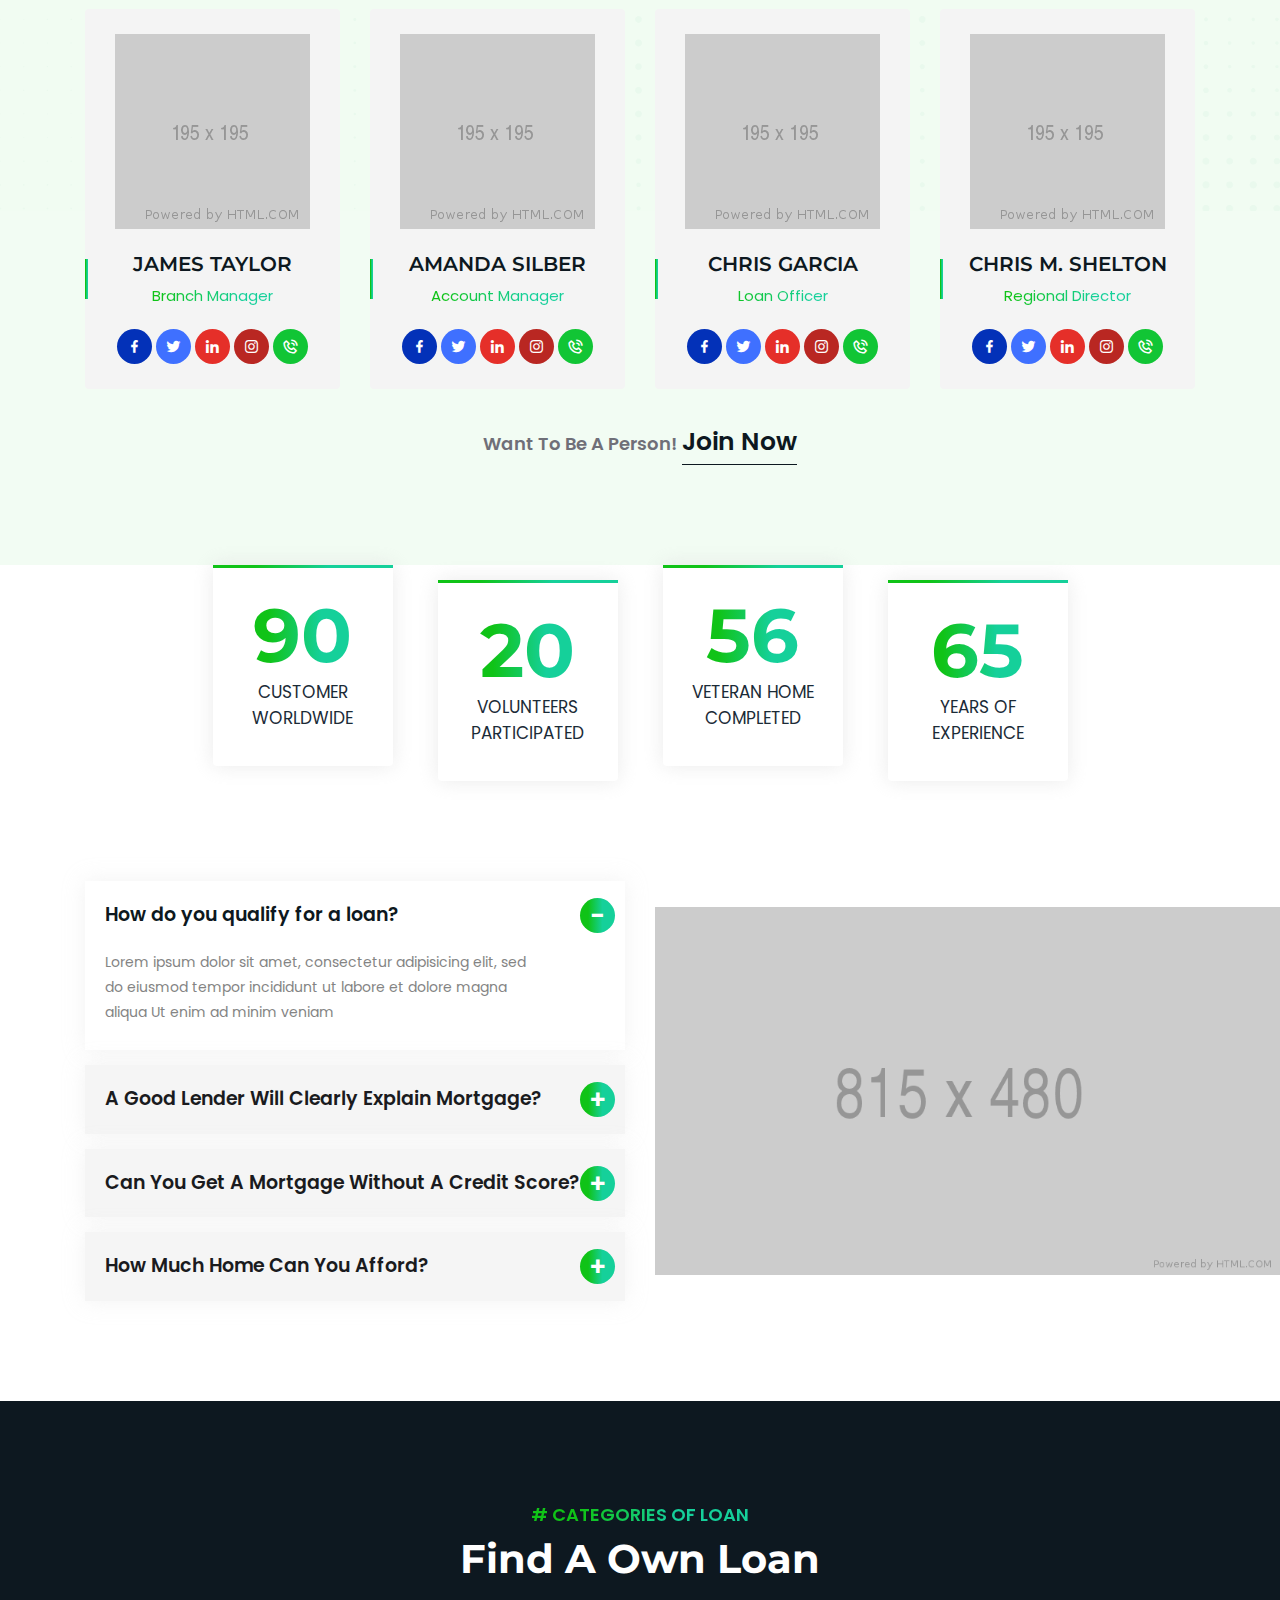
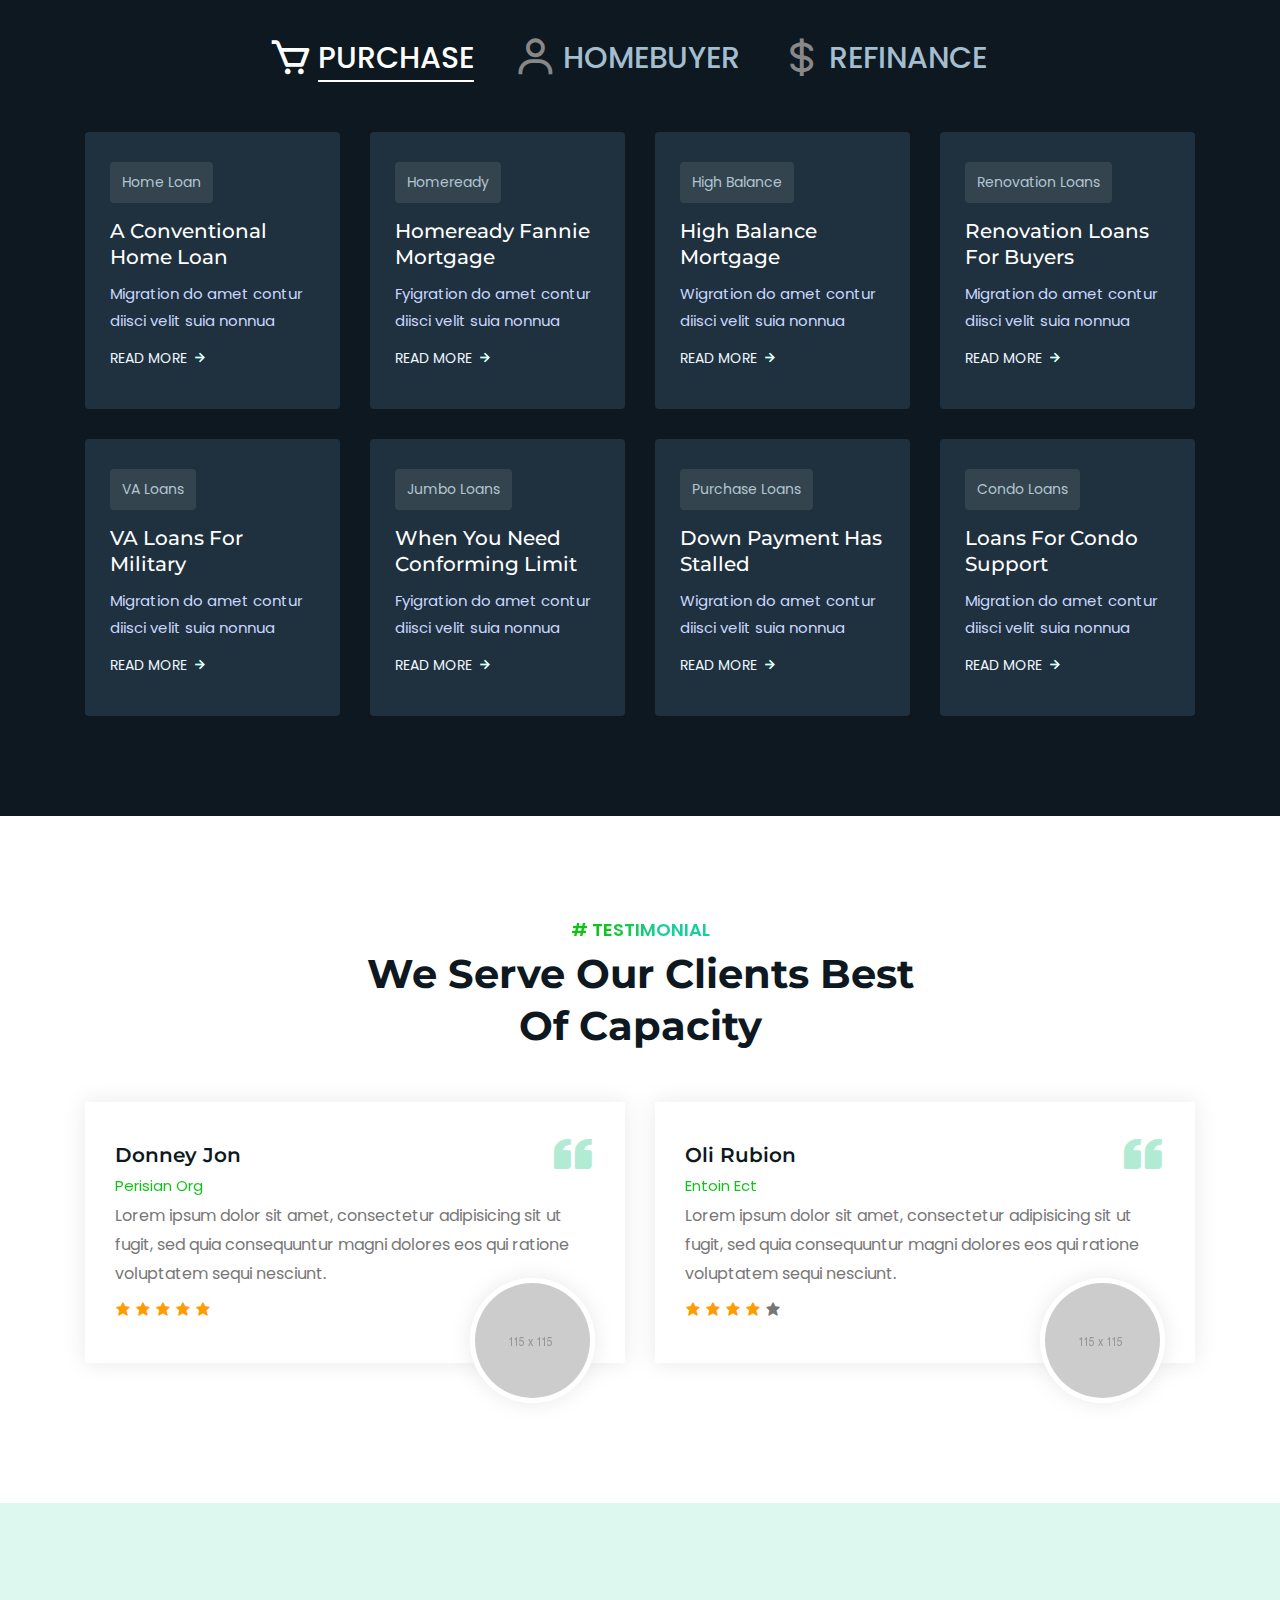
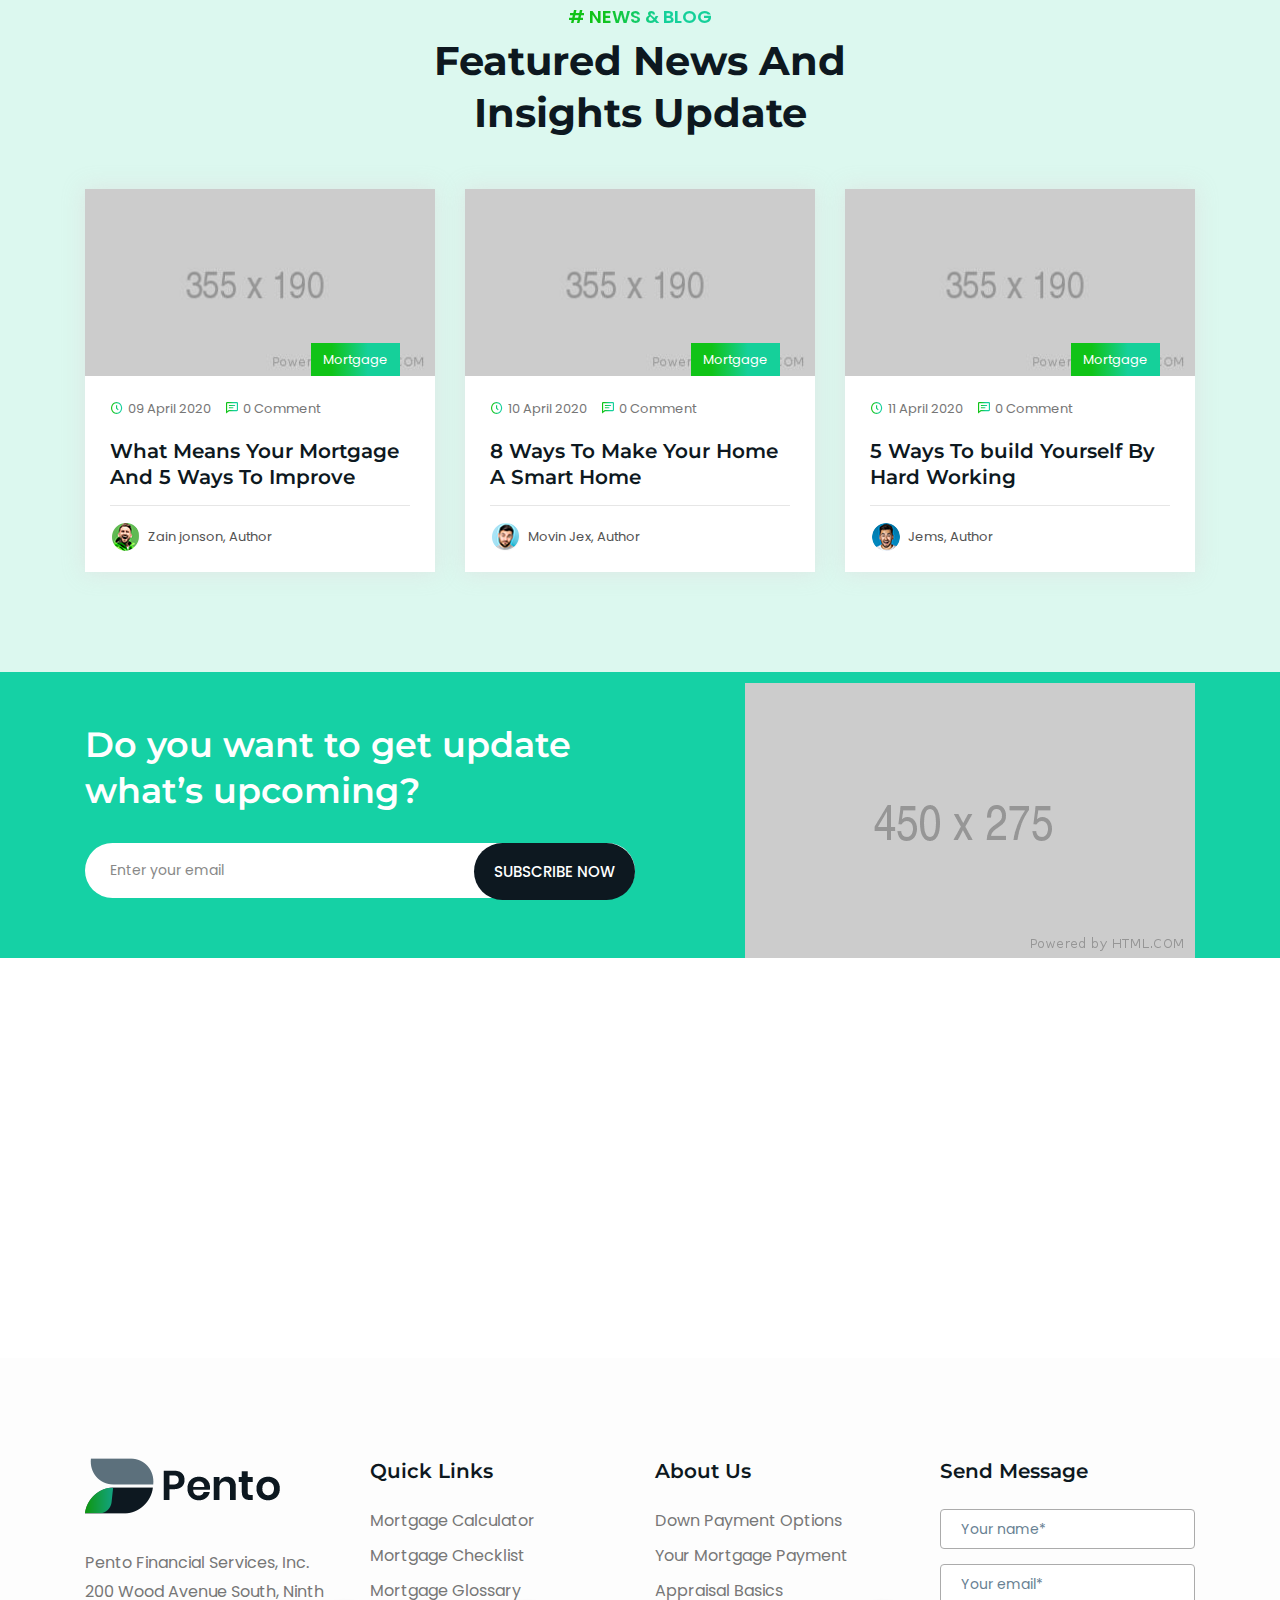
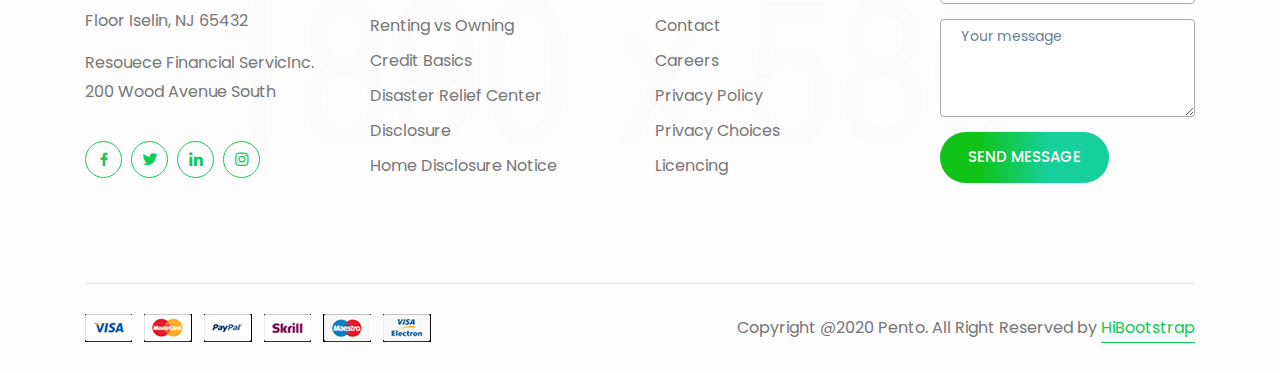
<file: index-5.html>
<!DOCTYPE html>
<html lang="zxx">
    <head>
        <meta charset="UTF-8">
        <meta name="viewport" content="width=device-width, initial-scale=1.0">

        <!-- Bootstrap CSS -->
        <link rel="stylesheet" href="assets/css/bootstrap.min.css">
        <!-- Boxicons CSS -->
        <link rel="stylesheet" href="assets/css/boxicons.min.css">
        <!-- Magnific Popup CSS -->
        <link rel="stylesheet" href="assets/css/magnific-popup.css">
        <!-- Owl Carousel -->
        <link rel="stylesheet" href="assets/css/owl.carousel.min.css">
        <link rel="stylesheet" href="assets/css/owl.theme.default.min.css">
        <!-- Nice Select CSS -->
        <link rel="stylesheet" href="assets/css/nice-select.css">
        <!-- Style CSS -->
        <link rel="stylesheet" href="assets/css/style.css">
        <!-- Responsive CSS -->
        <link rel="stylesheet" href="assets/css/responsive.css">

        <title>Pento - Mortgage Landing Page HTML Template</title>

        <link rel="icon" type="image/png" href="assets/img/favicon.png">
    </head>

    <body data-spy="scroll" data-offset="70">
        <!-- Preloader -->
        <div class="loader">
            <div class="d-table">
                <div class="d-table-cell">
                    <div class="spinner"></div>
                </div>
            </div>
        </div>
        <!-- End Preloader -->

        <!-- Navbar -->
        <nav class="navbar navbar-expand-lg navbar-light navbar-light-four sticky-top">
            <a class="navbar-brand" href="index.html">
                <img src="assets/img/logo-three.png" alt="Logo">
            </a>
            <button class="navbar-toggler" type="button" data-toggle="collapse" data-target="#navbarSupportedContent" aria-controls="navbarSupportedContent" aria-expanded="false" aria-label="Toggle navigation">
                <span class="navbar-toggler-icon"></span>
            </button>
          
            <div class="collapse navbar-collapse" id="navbarSupportedContent">
                <ul class="navbar-nav">
                    <li class="nav-item">
                        <a class="nav-link active" href="#home">Home</a>
                    </li>
                    <li class="nav-item">
                        <a class="nav-link" href="#about">About Us</a>
                    </li>
                    <li class="nav-item">
                        <a class="nav-link" href="#service">Our Service</a>
                    </li>
                    <li class="nav-item">
                        <a class="nav-link" href="#team">Team</a>
                    </li>
                    <li class="nav-item">
                        <a class="nav-link" href="#blog">Blog</a>
                    </li>
                    <li class="nav-item">
                        <a class="nav-link" href="#contact">Contact</a>
                    </li>
                </ul>
            </div>
            <div class="side-nav">
                <a class="side-nav-left" href="#">Sign In</a>
                <a class="side-nav-right" href="#">
                    <i class='bx bx-link-external'></i>
                    Sign Up
                </a>
            </div>
        </nav>
        <!-- End Navbar -->

        <!-- Banner -->
        <div id="home" class="five-banner-area">
            <div class="banner-shape">
                <img src="assets/img/home-five/banner1.png" alt="Shape">
                <img src="assets/img/home-five/banner-main.png" alt="Shape">
            </div>
            <div class="d-table">
                <div class="d-table-cell">
                    <div class="container-fluid">
                        <div class="banner-content">
                            <span>
                                <img src="assets/img/home-three/banner-icon.png" alt="Banner">
                                Welcome To Pento
                            </span>
                            <h1>Buy A Home By <span>Confidence</span></h1>
                            <p>Reliable Sustainable Mortgage Provider</p>
                            <div class="banner-form">
                                <ul class="nav nav-pills" id="pills-tab" role="tablist">
                                    <li class="nav-item" role="presentation">
                                        <a class="nav-default active" id="pills-home-tab" data-toggle="pill" href="#pills-home" role="tab" aria-controls="pills-home" aria-selected="true">
                                            Purchase
                                        </a>
                                    </li>
                                    <li class="nav-item" role="presentation">
                                        <a class="nav-default" id="pills-profile-tab" data-toggle="pill" href="#pills-profile" role="tab" aria-controls="pills-profile" aria-selected="false">
                                            Refinance
                                        </a>
                                    </li>
                                </ul>
                                <div class="tab-content" id="pills-tabContent">
                                    <div class="tab-pane fade show active" id="pills-home" role="tabpanel" aria-labelledby="pills-home-tab">
                                        <form>
                                            <div class="row">
                                                <div class="col-lg-6">
                                                    <div class="form-group">
                                                        <input type="text" class="form-control" placeholder="Purchase price *">
                                                    </div>
                                                </div>
                                                <div class="col-lg-6">
                                                    <div class="form-group">
                                                        <input type="text" class="form-control" placeholder="Estimated monthly">
                                                    </div>
                                                </div>
                                                <div class="col-lg-6">
                                                    <div class="form-group">
                                                        <input type="text" class="form-control" placeholder="Down payment *">
                                                    </div>
                                                </div>
                                                <div class="col-lg-6">
                                                    <div class="form-group">
                                                        <input type="text" class="form-control" placeholder="Property ZIP code *">
                                                    </div>
                                                </div>
                                                <div class="col-lg-6">
                                                    <div class="form-group">
                                                        <select class="form-control">
                                                            <option>Mortgage term length *</option>
                                                            <option>Another option</option>
                                                            <option>A option</option>
                                                            <option>Potato</option>
                                                        </select>	
                                                    </div>
                                                </div>
                                                <div class="col-lg-6">
                                                    <div class="form-group">
                                                        <input type="email" class="form-control" placeholder="Email address">
                                                    </div>
                                                </div>
                                                <div class="col-lg-6">
                                                    <button type="submit" class="btn banner-form-btn">
                                                        Calculate money
                                                    </button>
                                                </div>
                                                <div class="col-lg-6">
                                                    <a class="banner-call" href="tel:5432123451">
                                                        Call Us: 5432 123 451 (Sat - Thu)
                                                    </a>
                                                </div>
                                            </div>
                                        </form>
                                    </div>
                                    <div class="tab-pane fade" id="pills-profile" role="tabpanel" aria-labelledby="pills-profile-tab">
                                        <form>
                                            <div class="row">
                                                <div class="col-lg-6">
                                                    <div class="form-group">
                                                        <input type="text" class="form-control" placeholder="Purchase price *">
                                                    </div>
                                                </div>
                                                <div class="col-lg-6">
                                                    <div class="form-group">
                                                        <input type="text" class="form-control" placeholder="Estimated monthly">
                                                    </div>
                                                </div>
                                                <div class="col-lg-6">
                                                    <div class="form-group">
                                                        <input type="text" class="form-control" placeholder="Down payment *">
                                                    </div>
                                                </div>
                                                <div class="col-lg-6">
                                                    <div class="form-group">
                                                        <input type="text" class="form-control" placeholder="Property ZIP code *">
                                                    </div>
                                                </div>
                                                <div class="col-lg-6">
                                                    <div class="form-group">
                                                        <select class="form-control">
                                                            <option>Mortgage term length *</option>
                                                            <option>Another option</option>
                                                            <option>A option</option>
                                                            <option>Potato</option>
                                                        </select>	
                                                    </div>
                                                </div>
                                                <div class="col-lg-6">
                                                    <div class="form-group">
                                                        <input type="email" class="form-control" placeholder="Email address">
                                                    </div>
                                                </div>
                                                <div class="col-lg-6">
                                                    <button type="submit" class="btn banner-form-btn">
                                                        Calculate money
                                                    </button>
                                                </div>
                                                <div class="col-lg-6">
                                                    <a class="banner-call" href="tel:5432123451">
                                                        Call Us: 5432 123 451 (Sat - Thu)
                                                    </a>
                                                </div>
                                            </div>
                                        </form>
                                    </div>
                                </div>
                            </div>
                        </div>
                    </div>
                </div>
            </div>
        </div>
        <!-- End Banner -->

        <!-- Loan -->
        <section class="three-loan-area five-loan-area ptb-100">
            <div class="container">
                <div class="one-section-title three-section-title">
                    <span class="sub-title"># WHAT'S YOU EXPECT</span>
                    <h2>We Have Offer To You</h2>
                    <p>Lorem ipsum dolor sit amet, consectetur adipisicing elit, sed diusmod mlaboret dolore magnad minim veniamquaera</p>
                </div>
                <div class="five-loan-slider owl-theme owl-carousel">
                    <div class="loan-item">
                        <i class='bx bx-home'></i>
                        <h3>A  Conventional Home Loan</h3>
                        <p>Migration do amet contur diisci velit suia nonnua</p>
                        <a href="#" target="_blank">
                            READ MORE
                            <i class='bx bx-right-arrow-alt'></i>
                        </a>
                    </div>  
                    <div class="loan-item">
                        <i class='bx bx-wrench'></i>
                        <h3>Homeready Fannie Mortgage</h3>
                        <p>Fyigration do amet contur diisci velit suia nonnua</p>
                        <a href="#" target="_blank">
                            READ MORE
                            <i class='bx bx-right-arrow-alt'></i>
                        </a>
                    </div>  
                    <div class="loan-item">
                        <i class='bx bx-dollar-circle'></i>
                        <h3>High Balance Mortgage</h3>
                        <p>Wigration do amet contur diisci velit suia nonnua</p>
                        <a href="#" target="_blank">
                            READ MORE
                            <i class='bx bx-right-arrow-alt'></i>
                        </a>
                    </div>  
                    <div class="loan-item">
                        <i class='bx bx-donate-heart'></i>
                        <h3>Renovation Loans For Buyers</h3>
                        <p>Migration do amet contur diisci velit suia nonnua</p>
                        <a href="#" target="_blank">
                            READ MORE
                            <i class='bx bx-right-arrow-alt'></i>
                        </a>
                    </div>  
                    <div class="loan-item">
                        <i class='bx bx-home'></i>
                        <h3>A  Conventional Home Loan</h3>
                        <p>Migration do amet contur diisci velit suia nonnua</p>
                        <a href="#" target="_blank">
                            READ MORE
                            <i class='bx bx-right-arrow-alt'></i>
                        </a>
                    </div>  
                    <div class="loan-item">
                        <i class='bx bx-wrench'></i>
                        <h3>Homeready Fannie Mortgage</h3>
                        <p>Fyigration do amet contur diisci velit suia nonnua</p>
                        <a href="#" target="_blank">
                            READ MORE
                            <i class='bx bx-right-arrow-alt'></i>
                        </a>
                    </div>  
                    <div class="loan-item">
                        <i class='bx bx-dollar-circle'></i>
                        <h3>High Balance Mortgage</h3>
                        <p>Wigration do amet contur diisci velit suia nonnua</p>
                        <a href="#" target="_blank">
                            READ MORE
                            <i class='bx bx-right-arrow-alt'></i>
                        </a>
                    </div>  
                    <div class="loan-item">
                        <i class='bx bx-donate-heart'></i>
                        <h3>Renovation Loans For Buyers</h3>
                        <p>Migration do amet contur diisci velit suia nonnua</p>
                        <a href="#" target="_blank">
                            READ MORE
                            <i class='bx bx-right-arrow-alt'></i>
                        </a>
                    </div>  
                </div>
            </div>
        </section>
        <!-- End Loan -->

        <!-- About -->
        <div id="about" class="three-about-area five-about-area pb-70">
            <div class="about-shape">
                <img src="assets/img/home-five/about-shape2.png" alt="About">
            </div>
            <div class="container">
                <div class="row align-items-center">
                    <div class="col-lg-6">
                        <div class="about-img">
                            <img src="assets/img/home-five/about-main.png" alt="About">
                            <img src="assets/img/home-five/about-shape.png" alt="About">
                        </div>
                    </div>
                    <div class="col-lg-6">
                        <div class="about-content">
                            <div class="one-section-title three-section-title">
                                <span class="sub-title"># ABOUT US</span>
                                <h2>We Are Fully Dedicated To Support You</h2>
                            </div>
                            <div class="about-mission">
                                <ul class="nav nav-pills" id="pills-tab-two" role="tablist">
                                    <li class="nav-item" role="presentation">
                                        <a class="nav-default active" id="pills-home-tab-two" data-toggle="pill" href="#pills-home-two" role="tab" aria-controls="pills-home" aria-selected="true">
                                            <i class='bx bx-bullseye'></i>
                                            OUR MISSION
                                        </a>
                                    </li>
                                    <li class="nav-item" role="presentation">
                                        <a class="nav-default" id="pills-profile-tab-two" data-toggle="pill" href="#pills-profile-two" role="tab" aria-controls="pills-profile" aria-selected="false">
                                            <i class='bx bx-show-alt'></i>
                                            OUR VISION
                                        </a>
                                    </li>
                                </ul>
                                <div class="tab-content" id="pills-tabContent-two">
                                    <div class="tab-pane fade show active" id="pills-home-two" role="tabpanel" aria-labelledby="pills-home-tab-two">
                                        <p>Lorem ipsum dolor sit amet, consectetur adipisicing elit, sed do eiusmod tempor incididunt ut labore et dolore magna aliqua. Ut enim ad minim veniamquaerat.</p>
                                        <ul>
                                            <li>
                                                <i class='bx bx-chevrons-right'></i>
                                                Respect for all people
                                            </li>
                                            <li>
                                                <i class='bx bx-chevrons-right'></i>
                                                Excellence in everything we do
                                            </li>
                                            <li>
                                                <i class='bx bx-chevrons-right'></i>
                                                Truthfulness in our business
                                            </li>
                                        </ul>
                                        <a class="cmn-banner-btn" href="#" target="_blank">
                                            Learn More
                                            <i class='bx bx-right-arrow-alt'></i>
                                        </a>
                                    </div>
                                    <div class="tab-pane fade" id="pills-profile-two" role="tabpanel" aria-labelledby="pills-profile-tab-two">
                                        <p>Lorem ipsum dolor sit amet, consectetur adipisicing elit, sed do eiusmod tempor incididunt ut labore et dolore magna aliqua. Ut enim ad minim veniamquaerat.</p>
                                        <ul>
                                            <li>
                                                <i class='bx bx-chevrons-right'></i>
                                                Respect for all people
                                            </li>
                                            <li>
                                                <i class='bx bx-chevrons-right'></i>
                                                Excellence in everything we do
                                            </li>
                                            <li>
                                                <i class='bx bx-chevrons-right'></i>
                                                Truthfulness in our business
                                            </li>
                                        </ul>
                                        <a class="cmn-banner-btn" href="#" target="_blank">
                                            Learn More
                                            <i class='bx bx-right-arrow-alt'></i>
                                        </a>
                                    </div>
                                </div>
                            </div>
                        </div>
                    </div>
                </div>
            </div>
        </div>
        <!-- End About -->

        <!-- Quote -->
        <div class="five-quote-area">
            <div class="container-fluid p-0">
                <div class="row m-0">
                    <div class="col-lg-8 p-0">
                        <div class="row quote-wrap align-items-center m-0">
                            <div class="col-lg-5">
                                <div class="quote-content">
                                    <div class="one-section-title three-section-title">
                                        <span class="sub-title"># GET A QUOTE</span>
                                        <h2>Get Mortgage Quote If You have any Doubt It</h2>
                                    </div>
                                </div>
                            </div>
                            <div class="col-lg-7">
                                <div class="quote-btn">
                                    <a class="quote-btn-left" href="#" target="_blank">
                                        <i class='bx bxs-quote-right'></i>
                                        Get a quote
                                    </a>
                                    <a class="quote-btn-right" href="#" target="_blank">
                                        <i class='bx bx-donate-heart'></i>
                                        Join community
                                    </a>
                                </div>
                            </div>
                        </div>
                    </div>
                    <div class="col-lg-4">
                        <div class="quote-img">
                            <img src="assets/img/home-five/quote.png" alt="Quote">
                        </div>
                    </div>
                </div>
            </div>
        </div>
        <!-- End Quote -->

        <!-- Service -->
        <section id="service" class="five-service-area pt-100 pb-70">
            <div class="container">
                <div class="one-section-title three-section-title">
                    <span class="sub-title"># CHOOSE YOUR SERVICE</span>
                    <h2>Nearly We Have Been Trying To Provide Those</h2>
                </div>
                <div class="row">
                    <div class="col-lg-6">
                        <div class="service-item">
                            <div class="service-img">
                                <img src="assets/img/home-five/service1.png" alt="Service">
                            </div>
                            <h3>Auto Dealer Solutions</h3>
                            <p>Lorem ipsum dolor sit ametconsecteturing elit sed do eiusmod tempor incididunt laboret dolore magna aliqua minaquaerat.</p>
                            <ul>
                                <li>
                                    <i class='bx bx-check'></i>
                                    Affordable Car Calculator
                                </li>
                                <li>
                                    <i class='bx bx-check'></i>
                                    Auto Financing Center
                                </li>
                                <li>
                                    <i class='bx bx-check'></i>
                                    Valley All Access Rewards
                                </li>
                            </ul>
                            <a class="cmn-banner-btn" href="#" target="_blank">
                                Get Quote
                                <i class='bx bx-right-arrow-alt'></i>
                            </a>
                            <a class="service-btn" href="#" target="_blank">
                                Learn More
                                <i class='bx bx-right-arrow-alt'></i>
                            </a>
                        </div>
                    </div>
                    <div class="col-lg-6">
                        <div class="service-item">
                            <div class="service-img">
                                <img src="assets/img/home-five/service2.png" alt="Service">
                            </div>
                            <h3>Floor Plan Financing</h3>
                            <p>Ryun ipsum dolor sit ametconsecteturing elit sed do eiusmod tempor incididunt laboret dolore magna aliqua minaquaerat.</p>
                            <ul>
                                <li>
                                    <i class='bx bx-check'></i>
                                    Dealership to The Next Level
                                </li>
                                <li>
                                    <i class='bx bx-check'></i>
                                    Financing Option For Your Dealership
                                </li>
                                <li>
                                    <i class='bx bx-check'></i>
                                    Business Insight Center
                                </li>
                            </ul>
                            <a class="cmn-banner-btn" href="#" target="_blank">
                                Get Quote
                                <i class='bx bx-right-arrow-alt'></i>
                            </a>
                            <a class="service-btn" href="#" target="_blank">
                                Learn More
                                <i class='bx bx-right-arrow-alt'></i>
                            </a>
                        </div>
                    </div>
                </div>
            </div>
        </section>
        <!-- End Service -->

        <!-- Step -->
        <div class="four-step-area five-step-area pt-100 pb-70">
            <div class="container-fluid">
                <div class="one-section-title three-section-title">
                    <span class="sub-title"># STEPS & PROCESS</span>
                    <h2>Go Beyond With Pento</h2>
                    <p>Lorem ipsum dolor sit amet, consectetur adipisicing elit, sed diusmod temlaboret dolore magna aliqua. Ut enim ad minim veniamquaera</p>
                </div>
                <div class="four-step-slider owl-theme owl-carousel">
                    <div class="step-item step-one">
                        <div class="step-span">
                            <span>01</span>
                        </div>
                        <h3>Conversation</h3>
                        <p>Learning do amet contur diiscivt suia non nuameius velit modi</p>
                    </div>
                    <div class="step-item">
                        <div class="step-span">
                            <span>02</span>
                        </div>
                        <h3>Application</h3>
                        <p>Learning do amet contur diiscivt suia non nuameius velit modi</p>
                    </div>
                    <div class="step-item step-one">
                        <div class="step-span">
                            <span>03</span>
                        </div>
                        <h3>Documents</h3>
                        <p>Learning do amet contur diiscivt suia non nuameius velit modi</p>
                    </div>
                    <div class="step-item">
                        <div class="step-span">
                            <span>04</span>
                        </div>
                        <h3>Appraisal</h3>
                        <p>Learning do amet contur diiscivt suia non nuameius velit modi</p>
                    </div>
                    <div class="step-item step-one">
                        <div class="step-span">
                            <span>05</span>
                        </div>
                        <h3>Upfront Underwriting</h3>
                        <p>Learning do amet contur diiscivt suia non nuameius velit modi</p>
                    </div>
                    <div class="step-item">
                        <div class="step-span">
                            <span>04</span>
                        </div>
                        <h3>Appraisal</h3>
                        <p>Learning do amet contur diiscivt suia non nuameius velit modi</p>
                    </div>
                </div>
            </div>
        </div>
        <!-- End Step -->

        <!-- Team -->
        <section id="team" class="four-team-area five-team-area ptb-100">
            <div class="team-shape">
                <img src="assets/img/home-five/team-bg.png" alt="Team">
            </div>
            <div class="container">
                <div class="one-section-title three-section-title">
                    <span class="sub-title"># TEAM & LEADERSHIP</span>
                    <h2>Find A Loan Officer</h2>
                </div>
                <div class="row">
                    <div class="col-sm-6 col-lg-3">
                        <div class="team-item">
                            <img src="assets/img/home-four/team1.png" alt="Team">
                            <h3>JAMES TAYLOR</h3>
                            <p>Branch Manager</p>
                            <ul>
                                <li>
                                    <a href="#" target="_blank">
                                        <i class='bx bxl-facebook'></i>
                                    </a>
                                </li>
                                <li>
                                    <a href="#" target="_blank">
                                        <i class='bx bxl-twitter'></i>
                                    </a>
                                </li>
                                <li>
                                    <a href="#" target="_blank">
                                        <i class='bx bxl-linkedin'></i>
                                    </a>
                                </li>
                                <li>
                                    <a href="#" target="_blank">
                                        <i class='bx bxl-instagram'></i>
                                    </a>
                                </li>

                                <li>
                                    <a href="tel:123456789">
                                        <i class='bx bx-phone-call'></i>
                                    </a>
                                </li>
                            </ul>
                        </div>
                    </div>
                    <div class="col-sm-6 col-lg-3">
                        <div class="team-item">
                            <img src="assets/img/home-four/team2.png" alt="Team">
                            <h3>AMANDA SILBER</h3>
                            <p>Account Manager</p>
                            <ul>
                                <li>
                                    <a href="#" target="_blank">
                                        <i class='bx bxl-facebook'></i>
                                    </a>
                                </li>
                                <li>
                                    <a href="#" target="_blank">
                                        <i class='bx bxl-twitter'></i>
                                    </a>
                                </li>
                                <li>
                                    <a href="#" target="_blank">
                                        <i class='bx bxl-linkedin'></i>
                                    </a>
                                </li>
                                <li>
                                    <a href="#" target="_blank">
                                        <i class='bx bxl-instagram'></i>
                                    </a>
                                </li>

                                <li>
                                    <a href="tel:123456789">
                                        <i class='bx bx-phone-call'></i>
                                    </a>
                                </li>
                            </ul>
                        </div>
                    </div>
                    <div class="col-sm-6 col-lg-3">
                        <div class="team-item">
                            <img src="assets/img/home-four/team3.png" alt="Team">
                            <h3>CHRIS GARCIA</h3>
                            <p>Loan Officer</p>
                            <ul>
                                <li>
                                    <a href="#" target="_blank">
                                        <i class='bx bxl-facebook'></i>
                                    </a>
                                </li>
                                <li>
                                    <a href="#" target="_blank">
                                        <i class='bx bxl-twitter'></i>
                                    </a>
                                </li>
                                <li>
                                    <a href="#" target="_blank">
                                        <i class='bx bxl-linkedin'></i>
                                    </a>
                                </li>
                                <li>
                                    <a href="#" target="_blank">
                                        <i class='bx bxl-instagram'></i>
                                    </a>
                                </li>

                                <li>
                                    <a href="tel:123456789">
                                        <i class='bx bx-phone-call'></i>
                                    </a>
                                </li>
                            </ul>
                        </div>
                    </div>
                    <div class="col-sm-6 col-lg-3">
                        <div class="team-item">
                            <img src="assets/img/home-four/team4.png" alt="Team">
                            <h3>CHRIS M. SHELTON</h3>
                            <p>Regional Director</p>
                            <ul>
                                <li>
                                    <a href="#" target="_blank">
                                        <i class='bx bxl-facebook'></i>
                                    </a>
                                </li>
                                <li>
                                    <a href="#" target="_blank">
                                        <i class='bx bxl-twitter'></i>
                                    </a>
                                </li>
                                <li>
                                    <a href="#" target="_blank">
                                        <i class='bx bxl-linkedin'></i>
                                    </a>
                                </li>
                                <li>
                                    <a href="#" target="_blank">
                                        <i class='bx bxl-instagram'></i>
                                    </a>
                                </li>

                                <li>
                                    <a href="tel:123456789">
                                        <i class='bx bx-phone-call'></i>
                                    </a>
                                </li>
                            </ul>
                        </div>
                    </div>
                </div>
                <div class="team-join">
                    <p>Want To Be A Person! <a href="#" target="_blank">Join Now</a></p>
                </div>
            </div>
        </section>
        <!-- End Team -->

        <!-- Counter -->
        <div class="five-counter-area pb-70">
            <div class="container">
                <div class="row">
                    <div class="col-sm-6 col-lg-3">
                        <div class="counter-item">
                            <h3>90</h3>
                            <span>CUSTOMER WORLDWIDE</span>
                        </div>
                    </div>
                    <div class="col-sm-6 col-lg-3">
                        <div class="counter-item counter-two">
                            <h3>20</h3>
                            <span>VOLUNTEERS PARTICIPATED</span>
                        </div>
                    </div>
                    <div class="col-sm-6 col-lg-3">
                        <div class="counter-item">
                            <h3>56</h3>
                            <span>VETERAN HOME COMPLETED</span>
                        </div>
                    </div>
                    <div class="col-sm-6 col-lg-3">
                        <div class="counter-item counter-two">
                            <h3>65</h3>
                            <span>YEARS OF EXPERIENCE</span>
                        </div>
                    </div>
                </div>
            </div>
        </div>
        <!-- End Counter -->

        <!-- FAQ -->
        <div class="one-faq-area four-faq-area five-faq-area pb-70">
            <div class="container-fluid">
                <div class="row align-items-center">
                    <div class="col-lg-6">
                        <div class="faq-content">
                            <ul class="accordion">
                                <li>
                                    <a>How do you qualify for a loan?</a>
                                    <p>Lorem ipsum dolor sit amet, consectetur adipisicing elit, sed do eiusmod tempor incididunt ut labore et dolore magna aliqua Ut enim ad minim veniam</p>
                                </li>
                                <li>
                                    <a>A Good Lender Will Clearly Explain Mortgage?</a>
                                    <p>Lorem ipsum dolor sit amet, consectetur adipisicing elit, sed do eiusmod tempor incididunt ut labore et dolore magna aliqua Ut enim ad minim veniam</p>
                                </li>
                                <li>
                                    <a>Can You Get A Mortgage Without A Credit Score?</a>
                                    <p>Lorem ipsum dolor sit amet, consectetur adipisicing elit, sed do eiusmod tempor incididunt ut labore et dolore magna aliqua Ut enim ad minim veniam</p>
                                </li>
                                <li>
                                    <a>How Much Home Can You Afford?</a>
                                    <p>Lorem ipsum dolor sit amet, consectetur adipisicing elit, sed do eiusmod tempor incididunt ut labore et dolore magna aliqua Ut enim ad minim veniam</p>
                                </li>
                            </ul>
                        </div>
                    </div>
                    <div class="col-lg-6 pr-0">
                        <div class="faq-img-two">
                            <img src="assets/img/home-five/faq.png" alt="FAQ">
                        </div>
                    </div>
                </div>
            </div>
        </div>
        <!-- End FAQ -->

        <!-- Loan -->
        <section class="three-loan-area four-loan-area five-loan-area pt-100">
            <div class="container">
                <div class="one-section-title three-section-title">
                    <span class="sub-title"># CATEGORIES OF LOAN</span>
                    <h2>Find A Own Loan</h2>
                </div>
                <div class="sorting-menu">
                    <ul> 
                        <li class="filter active" data-filter="all">
                            <i class='bx bx-cart'></i>
                            PURCHASE
                        </li>
                        <li class="filter" data-filter=".tyre">
                            <i class='bx bx-user'></i>
                            HOMEBUYER
                        </li>
                        <li class="filter" data-filter=".web">
                            <i class='bx bx-dollar' ></i>
                            REFINANCE
                        </li>
                    </ul>
                </div>
                <div id="Container" class="row">
                    <div class="col-sm-6 col-lg-3 mix tyre">
                        <div class="loan-item">
                            <span>Home Loan</span>
                            <h3>A  Conventional Home Loan</h3>
                            <p>Migration do amet contur diisci velit suia nonnua</p>
                            <a href="#" target="_blank">
                                READ MORE
                                <i class='bx bx-right-arrow-alt'></i>
                            </a>
                        </div>  
                    </div>
                    <div class="col-sm-6 col-lg-3 mix web">
                        <div class="loan-item">
                            <span>Homeready</span>
                            <h3>Homeready Fannie Mortgage</h3>
                            <p>Fyigration do amet contur diisci velit suia nonnua</p>
                            <a href="#" target="_blank">
                                READ MORE
                                <i class='bx bx-right-arrow-alt'></i>
                            </a>
                        </div>  
                    </div>
                    <div class="col-sm-6 col-lg-3 mix web">
                        <div class="loan-item">
                            <span>High Balance</span>
                            <h3>High Balance Mortgage</h3>
                            <p>Wigration do amet contur diisci velit suia nonnua</p>
                            <a href="#" target="_blank">
                                READ MORE
                                <i class='bx bx-right-arrow-alt'></i>
                            </a>
                        </div>  
                    </div>
                    <div class="col-sm-6 col-lg-3 mix tyre web">
                        <div class="loan-item">
                            <span>Renovation Loans</span>
                            <h3>Renovation Loans For Buyers</h3>
                            <p>Migration do amet contur diisci velit suia nonnua</p>
                            <a href="#" target="_blank">
                                READ MORE
                                <i class='bx bx-right-arrow-alt'></i>
                            </a>
                        </div>  
                    </div>
                    <div class="col-sm-6 col-lg-3 mix web">
                        <div class="loan-item">
                            <span>VA Loans</span>
                            <h3>VA Loans For Military</h3>
                            <p>Migration do amet contur diisci velit suia nonnua</p>
                            <a href="#" target="_blank">
                                READ MORE
                                <i class='bx bx-right-arrow-alt'></i>
                            </a>
                        </div>  
                    </div>
                    <div class="col-sm-6 col-lg-3 mix tyre">
                        <div class="loan-item">
                            <span>Jumbo Loans</span>
                            <h3>When You Need Conforming Limit</h3>
                            <p>Fyigration do amet contur diisci velit suia nonnua</p>
                            <a href="#" target="_blank">
                                READ MORE
                                <i class='bx bx-right-arrow-alt'></i>
                            </a>
                        </div>  
                    </div>
                    <div class="col-sm-6 col-lg-3 mix web">
                        <div class="loan-item">
                            <span>Purchase Loans</span>
                            <h3>Down Payment Has Stalled </h3>
                            <p>Wigration do amet contur diisci velit suia nonnua</p>
                            <a href="#" target="_blank">
                                READ MORE
                                <i class='bx bx-right-arrow-alt'></i>
                            </a>
                        </div>  
                    </div>
                    <div class="col-sm-6 col-lg-3 mix tyre">
                        <div class="loan-item">
                            <span>Condo Loans</span>
                            <h3>Loans For Condo Support</h3>
                            <p>Migration do amet contur diisci velit suia nonnua</p>
                            <a href="#" target="_blank">
                                READ MORE
                                <i class='bx bx-right-arrow-alt'></i>
                            </a>
                        </div>  
                    </div>
                </div>
            </div>
        </section>
        <!-- End Loan -->

        <!-- Lover -->
        <section class="two-lover-area five-lover-area pt-100 pb-70">
            <div class="container">
                <div class="one-section-title three-section-title">
                    <span class="sub-title"># TESTIMONIAL</span>
                    <h2>We Serve Our Clients Best Of Capacity</h2>
                </div>
                <div class="row">
                    <div class="col-lg-6">
                        <div class="lover-item">
                            <ul>
                                <li>
                                    <div class="lover-content">
                                        <h3>Donney Jon</h3>
                                        <span>Perisian Org</span>
                                        <p>Lorem ipsum dolor sit amet, consectetur adipisicing  sit ut fugit, sed quia consequuntur magni dolores eos qui ratione voluptatem sequi nesciunt.</p>
                                        <ul>
                                            <li>
                                                <i class='bx bxs-star checked'></i>
                                            </li>
                                            <li>
                                                <i class='bx bxs-star checked'></i>
                                            </li>
                                            <li>
                                                <i class='bx bxs-star checked'></i>
                                            </li>
                                            <li>
                                                <i class='bx bxs-star checked'></i>
                                            </li>
                                            <li>
                                                <i class='bx bxs-star checked'></i>
                                            </li>
                                        </ul>
                                        <div class="lover-inner-img">
                                            <img src="assets/img/home-two/lover1.png" alt="Lover">
                                        </div>
                                        <div class="lover-icon">
                                            <i class='bx bxs-quote-left'></i>
                                        </div>
                                    </div>
                                </li>
                            </ul>
                        </div>
                    </div>
                    <div class="col-lg-6">
                        <div class="lover-item">
                            <ul>
                                <li>
                                    <div class="lover-content">
                                        <h3>Oli Rubion</h3>
                                        <span>Entoin Ect</span>
                                        <p>Lorem ipsum dolor sit amet, consectetur adipisicing  sit ut fugit, sed quia consequuntur magni dolores eos qui ratione voluptatem sequi nesciunt.</p>
                                        <ul>
                                            <li>
                                                <i class='bx bxs-star checked'></i>
                                            </li>
                                            <li>
                                                <i class='bx bxs-star checked'></i>
                                            </li>
                                            <li>
                                                <i class='bx bxs-star checked'></i>
                                            </li>
                                            <li>
                                                <i class='bx bxs-star checked'></i>
                                            </li>
                                            <li>
                                                <i class='bx bxs-star'></i>
                                            </li>
                                        </ul>
                                        <div class="lover-inner-img">
                                            <img src="assets/img/home-two/lover2.png" alt="Lover">
                                        </div>
                                        <div class="lover-icon">
                                            <i class='bx bxs-quote-left'></i>
                                        </div>
                                    </div>
                                </li>
                            </ul>
                        </div>
                    </div>
                </div>
            </div>
        </section>
        <!-- End Lover -->

        <!-- Blog -->
        <div id="blog" class="one-blog-area five-blog-area pt-100 pb-70">
            <div class="container">
                <div class="one-section-title three-section-title">
                    <span class="sub-title"># NEWS & BLOG</span>
                    <h2>Featured News And Insights Update</h2>
                </div>
                <div class="row">
                    <div class="col-sm-6 col-lg-4">
                        <div class="blog-item">
                            <div class="blog-top">
                                <a href="#" target="_blank">
                                    <img src="assets/img/home-one/blog1.jpg" alt="Blog">
                                </a>
                                <span>Mortgage</span>
                            </div>
                            <div class="blog-bottom">
                                <ul>
                                    <li>
                                        <i class='bx bx-time-five'></i>
                                        09 April 2020
                                    </li>
                                    <li>
                                        <i class='bx bx-comment-detail'></i>
                                        0 Comment
                                    </li>
                                </ul>
                                <h3>
                                    <a href="#" target="_blank">What Means Your Mortgage And 5 Ways To Improve</a>
                                </h3>
                                <img src="assets/img/home-one/blog1.png" alt="Blog">
                                <p><a href="#" target="_blank">Zain jonson</a>, Author</p>
                            </div>
                        </div>
                    </div>
                    <div class="col-sm-6 col-lg-4">
                        <div class="blog-item">
                            <div class="blog-top">
                                <a href="#" target="_blank">
                                    <img src="assets/img/home-one/blog2.jpg" alt="Blog">
                                </a>
                                <span>Mortgage</span>
                            </div>
                            <div class="blog-bottom">
                                <ul>
                                    <li>
                                        <i class='bx bx-time-five'></i>
                                        10 April 2020
                                    </li>
                                    <li>
                                        <i class='bx bx-comment-detail'></i>
                                        0 Comment
                                    </li>
                                </ul>
                                <h3>
                                    <a href="#" target="_blank">8 Ways To Make Your Home A Smart Home</a>
                                </h3>
                                <img src="assets/img/home-one/blog2.png" alt="Blog">
                                <p><a href="#" target="_blank">Movin Jex</a>, Author</p>
                            </div>
                        </div>
                    </div>
                    <div class="col-sm-6 offset-sm-3 offset-lg-0 col-lg-4">
                        <div class="blog-item">
                            <div class="blog-top">
                                <a href="#" target="_blank">
                                    <img src="assets/img/home-one/blog3.jpg" alt="Blog">
                                </a>
                                <span>Mortgage</span>
                            </div>
                            <div class="blog-bottom">
                                <ul>
                                    <li>
                                        <i class='bx bx-time-five'></i>
                                        11 April 2020
                                    </li>
                                    <li>
                                        <i class='bx bx-comment-detail'></i>
                                        0 Comment
                                    </li>
                                </ul>
                                <h3>
                                    <a href="#" target="_blank">5 Ways To build Yourself By Hard Working</a>
                                </h3>
                                <img src="assets/img/home-one/blog3.png" alt="Blog">
                                <p><a href="#" target="_blank">Jems</a>, Author</p>
                            </div>
                        </div>
                    </div>
                </div>
            </div>
        </div>
        <!-- End Blog -->

        <!-- Subscribe -->
        <section class="one-subscribe-area five-subscribe-area">
            <div class="container">
                <div class="row">
                    <div class="col-md-12">
                        <div class="subscribe-wrap">
                            <h2>Do you want to get update what’s upcoming?</h2>
    
                            <form class="newsletter-form" data-toggle="validator">
                                <input type="email" class="form-control" placeholder="Enter your email" name="EMAIL" required autocomplete="off">
        
                                <button class="btn subscribe-btn" type="submit">
                                    Subscribe now
                                </button>
                                <div id="validator-newsletter" class="form-result"></div>
                            </form>
                            <div class="sub-img">
                                <img src="assets/img/home-five/subscribe-img.png" alt="Subscribe">
                            </div>
                        </div>
                    </div>
                </div>
            </div>
        </section>
        <!-- End Subscribe -->

        <!-- Map -->
        <div class="four-map-area">
            <div class="container-fluid p-0">
                <iframe id="map" src="https://www.google.com/maps/embed?pb=!1m18!1m12!1m3!1d59843174.53779284!2d62.17507173408573!3d23.728204508550373!2m3!1f0!2f0!3f0!3m2!1i1024!2i768!4f13.1!3m3!1m2!1s0x3663f18a24cbe857%3A0xa9416bfcd3a0f459!2sAsia!5e0!3m2!1sen!2sbd!4v1592754785579!5m2!1sen!2sbd" allowfullscreen="" aria-hidden="false" tabindex="0"></iframe>
            </div>
        </div>
        <!-- End Map -->

        <!-- Footer -->
        <footer id="contact" class="one-footer-area four-footer-area five-footer-area pt-100">
            <div class="container">
                <div class="row">
                    <div class="col-sm-6 col-lg-3">
                        <div class="footer-item">
                            <div class="footer-logo">
                                <a href="#">
                                    <img src="assets/img/logo.png" alt="Logo">
                                </a>
                                <p>Pento Financial Services, Inc. 200 Wood Avenue South, Ninth Floor Iselin, NJ 65432</p>
                                <p>Resouece Financial ServicInc. 200 Wood Avenue South</p>
                                <ul>
                                    <li>
                                        <a href="#" target="_blank">
                                            <i class='bx bxl-facebook'></i>
                                        </a>
                                    </li>
                                    <li>
                                        <a href="#" target="_blank">
                                            <i class='bx bxl-twitter'></i>
                                        </a>
                                    </li>
                                    <li>
                                        <a href="#" target="_blank">
                                            <i class='bx bxl-linkedin'></i>
                                        </a>
                                    </li>
                                    <li>
                                        <a href="#" target="_blank">
                                            <i class='bx bxl-instagram'></i>
                                        </a>
                                    </li>
                                </ul>
                            </div>
                        </div>
                    </div>
                    <div class="col-sm-6 col-lg-3">
                        <div class="footer-item">
                            <div class="footer-quick">
                                <h3>Quick Links</h3>
                                <ul>
                                    <li>
                                        <a href="#" target="_blank">Mortgage Calculator</a>
                                    </li>
                                    <li>
                                        <a href="#" target="_blank">Mortgage Checklist</a>
                                    </li>
                                    <li>
                                        <a href="#" target="_blank">Mortgage Glossary</a>
                                    </li>
                                    <li>
                                        <a href="#" target="_blank">Renting vs Owning</a>
                                    </li>
                                    <li>
                                        <a href="#" target="_blank">Credit Basics</a>
                                    </li>
                                    <li>
                                        <a href="#" target="_blank">Disaster Relief Center</a>
                                    </li>
                                    <li>
                                        <a href="#" target="_blank">Disclosure</a>
                                    </li>
                                    <li>
                                        <a href="#" target="_blank">Home Disclosure Notice</a>
                                    </li>
                                </ul>
                            </div>
                        </div>
                    </div>
                    <div class="col-sm-6 col-lg-3">
                        <div class="footer-item">
                            <div class="footer-quick">
                                <h3>About Us</h3>
                                <ul>
                                    <li>
                                        <a href="#" target="_blank">Down Payment Options</a>
                                    </li>
                                    <li>
                                        <a href="#" target="_blank">Your Mortgage Payment</a>
                                    </li>
                                    <li>
                                        <a href="#" target="_blank">Appraisal Basics</a>
                                    </li>
                                    <li>
                                        <a href="#" target="_blank">Contact</a>
                                    </li>
                                    <li>
                                        <a href="#" target="_blank">Careers</a>
                                    </li>
                                    <li>
                                        <a href="#" target="_blank">Privacy Policy</a>
                                    </li>
                                    <li>
                                        <a href="#" target="_blank">Privacy Choices</a>
                                    </li>
                                    <li>
                                        <a href="#" target="_blank">Licencing</a>
                                    </li>
                                </ul>
                            </div>
                        </div>
                    </div>
                    <div class="col-sm-6 col-lg-3">
                        <div class="footer-item">
                            <div class="footer-address">
                                <h3>Send Message</h3>
                                <form>
                                    <div class="form-group">
                                        <input type="text" class="form-control" placeholder="Your name*">
                                    </div>
                                    <div class="form-group">
                                        <input type="email" class="form-control" placeholder="Your email*">
                                    </div>
                                    <div class="form-group">
                                        <textarea id="your_message" rows="4" class="form-control" placeholder="Your message"></textarea>
                                    </div>
                                    <button type="submit" class="footer-form-btn">SEND MESSAGE</button>
                                </form>
                            </div>
                        </div>
                    </div>
                </div>
                <div class="copyright-area">
                    <div class="row align-items-center">
                        <div class="col-lg-6">
                            <div class="copyright-item">
                                <ul>
                                    <li>
                                        <a href="#" target="_blank">
                                            <img src="assets/img/home-one/visa.jpg" alt="Method">
                                        </a>
                                    </li>
                                    <li>
                                        <a href="#" target="_blank">
                                            <img src="assets/img/home-one/master-card.jpg" alt="Method">
                                        </a>
                                    </li>
                                    <li>
                                        <a href="#" target="_blank">
                                            <img src="assets/img/home-one/paypal.jpg" alt="Method">
                                        </a>
                                    </li>
                                    <li>
                                        <a href="#" target="_blank">
                                            <img src="assets/img/home-one/skrill.jpg" alt="Method">
                                        </a>
                                    </li>
                                    <li>
                                        <a href="#" target="_blank">
                                            <img src="assets/img/home-one/master-card2.jpg" alt="Method">
                                        </a>
                                    </li>
                                    <li>
                                        <a href="#" target="_blank">
                                            <img src="assets/img/home-one/visa2.jpg" alt="Method">
                                        </a>
                                    </li>
                                </ul>
                            </div>
                        </div>
                        <div class="col-lg-6">
                            <div class="copyright-item">
                                <p>Copyright @2020 Pento. All Right Reserved by <a href="https://hibootstrap.com/" target="_blank">HiBootstrap</a></p>
                            </div>
                        </div>
                    </div>
                </div>
            </div>
        </footer>
        <!-- End Footer -->


        <!-- Essential JS -->
        <script src="assets/js/jquery-3.5.1.min.js"></script>
        <script src="assets/js/popper.min.js"></script>
        <script src="assets/js/bootstrap.min.js"></script>
        <!-- Magnific Popup JS -->
        <script src="assets/js/jquery.magnific-popup.min.js"></script>
        <!-- Owl Carousel JS -->
        <script src="assets/js/owl.carousel.min.js"></script>
        <!-- Nice Select JS -->
        <script src="assets/js/jquery.nice-select.min.js"></script>
        <!-- Form Ajaxchimp JS -->
		<script src="assets/js/jquery.ajaxchimp.min.js"></script>
		<!-- Form Validator JS -->
		<script src="assets/js/form-validator.min.js"></script>
		<!-- Contact JS -->
        <script src="assets/js/contact-form-script.js"></script>
        <!-- Mixitup JS -->
        <script src="assets/js/jquery.mixitup.min.js"></script>
        <!-- Custom JS -->
        <script src="assets/js/custom.js"></script>
    </body>
</html>
</file>
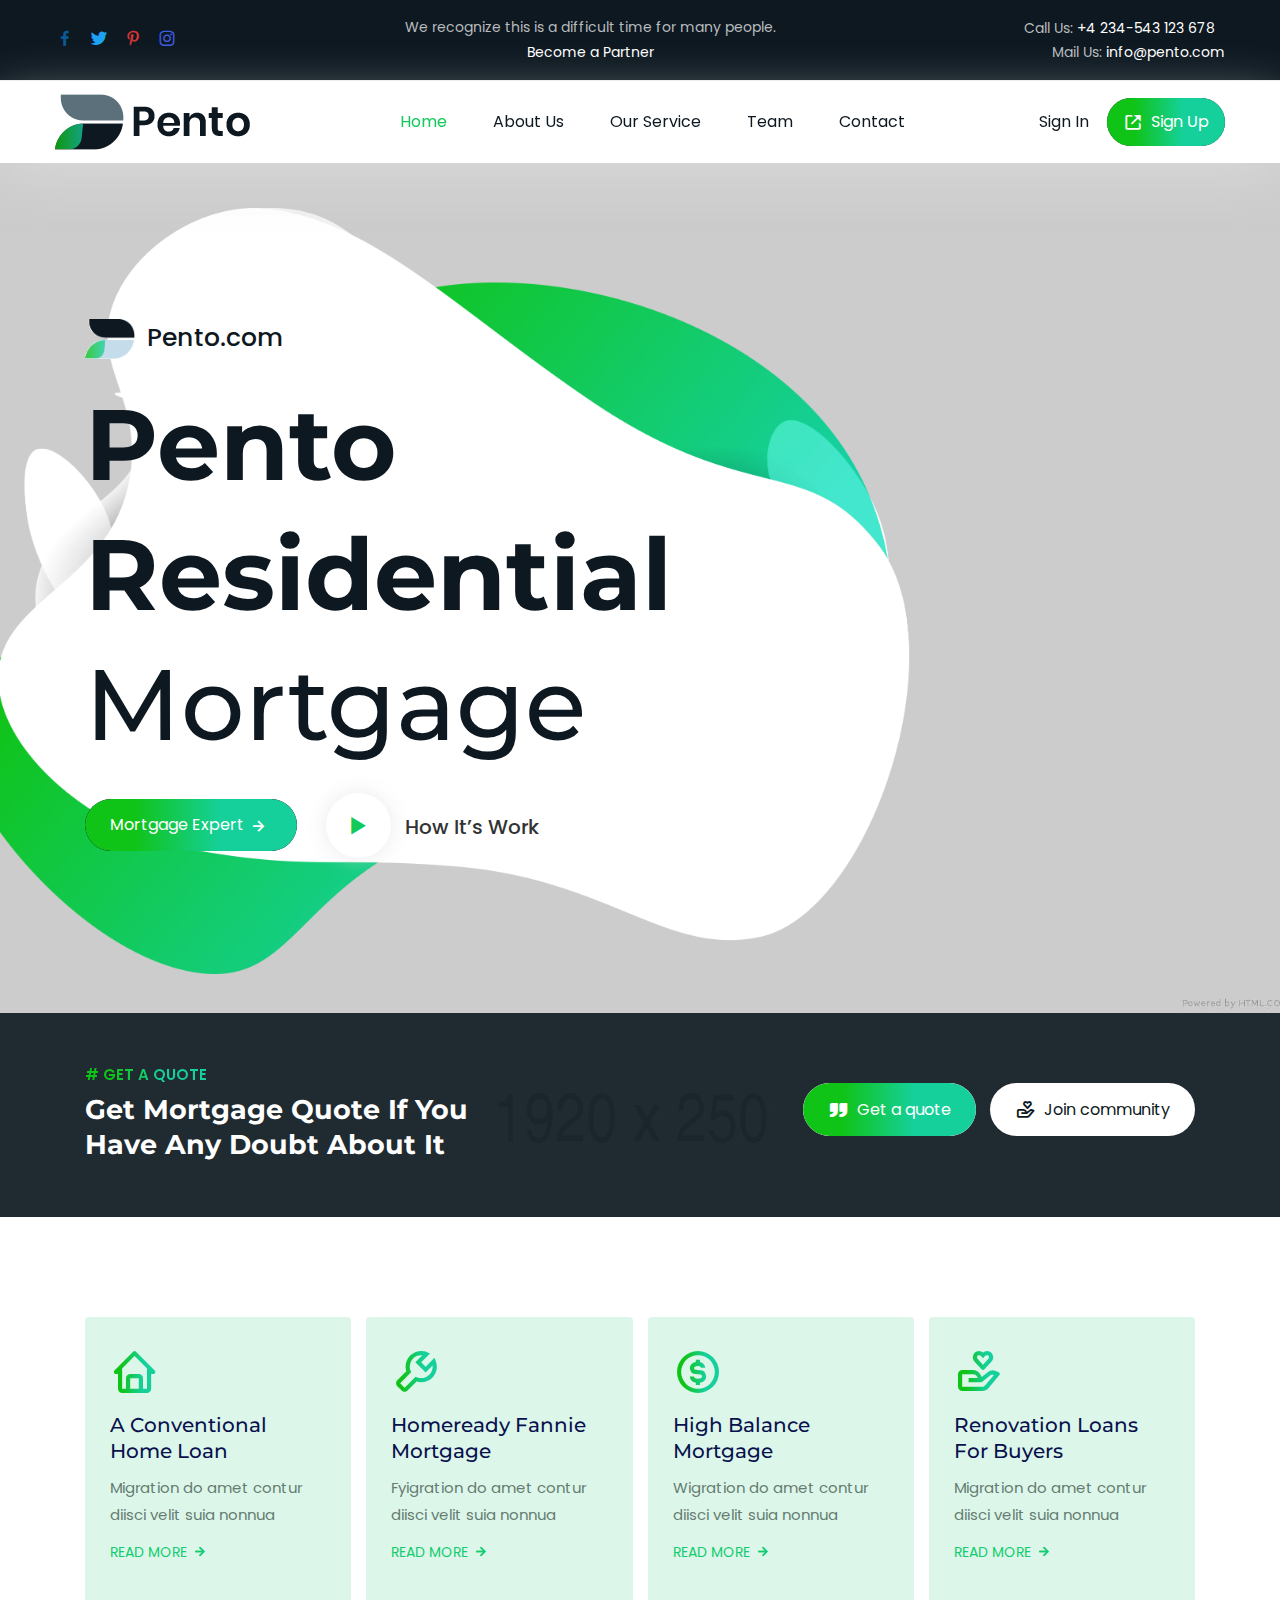
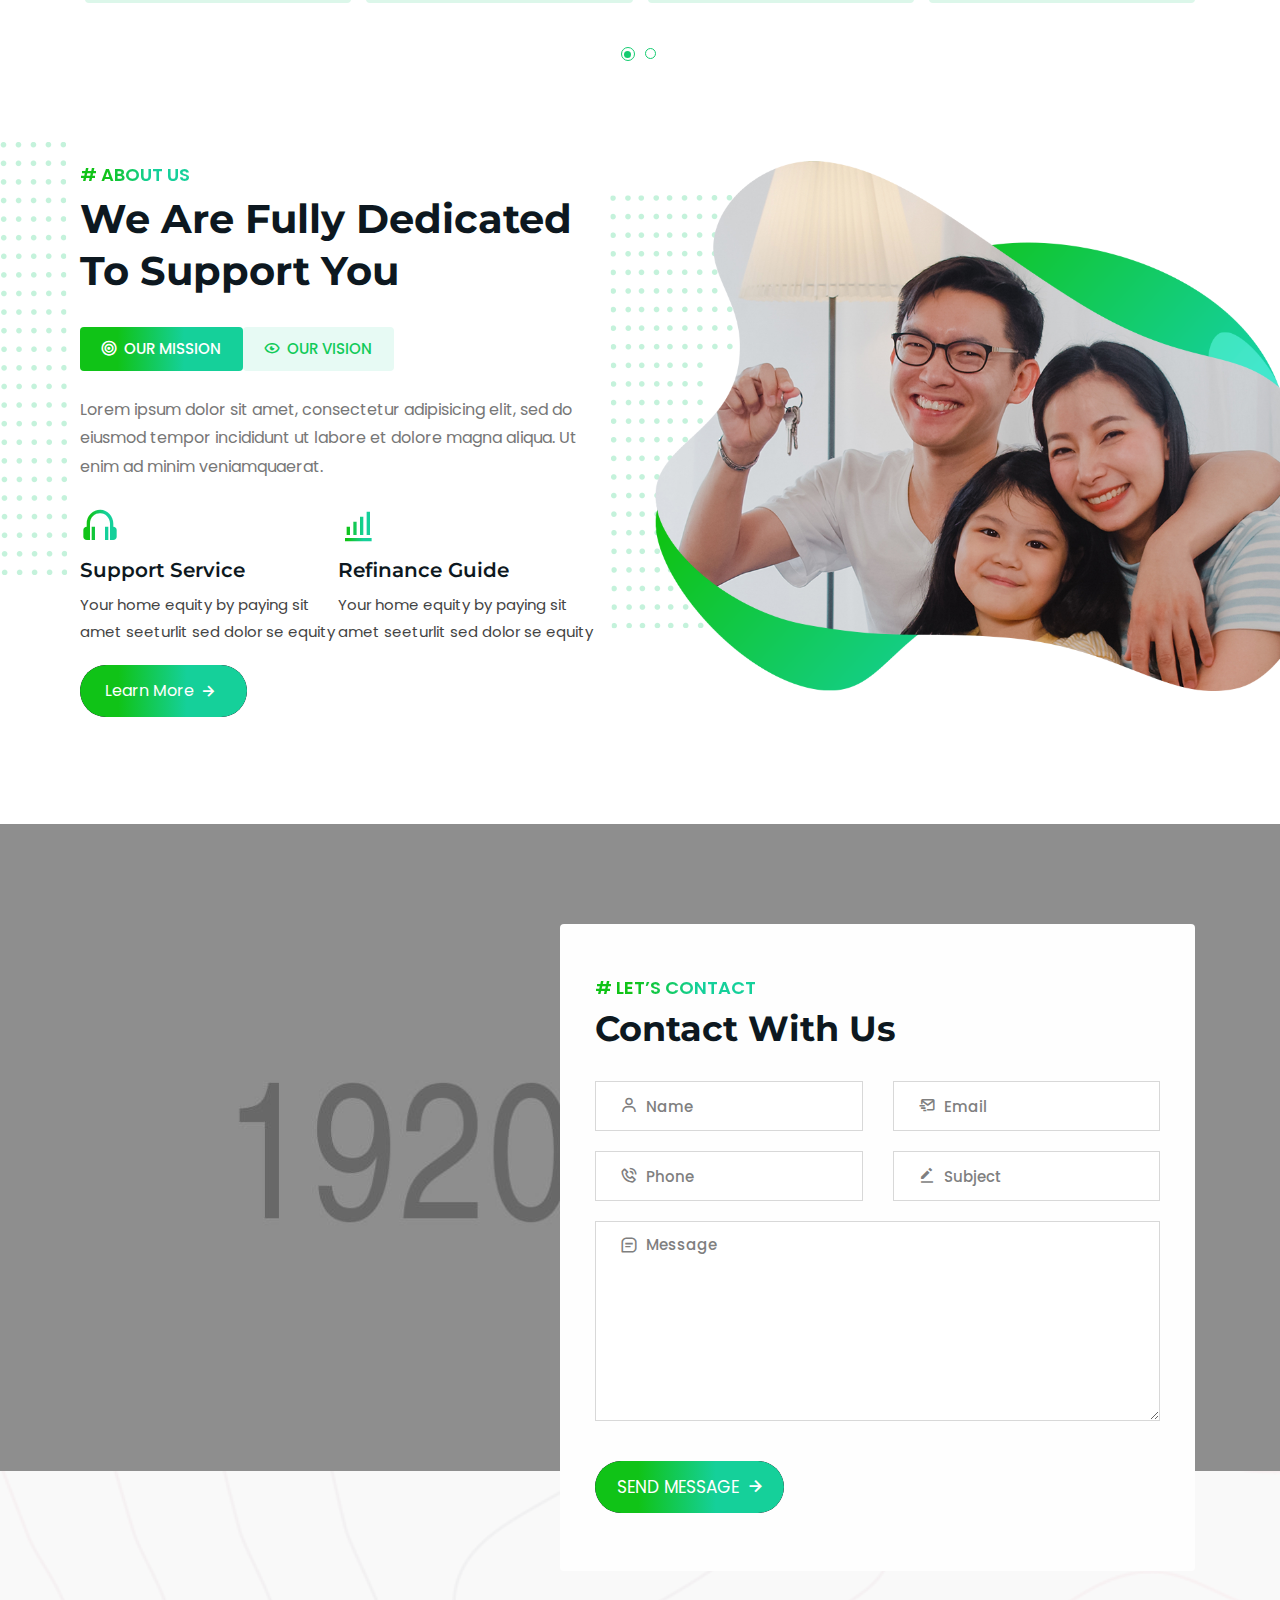
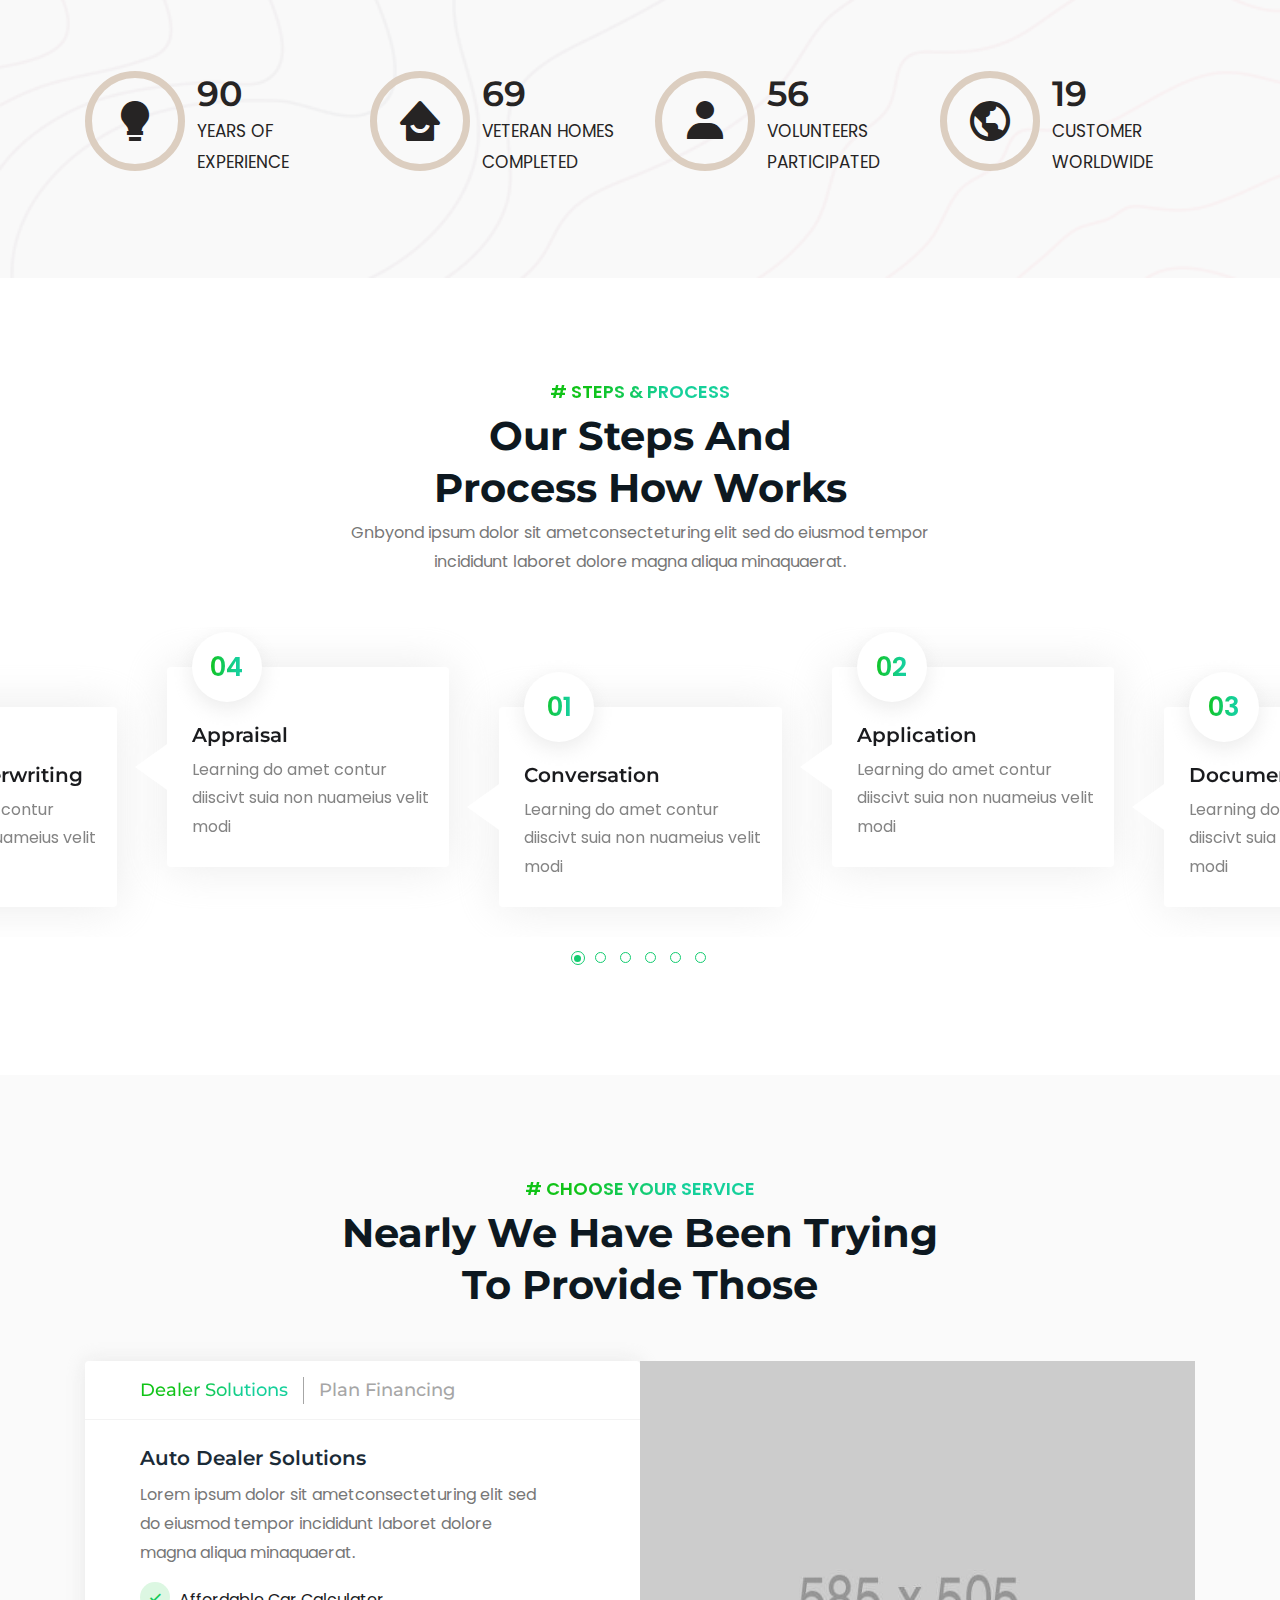
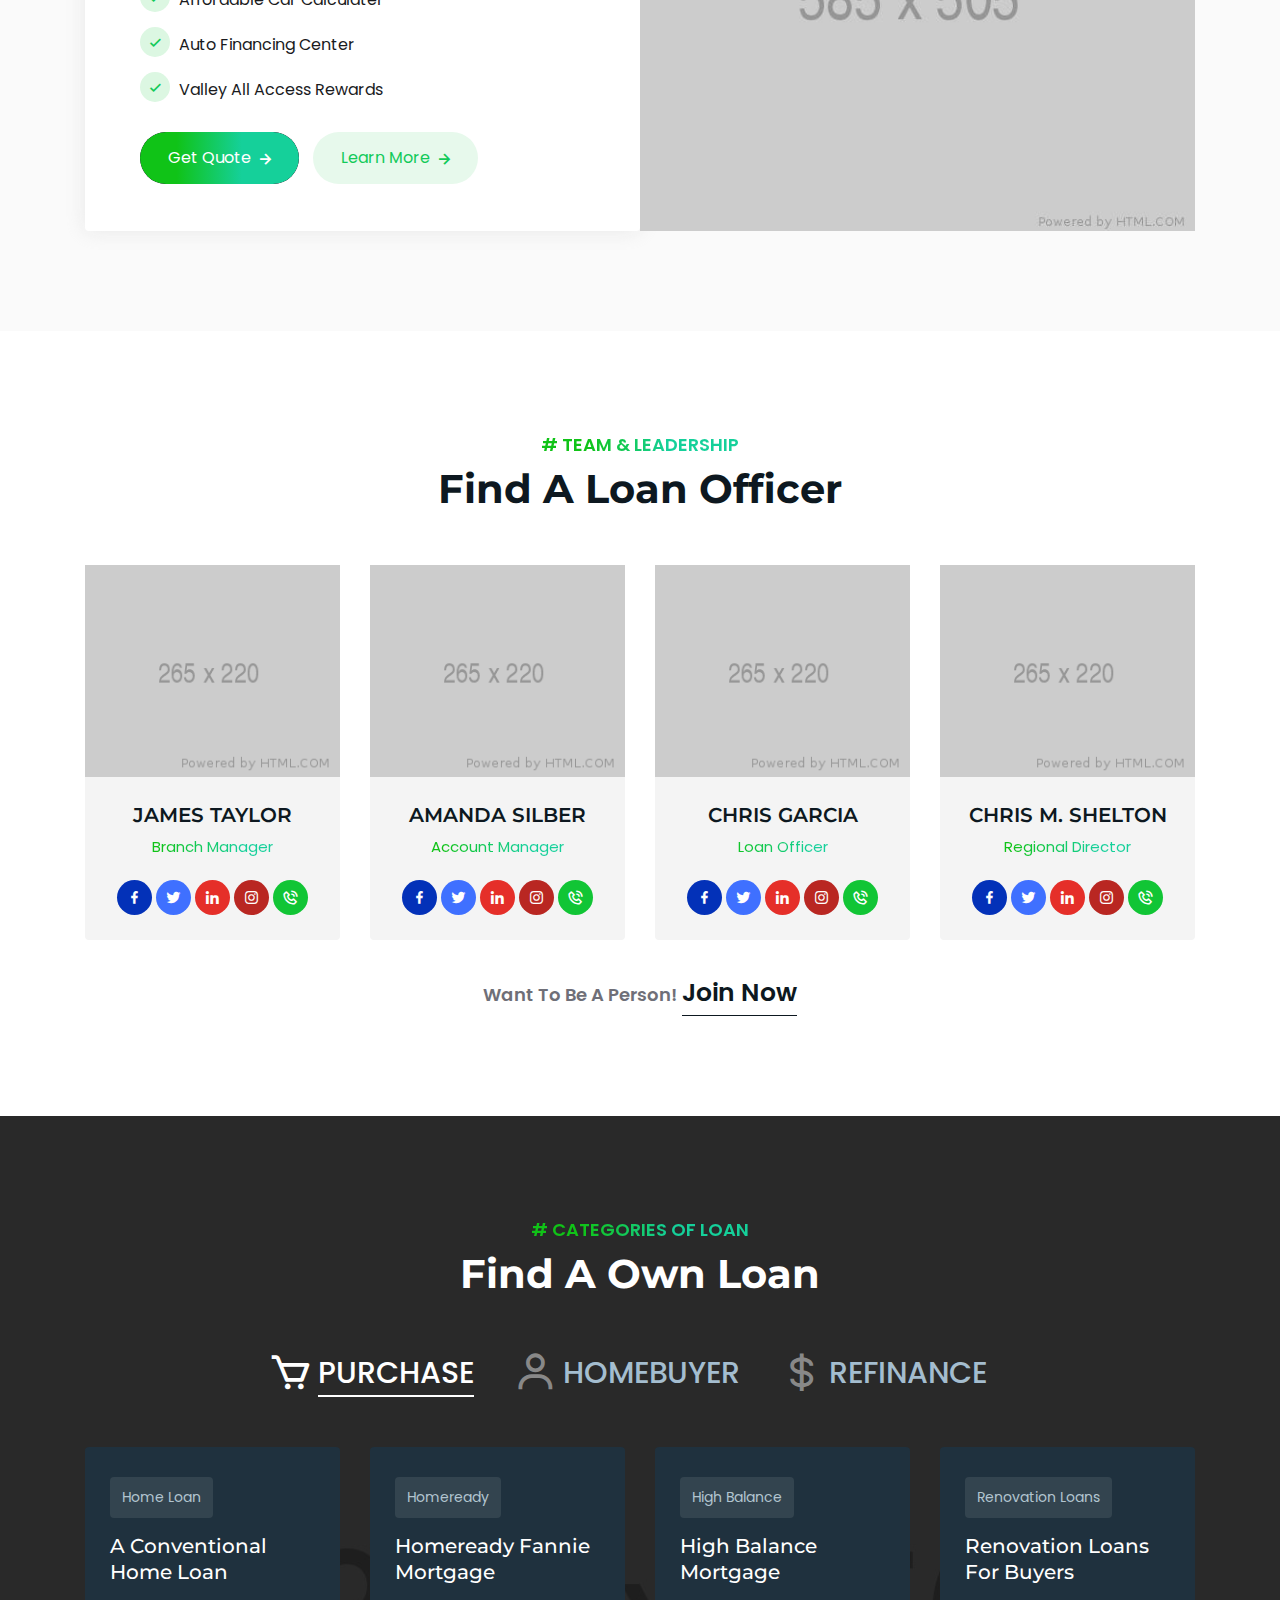
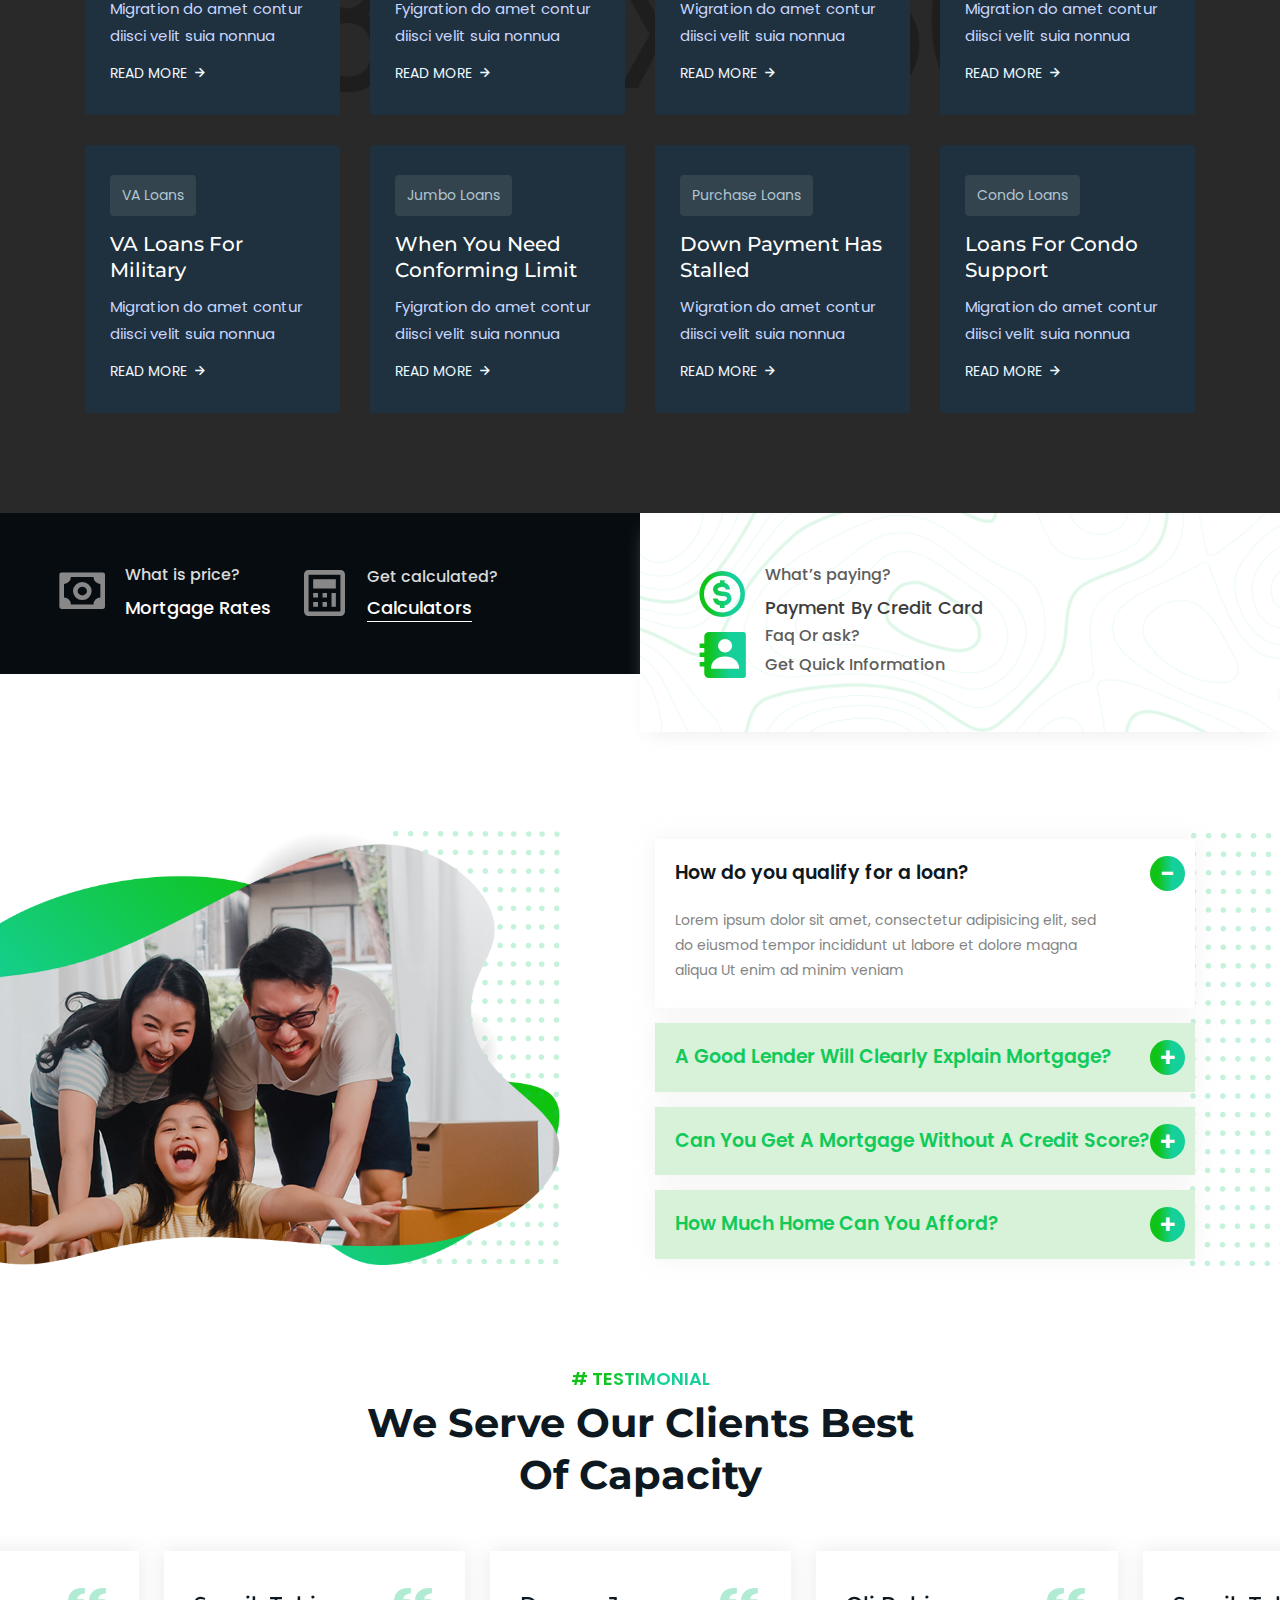
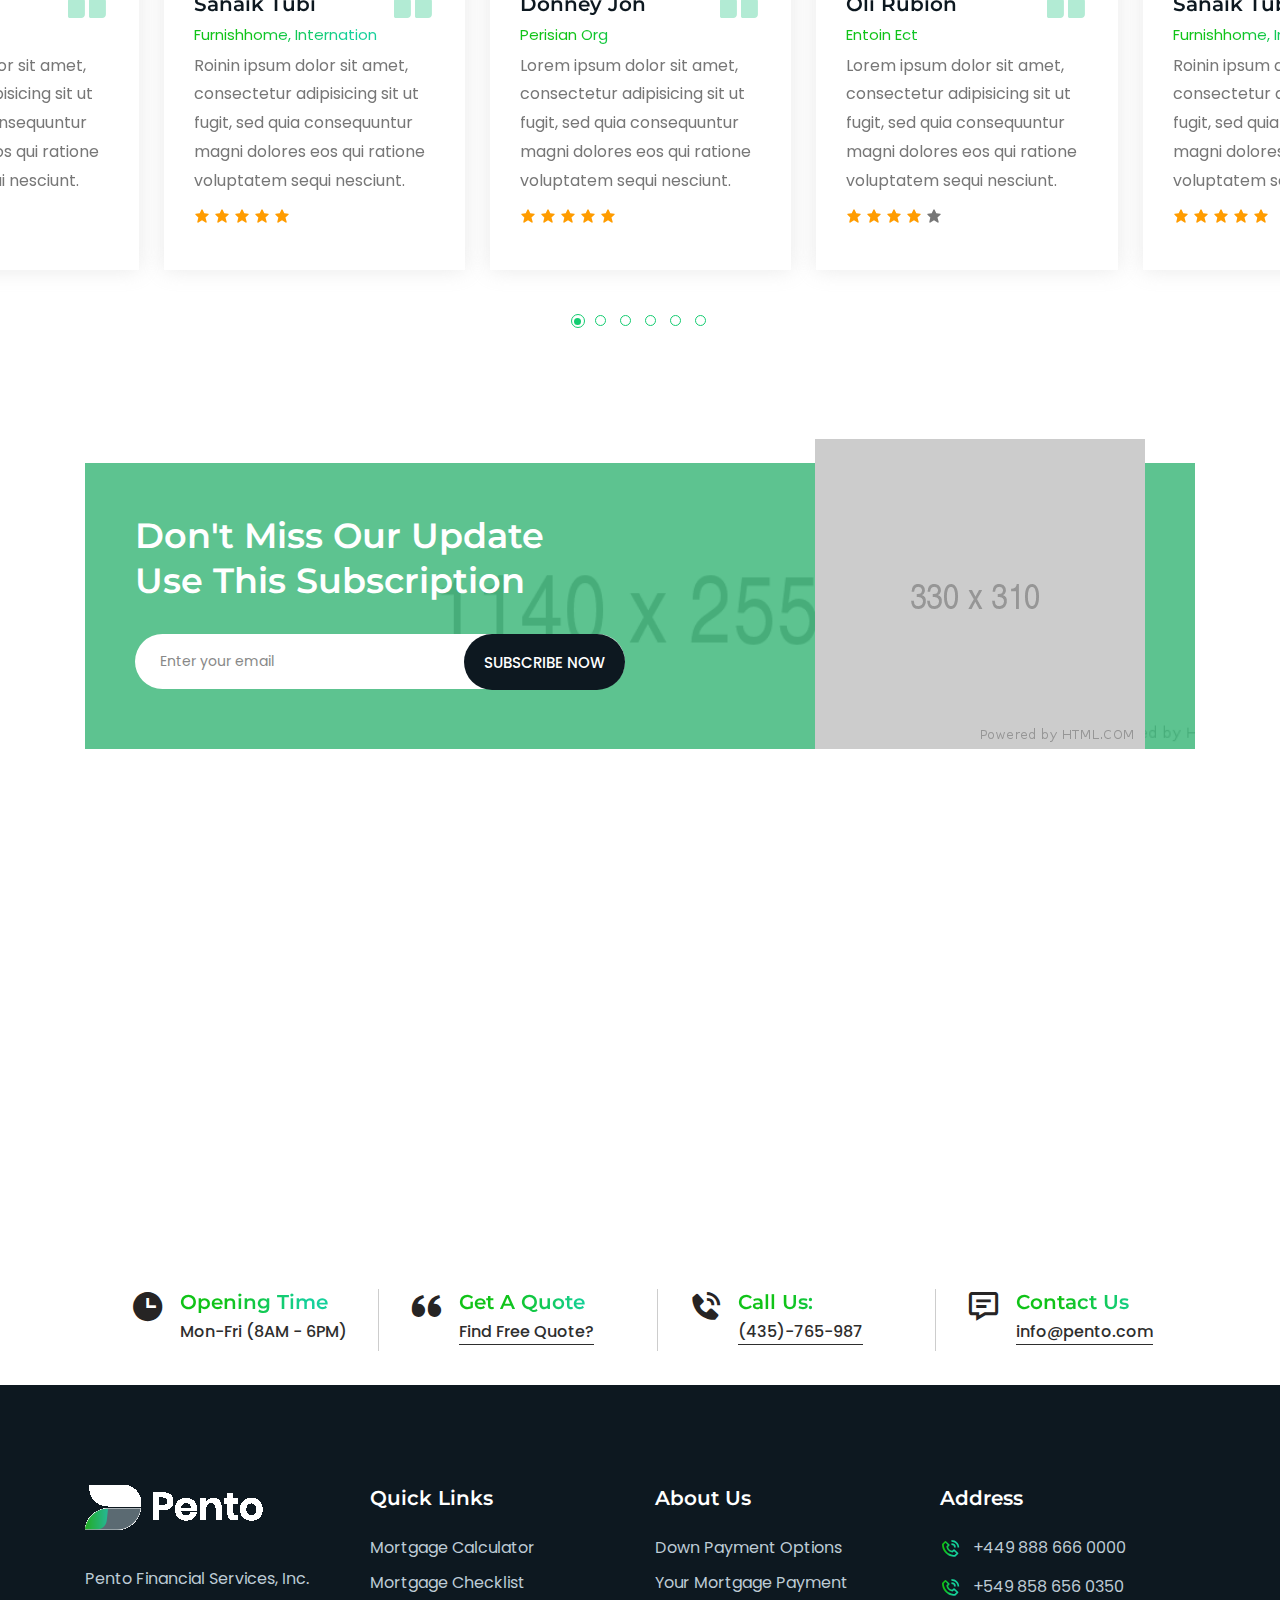
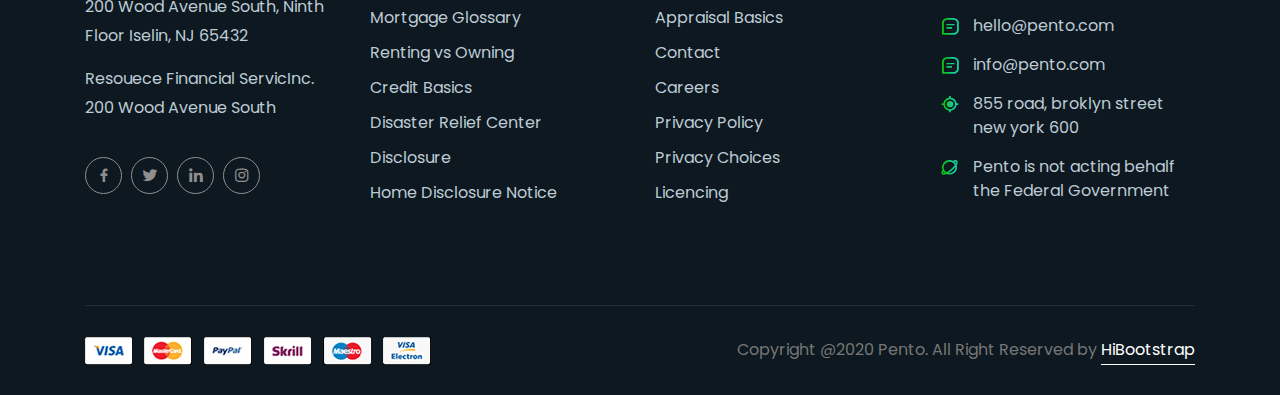
<file: index-6.html>
<!DOCTYPE html>
<html lang="zxx">
    <head>
        <meta charset="UTF-8">
        <meta name="viewport" content="width=device-width, initial-scale=1.0">

        <!-- Bootstrap CSS -->
        <link rel="stylesheet" href="assets/css/bootstrap.min.css">
        <!-- Boxicons CSS -->
        <link rel="stylesheet" href="assets/css/boxicons.min.css">
        <!-- Magnific Popup CSS -->
        <link rel="stylesheet" href="assets/css/magnific-popup.css">
        <!-- Owl Carousel -->
        <link rel="stylesheet" href="assets/css/owl.carousel.min.css">
        <link rel="stylesheet" href="assets/css/owl.theme.default.min.css">
        <!-- Nice Select CSS -->
        <link rel="stylesheet" href="assets/css/nice-select.css">
        <!-- Style CSS -->
        <link rel="stylesheet" href="assets/css/style.css">
        <!-- Responsive CSS -->
        <link rel="stylesheet" href="assets/css/responsive.css">

        <title>Pento - Mortgage Landing Page HTML Template</title>

        <link rel="icon" type="image/png" href="assets/img/favicon.png">
    </head>

    <body data-spy="scroll" data-offset="70">
        <!-- Preloader -->
        <div class="loader">
            <div class="d-table">
                <div class="d-table-cell">
                    <div class="spinner"></div>
                </div>
            </div>
        </div>
        <!-- End Preloader -->

        <!-- Header Top -->
        <div class="one-header-top two-header-top">
            <div class="container-fluid">
                <div class="row align-items-center">
                    <div class="col-lg-3">
                        <div class="header-social">
                            <ul>
                                <li>
                                    <a href="#">
                                        <i class='bx bxl-facebook'></i>
                                    </a>
                                </li>
                                <li>
                                    <a href="#">
                                        <i class='bx bxl-twitter'></i>
                                    </a>
                                </li>
                                <li>
                                    <a href="#">
                                        <i class='bx bxl-pinterest-alt'></i>
                                    </a>
                                </li>
                                <li>
                                    <a href="#">
                                        <i class='bx bxl-instagram'></i>
                                    </a>
                                </li>
                            </ul>
                        </div>
                    </div>
                    <div class="col-lg-5">
                        <div class="header-partner">
                            <p>We recognize this is a difficult time for many people. <a href="#" target="_blank">Become a Partner</a></p>
                        </div>
                    </div>
                    <div class="col-lg-4">
                        <div class="header-call">
                            <ul>
                                <li>
                                    <span>Call Us:</span>
                                    <a href="tel:+4234543123678">+4 234-543 123 678</a>
                                </li>
                                <li>
                                    <span>Mail Us:</span>
                                    <a href="mailto:info@pento.com">info@pento.com</a>
                                </li>
                            </ul>
                        </div>
                    </div>
                </div>
            </div>
        </div>
        <!-- End Header Top -->

        <!-- Navbar -->
        <nav class="navbar navbar-expand-lg navbar-light navbar-light-two sticky-top">
            <a class="navbar-brand" href="index.html">
                <img src="assets/img/logo.png" alt="Logo">
            </a>
            <button class="navbar-toggler" type="button" data-toggle="collapse" data-target="#navbarSupportedContent" aria-controls="navbarSupportedContent" aria-expanded="false" aria-label="Toggle navigation">
                <span class="navbar-toggler-icon"></span>
            </button>
          
            <div class="collapse navbar-collapse" id="navbarSupportedContent">
                <ul class="navbar-nav">
                    <li class="nav-item">
                        <a class="nav-link active" href="#home">Home</a>
                    </li>
                    <li class="nav-item">
                        <a class="nav-link" href="#about">About Us</a>
                    </li>
                    <li class="nav-item">
                        <a class="nav-link" href="#service">Our Service</a>
                    </li>
                    <li class="nav-item">
                        <a class="nav-link" href="#team">Team</a>
                    </li>
                    <li class="nav-item">
                        <a class="nav-link" href="#contact">Contact</a>
                    </li>
                </ul>
            </div>
            <div class="side-nav">
                <a class="side-nav-left" href="#">Sign In</a>
                <a class="side-nav-right" href="#">
                    <i class='bx bx-link-external'></i>
                    Sign Up
                </a>
            </div>
        </nav>
        <!-- End Navbar -->

        <!-- Banner -->
        <div id="home" class="three-banner-area six-banner-area">
            <div class="banner-img">
                <img src="assets/img/home-six/banner-shape.png" alt="Banner">
            </div>
            <div class="d-table">
                <div class="d-table-cell">
                    <div class="container">
                        <div class="banner-content">
                            <span>
                                <img src="assets/img/home-three/banner-icon.png" alt="Banner">
                                Pento.com
                            </span>
                            <h1>Pento Residential <span>Mortgage</span></h1>
                            <ul>
                                <li>
                                    <a class="cmn-banner-btn" href="#" target="_blank">
                                        Mortgage Expert
                                        <i class='bx bx-right-arrow-alt'></i>
                                    </a>
                                </li>
                                <li>
                                    <a class="banner-play popup-youtube" href="https://www.youtube.com/watch?v=aqz-KE-bpKQ">
                                        <i class='bx bx-play'></i>
                                    </a>
                                    <span>How It’s Work</span>
                                </li>
                            </ul>
                        </div>
                    </div>
                </div>
            </div>
        </div>
        <!-- End Banner -->

        <!-- Quote -->
        <div class="five-quote-area six-quote-area">
            <div class="container">
                <div class="row align-items-center">
                    <div class="col-lg-5">
                        <div class="quote-content">
                            <div class="one-section-title three-section-title">
                                <span class="sub-title"># GET A QUOTE</span>
                                <h2>Get Mortgage Quote If You Have Any Doubt About It</h2>
                            </div>
                        </div>
                    </div>
                    <div class="col-lg-7">
                        <div class="quote-wrap">
                            <div class="quote-btn">
                                <a class="quote-btn-left" href="#" target="_blank">
                                    <i class='bx bxs-quote-right'></i>
                                    Get a quote
                                </a>
                                <a class="quote-btn-right" href="#" target="_blank">
                                    <i class='bx bx-donate-heart'></i>
                                    Join community
                                </a>
                            </div>
                        </div>
                    </div>
                </div>
            </div>
        </div>
        <!-- End Quote -->

        <!-- Loan -->
        <section class="three-loan-area five-loan-area six-loan-area ptb-100">
            <div class="container">
                <div class="five-loan-slider owl-theme owl-carousel">
                    <div class="loan-item">
                        <i class='bx bx-home'></i>
                        <h3>A  Conventional Home Loan</h3>
                        <p>Migration do amet contur diisci velit suia nonnua</p>
                        <a href="#" target="_blank">
                            READ MORE
                            <i class='bx bx-right-arrow-alt'></i>
                        </a>
                    </div>  
                    <div class="loan-item">
                        <i class='bx bx-wrench'></i>
                        <h3>Homeready Fannie Mortgage</h3>
                        <p>Fyigration do amet contur diisci velit suia nonnua</p>
                        <a href="#" target="_blank">
                            READ MORE
                            <i class='bx bx-right-arrow-alt'></i>
                        </a>
                    </div>  
                    <div class="loan-item">
                        <i class='bx bx-dollar-circle'></i>
                        <h3>High Balance Mortgage</h3>
                        <p>Wigration do amet contur diisci velit suia nonnua</p>
                        <a href="#" target="_blank">
                            READ MORE
                            <i class='bx bx-right-arrow-alt'></i>
                        </a>
                    </div>  
                    <div class="loan-item">
                        <i class='bx bx-donate-heart'></i>
                        <h3>Renovation Loans For Buyers</h3>
                        <p>Migration do amet contur diisci velit suia nonnua</p>
                        <a href="#" target="_blank">
                            READ MORE
                            <i class='bx bx-right-arrow-alt'></i>
                        </a>
                    </div>  
                    <div class="loan-item">
                        <i class='bx bx-home'></i>
                        <h3>A  Conventional Home Loan</h3>
                        <p>Migration do amet contur diisci velit suia nonnua</p>
                        <a href="#" target="_blank">
                            READ MORE
                            <i class='bx bx-right-arrow-alt'></i>
                        </a>
                    </div>  
                    <div class="loan-item">
                        <i class='bx bx-wrench'></i>
                        <h3>Homeready Fannie Mortgage</h3>
                        <p>Fyigration do amet contur diisci velit suia nonnua</p>
                        <a href="#" target="_blank">
                            READ MORE
                            <i class='bx bx-right-arrow-alt'></i>
                        </a>
                    </div>  
                    <div class="loan-item">
                        <i class='bx bx-dollar-circle'></i>
                        <h3>High Balance Mortgage</h3>
                        <p>Wigration do amet contur diisci velit suia nonnua</p>
                        <a href="#" target="_blank">
                            READ MORE
                            <i class='bx bx-right-arrow-alt'></i>
                        </a>
                    </div>  
                    <div class="loan-item">
                        <i class='bx bx-donate-heart'></i>
                        <h3>Renovation Loans For Buyers</h3>
                        <p>Migration do amet contur diisci velit suia nonnua</p>
                        <a href="#" target="_blank">
                            READ MORE
                            <i class='bx bx-right-arrow-alt'></i>
                        </a>
                    </div>  
                </div>
            </div>
        </section>
        <!-- End Loan -->

        <!-- About -->
        <div id="about" class="three-about-area four-about-area six-about-area pb-70">
            <div class="about-shape">
                <img src="assets/img/home-six/about4.png" alt="Shape">
            </div>
            <div class="container-fluid p-0">
                <div class="row align-items-center m-0">
                    <div class="col-lg-6">
                        <div class="about-content">
                            <div class="one-section-title three-section-title">
                                <span class="sub-title"># ABOUT US</span>
                                <h2>We Are Fully Dedicated To Support You</h2>
                            </div>
                            <div class="about-mission">
                                <ul class="nav nav-pills" id="pills-tab" role="tablist">
                                    <li class="nav-item" role="presentation">
                                        <a class="nav-default active" id="pills-home-tab" data-toggle="pill" href="#pills-home" role="tab" aria-controls="pills-home" aria-selected="true">
                                            <i class='bx bx-bullseye'></i>
                                            OUR MISSION
                                        </a>
                                    </li>
                                    <li class="nav-item" role="presentation">
                                        <a class="nav-default" id="pills-profile-tab" data-toggle="pill" href="#pills-profile" role="tab" aria-controls="pills-profile" aria-selected="false">
                                            <i class='bx bx-show-alt'></i>
                                            OUR VISION
                                        </a>
                                    </li>
                                </ul>
                                <div class="tab-content" id="pills-tabContent">
                                    <div class="tab-pane fade show active" id="pills-home" role="tabpanel" aria-labelledby="pills-home-tab">
                                        <p>Lorem ipsum dolor sit amet, consectetur adipisicing elit, sed do eiusmod tempor incididunt ut labore et dolore magna aliqua. Ut enim ad minim veniamquaerat.</p>
                                        <ul>
                                            <li>
                                                <div class="about-support">
                                                    <i class='bx bx-headphone'></i>
                                                    <h3>Support Service</h3>
                                                    <p>Your home equity by paying sit amet seeturlit sed dolor se equity </p>
                                                </div>
                                            </li>
                                            <li>
                                                <div class="about-support">
                                                    <i class='bx bx-bar-chart-alt'></i>
                                                    <h3>Refinance Guide</h3>
                                                    <p>Your home equity by paying sit amet seeturlit sed dolor se equity </p>
                                                </div>
                                            </li>
                                        </ul>
                                        <a class="cmn-banner-btn" href="#" target="_blank">
                                            Learn More
                                            <i class='bx bx-right-arrow-alt'></i>
                                        </a>
                                    </div>
                                    <div class="tab-pane fade" id="pills-profile" role="tabpanel" aria-labelledby="pills-profile-tab">
                                        <p>Lorem ipsum dolor sit amet, consectetur adipisicing elit, sed do eiusmod tempor incididunt ut labore et dolore magna aliqua. Ut enim ad minim veniamquaerat.</p>
                                        <ul>
                                            <li>
                                                <div class="about-support">
                                                    <i class='bx bx-headphone'></i>
                                                    <h3>Support Service</h3>
                                                    <p>Your home equity by paying sit amet seeturlit sed dolor se equity </p>
                                                </div>
                                            </li>
                                            <li>
                                                <div class="about-support">
                                                    <i class='bx bx-bar-chart-alt'></i>
                                                    <h3>Refinance Guide</h3>
                                                    <p>Your home equity by paying sit amet seeturlit sed dolor se equity </p>
                                                </div>
                                            </li>
                                        </ul>
                                        <a class="cmn-banner-btn" href="#" target="_blank">
                                            Learn More
                                            <i class='bx bx-right-arrow-alt'></i>
                                        </a>
                                    </div>
                                </div>
                            </div>
                        </div>
                    </div>
                    <div class="col-lg-6 pr-0">
                        <div class="about-img">
                            <img src="assets/img/home-six/about1.png" alt="About">
                            <img src="assets/img/home-six/about2.png" alt="About">
                            <img src="assets/img/home-six/about3.png" alt="About">
                        </div>
                    </div>
                </div>
            </div>
        </div>
        <!-- End About -->

        <!-- Contact -->
        <div class="one-contact-area three-contact-area six-contact-area">
            <div class="container">
                <div class="contact-content">
                    <form id="contactForm">
                        <div class="one-section-title three-section-title">
                            <span class="sub-title"># LET’S CONTACT</span>
                            <h2>Contact With Us</h2>
                        </div>
                        <div class="row">
                            <div class="col-sm-6 col-lg-6">
                                <div class="form-group">
                                    <label>
                                        <i class='bx bx-user'></i>
                                    </label>
                                    <input type="text" name="name" id="name" class="form-control" required data-error="Please enter your name" placeholder="Name">
                                    <div class="help-block with-errors"></div>
                                </div>
                            </div>

                            <div class="col-sm-6 col-lg-6">
                                <div class="form-group">
                                    <label>
                                        <i class='bx bx-mail-send'></i>
                                    </label>
                                    <input type="email" name="email" id="email" class="form-control" required data-error="Please enter your email" placeholder="Email">
                                    <div class="help-block with-errors"></div>
                                </div>
                            </div>

                            <div class="col-sm-6 col-lg-6">
                                <div class="form-group">
                                    <label>
                                        <i class='bx bx-phone-call'></i>
                                    </label>
                                    <input type="text" name="phone_number" id="phone_number" required data-error="Please enter your number" class="form-control" placeholder="Phone">
                                    <div class="help-block with-errors"></div>
                                </div>
                            </div>
    
                            <div class="col-sm-6 col-lg-6">
                                <div class="form-group">
                                    <label>
                                        <i class='bx bxs-edit-alt'></i>
                                    </label>
                                    <input type="text" name="msg_subject" id="msg_subject" class="form-control" required data-error="Please enter your subject" placeholder="Subject">
                                    <div class="help-block with-errors"></div>
                                </div>
                            </div>

                            <div class="col-md-12 col-lg-12">
                                <div class="form-group">
                                    <label>
                                        <i class='bx bx-message-square-detail'></i>
                                    </label>
                                    <textarea name="message" class="form-control" id="message" cols="30" rows="8" required data-error="Write your message" placeholder="Message"></textarea>
                                    <div class="help-block with-errors"></div>
                                </div>
                            </div>

                            <div class="col-md-12 col-lg-12">
                                <div class="row m-0">
                                    <div class="col-lg-12 pl-0">
                                        <button type="submit" class="contact-btn btn">
                                            Send Message
                                            <i class='bx bx-right-arrow-alt'></i>
                                        </button>
                                        <div id="msgSubmit" class="h3 text-center hidden"></div>
                                        <div class="clearfix"></div>
                                    </div>
                                </div>
                            </div>
                        </div>
                    </form>
                </div>
            </div>
        </div>
        <!-- End Contact -->

        <!-- Counter -->
        <div class="six-counter-area pb-70">
            <div class="container">
                <div class="row">
                    <div class="col-sm-6 col-lg-3">
                        <div class="counter-item">
                            <ul>
                                <li>
                                    <div class="progress blue">
                                        <span class="progress-left">
                                            <span class="progress-bar"></span>
                                        </span>
                                        <span class="progress-right">
                                            <span class="progress-bar"></span>
                                        </span>
                                        <div class="progress-value">
                                            <i class='bx bxs-bulb'></i>
                                        </div>
                                    </div>
                                </li>
                                <li>
                                    <div class="progress-content">
                                        <h3>90</h3>
                                        <p>Years Of Experience</p>
                                    </div>
                                </li>
                            </ul>
                        </div>
                    </div>
                    <div class="col-sm-6 col-lg-3">
                        <div class="counter-item">
                            <ul>
                                <li>
                                    <div class="progress yellow">
                                        <span class="progress-left">
                                            <span class="progress-bar"></span>
                                        </span>
                                        <span class="progress-right">
                                            <span class="progress-bar"></span>
                                        </span>
                                        <div class="progress-value">
                                            <i class='bx bxs-home-smile'></i>
                                        </div>
                                    </div>
                                </li>
                                <li>
                                    <div class="progress-content">
                                        <h3>69</h3>
                                        <p>VETERAN HOMES COMPLETED</p>
                                    </div>
                                </li>
                            </ul>
                        </div>
                    </div>
                    <div class="col-sm-6 col-lg-3">
                        <div class="counter-item">
                            <ul>
                                <li>
                                    <div class="progress pink">
                                        <span class="progress-left">
                                            <span class="progress-bar"></span>
                                        </span>
                                        <span class="progress-right">
                                            <span class="progress-bar"></span>
                                        </span>
                                        <div class="progress-value">
                                            <i class='bx bxs-user'></i>
                                        </div>
                                    </div>
                                </li>
                                <li>
                                    <div class="progress-content">
                                        <h3>56</h3>
                                        <p>VOLUNTEERS PARTICIPATED</p>
                                    </div>
                                </li>
                            </ul>
                        </div>
                    </div>
                    <div class="col-sm-6 col-lg-3">
                        <div class="counter-item">
                            <ul>
                                <li>
                                    <div class="progress pink">
                                        <span class="progress-left">
                                            <span class="progress-bar"></span>
                                        </span>
                                        <span class="progress-right">
                                            <span class="progress-bar"></span>
                                        </span>
                                        <div class="progress-value">
                                            <i class='bx bx-world'></i>
                                        </div>
                                    </div>
                                </li>
                                <li>
                                    <div class="progress-content">
                                        <h3>19</h3>
                                        <p>CUSTOMER WORLDWIDE</p>
                                    </div>
                                </li>
                            </ul>
                        </div>
                    </div>
                </div>
            </div>
        </div>
        <!-- End Counter -->

        <!-- Step -->
        <div id="service" class="four-step-area five-step-area six-step-area ptb-100">
            <div class="container-fluid">
                <div class="one-section-title three-section-title">
                    <span class="sub-title"># STEPS & PROCESS</span>
                    <h2>Our Steps And Process How Works</h2>
                    <p>Gnbyond ipsum dolor sit ametconsecteturing elit sed do eiusmod tempor incididunt laboret dolore magna aliqua minaquaerat.</p>
                </div>
                <div class="four-step-slider-two owl-theme owl-carousel">
                    <div class="step-item step-one">
                        <div class="step-span">
                            <span>01</span>
                        </div>
                        <h3>Conversation</h3>
                        <p>Learning do amet contur diiscivt suia non nuameius velit modi</p>
                    </div>
                    <div class="step-item">
                        <div class="step-span">
                            <span>02</span>
                        </div>
                        <h3>Application</h3>
                        <p>Learning do amet contur diiscivt suia non nuameius velit modi</p>
                    </div>
                    <div class="step-item step-one">
                        <div class="step-span">
                            <span>03</span>
                        </div>
                        <h3>Documents</h3>
                        <p>Learning do amet contur diiscivt suia non nuameius velit modi</p>
                    </div>
                    <div class="step-item">
                        <div class="step-span">
                            <span>04</span>
                        </div>
                        <h3>Appraisal</h3>
                        <p>Learning do amet contur diiscivt suia non nuameius velit modi</p>
                    </div>
                    <div class="step-item step-one">
                        <div class="step-span">
                            <span>05</span>
                        </div>
                        <h3>Upfront Underwriting</h3>
                        <p>Learning do amet contur diiscivt suia non nuameius velit modi</p>
                    </div>
                    <div class="step-item">
                        <div class="step-span">
                            <span>04</span>
                        </div>
                        <h3>Appraisal</h3>
                        <p>Learning do amet contur diiscivt suia non nuameius velit modi</p>
                    </div>
                </div>
            </div>
        </div>
        <!-- End Step -->

        <!-- Nearly -->
        <div class="six-nearly-area ptb-100">
            <div class="container">
                <div class="one-section-title three-section-title">
                    <span class="sub-title"># CHOOSE YOUR SERVICE</span>
                    <h2>Nearly We Have Been Trying To Provide Those</h2>
                </div>
                <div class="row">
                    <div class="col-lg-6 pr-0">
                        <div class="nearly-content">
                            <nav>
                                <div class="nav nav-tabs" id="nav-tab" role="tablist">
                                    <a class="nav-item nav-default active" id="nav-home-tab" data-toggle="tab" href="#nav-home" role="tab" aria-controls="nav-home" aria-selected="true">
                                        Dealer Solutions
                                    </a>
                                    <a class="nav-item nav-default" id="nav-profile-tab" data-toggle="tab" href="#nav-profile" role="tab" aria-controls="nav-profile" aria-selected="false">
                                        Plan Financing
                                    </a>
                                </div>
                            </nav>
                            <div class="tab-content" id="nav-tabContent">
                                <div class="tab-pane fade show active" id="nav-home" role="tabpanel" aria-labelledby="nav-home-tab">
                                    <h3>Auto Dealer Solutions</h3>
                                    <p>Lorem ipsum dolor sit ametconsecteturing elit sed do eiusmod tempor incididunt laboret dolore magna aliqua minaquaerat.</p>
                                    <ul>
                                        <li>
                                            <i class='bx bx-check'></i>
                                            Affordable Car Calculater
                                        </li>
                                        <li>
                                            <i class='bx bx-check'></i>
                                            Auto Financing Center
                                        </li>
                                        <li>
                                            <i class='bx bx-check'></i>
                                            Valley All Access Rewards
                                        </li>
                                    </ul>
                                    <div class="nearly-btn">
                                        <a class="cmn-banner-btn" href="#" target="_blank">
                                            Get Quote
                                            <i class='bx bx-right-arrow-alt'></i>
                                        </a>
                                        <a class="nearly-btn" href="#" target="_blank">
                                            Learn More
                                            <i class='bx bx-right-arrow-alt'></i>
                                         </a>
                                    </div>
                                </div>
                                <div class="tab-pane fade" id="nav-profile" role="tabpanel" aria-labelledby="nav-profile-tab">
                                    <h3>Auto Dealer Solutions</h3>
                                    <p>Lorem ipsum dolor sit ametconsecteturing elit sed do eiusmod tempor incididunt laboret dolore magna aliqua minaquaerat.</p>
                                    <ul>
                                        <li>
                                            <i class='bx bx-check'></i>
                                            Affordable Car Calculater
                                        </li>
                                        <li>
                                            <i class='bx bx-check'></i>
                                            Auto Financing Center
                                        </li>
                                        <li>
                                            <i class='bx bx-check'></i>
                                            Valley All Access Rewards
                                        </li>
                                    </ul>
                                    <div class="nearly-btn">
                                        <a class="cmn-banner-btn" href="#" target="_blank">
                                            Get Quote
                                            <i class='bx bx-right-arrow-alt'></i>
                                        </a>
                                        <a class="nearly-btn" href="#" target="_blank">
                                            Learn More
                                            <i class='bx bx-right-arrow-alt'></i>
                                         </a>
                                    </div>
                                </div>
                            </div>
                        </div>
                    </div>
                    <div class="col-lg-6 pl-0">
                        <div class="nearly-img">
                            <img src="assets/img/home-six/nearly-main.jpg" alt="Nearly">
                        </div>
                    </div>
                </div>
            </div>
        </div>
        <!-- End Nearly -->

        <!-- Team -->
        <section id="team" class="four-team-area six-team-area ptb-100">
            <div class="container">
                <div class="one-section-title three-section-title">
                    <span class="sub-title"># TEAM & LEADERSHIP</span>
                    <h2>Find A Loan Officer</h2>
                </div>
                <div class="row">
                    <div class="col-sm-6 col-lg-3">
                        <div class="team-item">
                            <img src="assets/img/home-six/team1.png" alt="Team">
                            <div class="team-bottom">
                                <h3>JAMES TAYLOR</h3>
                            <p>Branch Manager</p>
                            <ul>
                                <li>
                                    <a href="#" target="_blank">
                                        <i class='bx bxl-facebook'></i>
                                    </a>
                                </li>
                                <li>
                                    <a href="#" target="_blank">
                                        <i class='bx bxl-twitter'></i>
                                    </a>
                                </li>
                                <li>
                                    <a href="#" target="_blank">
                                        <i class='bx bxl-linkedin'></i>
                                    </a>
                                </li>
                                <li>
                                    <a href="#" target="_blank">
                                        <i class='bx bxl-instagram'></i>
                                    </a>
                                </li>

                                <li>
                                    <a href="tel:123456789">
                                        <i class='bx bx-phone-call'></i>
                                    </a>
                                </li>
                            </ul>
                            </div>
                        </div>
                    </div>
                    <div class="col-sm-6 col-lg-3">
                        <div class="team-item">
                            <img src="assets/img/home-six/team2.png" alt="Team">
                            <div class="team-bottom">
                                <h3>AMANDA SILBER</h3>
                            <p>Account Manager</p>
                            <ul>
                                <li>
                                    <a href="#" target="_blank">
                                        <i class='bx bxl-facebook'></i>
                                    </a>
                                </li>
                                <li>
                                    <a href="#" target="_blank">
                                        <i class='bx bxl-twitter'></i>
                                    </a>
                                </li>
                                <li>
                                    <a href="#" target="_blank">
                                        <i class='bx bxl-linkedin'></i>
                                    </a>
                                </li>
                                <li>
                                    <a href="#" target="_blank">
                                        <i class='bx bxl-instagram'></i>
                                    </a>
                                </li>

                                <li>
                                    <a href="tel:123456789">
                                        <i class='bx bx-phone-call'></i>
                                    </a>
                                </li>
                            </ul>
                            </div>
                        </div>
                    </div>
                    <div class="col-sm-6 col-lg-3">
                        <div class="team-item">
                            <img src="assets/img/home-six/team3.png" alt="Team">
                            <div class="team-bottom">
                                <h3>CHRIS GARCIA</h3>
                            <p>Loan Officer</p>
                            <ul>
                                <li>
                                    <a href="#" target="_blank">
                                        <i class='bx bxl-facebook'></i>
                                    </a>
                                </li>
                                <li>
                                    <a href="#" target="_blank">
                                        <i class='bx bxl-twitter'></i>
                                    </a>
                                </li>
                                <li>
                                    <a href="#" target="_blank">
                                        <i class='bx bxl-linkedin'></i>
                                    </a>
                                </li>
                                <li>
                                    <a href="#" target="_blank">
                                        <i class='bx bxl-instagram'></i>
                                    </a>
                                </li>

                                <li>
                                    <a href="tel:123456789">
                                        <i class='bx bx-phone-call'></i>
                                    </a>
                                </li>
                            </ul>
                            </div>
                        </div>
                    </div>
                    <div class="col-sm-6 col-lg-3">
                        <div class="team-item">
                            <img src="assets/img/home-six/team4.png" alt="Team">
                            <div class="team-bottom">
                                <h3>CHRIS M. SHELTON</h3>
                            <p>Regional Director</p>
                            <ul>
                                <li>
                                    <a href="#" target="_blank">
                                        <i class='bx bxl-facebook'></i>
                                    </a>
                                </li>
                                <li>
                                    <a href="#" target="_blank">
                                        <i class='bx bxl-twitter'></i>
                                    </a>
                                </li>
                                <li>
                                    <a href="#" target="_blank">
                                        <i class='bx bxl-linkedin'></i>
                                    </a>
                                </li>
                                <li>
                                    <a href="#" target="_blank">
                                        <i class='bx bxl-instagram'></i>
                                    </a>
                                </li>

                                <li>
                                    <a href="tel:123456789">
                                        <i class='bx bx-phone-call'></i>
                                    </a>
                                </li>
                            </ul>
                            </div>
                        </div>
                    </div>
                </div>
                <div class="team-join">
                    <p>Want To Be A Person! <a href="#" target="_blank">Join Now</a></p>
                </div>
            </div>
        </section>
        <!-- End Team -->

        <!-- Loan -->
        <section class="three-loan-area seven-loan-area pt-100 pb-70">
            <div class="container">
                <div class="one-section-title three-section-title">
                    <span class="sub-title"># CATEGORIES OF LOAN</span>
                    <h2>Find A Own Loan</h2>
                </div>
                <div class="sorting-menu">
                    <ul> 
                        <li class="filter active" data-filter="all">
                            <i class='bx bx-cart'></i>
                            PURCHASE
                        </li>
                        <li class="filter" data-filter=".tyre">
                            <i class='bx bx-user'></i>
                            HOMEBUYER
                        </li>
                        <li class="filter" data-filter=".web">
                            <i class='bx bx-dollar' ></i>
                            REFINANCE
                        </li>
                    </ul>
                </div>
                <div id="Container" class="row">
                    <div class="col-sm-6 col-lg-3 mix tyre">
                        <div class="loan-item">
                            <span>Home Loan</span>
                            <h3>A  Conventional Home Loan</h3>
                            <p>Migration do amet contur diisci velit suia nonnua</p>
                            <a href="#" target="_blank">
                                READ MORE
                                <i class='bx bx-right-arrow-alt'></i>
                            </a>
                        </div>  
                    </div>
                    <div class="col-sm-6 col-lg-3 mix web">
                        <div class="loan-item">
                            <span>Homeready</span>
                            <h3>Homeready Fannie Mortgage</h3>
                            <p>Fyigration do amet contur diisci velit suia nonnua</p>
                            <a href="#" target="_blank">
                                READ MORE
                                <i class='bx bx-right-arrow-alt'></i>
                            </a>
                        </div>  
                    </div>
                    <div class="col-sm-6 col-lg-3 mix web">
                        <div class="loan-item">
                            <span>High Balance</span>
                            <h3>High Balance Mortgage</h3>
                            <p>Wigration do amet contur diisci velit suia nonnua</p>
                            <a href="#" target="_blank">
                                READ MORE
                                <i class='bx bx-right-arrow-alt'></i>
                            </a>
                        </div>  
                    </div>
                    <div class="col-sm-6 col-lg-3 mix tyre web">
                        <div class="loan-item">
                            <span>Renovation Loans</span>
                            <h3>Renovation Loans For Buyers</h3>
                            <p>Migration do amet contur diisci velit suia nonnua</p>
                            <a href="#" target="_blank">
                                READ MORE
                                <i class='bx bx-right-arrow-alt'></i>
                            </a>
                        </div>  
                    </div>
                    <div class="col-sm-6 col-lg-3 mix web">
                        <div class="loan-item">
                            <span>VA Loans</span>
                            <h3>VA Loans For Military</h3>
                            <p>Migration do amet contur diisci velit suia nonnua</p>
                            <a href="#" target="_blank">
                                READ MORE
                                <i class='bx bx-right-arrow-alt'></i>
                            </a>
                        </div>  
                    </div>
                    <div class="col-sm-6 col-lg-3 mix tyre">
                        <div class="loan-item">
                            <span>Jumbo Loans</span>
                            <h3>When You Need Conforming Limit</h3>
                            <p>Fyigration do amet contur diisci velit suia nonnua</p>
                            <a href="#" target="_blank">
                                READ MORE
                                <i class='bx bx-right-arrow-alt'></i>
                            </a>
                        </div>  
                    </div>
                    <div class="col-sm-6 col-lg-3 mix web">
                        <div class="loan-item">
                            <span>Purchase Loans</span>
                            <h3>Down Payment Has Stalled </h3>
                            <p>Wigration do amet contur diisci velit suia nonnua</p>
                            <a href="#" target="_blank">
                                READ MORE
                                <i class='bx bx-right-arrow-alt'></i>
                            </a>
                        </div>  
                    </div>
                    <div class="col-sm-6 col-lg-3 mix tyre">
                        <div class="loan-item">
                            <span>Condo Loans</span>
                            <h3>Loans For Condo Support</h3>
                            <p>Migration do amet contur diisci velit suia nonnua</p>
                            <a href="#" target="_blank">
                                READ MORE
                                <i class='bx bx-right-arrow-alt'></i>
                            </a>
                        </div>  
                    </div>
                </div>
            </div>
        </section>
        <!-- End Loan -->

        <!-- Time -->
        <div class="two-banner-wrap three-banner-wrap four-banner-wrap">
            <div class="container-fluid p-0">
                <div class="row m-0">
                    <div class="col-lg-6 p-0">
                        <div class="banner-time-left">
                            <ul>
                                <li>
                                    <i class='bx bx-money'></i>
                                    <span>What is price?</span>
                                    <p>Mortgage Rates</p>
                                </li>
                                <li>
                                    <i class='bx bx-calculator'></i>
                                    <span>Get calculated?</span>
                                    <a href="#" target="_blank">Calculators</a>
                                </li>
                            </ul>
                        </div>
                    </div>
                    <div class="col-lg-6 p-0">
                        <div class="banner-time-right">
                            <ul>
                                <li>
                                    <i class='bx bx-dollar-circle'></i>
                                    <span>What’s paying?</span>
                                    <p>Payment By Credit Card</p>
                                </li>
                                <li>
                                    <i class='bx bxs-contact'></i>
                                    <span>Faq Or ask?</span>
                                    <span>Get Quick Information</span>
                                </li>
                            </ul>
                        </div>
                    </div>
                </div>
            </div>
        </div>
        <!-- End Time -->
        
        <!-- FAQ -->
        <div class="one-faq-area four-faq-area six-faq-area pt-100 pb-70">
            <div class="faq-shape">
                <img src="assets/img/home-six/faq4.png" alt="FAQ">
            </div>
            <div class="container-fluid p-0">
                <div class="row align-items-center m-0">
                    <div class="col-lg-6 pl-0">
                        <div class="faq-img">
                            <img src="assets/img/home-six/faq1.png" alt="Faq">
                            <img src="assets/img/home-six/faq2.png" alt="Faq">
                            <img src="assets/img/home-six/faq3.png" alt="Faq">
                        </div>
                    </div>
                    <div class="col-lg-6">
                        <div class="faq-content">
                            <ul class="accordion">
                                <li>
                                    <a>How do you qualify for a loan?</a>
                                    <p>Lorem ipsum dolor sit amet, consectetur adipisicing elit, sed do eiusmod tempor incididunt ut labore et dolore magna aliqua Ut enim ad minim veniam</p>
                                </li>
                                <li>
                                    <a>A Good Lender Will Clearly Explain Mortgage?</a>
                                    <p>Lorem ipsum dolor sit amet, consectetur adipisicing elit, sed do eiusmod tempor incididunt ut labore et dolore magna aliqua Ut enim ad minim veniam</p>
                                </li>
                                <li>
                                    <a>Can You Get A Mortgage Without A Credit Score?</a>
                                    <p>Lorem ipsum dolor sit amet, consectetur adipisicing elit, sed do eiusmod tempor incididunt ut labore et dolore magna aliqua Ut enim ad minim veniam</p>
                                </li>
                                <li>
                                    <a>How Much Home Can You Afford?</a>
                                    <p>Lorem ipsum dolor sit amet, consectetur adipisicing elit, sed do eiusmod tempor incididunt ut labore et dolore magna aliqua Ut enim ad minim veniam</p>
                                </li>
                            </ul>
                        </div>
                    </div>
                </div>
            </div>
        </div>
        <!-- End FAQ -->

        <!-- Lover -->
        <section class="two-lover-area five-lover-area six-lover-area pb-100">
            <div class="container-fluid p-0">
                <div class="one-section-title three-section-title">
                    <span class="sub-title"># TESTIMONIAL</span>
                    <h2>We Serve Our Clients Best Of Capacity</h2>
                </div>
                <div class="six-lover-slider owl-theme owl-carousel">
                    <div class="lover-item">
                        <ul>
                            <li>
                                <div class="lover-content">
                                    <h3>Donney Jon</h3>
                                    <span>Perisian Org</span>
                                    <p>Lorem ipsum dolor sit amet, consectetur adipisicing  sit ut fugit, sed quia consequuntur magni dolores eos qui ratione voluptatem sequi nesciunt.</p>
                                    <ul>
                                        <li>
                                            <i class='bx bxs-star checked'></i>
                                        </li>
                                        <li>
                                            <i class='bx bxs-star checked'></i>
                                        </li>
                                        <li>
                                            <i class='bx bxs-star checked'></i>
                                        </li>
                                        <li>
                                            <i class='bx bxs-star checked'></i>
                                        </li>
                                        <li>
                                            <i class='bx bxs-star checked'></i>
                                        </li>
                                    </ul>
                                    <div class="lover-icon">
                                        <i class='bx bxs-quote-left'></i>
                                    </div>
                                </div>
                            </li>
                        </ul>
                    </div>

                    <div class="lover-item">
                        <ul>
                            <li>
                                <div class="lover-content">
                                    <h3>Oli Rubion</h3>
                                    <span>Entoin Ect</span>
                                    <p>Lorem ipsum dolor sit amet, consectetur adipisicing  sit ut fugit, sed quia consequuntur magni dolores eos qui ratione voluptatem sequi nesciunt.</p>
                                    <ul>
                                        <li>
                                            <i class='bx bxs-star checked'></i>
                                        </li>
                                        <li>
                                            <i class='bx bxs-star checked'></i>
                                        </li>
                                        <li>
                                            <i class='bx bxs-star checked'></i>
                                        </li>
                                        <li>
                                            <i class='bx bxs-star checked'></i>
                                        </li>
                                        <li>
                                            <i class='bx bxs-star'></i>
                                        </li>
                                    </ul>
                                    <div class="lover-icon">
                                        <i class='bx bxs-quote-left'></i>
                                    </div>
                                </div>
                            </li>
                        </ul>
                    </div>

                    <div class="lover-item">
                        <ul>
                            <li>
                                <div class="lover-content">
                                    <h3>Sanaik Tubi</h3>
                                    <span>Furnishhome, Internation</span>
                                    <p>Roinin ipsum dolor sit amet, consectetur adipisicing  sit ut fugit, sed quia consequuntur magni dolores eos qui ratione voluptatem sequi nesciunt.</p>
                                    <ul>
                                        <li>
                                            <i class='bx bxs-star checked'></i>
                                        </li>
                                        <li>
                                            <i class='bx bxs-star checked'></i>
                                        </li>
                                        <li>
                                            <i class='bx bxs-star checked'></i>
                                        </li>
                                        <li>
                                            <i class='bx bxs-star checked'></i>
                                        </li>
                                        <li>
                                            <i class='bx bxs-star checked'></i>
                                        </li>
                                    </ul>
                                    <div class="lover-icon">
                                        <i class='bx bxs-quote-left'></i>
                                    </div>
                                </div>
                            </li>
                        </ul>
                    </div>

                    <div class="lover-item">
                        <ul>
                            <li>
                                <div class="lover-content">
                                    <h3>Donney Jon</h3>
                                    <span>Perisian Org</span>
                                    <p>Lorem ipsum dolor sit amet, consectetur adipisicing  sit ut fugit, sed quia consequuntur magni dolores eos qui ratione voluptatem sequi nesciunt.</p>
                                    <ul>
                                        <li>
                                            <i class='bx bxs-star checked'></i>
                                        </li>
                                        <li>
                                            <i class='bx bxs-star checked'></i>
                                        </li>
                                        <li>
                                            <i class='bx bxs-star checked'></i>
                                        </li>
                                        <li>
                                            <i class='bx bxs-star checked'></i>
                                        </li>
                                        <li>
                                            <i class='bx bxs-star checked'></i>
                                        </li>
                                    </ul>
                                    <div class="lover-icon">
                                        <i class='bx bxs-quote-left'></i>
                                    </div>
                                </div>
                            </li>
                        </ul>
                    </div>

                    <div class="lover-item">
                        <ul>
                            <li>
                                <div class="lover-content">
                                    <h3>Oli Rubion</h3>
                                    <span>Entoin Ect</span>
                                    <p>Lorem ipsum dolor sit amet, consectetur adipisicing  sit ut fugit, sed quia consequuntur magni dolores eos qui ratione voluptatem sequi nesciunt.</p>
                                    <ul>
                                        <li>
                                            <i class='bx bxs-star checked'></i>
                                        </li>
                                        <li>
                                            <i class='bx bxs-star checked'></i>
                                        </li>
                                        <li>
                                            <i class='bx bxs-star checked'></i>
                                        </li>
                                        <li>
                                            <i class='bx bxs-star checked'></i>
                                        </li>
                                        <li>
                                            <i class='bx bxs-star'></i>
                                        </li>
                                    </ul>
                                    <div class="lover-icon">
                                        <i class='bx bxs-quote-left'></i>
                                    </div>
                                </div>
                            </li>
                        </ul>
                    </div>

                    <div class="lover-item">
                        <ul>
                            <li>
                                <div class="lover-content">
                                    <h3>Sanaik Tubi</h3>
                                    <span>Furnishhome, Internation</span>
                                    <p>Roinin ipsum dolor sit amet, consectetur adipisicing  sit ut fugit, sed quia consequuntur magni dolores eos qui ratione voluptatem sequi nesciunt.</p>
                                    <ul>
                                        <li>
                                            <i class='bx bxs-star checked'></i>
                                        </li>
                                        <li>
                                            <i class='bx bxs-star checked'></i>
                                        </li>
                                        <li>
                                            <i class='bx bxs-star checked'></i>
                                        </li>
                                        <li>
                                            <i class='bx bxs-star checked'></i>
                                        </li>
                                        <li>
                                            <i class='bx bxs-star checked'></i>
                                        </li>
                                    </ul>
                                    <div class="lover-icon">
                                        <i class='bx bxs-quote-left'></i>
                                    </div>
                                </div>
                            </li>
                        </ul>
                    </div>
                </div>
            </div>
        </section>
        <!-- End Lover -->

        <!-- Subscribe -->
        <section class="one-subscribe-area five-subscribe-area six-subscribe-area pb-100">
            <div class="container">
                <div class="row">
                    <div class="col-md-12">
                        <div class="subscribe-wrap">
                            <h2>Don't Miss Our Update Use This Subscription</h2>
    
                            <form class="newsletter-form" data-toggle="validator">
                                <input type="email" class="form-control" placeholder="Enter your email" name="EMAIL" required autocomplete="off">
        
                                <button class="btn subscribe-btn" type="submit">
                                    Subscribe now
                                </button>
                                <div id="validator-newsletter" class="form-result"></div>
                            </form>
                            <div class="sub-img">
                                <img src="assets/img/home-six/sub-main.png" alt="Subscribe">
                            </div>
                        </div>
                    </div>
                </div>
            </div>
        </section>
        <!-- End Subscribe -->

        <!-- Map -->
        <div class="four-map-area">
            <div class="container-fluid p-0">
                <iframe id="map" src="https://www.google.com/maps/embed?pb=!1m18!1m12!1m3!1d59843174.53779284!2d62.17507173408573!3d23.728204508550373!2m3!1f0!2f0!3f0!3m2!1i1024!2i768!4f13.1!3m3!1m2!1s0x3663f18a24cbe857%3A0xa9416bfcd3a0f459!2sAsia!5e0!3m2!1sen!2sbd!4v1592754785579!5m2!1sen!2sbd" allowfullscreen="" aria-hidden="false" tabindex="0"></iframe>
            </div>
        </div>
        <!-- End Map -->

        <!-- Hour -->
        <div class="six-hour-area">
            <div class="container-fluid">
                <div class="row">
                    <div class="col-sm-6 col-lg-3">
                        <div class="hour-item">
                            <i class='bx bxs-time'></i>
                            <div class="hour-inner">
                                <h3>Opening Time</h3>
                                <span>Mon-Fri (8AM - 6PM)</span>
                            </div>
                        </div>
                    </div>
                    <div class="col-sm-6 col-lg-3">
                        <div class="hour-item">
                            <i class='bx bxs-quote-alt-left'></i>
                            <div class="hour-inner">
                                <h3>Get A Quote</h3>
                                <a href="#" target="_blank">Find Free Quote?</a>
                            </div>
                        </div>
                    </div>
                    <div class="col-sm-6 col-lg-3">
                        <div class="hour-item">
                            <i class='bx bxs-phone-call'></i>
                            <div class="hour-inner">
                                <h3>Call Us:</h3>
                                <a href="tel:(435)-765-987">(435)-765-987</a>
                            </div>
                        </div>
                    </div>
                    <div class="col-sm-6 col-lg-3">
                        <div class="hour-item hour-right">
                            <i class='bx bx-message-detail'></i>
                            <div class="hour-inner">
                                <h3>Contact Us</h3>
                                <a href="mailto:info@pento.com">info@pento.com</a>
                            </div>
                        </div>
                    </div>
                </div>
            </div>
        </div>
        <!-- End Hour -->

        <!-- Footer -->
        <footer id="contact" class="one-footer-area pt-100">
            <div class="container">
                <div class="row">
                    <div class="col-sm-6 col-lg-3">
                        <div class="footer-item">
                            <div class="footer-logo">
                                <a href="#">
                                    <img src="assets/img/logo-two.png" alt="Logo">
                                </a>
                                <p>Pento Financial Services, Inc. 200 Wood Avenue South, Ninth Floor Iselin, NJ 65432</p>
                                <p>Resouece Financial ServicInc. 200 Wood Avenue South</p>
                                <ul>
                                    <li>
                                        <a href="#" target="_blank">
                                            <i class='bx bxl-facebook'></i>
                                        </a>
                                    </li>
                                    <li>
                                        <a href="#" target="_blank">
                                            <i class='bx bxl-twitter'></i>
                                        </a>
                                    </li>
                                    <li>
                                        <a href="#" target="_blank">
                                            <i class='bx bxl-linkedin'></i>
                                        </a>
                                    </li>
                                    <li>
                                        <a href="#" target="_blank">
                                            <i class='bx bxl-instagram'></i>
                                        </a>
                                    </li>
                                </ul>
                            </div>
                        </div>
                    </div>
                    <div class="col-sm-6 col-lg-3">
                        <div class="footer-item">
                            <div class="footer-quick">
                                <h3>Quick Links</h3>
                                <ul>
                                    <li>
                                        <a href="#" target="_blank">Mortgage Calculator</a>
                                    </li>
                                    <li>
                                        <a href="#" target="_blank">Mortgage Checklist</a>
                                    </li>
                                    <li>
                                        <a href="#" target="_blank">Mortgage Glossary</a>
                                    </li>
                                    <li>
                                        <a href="#" target="_blank">Renting vs Owning</a>
                                    </li>
                                    <li>
                                        <a href="#" target="_blank">Credit Basics</a>
                                    </li>
                                    <li>
                                        <a href="#" target="_blank">Disaster Relief Center</a>
                                    </li>
                                    <li>
                                        <a href="#" target="_blank">Disclosure</a>
                                    </li>
                                    <li>
                                        <a href="#" target="_blank">Home Disclosure Notice</a>
                                    </li>
                                </ul>
                            </div>
                        </div>
                    </div>
                    <div class="col-sm-6 col-lg-3">
                        <div class="footer-item">
                            <div class="footer-quick">
                                <h3>About Us</h3>
                                <ul>
                                    <li>
                                        <a href="#" target="_blank">Down Payment Options</a>
                                    </li>
                                    <li>
                                        <a href="#" target="_blank">Your Mortgage Payment</a>
                                    </li>
                                    <li>
                                        <a href="#" target="_blank">Appraisal Basics</a>
                                    </li>
                                    <li>
                                        <a href="#" target="_blank">Contact</a>
                                    </li>
                                    <li>
                                        <a href="#" target="_blank">Careers</a>
                                    </li>
                                    <li>
                                        <a href="#" target="_blank">Privacy Policy</a>
                                    </li>
                                    <li>
                                        <a href="#" target="_blank">Privacy Choices</a>
                                    </li>
                                    <li>
                                        <a href="#" target="_blank">Licencing</a>
                                    </li>
                                </ul>
                            </div>
                        </div>
                    </div>
                    <div class="col-sm-6 col-lg-3">
                        <div class="footer-item">
                            <div class="footer-address">
                                <h3>Address</h3>
                                <ul>
                                    <li>
                                        <i class='bx bx-phone-call'></i>
                                        <a href="tel:+4498886660000">+449 888 666 0000</a>
                                    </li>
                                    <li>
                                        <i class='bx bx-phone-call'></i>
                                        <a href="tel:+5498586560350">+549 858 656 0350</a>
                                    </li>
                                    <li>
                                        <i class='bx bx-message-square-detail'></i>
                                        <a href="mailto:hello@pento.com">hello@pento.com</a>
                                    </li>
                                    <li>
                                        <i class='bx bx-message-square-detail'></i>
                                        <a href="mailto:info@pento.com">info@pento.com</a>
                                    </li>
                                    <li>
                                        <i class='bx bx-current-location' ></i>
                                        855 road, broklyn street new york 600
                                    </li>
                                    <li>
                                        <i class='bx bx-planet' ></i>
                                        Pento is not acting behalf the Federal Government
                                    </li>
                                </ul>
                            </div>
                        </div>
                    </div>
                </div>
                <div class="copyright-area">
                    <div class="row align-items-center">
                        <div class="col-lg-6">
                            <div class="copyright-item">
                                <ul>
                                    <li>
                                        <a href="#" target="_blank">
                                            <img src="assets/img/home-one/visa.jpg" alt="Method">
                                        </a>
                                    </li>
                                    <li>
                                        <a href="#" target="_blank">
                                            <img src="assets/img/home-one/master-card.jpg" alt="Method">
                                        </a>
                                    </li>
                                    <li>
                                        <a href="#" target="_blank">
                                            <img src="assets/img/home-one/paypal.jpg" alt="Method">
                                        </a>
                                    </li>
                                    <li>
                                        <a href="#" target="_blank">
                                            <img src="assets/img/home-one/skrill.jpg" alt="Method">
                                        </a>
                                    </li>
                                    <li>
                                        <a href="#" target="_blank">
                                            <img src="assets/img/home-one/master-card2.jpg" alt="Method">
                                        </a>
                                    </li>
                                    <li>
                                        <a href="#" target="_blank">
                                            <img src="assets/img/home-one/visa2.jpg" alt="Method">
                                        </a>
                                    </li>
                                </ul>
                            </div>
                        </div>
                        <div class="col-lg-6">
                            <div class="copyright-item">
                                <p>Copyright @2020 Pento. All Right Reserved by <a href="https://hibootstrap.com/" target="_blank">HiBootstrap</a></p>
                            </div>
                        </div>
                    </div>
                </div>
            </div>
        </footer>
        <!-- End Footer -->


        <!-- Essential JS -->
        <script src="assets/js/jquery-3.5.1.min.js"></script>
        <script src="assets/js/popper.min.js"></script>
        <script src="assets/js/bootstrap.min.js"></script>
        <!-- Magnific Popup JS -->
        <script src="assets/js/jquery.magnific-popup.min.js"></script>
        <!-- Owl Carousel JS -->
        <script src="assets/js/owl.carousel.min.js"></script>
        <!-- Nice Select JS -->
        <script src="assets/js/jquery.nice-select.min.js"></script>
        <!-- Form Ajaxchimp JS -->
		<script src="assets/js/jquery.ajaxchimp.min.js"></script>
		<!-- Form Validator JS -->
		<script src="assets/js/form-validator.min.js"></script>
		<!-- Contact JS -->
        <script src="assets/js/contact-form-script.js"></script>
        <!-- Mixitup JS -->
        <script src="assets/js/jquery.mixitup.min.js"></script>
        <!-- Custom JS -->
        <script src="assets/js/custom.js"></script>
    </body>
</html>
</file>
<file: assets/css/nice-select.css>
.nice-select {
  -webkit-tap-highlight-color: transparent;
  background-color: #fff;
  border-radius: 5px;
  border: solid 1px #e8e8e8;
  box-sizing: border-box;
  clear: both;
  cursor: pointer;
  display: block;
  float: left;
  font-family: inherit;
  font-size: 14px;
  font-weight: normal;
  height: 42px;
  line-height: 40px;
  outline: none;
  padding-left: 18px;
  padding-right: 30px;
  position: relative;
  text-align: left !important;
  -webkit-transition: all 0.2s ease-in-out;
  transition: all 0.2s ease-in-out;
  -webkit-user-select: none;
     -moz-user-select: none;
      -ms-user-select: none;
          user-select: none;
  white-space: nowrap;
  width: auto; }
  .nice-select:hover {
    border-color: #dbdbdb; }
  .nice-select:active, .nice-select.open, .nice-select:focus {
    border-color: #999; }
  .nice-select:after {
    border-bottom: 2px solid #999;
    border-right: 2px solid #999;
    content: '';
    display: block;
    height: 5px;
    margin-top: -4px;
    pointer-events: none;
    position: absolute;
    right: 12px;
    top: 50%;
    -webkit-transform-origin: 66% 66%;
        -ms-transform-origin: 66% 66%;
            transform-origin: 66% 66%;
    -webkit-transform: rotate(45deg);
        -ms-transform: rotate(45deg);
            transform: rotate(45deg);
    -webkit-transition: all 0.15s ease-in-out;
    transition: all 0.15s ease-in-out;
    width: 5px; }
  .nice-select.open:after {
    -webkit-transform: rotate(-135deg);
        -ms-transform: rotate(-135deg);
            transform: rotate(-135deg); }
  .nice-select.open .list {
    opacity: 1;
    pointer-events: auto;
    -webkit-transform: scale(1) translateY(0);
        -ms-transform: scale(1) translateY(0);
            transform: scale(1) translateY(0); }
  .nice-select.disabled {
    border-color: #ededed;
    color: #999;
    pointer-events: none; }
    .nice-select.disabled:after {
      border-color: #cccccc; }
  .nice-select.wide {
    width: 100%; }
    .nice-select.wide .list {
      left: 0 !important;
      right: 0 !important; }
  .nice-select.right {
    float: right; }
    .nice-select.right .list {
      left: auto;
      right: 0; }
  .nice-select.small {
    font-size: 12px;
    height: 36px;
    line-height: 34px; }
    .nice-select.small:after {
      height: 4px;
      width: 4px; }
    .nice-select.small .option {
      line-height: 34px;
      min-height: 34px; }
  .nice-select .list {
    background-color: #fff;
    border-radius: 5px;
    box-shadow: 0 0 0 1px rgba(68, 68, 68, 0.11);
    box-sizing: border-box;
    margin-top: 4px;
    opacity: 0;
    overflow: hidden;
    padding: 0;
    pointer-events: none;
    position: absolute;
    top: 100%;
    left: 0;
    -webkit-transform-origin: 50% 0;
        -ms-transform-origin: 50% 0;
            transform-origin: 50% 0;
    -webkit-transform: scale(0.75) translateY(-21px);
        -ms-transform: scale(0.75) translateY(-21px);
            transform: scale(0.75) translateY(-21px);
    -webkit-transition: all 0.2s cubic-bezier(0.5, 0, 0, 1.25), opacity 0.15s ease-out;
    transition: all 0.2s cubic-bezier(0.5, 0, 0, 1.25), opacity 0.15s ease-out;
    z-index: 9; }
    .nice-select .list:hover .option:not(:hover) {
      background-color: transparent !important; }
  .nice-select .option {
    cursor: pointer;
    font-weight: 400;
    line-height: 40px;
    list-style: none;
    min-height: 40px;
    outline: none;
    padding-left: 18px;
    padding-right: 29px;
    text-align: left;
    -webkit-transition: all 0.2s;
    transition: all 0.2s; }
    .nice-select .option:hover, .nice-select .option.focus, .nice-select .option.selected.focus {
      background-color: #f6f6f6; }
    .nice-select .option.selected {
      font-weight: bold; }
    .nice-select .option.disabled {
      background-color: transparent;
      color: #999;
      cursor: default; }

.no-csspointerevents .nice-select .list {
  display: none; }

.no-csspointerevents .nice-select.open .list {
  display: block; }
</file>
<file: assets/css/style.css>
/*
@File: Pento Template Style

* This file contains the styling for the actual template, this
is the file you need to edit to change the look of the
template.

This files table contents are outlined below>>>>>

*******************************************
*******************************************

** - Default CSS
** - Home One CSS
** - Home Two CSS
** - Home Three CSS
** - Home Four CSS
** - Home Five CSS
** - Home Six CSS
** - Preloader CSS
** - Back to Top CSS
*/
@import url("https://fonts.googleapis.com/css2?family=Poppins:wght@400;500;600;700&display=swap");
@import url("https://fonts.googleapis.com/css2?family=Montserrat:wght@300;500;600;700&display=swap");
/*-- Home One --*/
/*-- Default CSS --*/
body {
  font-family: "Poppins", sans-serif;
  color: #777777;
  background-color: #ffffff;
  font-size: 16px;
}

h1, h2, h3, h4, h5, h6 {
  line-height: 1.3;
  font-family: "Montserrat", sans-serif;
  color: #0d1820;
}

p {
  line-height: 1.8;
}

a {
  -webkit-transition: 0.5s all ease;
  transition: 0.5s all ease;
}

a:hover {
  text-decoration: none;
}

img {
  max-width: 100%;
}

.d-table {
  width: 100%;
  height: 100%;
}

.d-table-cell {
  vertical-align: middle;
}

.ptb-100 {
  padding-top: 100px;
  padding-bottom: 100px;
}

.pt-100 {
  padding-top: 100px;
}

.pb-70 {
  padding-bottom: 70px;
}

.pb-100 {
  padding-bottom: 100px;
}

button:focus {
  outline: 0;
}

.btn.focus, .btn:focus {
  -webkit-box-shadow: none;
          box-shadow: none;
}

/*-- End Default CSS --*/
/*----- Home One CSS -----*/
/*-- Header Top --*/
.one-header-top {
  padding-top: 15px;
  padding-bottom: 15px;
  border-bottom: 1px solid #f0f0f0;
  padding-right: 40px;
  padding-left: 40px;
}

.one-header-top .header-social ul {
  margin: 0;
  padding: 0;
}

.one-header-top .header-social ul li {
  list-style-type: none;
  display: inline-block;
  margin-right: 10px;
}

.one-header-top .header-social ul li:nth-child(2) a {
  color: #1da1f2;
}

.one-header-top .header-social ul li:nth-child(3) a {
  color: #d43535;
}

.one-header-top .header-social ul li:nth-child(4) {
  margin-right: 0;
}

.one-header-top .header-social ul li:nth-child(4) a {
  color: #405de6;
}

.one-header-top .header-social ul li a {
  display: block;
  color: #0b5998;
  font-size: 20px;
}

.one-header-top .header-social ul li a:hover {
  -webkit-transform: rotateY(360deg);
          transform: rotateY(360deg);
}

.one-header-top .header-partner {
  text-align: center;
}

.one-header-top .header-partner p {
  font-size: 14px;
  color: #606060;
  margin-bottom: 0;
}

.one-header-top .header-partner p a {
  display: inline-block;
  color: #232f77;
}

.one-header-top .header-partner p a:hover {
  color: #606060;
}

.one-header-top .header-call {
  text-align: right;
}

.one-header-top .header-call ul {
  margin: 0;
  padding: 0;
}

.one-header-top .header-call ul li {
  list-style-type: none;
  display: inline-block;
  margin-right: 10px;
}

.one-header-top .header-call ul li:last-child {
  margin-right: 0;
}

.one-header-top .header-call ul li span {
  display: inline-block;
  color: #606060;
  font-size: 14px;
}

.one-header-top .header-call ul li a {
  display: inline-block;
  color: #232f77;
  font-size: 14px;
}

.one-header-top .header-call ul li a:hover {
  color: #606060;
}

/*-- End Header Top --*/
/*-- Navbar --*/
.navbar-light {
  padding-left: 55px;
  padding-right: 55px;
  background-color: #ffffff;
  -webkit-box-shadow: 0px 20px 20px 0px #dddddd52;
          box-shadow: 0px 20px 20px 0px #dddddd52;
}

.navbar-light .navbar-nav .nav-link {
  color: #0d1820;
  margin-right: 15px;
  margin-left: 15px;
}

.navbar-light .navbar-nav .active > .nav-link, .navbar-light .navbar-nav .nav-link.active, .navbar-light .navbar-nav .nav-link.show, .navbar-light .navbar-nav .show > .nav-link {
  color: #12ca59;
}

.navbar-light .navbar-nav .nav-link:focus, .navbar-light .navbar-nav .nav-link:hover {
  color: #12ca59;
}

.navbar-light .navbar-nav .nav-link:focus, .navbar-light .navbar-nav .nav-link:hover {
  color: #12ca59;
}

.navbar-light .navbar-nav {
  margin-left: auto;
  margin-right: auto;
}

.navbar-light .side-nav a {
  display: inline-block;
  color: #0d1820;
}

.navbar-light .side-nav .side-nav-left {
  margin-right: 14px;
}

.navbar-light .side-nav .side-nav-left:hover {
  color: #12ca59;
}

.navbar-light .side-nav .side-nav-right {
  color: #ffffff;
  position: relative;
  background-color: #0d1820;
  z-index: 1;
  padding: 10px 16px 12px;
  border-radius: 4px;
}

.navbar-light .side-nav .side-nav-right:before {
  position: absolute;
  content: '';
  width: 100%;
  height: 100%;
  top: 0;
  left: 0;
  background: -webkit-gradient(linear, left top, right top, color-stop(23%, #10c317), color-stop(64%, #15d09a));
  background: linear-gradient(90deg, #10c317 23%, #15d09a 64%);
  z-index: -1;
  border-radius: 4px;
  -webkit-transition: 0.5s all ease;
  transition: 0.5s all ease;
}

.navbar-light .side-nav .side-nav-right i {
  display: inline-block;
  font-size: 20px;
  position: relative;
  top: 4px;
  margin-right: 4px;
}

.navbar-light .side-nav .side-nav-right:hover:before {
  width: 0;
}

/*-- End Navbar --*/
/*-- Banner --*/
.one-banner-area {
  position: relative;
}

.one-banner-area .banner-shape img {
  position: absolute;
}

.one-banner-area .banner-shape img:nth-child(1) {
  top: 0;
  left: 0;
  max-width: 500px;
  -webkit-animation: banner-ani-one 6s linear infinite;
          animation: banner-ani-one 6s linear infinite;
}

.one-banner-area .banner-shape img:nth-child(2) {
  left: 300px;
  top: 300px;
  max-width: 500px;
  -webkit-animation: banner-ani-two 6s linear infinite;
          animation: banner-ani-two 6s linear infinite;
}

.one-banner-area .container-fluid {
  padding-right: 0;
  padding-left: 0;
}

.one-banner-area .container-fluid .row {
  margin-left: 0;
  margin-right: 0;
}

.one-banner-area .container-fluid .row .col-lg-6 {
  padding-right: 0;
  padding-left: 0;
}

.one-banner-area .banner-text {
  max-width: 635px;
  margin-left: auto;
  margin-top: 50px;
  padding-right: 50px;
}

.one-banner-area .banner-text .banner-video {
  margin-bottom: 20px;
}

.one-banner-area .banner-text .banner-video a {
  text-align: center;
  display: inline-block;
  border-radius: 50%;
  color: #ffffff;
  background-color: #0d1820;
  font-size: 50px;
}

.one-banner-area .banner-text .banner-video a:hover {
  background-color: #12ca59;
}

.one-banner-area .banner-text .banner-video a i {
  width: 80px;
  height: 80px;
  line-height: 80px;
}

.one-banner-area .banner-text .banner-video span {
  display: inline-block;
  font-weight: 500;
  font-size: 20px;
  color: #0d1820;
  position: relative;
  top: -15px;
  margin-left: 14px;
}

.one-banner-area .banner-text h1 {
  font-weight: 700;
  margin-bottom: 10px;
  font-size: 95px;
  line-height: 115px;
}

.one-banner-area .banner-text p {
  margin-bottom: 50px;
  font-weight: 500;
  color: #1a1b1e;
  font-size: 30px;
}

.one-banner-area .banner-text .banner-form .col-lg-6 {
  padding-left: 15px;
  padding-right: 15px;
}

.one-banner-area .banner-text .banner-form .banner-form-span {
  display: inline-block;
  border-bottom: 1px solid #dddddd96;
}

.one-banner-area .banner-text .banner-form .banner-form-span span {
  display: inline-block;
  font-weight: 500;
  font-size: 20px;
  color: #0d1820;
  padding: 15px 22px;
  -webkit-box-shadow: 0px 0px 20px 0px #dddddd96;
          box-shadow: 0px 0px 20px 0px #dddddd96;
}

.one-banner-area .banner-text .banner-form form {
  padding: 30px 20px 30px;
  -webkit-box-shadow: 0px 0px 20px 0px #dddddd96;
          box-shadow: 0px 0px 20px 0px #dddddd96;
  background-color: #ffffff;
}

.one-banner-area .banner-text .banner-form form .form-group .form-control {
  height: 45px;
  background-color: #f7f7f7;
  border: 1px solid #eeeeee;
  border-radius: 0;
  font-weight: 500;
  font-size: 15px;
  width: 100%;
}

.one-banner-area .banner-text .banner-form form .form-group .form-control:focus {
  border: 1px solid #eeeeee;
  -webkit-box-shadow: none;
          box-shadow: none;
}

.one-banner-area .banner-text .banner-form form .form-group .form-control span {
  font-weight: 500;
  font-size: 15px;
  color: #9d9d9d;
  margin-bottom: 0;
  line-height: 30px;
  display: block;
}

.one-banner-area .banner-text .banner-form form .form-group .form-control .list {
  display: block;
  width: 100%;
}

.one-banner-area .banner-text .banner-form form .form-group .form-control .list li {
  display: block;
}

.one-banner-area .banner-text .banner-form form .form-group ::-webkit-input-placeholder {
  color: #9d9d9d;
}

.one-banner-area .banner-text .banner-form form .form-group :-ms-input-placeholder {
  color: #9d9d9d;
}

.one-banner-area .banner-text .banner-form form .form-group ::-ms-input-placeholder {
  color: #9d9d9d;
}

.one-banner-area .banner-text .banner-form form .form-group ::placeholder {
  color: #9d9d9d;
}

.one-banner-area .banner-text .banner-form form .banner-form-btn {
  width: 100%;
  height: 45px;
  color: #ffffff;
  font-size: 15px;
  font-weight: 500;
  -webkit-transition: 0.5s all ease;
  transition: 0.5s all ease;
  position: relative;
  z-index: 1;
  background-color: #0d1820;
  border: 0;
}

.one-banner-area .banner-text .banner-form form .banner-form-btn:before {
  position: absolute;
  content: '';
  width: 100%;
  height: 100%;
  top: 0;
  left: 0;
  background: -webkit-gradient(linear, left top, right top, color-stop(23%, #10c317), color-stop(64%, #15d09a));
  background: linear-gradient(90deg, #10c317 23%, #15d09a 64%);
  z-index: -1;
  -webkit-transition: 0.5s all ease;
  transition: 0.5s all ease;
}

.one-banner-area .banner-text .banner-form form .banner-form-btn:hover:before {
  width: 0;
}

.one-banner-area .banner-text .banner-form form .banner-call {
  width: 100%;
  height: 45px;
  color: #ffffff;
  font-size: 15px;
  font-weight: 500;
  background-color: #0d1820;
  display: block;
  text-align: center;
  line-height: 45px;
}

.one-banner-area .banner-text .banner-form form .banner-call:hover {
  background-color: #12ca59;
}

.one-banner-area .banner-slider .banner-img-one {
  background-image: url("../img/home-one/banner-main1.jpg");
}

.one-banner-area .banner-slider .banner-img-two {
  background-image: url("../img/home-one/banner-main2.jpg");
}

.one-banner-area .banner-slider .banner-img-three {
  background-image: url("../img/home-one/banner-main3.jpg");
}

.one-banner-area .banner-slider .banner-inner {
  height: 900px;
  background-position: center center;
  background-size: cover;
  background-repeat: no-repeat;
  position: relative;
}

.one-banner-area .banner-slider .banner-inner img {
  position: absolute;
  left: 0;
  top: 0;
  max-width: 275px;
  height: 100%;
}

.one-banner-area .banner-slider .owl-prev {
  width: 95px;
  height: 90px;
  font-size: 50px !important;
  line-height: 100px !important;
  border-radius: 4px !important;
  -webkit-box-shadow: 0px 0px 20px 0px #dddddd52;
          box-shadow: 0px 0px 20px 0px #dddddd52;
  background-color: #efefef !important;
  -webkit-transition: 0.5s all ease;
  transition: 0.5s all ease;
}

.one-banner-area .banner-slider .owl-prev:hover {
  color: #12ca59 !important;
  background-color: #ffffff !important;
}

.one-banner-area .banner-slider .owl-next {
  width: 95px;
  height: 90px;
  font-size: 50px !important;
  line-height: 100px !important;
  border-radius: 4px !important;
  -webkit-box-shadow: 0px 0px 20px 0px #dddddd52;
          box-shadow: 0px 0px 20px 0px #dddddd52;
  background-color: #efefef !important;
  -webkit-transition: 0.5s all ease;
  transition: 0.5s all ease;
}

.one-banner-area .banner-slider .owl-next:hover {
  color: #12ca59 !important;
  background-color: #ffffff !important;
}

.one-banner-area .owl-theme .owl-nav {
  margin-top: 0;
  position: absolute;
  bottom: -45px;
  right: 0;
}

@-webkit-keyframes banner-ani-one {
  0% {
    -webkit-transform: translate(0, 0);
            transform: translate(0, 0);
  }
  50% {
    -webkit-transform: translate(0, 50px);
            transform: translate(0, 50px);
  }
  100% {
    -webkit-transform: translate(0, 0px);
            transform: translate(0, 0px);
  }
}

@keyframes banner-ani-one {
  0% {
    -webkit-transform: translate(0, 0);
            transform: translate(0, 0);
  }
  50% {
    -webkit-transform: translate(0, 50px);
            transform: translate(0, 50px);
  }
  100% {
    -webkit-transform: translate(0, 0px);
            transform: translate(0, 0px);
  }
}

@-webkit-keyframes banner-ani-two {
  0% {
    -webkit-transform: translate(0, 0);
            transform: translate(0, 0);
  }
  50% {
    -webkit-transform: translate(0, -50px);
            transform: translate(0, -50px);
  }
  100% {
    -webkit-transform: translate(0, 0px);
            transform: translate(0, 0px);
  }
}

@keyframes banner-ani-two {
  0% {
    -webkit-transform: translate(0, 0);
            transform: translate(0, 0);
  }
  50% {
    -webkit-transform: translate(0, -50px);
            transform: translate(0, -50px);
  }
  100% {
    -webkit-transform: translate(0, 0px);
            transform: translate(0, 0px);
  }
}

/*-- End Banner --*/
/*-- About --*/
.one-section-title {
  text-align: center;
  margin-bottom: 50px;
}

.one-section-title .sub-title {
  display: inline-block;
  font-weight: 600;
  font-size: 18px;
  background: -webkit-gradient(linear, left top, right top, color-stop(23%, #10c317), color-stop(64%, #15d09a));
  background: linear-gradient(90deg, #10c317 23%, #15d09a 64%);
  background-clip: text;
  -webkit-background-clip: text;
  -webkit-text-fill-color: transparent;
  position: relative;
  margin-bottom: 5px;
}

.one-section-title .sub-title:before {
  position: absolute;
  content: '';
  width: 40px;
  height: 3px;
  right: -48px;
  bottom: 7px;
  background: -webkit-gradient(linear, left top, right top, color-stop(23%, #10c317), color-stop(64%, #15d09a));
  background: linear-gradient(90deg, #10c317 23%, #15d09a 64%);
}

.one-section-title h2 {
  font-weight: 700;
  font-size: 60px;
  margin-bottom: 0;
}

.one-section-title p {
  margin-top: 5px;
  max-width: 650px;
  margin-left: auto;
  margin-right: auto;
}

.one-about-area {
  padding-top: 95px;
}

.one-about-area .col-lg-6 {
  padding-left: 0;
  padding-right: 0;
}

.one-about-area .one-section-title {
  text-align: left;
  margin-bottom: 30px;
}

.one-about-area .about-img {
  background-image: url("../img/home-one/about.png");
  background-size: cover;
  background-position: center center;
  background-repeat: no-repeat;
  width: 100%;
  height: 100%;
}

.one-about-area .about-img img {
  display: none;
}

.one-about-area .about-content {
  max-width: 545px;
  margin-left: 70px;
  padding-top: 100px;
  padding-bottom: 100px;
}

.one-about-area .about-content .about-tablist {
  background: -webkit-gradient(linear, left top, right top, color-stop(23%, #10c317), color-stop(64%, #15d09a));
  background: linear-gradient(90deg, #10c317 23%, #15d09a 64%);
  padding: 30px 30px 30px;
  margin-bottom: 20px;
}

.one-about-area .about-content .about-tablist ul {
  margin-bottom: 25px;
}

.one-about-area .about-content .about-tablist ul li {
  margin-right: 8px;
}

.one-about-area .about-content .about-tablist ul li:last-child {
  margin-right: 0;
}

.one-about-area .about-content .about-tablist ul li a {
  color: #ffffff;
  background-color: #3ae283;
  font-weight: 500;
  text-transform: uppercase;
  padding: 10px 18px 10px;
  border-radius: 4px;
}

.one-about-area .about-content .about-tablist ul li a.active {
  background: #ffffff;
  color: #121682;
}

.one-about-area .about-content .about-tablist ul li a i {
  display: inline-block;
  position: relative;
  top: 4px;
  font-size: 20px;
  margin-right: 3px;
}

.one-about-area .about-content .about-tablist p {
  margin-bottom: 0;
  color: #ffffff;
  font-size: 15px;
}

.one-about-area .about-content .about-best ul {
  display: -webkit-box;
  display: -ms-flexbox;
  display: flex;
  -ms-flex-wrap: wrap;
      flex-wrap: wrap;
  margin: 0;
  padding: 0;
}

.one-about-area .about-content .about-best ul li {
  -webkit-box-flex: 0;
      -ms-flex: 0 0 33%;
          flex: 0 0 33%;
  max-width: 33%;
  list-style-type: none;
  display: inline-block;
  background-color: #f4f4f4;
  padding: 15px 15px 15px;
  margin-right: 15px;
}

.one-about-area .about-content .about-best ul li:last-child {
  -webkit-box-flex: 0;
      -ms-flex: 0 0 64%;
          flex: 0 0 64%;
  max-width: 64%;
  margin-right: 0;
}

.one-about-area .about-content .about-best ul li h4 {
  font-family: "Poppins", sans-serif;
  font-weight: 500;
  font-size: 18px;
  color: #0d1820;
  margin-bottom: 0;
  line-height: 28px;
}

.one-about-area .about-content .about-best ul li img {
  padding-right: 25px;
  border-right: 1px solid #bcbcbc;
  margin-right: 25px;
  margin-top: -26px;
}

.one-about-area .about-content .about-best ul li .sig-inner {
  display: inline-block;
}

.one-about-area .about-content .about-best ul li .sig-inner span {
  display: block;
  font-weight: 500;
  color: #10c317;
  margin-bottom: 3px;
}

.one-about-area .about-content .about-best ul li .sig-inner p {
  margin-bottom: 0;
  font-weight: 500;
  font-size: 14px;
  color: #909090;
}

/*-- End About --*/
/*-- Counter --*/
.one-counter-area {
  background-color: #0d1820;
}

.one-counter-area .counter-item {
  position: relative;
  margin-bottom: 30px;
}

.one-counter-area .counter-item h3 {
  font-weight: 700;
  font-size: 75px;
  color: #ffffff;
  margin-bottom: 0;
  position: absolute;
  top: 0;
  left: 0;
}

.one-counter-area .counter-item p {
  margin-bottom: 0;
  font-size: 18px;
  color: #ffffff;
  padding-left: 110px;
  padding-top: 20px;
}

/*-- End Counter --*/
/*-- Service --*/
.one-service-area nav .nav-tabs {
  display: -webkit-box;
  display: -ms-flexbox;
  display: flex;
  -ms-flex-wrap: wrap;
      flex-wrap: wrap;
  border-bottom: 0;
}

.one-service-area nav .nav-tabs .nav-default {
  display: inline-block;
  margin-bottom: 30px;
  -webkit-box-flex: 0;
      -ms-flex: 0 0 16.6666666667%;
          flex: 0 0 16.6666666667%;
  max-width: 16.6666666667%;
  padding-left: 15px;
  padding-right: 15px;
}

.one-service-area nav .nav-tabs .nav-default.active .service-item:before {
  opacity: 1;
}

.one-service-area nav .nav-tabs .nav-default.active .service-item i {
  color: #ffffff;
}

.one-service-area nav .nav-tabs .nav-default.active .service-item span {
  color: #ffffff;
}

.one-service-area .service-item {
  text-align: center;
  background-color: #efefef;
  border-radius: 4px;
  padding: 20px 25px 18px;
  position: relative;
  z-index: 1;
}

.one-service-area .service-item:before {
  position: absolute;
  content: '';
  width: 100%;
  height: 100%;
  left: 0;
  top: 0;
  background: -webkit-gradient(linear, left top, right top, color-stop(23%, #10c317), color-stop(64%, #15d09a));
  background: linear-gradient(90deg, #10c317 23%, #15d09a 64%);
  border-radius: 4px;
  opacity: 0;
  z-index: -1;
}

.one-service-area .service-item i {
  display: block;
  color: #0d1820;
  font-size: 50px;
  margin-bottom: 15px;
  -webkit-transition: 0.5s all ease;
  transition: 0.5s all ease;
}

.one-service-area .service-item span {
  display: block;
  color: #0d1820;
  font-weight: 500;
  font-size: 16px;
  -webkit-transition: 0.5s all ease;
  transition: 0.5s all ease;
}

.one-service-area .service-advisor {
  padding: 35px 35px 35px;
  border-radius: 4px;
  -webkit-box-shadow: 0px 0px 20px 0px #dddddd96;
          box-shadow: 0px 0px 20px 0px #dddddd96;
}

.one-service-area .service-advisor .advisor-content h2 {
  font-size: 28px;
  font-weight: 700;
  margin-bottom: 16px;
}

.one-service-area .service-advisor .advisor-content p {
  margin-bottom: 20px;
}

.one-service-area .service-advisor .advisor-content ul {
  margin: 0;
  padding: 0;
  margin-bottom: 22px;
}

.one-service-area .service-advisor .advisor-content ul li {
  list-style-type: none;
  display: block;
  color: #444444;
  margin-bottom: 12px;
  font-size: 16px;
}

.one-service-area .service-advisor .advisor-content ul li:last-child {
  margin-bottom: 0;
}

.one-service-area .service-advisor .advisor-content ul li i {
  display: inline-block;
  font-size: 20px;
  position: relative;
  top: 3px;
  margin-right: 3px;
  background: -webkit-gradient(linear, left top, right top, color-stop(23%, #10c317), color-stop(64%, #15d09a));
  background: linear-gradient(90deg, #10c317 23%, #15d09a 64%);
  background-clip: text;
  -webkit-background-clip: text;
  -webkit-text-fill-color: transparent;
}

.one-service-area .service-advisor .advisor-content .advisor-link {
  display: inline-block;
}

.one-service-area .service-advisor .advisor-content .advisor-link:hover i {
  left: -3px;
}

.one-service-area .service-advisor .advisor-content .advisor-link a {
  display: inline-block;
  font-weight: 600;
  font-size: 16px;
  background: -webkit-gradient(linear, left top, right top, color-stop(23%, #10c317), color-stop(64%, #15d09a));
  background: linear-gradient(90deg, #10c317 23%, #15d09a 64%);
  background-clip: text;
  -webkit-background-clip: text;
  -webkit-text-fill-color: transparent;
}

.one-service-area .service-advisor .advisor-content .advisor-link i {
  display: inline-block;
  color: #12ca59;
  font-size: 21px;
  position: relative;
  top: 4px;
  left: 0;
  -webkit-transition: 0.5s all ease;
  transition: 0.5s all ease;
}

/*-- End Service --*/
/*-- Help --*/
.one-help-area {
  background-color: #0d1820;
  position: relative;
}

.one-help-area .help-img {
  position: absolute;
  top: 180px;
  right: 0;
  max-width: 435px;
}

.one-help-area .help-item {
  max-width: 790px;
}

.one-help-area .help-item .one-section-title {
  text-align: left;
}

.one-help-area .help-item .one-section-title h2 {
  color: #ffffff;
}

.one-help-area .help-item ul {
  display: -webkit-box;
  display: -ms-flexbox;
  display: flex;
  -ms-flex-wrap: wrap;
      flex-wrap: wrap;
  margin: 0;
  padding: 0;
}

.one-help-area .help-item ul li {
  list-style-type: none;
  display: inline-block;
  -webkit-box-flex: 0;
      -ms-flex: 0 0 50%;
          flex: 0 0 50%;
  max-width: 50%;
  position: relative;
  margin-bottom: 40px;
}

.one-help-area .help-item ul li:hover .help-icon {
  background-color: #ffffff;
}

.one-help-area .help-item ul li .help-icon {
  display: inline-block;
  background-color: #233644;
  border-radius: 4px;
  text-align: center;
  position: absolute;
  top: 0;
  left: 0;
  -webkit-transition: 0.5s all ease;
  transition: 0.5s all ease;
}

.one-help-area .help-item ul li .help-icon i {
  font-size: 38px;
  width: 80px;
  height: 65px;
  line-height: 65px;
  background: -webkit-gradient(linear, left top, right top, color-stop(23%, #10c317), color-stop(64%, #15d09a));
  background: linear-gradient(90deg, #10c317 23%, #15d09a 64%);
  background-clip: text;
  -webkit-background-clip: text;
  -webkit-text-fill-color: transparent;
  -webkit-box-shadow: 0px 10px 25px 0px #091117;
          box-shadow: 0px 10px 25px 0px #091117;
}

.one-help-area .help-item ul li .help-inner {
  padding-left: 110px;
}

.one-help-area .help-item ul li .help-inner h3 {
  font-weight: 500;
  font-size: 20px;
  color: #ffffff;
  margin-bottom: 10px;
}

.one-help-area .help-item ul li .help-inner p {
  margin-bottom: 0;
  font-size: 15px;
  color: #b2bac0;
}

.one-help-area .help-item .advisor-link {
  display: inline-block;
}

.one-help-area .help-item .advisor-link:hover i {
  left: -3px;
}

.one-help-area .help-item .advisor-link a {
  display: inline-block;
  font-weight: 600;
  font-size: 16px;
  background: -webkit-gradient(linear, left top, right top, color-stop(23%, #10c317), color-stop(64%, #15d09a));
  background: linear-gradient(90deg, #10c317 23%, #15d09a 64%);
  background-clip: text;
  -webkit-background-clip: text;
  -webkit-text-fill-color: transparent;
}

.one-help-area .help-item .advisor-link i {
  display: inline-block;
  color: #12ca59;
  font-size: 21px;
  position: relative;
  top: 4px;
  left: 0;
  -webkit-transition: 0.5s all ease;
  transition: 0.5s all ease;
}

/*-- End Help --*/
/*-- Among --*/
.one-among-area .among-item {
  border-radius: 4px;
  -webkit-box-shadow: 0px 0px 17px 0px #dddddd59;
          box-shadow: 0px 0px 17px 0px #dddddd59;
  -webkit-transition: 0.5s all ease;
  transition: 0.5s all ease;
  margin: 15px;
}

.one-among-area .among-item:hover {
  -webkit-transform: translate(0, -10px);
          transform: translate(0, -10px);
}

.one-among-area .among-item:hover .among-top .among-icon {
  left: 40%;
}

.one-among-area .among-item:hover .among-bottom {
  border-bottom: 3px solid;
  border-image-source: linear-gradient(90deg, #10c317 23%, #15d09a 64%);
  border-image-slice: 1;
}

.one-among-area .among-item .among-top {
  position: relative;
}

.one-among-area .among-item .among-top img {
  width: 100%;
}

.one-among-area .among-item .among-top .among-icon {
  display: inline-block;
  background-color: #ffffff;
  position: absolute;
  left: 30px;
  bottom: -15px;
  border-radius: 50%;
  -webkit-box-shadow: 0px 0px 20px 0px #ddddddd4;
          box-shadow: 0px 0px 20px 0px #ddddddd4;
  width: 70px;
  height: 70px;
  -webkit-transition: 0.5s all ease;
  transition: 0.5s all ease;
}

.one-among-area .among-item .among-top .among-icon i {
  width: 70px;
  height: 70px;
  line-height: 70px;
  border-radius: 50%;
  text-align: center;
  font-size: 50px;
  background: -webkit-gradient(linear, left top, right top, color-stop(23%, #10c317), color-stop(64%, #15d09a));
  background: linear-gradient(90deg, #10c317 23%, #15d09a 64%);
  background-clip: text;
  -webkit-background-clip: text;
  -webkit-text-fill-color: transparent;
  -webkit-transition: 0.5s all ease;
  transition: 0.5s all ease;
}

.one-among-area .among-item .among-bottom {
  padding: 38px 30px 30px;
  border-bottom: 3px solid transparent;
  -webkit-transition: 0.5s all ease;
  transition: 0.5s all ease;
}

.one-among-area .among-item .among-bottom h3 {
  font-weight: 700;
  font-size: 20px;
  margin-bottom: 15px;
}

.one-among-area .among-item .among-bottom p {
  margin-bottom: 15px;
  font-size: 15px;
}

.one-among-area .among-item .among-bottom a {
  display: inline-block;
  font-weight: 600;
  font-size: 14px;
  background: -webkit-gradient(linear, left top, right top, color-stop(23%, #10c317), color-stop(64%, #15d09a));
  background: linear-gradient(90deg, #10c317 23%, #15d09a 64%);
  background-clip: text;
  -webkit-background-clip: text;
  -webkit-text-fill-color: transparent;
}

.one-among-area .among-item .among-bottom a:hover i {
  left: -3px;
}

.one-among-area .among-item .among-bottom i {
  background: -webkit-gradient(linear, left top, right top, color-stop(23%, #10c317), color-stop(64%, #15d09a));
  background: linear-gradient(90deg, #10c317 23%, #15d09a 64%);
  background-clip: text;
  -webkit-background-clip: text;
  -webkit-text-fill-color: transparent;
  display: inline-block;
  font-size: 20px;
  position: relative;
  top: 4px;
  left: 0;
  -webkit-transition: 0.5s all ease;
  transition: 0.5s all ease;
}

.one-among-area .owl-theme .owl-dots .owl-dot span {
  width: 16px;
  height: 5px;
  background: #e5e5e5;
  margin: 5px 5px;
}

.one-among-area .owl-theme .owl-dots .owl-dot.active span {
  background: #12ca59;
  width: 21px;
}

.one-among-area .center {
  -webkit-transform: translate(0, -10px);
          transform: translate(0, -10px);
}

.one-among-area .center .among-top .among-icon {
  left: 40%;
}

.one-among-area .center .among-bottom {
  border-bottom: 3px solid;
  border-image-source: linear-gradient(90deg, #10c317 23%, #15d09a 64%);
  border-image-slice: 1;
}

/*-- End Among --*/
/*-- Quote --*/
.one-quote-area {
  padding-bottom: 110px;
}

.one-quote-area .row {
  -webkit-box-shadow: 0px 0px 20px 0px #dddddd91;
          box-shadow: 0px 0px 20px 0px #dddddd91;
  border-radius: 4px;
}

.one-quote-area .quote-content {
  padding: 28px 35px 35px;
}

.one-quote-area .quote-content h3 {
  font-weight: 700;
  font-size: 28px;
  margin-bottom: 12px;
}

.one-quote-area .quote-content p {
  font-size: 15px;
  margin-bottom: 18px;
}

.one-quote-area .quote-content a {
  color: #ffffff;
  position: relative;
  background-color: #0d1820;
  z-index: 1;
  padding: 10px 80px 12px;
  border-radius: 4px;
  font-size: 17px;
  display: inline-block;
}

.one-quote-area .quote-content a:before {
  position: absolute;
  content: '';
  width: 100%;
  height: 100%;
  top: 0;
  left: 0;
  background: -webkit-gradient(linear, left top, right top, color-stop(23%, #10c317), color-stop(64%, #15d09a));
  background: linear-gradient(90deg, #10c317 23%, #15d09a 64%);
  z-index: -1;
  border-radius: 4px;
  -webkit-transition: 0.5s all ease;
  transition: 0.5s all ease;
}

.one-quote-area .quote-content a i {
  display: inline-block;
  font-size: 22px;
  position: relative;
  top: 3px;
  margin-right: 4px;
}

.one-quote-area .quote-content a:hover:before {
  width: 0;
}

.one-quote-area .quote-img {
  background-image: url("../img/home-one/quote.jpg");
  background-size: cover;
  background-position: center center;
  background-repeat: no-repeat;
  height: 100%;
  width: 100%;
}

.one-quote-area .quote-img img {
  display: none;
}

/*-- End Quote --*/
/*-- Search --*/
.one-search-area {
  background-image: url("../img/home-one/search-bg.jpg");
  background-size: cover;
  background-position: center center;
  background-repeat: no-repeat;
  position: relative;
}

.one-search-area:before {
  position: absolute;
  content: '';
  width: 100%;
  height: 100%;
  top: 0;
  left: 0;
  background: -webkit-gradient(linear, left top, right top, from(black), color-stop(80%, rgba(0, 0, 0, 0.386992)));
  background: linear-gradient(90deg, black 0%, rgba(0, 0, 0, 0.386992) 80%);
}

.one-search-area .search-wrap {
  position: relative;
}

.one-search-area .search-wrap .search-img {
  position: absolute;
  bottom: -100px;
  right: 0;
  max-width: 515px;
}

.one-search-area .search-content {
  position: relative;
  max-width: 640px;
}

.one-search-area .search-content .one-section-title {
  text-align: left;
  margin-bottom: 40px;
}

.one-search-area .search-content .one-section-title h2 {
  color: #ffffff;
}

.one-search-area .search-content .form-check {
  display: inline-block;
  margin-right: 15px;
}

.one-search-area .search-content .form-check label {
  font-size: 17px;
  color: #ffffff;
  margin-left: 5px;
}

.one-search-area .search-content .form-check .form-check-input {
  margin-top: 5px;
  width: 17px;
  height: 17px;
  top: 0px;
}

.one-search-area .search-content .form-check .form-check-input:focus {
  -webkit-box-shadow: none;
          box-shadow: none;
  border: 0;
}

.one-search-area .search-content input[type='radio']:after {
  width: 11px;
  height: 11px;
  border-radius: 15px;
  top: -3px;
  left: 3px;
  position: relative;
  background-color: #fff;
  content: '';
  display: inline-block;
}

.one-search-area .search-content input[type='radio']:checked:after {
  background-color: #12ca59;
}

.one-search-area .search-content .row {
  margin-top: 23px;
}

.one-search-area .search-content .row .form-group {
  margin-bottom: 0px;
}

.one-search-area .search-content .row .form-group .form-control {
  border-radius: 4px;
  height: 50px;
  border: 0;
  padding-left: 20px;
  font-weight: 500;
  font-size: 15px;
  width: 100%;
  color: #797979;
  display: block;
}

.one-search-area .search-content .row .form-group .form-control:focus {
  -webkit-box-shadow: none;
          box-shadow: none;
  border: 0;
}

.one-search-area .search-content .row .form-group ::-webkit-input-placeholder {
  color: #797979;
}

.one-search-area .search-content .row .form-group :-ms-input-placeholder {
  color: #797979;
}

.one-search-area .search-content .row .form-group ::-ms-input-placeholder {
  color: #797979;
}

.one-search-area .search-content .row .form-group ::placeholder {
  color: #797979;
}

.one-search-area .search-content .row .form-group .list {
  width: 100%;
  display: block;
}

.one-search-area .search-content .search-link {
  margin-top: 25px;
}

.one-search-area .search-content .search-link .btn {
  color: #ffffff;
  position: relative;
  background-color: #0d1820;
  z-index: 1;
  padding: 16px 75px 16px;
  border-radius: 4px;
  font-size: 17px;
  display: inline-block;
  border: 0;
}

.one-search-area .search-content .search-link .btn:before {
  position: absolute;
  content: '';
  width: 100%;
  height: 100%;
  top: 0;
  left: 0;
  background: -webkit-gradient(linear, left top, right top, color-stop(23%, #10c317), color-stop(64%, #15d09a));
  background: linear-gradient(90deg, #10c317 23%, #15d09a 64%);
  z-index: -1;
  border-radius: 4px;
  -webkit-transition: 0.5s all ease;
  transition: 0.5s all ease;
}

.one-search-area .search-content .search-link .btn i {
  display: inline-block;
  font-size: 22px;
  position: relative;
  top: 3px;
  margin-right: 4px;
}

.one-search-area .search-content .search-link .btn:hover:before {
  width: 0;
}

/*-- End Search --*/
/*-- Team --*/
.one-team-area .one-section-title {
  text-align: left;
  position: relative;
}

.one-team-area .one-section-title a {
  display: inline-block;
  color: #ffffff;
  background-color: #0d1820;
  border-radius: 4px;
  padding: 14px 18px 14px;
  font-size: 17px;
  position: absolute;
  bottom: 0;
  right: 0;
}

.one-team-area .one-section-title a:hover {
  background-color: #12ca59;
}

.one-team-area .one-section-title a i {
  display: inline-block;
  font-size: 22px;
  position: relative;
  top: 3px;
}

.one-team-area .team-item {
  text-align: center;
  margin-bottom: 30px;
}

.one-team-area .team-item:hover ul li:nth-child(1) {
  top: -20px;
  opacity: 1;
}

.one-team-area .team-item:hover ul li:nth-child(2) {
  top: -20px;
  opacity: 1;
}

.one-team-area .team-item:hover ul li:nth-child(3) {
  top: -20px;
  opacity: 1;
}

.one-team-area .team-item:hover ul li:nth-child(4) {
  top: -20px;
  opacity: 1;
}

.one-team-area .team-item .team-img {
  position: relative;
}

.one-team-area .team-item .team-img:before {
  position: absolute;
  content: '';
  width: 263px;
  height: 263px;
  border-radius: 50%;
  left: -4px;
  right: 0;
  top: -4px;
  border: 2px dashed #12ca59;
}

.one-team-area .team-item ul {
  margin: 0;
  padding: 0;
}

.one-team-area .team-item ul li {
  list-style-type: none;
  display: inline-block;
  margin-right: 4px;
  margin-left: 4px;
  position: relative;
}

.one-team-area .team-item ul li:nth-child(1) {
  -webkit-transition: .3s;
  transition: .3s;
  opacity: 0;
  top: 0;
}

.one-team-area .team-item ul li:nth-child(2) {
  -webkit-transition: .5s;
  transition: .5s;
  opacity: 0;
  top: 0;
}

.one-team-area .team-item ul li:nth-child(3) {
  -webkit-transition: .7s;
  transition: .7s;
  opacity: 0;
  top: 0;
}

.one-team-area .team-item ul li:nth-child(4) {
  -webkit-transition: .9s;
  transition: .9s;
  opacity: 0;
  top: 0;
}

.one-team-area .team-item ul li a {
  display: block;
  background-color: #ffffff;
  text-align: center;
  -webkit-box-shadow: 0px 0px 20px 0px #ddd;
          box-shadow: 0px 0px 20px 0px #ddd;
  border-radius: 50%;
}

.one-team-area .team-item ul li a:hover {
  -webkit-transform: rotateY(360deg);
          transform: rotateY(360deg);
}

.one-team-area .team-item ul li a i {
  width: 30px;
  height: 30px;
  line-height: 30px;
  background: -webkit-gradient(linear, left top, right top, color-stop(23%, #10c317), color-stop(64%, #15d09a));
  background: linear-gradient(90deg, #10c317 23%, #15d09a 64%);
  background-clip: text;
  -webkit-background-clip: text;
  -webkit-text-fill-color: transparent;
}

.one-team-area .team-item h3 {
  font-weight: 600;
  font-size: 20px;
  margin-bottom: 8px;
  text-transform: uppercase;
  color: #08104d;
}

.one-team-area .team-item span {
  display: block;
  font-size: 15px;
  color: #64677c;
}

/*-- End Team --*/
/*-- FAQ --*/
.one-faq-area {
  background-image: url("../img/home-one/faq-bg.jpg");
  background-size: cover;
  background-position: center center;
  background-repeat: no-repeat;
  position: relative;
}

.one-faq-area .faq-img {
  position: absolute;
  bottom: 0;
  right: 0;
  max-width: 560px;
}

.one-faq-area .faq-content {
  max-width: 650px;
}

.one-faq-area .faq-content .accordion {
  padding-left: 0;
  margin-bottom: 0;
}

.one-faq-area .faq-content .accordion a {
  width: 100%;
  font-weight: 600;
  display: block;
  cursor: pointer;
  font-size: 20px;
  color: #1a1b1e;
  padding: 20px 35px 20px;
}

.one-faq-area .faq-content .accordion a:after {
  position: absolute;
  content: '+';
  width: 35px;
  height: 35px;
  line-height: 36px;
  right: 35px;
  top: 17px;
  color: #ffffff;
  text-align: center;
  background: -webkit-gradient(linear, left top, right top, color-stop(23%, #10c317), color-stop(64%, #15d09a));
  background: linear-gradient(90deg, #10c317 23%, #15d09a 64%);
  border-radius: 50%;
  font-size: 26px;
}

.one-faq-area .faq-content .accordion a.active {
  background-color: #ffffff;
}

.one-faq-area .faq-content .accordion a.active:after {
  content: '-';
}

.one-faq-area .faq-content .accordion p {
  display: none;
  margin-bottom: 0;
  color: #848484;
  font-size: 14px;
  padding: 0px 185px 25px 35px;
  background-color: #ffffff;
}

.one-faq-area .faq-content .accordion li {
  position: relative;
  list-style-type: none;
  margin-bottom: 15px;
  background-color: #f5f5f5;
  border: 1px solid #d9d9d9;
}

.one-faq-area .faq-content .accordion li:last-child {
  margin-bottom: 0;
}

.one-faq-area .faq-content .accordion li.active {
  background-color: #ffffff;
}

/*-- End FAQ --*/
/*-- Testimonial --*/
.one-testimonial-area .testimonial-item {
  text-align: center;
  background-color: #ffffff;
  -webkit-box-shadow: 0px 0px 20px 0px #dddddd85;
          box-shadow: 0px 0px 20px 0px #dddddd85;
  padding: 30px 35px 30px;
  border-radius: 4px;
  margin-bottom: 30px;
  -webkit-transition: 0.5s all ease;
  transition: 0.5s all ease;
}

.one-testimonial-area .testimonial-item:hover, .one-testimonial-area .testimonial-item.active {
  background-color: #0d1820;
  -webkit-transform: translate(0, -10px);
          transform: translate(0, -10px);
}

.one-testimonial-area .testimonial-item:hover .testimonial-top ul:before, .one-testimonial-area .testimonial-item.active .testimonial-top ul:before {
  background-color: #172631;
}

.one-testimonial-area .testimonial-item:hover .testimonial-top ul:after, .one-testimonial-area .testimonial-item.active .testimonial-top ul:after {
  background-color: #172631;
}

.one-testimonial-area .testimonial-item:hover .testimonial-top .test-img img, .one-testimonial-area .testimonial-item.active .testimonial-top .test-img img {
  border: 8px solid #314c60;
  -webkit-box-shadow: none;
          box-shadow: none;
}

.one-testimonial-area .testimonial-item:hover .testimonial-top h3, .one-testimonial-area .testimonial-item.active .testimonial-top h3 {
  color: #ffffff;
}

.one-testimonial-area .testimonial-item:hover .testimonial-top span, .one-testimonial-area .testimonial-item.active .testimonial-top span {
  border-bottom: 1px solid #172631;
}

.one-testimonial-area .testimonial-item:hover .testimonial-bottom span, .one-testimonial-area .testimonial-item.active .testimonial-bottom span {
  color: #ffffff;
}

.one-testimonial-area .testimonial-item:hover .testimonial-bottom p, .one-testimonial-area .testimonial-item.active .testimonial-bottom p {
  color: #b2bac0;
}

.one-testimonial-area .testimonial-item .testimonial-top {
  margin-bottom: 15px;
}

.one-testimonial-area .testimonial-item .testimonial-top .test-img {
  position: relative;
  display: inline-block;
}

.one-testimonial-area .testimonial-item .testimonial-top .test-img img {
  -webkit-box-shadow: 0px 0px 20px 0px #dddddd85;
          box-shadow: 0px 0px 20px 0px #dddddd85;
  border: 8px solid #ffffff;
  border-radius: 50%;
  -webkit-transition: 0.5s all ease;
  transition: 0.5s all ease;
}

.one-testimonial-area .testimonial-item .testimonial-top .test-img i {
  width: 45px;
  height: 45px;
  line-height: 45px;
  border-radius: 50%;
  text-align: center;
  color: #ffffff;
  background: -webkit-gradient(linear, left top, right top, color-stop(23%, #10c317), color-stop(64%, #15d09a));
  background: linear-gradient(90deg, #10c317 23%, #15d09a 64%);
  font-size: 20px;
  position: absolute;
  right: 0;
  bottom: 0;
}

.one-testimonial-area .testimonial-item .testimonial-top ul {
  margin: 0;
  padding: 0;
  margin-top: 30px;
  position: relative;
  margin-bottom: 20px;
}

.one-testimonial-area .testimonial-item .testimonial-top ul:before {
  position: absolute;
  content: '';
  left: -35px;
  top: 10px;
  width: 34%;
  height: 2px;
  background-color: #ecf3f7;
  -webkit-transition: 0.5s all ease;
  transition: 0.5s all ease;
}

.one-testimonial-area .testimonial-item .testimonial-top ul:after {
  position: absolute;
  content: '';
  right: -35px;
  top: 10px;
  width: 34%;
  height: 2px;
  background-color: #ecf3f7;
  -webkit-transition: 0.5s all ease;
  transition: 0.5s all ease;
}

.one-testimonial-area .testimonial-item .testimonial-top ul li {
  list-style-type: none;
  display: inline-block;
  margin-right: 3px;
  margin-left: 3px;
}

.one-testimonial-area .testimonial-item .testimonial-top ul li i {
  color: #ddd;
  font-size: 20px;
}

.one-testimonial-area .testimonial-item .testimonial-top ul li .checked {
  color: #ff9c00;
}

.one-testimonial-area .testimonial-item .testimonial-top h3 {
  font-weight: 500;
  font-size: 20px;
  margin-bottom: 8px;
  -webkit-transition: 0.5s all ease;
  transition: 0.5s all ease;
}

.one-testimonial-area .testimonial-item .testimonial-top span {
  display: block;
  font-size: 15px;
  color: #11c744;
  padding-bottom: 18px;
  border-bottom: 1px solid #dce8f0;
  -webkit-transition: 0.5s all ease;
  transition: 0.5s all ease;
}

.one-testimonial-area .testimonial-item .testimonial-bottom span {
  color: #3b474f;
  font-weight: 500;
  font-size: 17px;
  margin-bottom: 6px;
  display: block;
  -webkit-transition: 0.5s all ease;
  transition: 0.5s all ease;
}

.one-testimonial-area .testimonial-item .testimonial-bottom p {
  color: #555555;
  font-size: 15px;
  margin-bottom: 0;
  -webkit-transition: 0.5s all ease;
  transition: 0.5s all ease;
}

/*-- End Testimonial --*/
/*-- Contact --*/
.one-contact-area {
  background-color: #0d1820;
}

.one-contact-area .contact-img {
  background-image: url("../img/home-one/contact.jpg");
  background-size: cover;
  background-position: center center;
  background-repeat: no-repeat;
  width: 100%;
  height: 100%;
}

.one-contact-area .contact-img img {
  display: none;
}

.one-contact-area .contact-content {
  padding: 100px 0 100px;
  max-width: 635px;
  margin-left: 50px;
}

.one-contact-area .contact-content .one-section-title {
  text-align: left;
  margin-bottom: 30px;
  margin-left: 15px;
}

.one-contact-area .contact-content .one-section-title h2 {
  color: #ffffff;
}

.one-contact-area .contact-content .form-group {
  margin-bottom: 20px;
  position: relative;
}

.one-contact-area .contact-content .form-group label {
  margin: 0;
  color: #7f7f7f;
  display: inline-block;
  font-size: 18px;
  position: absolute;
  top: 12px;
  left: 25px;
}

.one-contact-area .contact-content .form-group .form-control {
  height: 50px;
  border-radius: 0;
  background-color: #ffffff;
  padding-left: 50px;
  border: 0;
  font-weight: 500;
  font-size: 15px;
}

.one-contact-area .contact-content .form-group .form-control:focus {
  -webkit-box-shadow: none;
          box-shadow: none;
  border: 0;
}

.one-contact-area .contact-content .form-group textarea {
  height: auto !important;
  padding-top: 12px;
}

.one-contact-area .contact-content .form-group ::-webkit-input-placeholder {
  color: #7f7f7f;
}

.one-contact-area .contact-content .form-group :-ms-input-placeholder {
  color: #7f7f7f;
}

.one-contact-area .contact-content .form-group ::-ms-input-placeholder {
  color: #7f7f7f;
}

.one-contact-area .contact-content .form-group ::placeholder {
  color: #7f7f7f;
}

.one-contact-area .contact-content .contact-btn {
  color: #ffffff;
  position: relative;
  background-color: #ffffff;
  z-index: 1;
  padding: 11px 17px 12px 14px;
  border-radius: 4px;
  font-size: 17px;
  display: inline-block;
  opacity: 1;
  text-transform: uppercase;
  -webkit-transition: 0.5s all ease;
  transition: 0.5s all ease;
  border: 0;
  margin-top: 20px;
}

.one-contact-area .contact-content .contact-btn:before {
  position: absolute;
  content: '';
  width: 100%;
  height: 100%;
  top: 0;
  left: 0;
  background: -webkit-gradient(linear, left top, right top, color-stop(23%, #10c317), color-stop(64%, #15d09a));
  background: linear-gradient(90deg, #10c317 23%, #15d09a 64%);
  z-index: -1;
  border-radius: 4px;
  -webkit-transition: 0.5s all ease;
  transition: 0.5s all ease;
}

.one-contact-area .contact-content .contact-btn i {
  display: inline-block;
  font-size: 22px;
  position: relative;
  top: 3px;
  margin-right: 4px;
}

.one-contact-area .contact-content .contact-btn:hover {
  color: #0d1820;
}

.one-contact-area .contact-content .contact-btn:hover:before {
  width: 0;
}

.one-contact-area .contact-content .contact-emergency {
  position: relative;
  padding-left: 75px;
  margin-top: 15px;
}

.one-contact-area .contact-content .contact-emergency i {
  display: inline-block;
  color: #ffffff;
  position: absolute;
  top: 0;
  left: 0;
  font-size: 60px;
}

.one-contact-area .contact-content .contact-emergency span {
  display: block;
  font-size: 16px;
  color: #ffffff;
  margin-bottom: 2px;
}

.one-contact-area .contact-content .contact-emergency a {
  display: block;
  font-weight: 500;
  font-size: 22px;
  color: #ffffff;
}

.one-contact-area .contact-content .contact-emergency a:hover {
  color: #12ca59;
}

.one-contact-area .contact-content .list-unstyled {
  color: #dc3545;
  font-size: 14px;
  margin-top: 10px;
}

.one-contact-area .contact-content .text-danger {
  color: #dc3545;
  margin-top: 10px;
  font-size: 20px;
}

.one-contact-area .contact-content .text-success {
  color: #28a745;
  margin-top: 10px;
  font-size: 20px;
}

/*-- End Contact --*/
/*-- Blog --*/
.one-blog-area .one-section-title h2 {
  max-width: 500px;
  margin-left: auto;
  margin-right: auto;
}

.one-blog-area .blog-item {
  margin-bottom: 30px;
  -webkit-transition: 0.5s all ease;
  transition: 0.5s all ease;
  -webkit-box-shadow: 0px 0px 20px 0px #ddddddab;
          box-shadow: 0px 0px 20px 0px #ddddddab;
  background-color: #ffffff;
}

.one-blog-area .blog-item:hover {
  -webkit-transform: translate(0, -10px);
          transform: translate(0, -10px);
}

.one-blog-area .blog-item .blog-top {
  position: relative;
}

.one-blog-area .blog-item .blog-top a {
  display: block;
}

.one-blog-area .blog-item .blog-top a img {
  width: 100%;
}

.one-blog-area .blog-item .blog-top span {
  display: inline-block;
  color: #ffffff;
  font-size: 13px;
  background: -webkit-gradient(linear, left top, right top, color-stop(23%, #10c317), color-stop(64%, #15d09a));
  background: linear-gradient(90deg, #10c317 23%, #15d09a 64%);
  padding: 7px 12px;
  position: absolute;
  bottom: 0;
  right: 35px;
}

.one-blog-area .blog-item .blog-bottom {
  padding: 20px 25px 20px;
}

.one-blog-area .blog-item .blog-bottom ul {
  margin: 0;
  padding: 0;
  margin-bottom: 18px;
}

.one-blog-area .blog-item .blog-bottom ul li {
  list-style-type: none;
  display: inline-block;
  color: #767676;
  font-size: 13px;
  margin-right: 10px;
}

.one-blog-area .blog-item .blog-bottom ul li:last-child {
  margin-right: 0;
}

.one-blog-area .blog-item .blog-bottom ul li i {
  display: inline-block;
  color: #395dc7;
  font-size: 14px;
  position: relative;
  top: 1px;
  margin-right: 1px;
}

.one-blog-area .blog-item .blog-bottom h3 {
  font-weight: 600;
  font-size: 20px;
  padding-bottom: 15px;
  border-bottom: 1px solid #e6e6e6;
  margin-bottom: 15px;
}

.one-blog-area .blog-item .blog-bottom h3 a {
  color: #0d1820;
  display: inline-block;
}

.one-blog-area .blog-item .blog-bottom h3 a:hover {
  color: #12ca59;
}

.one-blog-area .blog-item .blog-bottom img {
  display: inline-block;
  margin-right: 3px;
}

.one-blog-area .blog-item .blog-bottom p {
  margin-bottom: 0;
  display: inline-block;
  font-size: 13px;
  color: #525252;
}

.one-blog-area .blog-item .blog-bottom p a {
  display: inline-block;
  color: #525252;
}

.one-blog-area .blog-item .blog-bottom p a:hover {
  color: #12ca59;
}

/*-- End Blog --*/
/*-- Subscribe --*/
.one-subscribe-area .subscribe-wrap {
  background-image: url("../img/home-one/subscribe-bg.jpg");
  background-size: cover;
  background-position: center center;
  background-repeat: no-repeat;
  text-align: center;
  position: relative;
  padding: 100px 100px 100px;
}

.one-subscribe-area .subscribe-wrap:before {
  position: absolute;
  content: '';
  width: 100%;
  height: 100%;
  top: 0;
  left: 0;
  background: -webkit-gradient(linear, left top, right top, color-stop(43%, rgba(13, 24, 32, 0.890003)), color-stop(95%, rgba(13, 24, 32, 0.288879)));
  background: linear-gradient(90deg, rgba(13, 24, 32, 0.890003) 43%, rgba(13, 24, 32, 0.288879) 95%);
}

.one-subscribe-area .subscribe-wrap h2 {
  color: #ffffff;
  font-size: 35px;
  font-weight: 600;
  max-width: 500px;
  margin-left: auto;
  margin-right: auto;
  margin-bottom: 30px;
  position: relative;
}

.one-subscribe-area .subscribe-wrap .newsletter-form {
  max-width: 550px;
  margin: 0 auto;
  position: relative;
}

.one-subscribe-area .subscribe-wrap .newsletter-form .form-control {
  height: 55px;
  border: 0;
  border-radius: 0;
  padding-left: 25px;
  font-size: 14px;
  border-radius: 4px;
}

.one-subscribe-area .subscribe-wrap .newsletter-form .form-control:focus {
  -webkit-box-shadow: none;
          box-shadow: none;
  border: 0;
}

.one-subscribe-area .subscribe-wrap .newsletter-form ::-webkit-input-placeholder {
  color: #888888;
}

.one-subscribe-area .subscribe-wrap .newsletter-form :-ms-input-placeholder {
  color: #888888;
}

.one-subscribe-area .subscribe-wrap .newsletter-form ::-ms-input-placeholder {
  color: #888888;
}

.one-subscribe-area .subscribe-wrap .newsletter-form ::placeholder {
  color: #888888;
}

.one-subscribe-area .subscribe-wrap .newsletter-form .subscribe-btn {
  color: #ffffff;
  position: relative;
  background-color: #0d1820;
  z-index: 1;
  padding: 18px 20px 16px;
  border-radius: 4px;
  font-size: 15px;
  display: inline-block;
  font-weight: 500;
  opacity: 1;
  text-transform: uppercase;
  -webkit-transition: 0.5s all ease;
  transition: 0.5s all ease;
  border-radius: 4px;
  position: absolute;
  top: 0;
  right: 0;
  border: 0;
}

.one-subscribe-area .subscribe-wrap .newsletter-form .subscribe-btn:before {
  position: absolute;
  content: '';
  width: 100%;
  height: 100%;
  top: 0;
  left: 0;
  background: -webkit-gradient(linear, left top, right top, color-stop(23%, #10c317), color-stop(64%, #15d09a));
  background: linear-gradient(90deg, #10c317 23%, #15d09a 64%);
  z-index: -1;
  border-radius: 4px;
  -webkit-transition: 0.5s all ease;
  transition: 0.5s all ease;
}

.one-subscribe-area .subscribe-wrap .newsletter-form .subscribe-btn i {
  display: inline-block;
  font-size: 22px;
  position: relative;
  top: 3px;
  margin-right: 4px;
}

.one-subscribe-area .subscribe-wrap .newsletter-form .subscribe-btn:hover:before {
  width: 0;
}

.one-subscribe-area .subscribe-wrap .newsletter-form .validation-danger {
  color: #ffffff;
  font-size: 14px;
  margin-top: 10px;
}

/*-- End Subscribe --*/
/*-- Footer --*/
.one-footer-area {
  background-color: #0d1820;
}

.one-footer-area .footer-item {
  margin-bottom: 30px;
}

.one-footer-area .footer-item .footer-logo a {
  display: block;
  margin-bottom: 35px;
}

.one-footer-area .footer-item .footer-logo p {
  font-size: 16px;
  color: #bdcbd5;
  margin-bottom: 14px;
}

.one-footer-area .footer-item .footer-logo ul {
  margin: 0;
  padding: 0;
  padding-top: 20px;
}

.one-footer-area .footer-item .footer-logo ul li {
  list-style-type: none;
  display: inline-block;
  margin-right: 5px;
}

.one-footer-area .footer-item .footer-logo ul li:last-child {
  margin-right: 0;
}

.one-footer-area .footer-item .footer-logo ul li a {
  display: block;
  border: 1px solid #8f8f8f;
  text-align: center;
  border-radius: 50%;
  color: #8f8f8f;
  font-size: 18px;
  margin-bottom: 0;
}

.one-footer-area .footer-item .footer-logo ul li a:hover {
  color: #ffffff;
  background-color: #8f8f8f;
}

.one-footer-area .footer-item .footer-logo ul li a i {
  width: 35px;
  height: 35px;
  line-height: 35px;
}

.one-footer-area .footer-item .footer-quick h3 {
  margin-bottom: 25px;
  font-weight: 600;
  font-size: 20px;
  margin-bottom: 25px;
  color: #ffffff;
}

.one-footer-area .footer-item .footer-quick ul {
  margin: 0;
  padding: 0;
}

.one-footer-area .footer-item .footer-quick ul li {
  list-style-type: none;
  display: block;
  margin-bottom: 11px;
}

.one-footer-area .footer-item .footer-quick ul li:last-child {
  margin-bottom: 0;
}

.one-footer-area .footer-item .footer-quick ul li a {
  display: block;
  font-size: 16px;
  color: #bdcbd5;
}

.one-footer-area .footer-item .footer-quick ul li a:hover {
  letter-spacing: 1px;
}

.one-footer-area .footer-item .footer-address h3 {
  margin-bottom: 25px;
  font-weight: 600;
  font-size: 20px;
  margin-bottom: 25px;
  color: #ffffff;
}

.one-footer-area .footer-item .footer-address ul {
  margin: 0;
  padding: 0;
}

.one-footer-area .footer-item .footer-address ul li {
  list-style-type: none;
  display: block;
  font-size: 16px;
  color: #bdcbd5;
  margin-bottom: 15px;
  position: relative;
  padding-left: 33px;
}

.one-footer-area .footer-item .footer-address ul li:last-child {
  margin-bottom: 0;
}

.one-footer-area .footer-item .footer-address ul li i {
  position: absolute;
  top: 2px;
  left: 0;
  font-size: 20px;
  background: -webkit-gradient(linear, left top, right top, color-stop(23%, #10c317), color-stop(64%, #15d09a));
  background: linear-gradient(90deg, #10c317 23%, #15d09a 64%);
  background-clip: text;
  -webkit-background-clip: text;
  -webkit-text-fill-color: transparent;
}

.one-footer-area .footer-item .footer-address ul li a {
  color: #bdcbd5;
}

.one-footer-area .footer-item .footer-address ul li a:hover {
  letter-spacing: 1px;
}

.one-footer-area .copyright-area {
  margin-top: 70px;
  padding-top: 30px;
  padding-bottom: 30px;
  border-top: 1px solid #212e37;
}

.one-footer-area .copyright-area .copyright-item ul {
  margin: 0;
  padding: 0;
}

.one-footer-area .copyright-area .copyright-item ul li {
  list-style-type: none;
  display: inline-block;
  margin-right: 8px;
}

.one-footer-area .copyright-area .copyright-item ul li:last-child {
  margin-right: 0;
}

.one-footer-area .copyright-area .copyright-item ul li a {
  display: block;
}

.one-footer-area .copyright-area .copyright-item ul li a:hover {
  -webkit-transform: translate(0, -5px);
          transform: translate(0, -5px);
}

.one-footer-area .copyright-area .copyright-item p {
  margin-bottom: 0;
  font-size: 16px;
  color: #767676;
  text-align: right;
}

.one-footer-area .copyright-area .copyright-item p a {
  display: inline-block;
  color: #ffffff;
  border-bottom: 1px solid #ffffff;
}

.one-footer-area .copyright-area .copyright-item p a:hover {
  letter-spacing: 1px;
}

/*-- End Footer --*/
/*----- End Home One CSS -----*/
/*----- Home Two CSS -----*/
/*-- Banner --*/
.two-banner-one {
  background-image: url("../img/home-two/banner-slider1.jpg");
}

.two-banner-two {
  background-image: url("../img/home-two/banner-slider2.jpg");
}

.two-banner-three {
  background-image: url("../img/home-two/banner-slider3.jpg");
}

.two-banner-area {
  height: 850px;
  background-size: cover;
  background-position: center center;
  background-repeat: no-repeat;
  position: relative;
  text-align: center;
}

.two-banner-area:before {
  position: absolute;
  content: '';
  width: 100%;
  height: 100%;
  top: 0;
  left: 0;
  background-color: #000;
  opacity: .50;
}

.two-banner-area .banner-content {
  position: relative;
  margin-top: -135px;
  max-width: 955px;
  margin-left: auto;
  margin-right: auto;
}

.two-banner-area .banner-content span {
  display: block;
  font-weight: 500;
  font-size: 25px;
  color: #ffffff;
  margin-bottom: 25px;
}

.two-banner-area .banner-content span img {
  max-width: 50px;
  display: inline-block;
  margin-right: 5px;
}

.two-banner-area .banner-content h1 {
  font-weight: 700;
  font-size: 100px;
  color: #ffffff;
  line-height: 110px;
  margin-bottom: 45px;
}

.two-banner-area .banner-content .banner-btn a {
  display: inline-block;
  color: #ffffff;
}

.two-banner-area .banner-content .banner-btn a i {
  display: inline-block;
  font-size: 20px;
  position: relative;
  top: 5px;
  margin-right: 4px;
}

.two-banner-area .banner-content .banner-btn .cmn-banner-btn {
  margin-right: 10px;
}

.two-banner-area .banner-content .banner-btn .banner-right-btn {
  border: 1px solid #ffffff;
  border-radius: 4px;
  padding: 11px 25px 13px;
  margin-left: 10px;
}

.two-banner-area .banner-content .banner-btn .banner-right-btn i {
  top: 4px;
}

.two-banner-area .banner-content .banner-btn .banner-right-btn:hover {
  color: #ffffff;
  background-color: #0d1820;
  border: 1px solid #0d1820;
}

.cmn-banner-btn {
  color: #ffffff;
  position: relative;
  background-color: #0d1820;
  z-index: 1;
  padding: 12px 25px 14px;
  border-radius: 4px;
  font-size: 16px;
  display: inline-block;
}

.cmn-banner-btn:before {
  position: absolute;
  content: '';
  width: 100%;
  height: 100%;
  top: 0;
  left: 0;
  background: -webkit-gradient(linear, left top, right top, color-stop(23%, #10c317), color-stop(64%, #15d09a));
  background: linear-gradient(90deg, #10c317 23%, #15d09a 64%);
  z-index: -1;
  border-radius: 4px;
  -webkit-transition: 0.5s all ease;
  transition: 0.5s all ease;
}

.cmn-banner-btn i {
  display: inline-block;
  font-size: 20px;
  position: relative;
  top: 5px;
  margin-right: 4px;
}

.cmn-banner-btn:hover {
  color: #ffffff;
}

.cmn-banner-btn:hover:before {
  width: 0;
}

.two-banner-wrap {
  position: relative;
}

.two-banner-wrap .container-fluid {
  padding-left: 70px;
  padding-right: 70px;
  position: absolute;
  bottom: 0;
  right: 0;
  left: 0;
  z-index: 1;
}

.two-banner-wrap .container-fluid .banner-time-left {
  padding: 50px 45px 50px;
  position: relative;
}

.two-banner-wrap .container-fluid .banner-time-left:before {
  position: absolute;
  content: '';
  top: 0;
  left: 0;
  width: 100%;
  height: 100%;
  background-color: #000;
  opacity: .50;
}

.two-banner-wrap .container-fluid .banner-time-left ul {
  margin: 0;
  padding: 0;
  position: relative;
}

.two-banner-wrap .container-fluid .banner-time-left ul li {
  list-style-type: none;
  display: inline-block;
  position: relative;
  padding-left: 70px;
  margin-right: 22px;
}

.two-banner-wrap .container-fluid .banner-time-left ul li:last-child {
  margin-right: 0;
}

.two-banner-wrap .container-fluid .banner-time-left ul li i {
  position: absolute;
  top: 0px;
  left: 0;
  color: #888888;
  font-size: 55px;
}

.two-banner-wrap .container-fluid .banner-time-left ul li span {
  display: block;
  font-weight: 500;
  font-size: 16px;
  color: #d9d9d9;
  margin-bottom: 5px;
}

.two-banner-wrap .container-fluid .banner-time-left ul li p {
  margin-bottom: 0;
  font-weight: 500;
  font-size: 18px;
  color: #ffffff;
}

.two-banner-wrap .container-fluid .banner-time-left ul li a {
  display: inline-block;
  font-weight: 500;
  font-size: 18px;
  color: #ffffff;
}

.two-banner-wrap .container-fluid .banner-time-left ul li a:hover {
  color: #12ca59;
}

.two-banner-wrap .container-fluid .banner-time-right {
  background-color: #ffffff;
  padding: 50px 25px 50px 45px;
  -webkit-box-shadow: 0px 10px 20px -10px #dddddd9c;
          box-shadow: 0px 10px 20px -10px #dddddd9c;
}

.two-banner-wrap .container-fluid .banner-time-right ul {
  margin: 0;
  padding: 0;
}

.two-banner-wrap .container-fluid .banner-time-right ul li {
  list-style-type: none;
  display: inline-block;
  position: relative;
  padding-left: 70px;
  margin-right: 22px;
}

.two-banner-wrap .container-fluid .banner-time-right ul li:last-child {
  margin-right: 0;
}

.two-banner-wrap .container-fluid .banner-time-right ul li i {
  position: absolute;
  top: 3px;
  left: 0;
  background: -webkit-gradient(linear, left top, right top, color-stop(23%, #10c317), color-stop(64%, #15d09a));
  background: linear-gradient(90deg, #10c317 23%, #15d09a 64%);
  background-clip: text;
  -webkit-background-clip: text;
  -webkit-text-fill-color: transparent;
  font-size: 55px;
}

.two-banner-wrap .container-fluid .banner-time-right ul li span {
  display: block;
  font-weight: 500;
  font-size: 16px;
  color: #5d5d5d;
  margin-bottom: 5px;
}

.two-banner-wrap .container-fluid .banner-time-right ul li p {
  margin-bottom: 0;
  font-weight: 500;
  font-size: 18px;
  color: #3c3b3b;
}

.two-banner-wrap .container-fluid .banner-time-right ul li a {
  display: inline-block;
  font-weight: 500;
  font-size: 18px;
  color: #414141;
}

.two-banner-wrap .container-fluid .banner-time-right ul li a:hover {
  color: #12ca59;
}

.two-banner-wrap .two-banner-slider:hover .owl-prev {
  opacity: 1;
  left: 40px;
}

.two-banner-wrap .two-banner-slider:hover .owl-next {
  opacity: 1;
  right: 40px;
}

.two-banner-wrap .two-banner-slider .owl-prev {
  position: absolute;
  top: 45%;
  left: 30px;
  font-size: 50px !important;
  color: #fff !important;
  opacity: 0;
  -webkit-transition: 0.5s all ease;
  transition: 0.5s all ease;
}

.two-banner-wrap .two-banner-slider .owl-prev:hover {
  color: #12ca59 !important;
  background-color: transparent !important;
}

.two-banner-wrap .two-banner-slider .owl-next {
  position: absolute;
  top: 45%;
  right: 30px;
  font-size: 50px !important;
  color: #fff !important;
  opacity: 0;
  -webkit-transition: 0.5s all ease;
  transition: 0.5s all ease;
}

.two-banner-wrap .two-banner-slider .owl-next:hover {
  color: #12ca59 !important;
  background-color: transparent !important;
}

.two-banner-wrap .owl-theme .owl-nav {
  margin-top: 0;
}

/*-- End Banner --*/
/*-- Mission --*/
.two-mission-area .one-section-title h2 {
  max-width: 825px;
  margin-left: auto;
  margin-right: auto;
}

.two-mission-area .mission-content {
  position: relative;
  margin-bottom: -35px;
}

.two-mission-area .mission-content img {
  border-radius: 5px;
}

.two-mission-area .mission-content .mission-bottom {
  position: absolute;
  left: 0;
  right: 0;
  bottom: 0;
  padding-right: 50px;
  padding-left: 50px;
}

.two-mission-area .mission-content .mission-bottom ul {
  margin: 0;
  padding: 0;
  display: -webkit-box;
  display: -ms-flexbox;
  display: flex;
  -ms-flex-wrap: wrap;
      flex-wrap: wrap;
}

.two-mission-area .mission-content .mission-bottom ul li {
  list-style-type: none;
  display: inline-block;
  border-right: 1px dashed #000000;
  background-color: #ffffff;
  border-radius: 4px;
}

.two-mission-area .mission-content .mission-bottom ul li:nth-child(1) {
  -webkit-box-flex: 0;
      -ms-flex: 0 0 40%;
          flex: 0 0 40%;
  max-width: 40%;
  background-color: unset;
  border-right: 0;
}

.two-mission-area .mission-content .mission-bottom ul li:nth-child(2) {
  -webkit-box-flex: 0;
      -ms-flex: 0 0 15%;
          flex: 0 0 15%;
  max-width: 15%;
}

.two-mission-area .mission-content .mission-bottom ul li:nth-child(3) {
  -webkit-box-flex: 0;
      -ms-flex: 0 0 15%;
          flex: 0 0 15%;
  max-width: 15%;
}

.two-mission-area .mission-content .mission-bottom ul li:nth-child(4) {
  -webkit-box-flex: 0;
      -ms-flex: 0 0 15%;
          flex: 0 0 15%;
  max-width: 15%;
}

.two-mission-area .mission-content .mission-bottom ul li:nth-child(5) {
  -webkit-box-flex: 0;
      -ms-flex: 0 0 15%;
          flex: 0 0 15%;
  max-width: 15%;
  border-right: 0;
}

.two-mission-area .mission-content .mission-bottom ul li a {
  display: inline-block;
  border-radius: 50%;
  color: #ffffff;
  background-color: #0d1820;
  text-align: center;
  font-size: 45px;
  margin-right: 15px;
}

.two-mission-area .mission-content .mission-bottom ul li a i {
  width: 75px;
  height: 75px;
  line-height: 75px;
}

.two-mission-area .mission-content .mission-bottom ul li a:hover {
  background-color: #12ca59;
}

.two-mission-area .mission-content .mission-bottom ul li p {
  display: inline-block;
  font-weight: 500;
  font-size: 20px;
  color: #ffffff;
  margin-bottom: 0;
  position: relative;
  top: -13px;
}

.two-mission-area .mission-content .mission-bottom ul li .mission-item {
  background-color: #ffffff;
  text-align: center;
  padding: 20px 20px 18px;
}

.two-mission-area .mission-content .mission-bottom ul li .mission-item i {
  display: block;
  background: -webkit-gradient(linear, left top, right top, color-stop(23%, #10c317), color-stop(64%, #15d09a));
  background: linear-gradient(90deg, #10c317 23%, #15d09a 64%);
  background-clip: text;
  -webkit-background-clip: text;
  -webkit-text-fill-color: transparent;
  font-size: 60px;
  margin-bottom: 14px;
}

.two-mission-area .mission-content .mission-bottom ul li .mission-item span {
  display: block;
  font-weight: 500;
  font-size: 16px;
  color: #0d1820;
}

/*-- End Mission --*/
/*-- Counter --*/
.two-counter-area {
  padding-top: 135px;
}

/*-- End Counter --*/
/*-- Among --*/
.two-among-area .among-item {
  margin: 0;
  margin-bottom: 30px;
  background-color: #edfffb;
}

.two-among-area .among-item:hover {
  background-color: #ffffff;
}

.two-among-area .among-item:hover .among-top .among-icon {
  -webkit-transform: rotateY(360deg);
          transform: rotateY(360deg);
}

.two-among-area .among-item:hover .among-bottom {
  border-bottom: none;
}

.two-among-area .among-item .among-top .among-icon {
  left: 40%;
}

.two-among-area .among-item .among-bottom {
  border-bottom: none;
  padding: 38px 20px 30px;
}

.two-among-area .among-item .among-bottom h3 {
  font-size: 19px;
}

/*-- End Among --*/
/*-- House --*/
.two-house-area {
  background-image: url("../img/home-two/house-bg.jpg");
  background-size: cover;
  background-position: center center;
  background-repeat: no-repeat;
  position: relative;
}

.two-house-area:before {
  position: absolute;
  content: '';
  width: 100%;
  height: 100%;
  top: 0;
  left: 0;
  background-color: #0d1820;
  opacity: .80;
}

.two-house-area .house-item {
  margin-bottom: 30px;
  text-align: center;
  position: relative;
  -webkit-transition: 0.5s all ease;
  transition: 0.5s all ease;
}

.two-house-area .house-item:hover {
  -webkit-transform: translate(0, -10px);
          transform: translate(0, -10px);
}

.two-house-area .house-item:hover .house-icon:before {
  -webkit-transform: rotate(200deg);
          transform: rotate(200deg);
}

.two-house-area .house-item:hover .house-icon:after {
  -webkit-transform: rotate(-200deg);
          transform: rotate(-200deg);
}

.two-house-area .house-item:hover a {
  color: #12ca59;
}

.two-house-area .house-item:hover a i {
  left: -1px;
  color: #12ca59;
}

.two-house-area .house-item .house-icon {
  display: inline-block;
  position: relative;
  text-align: center;
  width: 80px;
  height: 80px;
  margin-top: 15px;
  margin-bottom: 35px;
}

.two-house-area .house-item .house-icon:before {
  position: absolute;
  content: '';
  width: 80px;
  height: 80px;
  left: 0;
  right: 0;
  top: 0;
  background-color: #ffffff;
  margin-left: auto;
  margin-right: auto;
  -webkit-transform: rotate(35deg);
          transform: rotate(35deg);
  -webkit-transition: 0.5s all ease;
  transition: 0.5s all ease;
}

.two-house-area .house-item .house-icon:after {
  position: absolute;
  content: '';
  width: 80px;
  height: 80px;
  left: 0;
  right: 0;
  top: 0;
  background-color: #ffffff;
  margin-left: auto;
  margin-right: auto;
  -webkit-transform: rotate(55deg);
          transform: rotate(55deg);
  opacity: .50;
  -webkit-transition: 0.5s all ease;
  transition: 0.5s all ease;
}

.two-house-area .house-item .house-icon i {
  display: inline-block;
  background: -webkit-gradient(linear, left top, right top, color-stop(23%, #10c317), color-stop(64%, #15d09a));
  background: linear-gradient(90deg, #10c317 23%, #15d09a 64%);
  background-clip: text;
  -webkit-background-clip: text;
  -webkit-text-fill-color: transparent;
  font-size: 45px;
  z-index: 1;
  position: relative;
  text-align: center;
  margin-top: 15px;
}

.two-house-area .house-item h3 {
  font-weight: 500;
  font-size: 20px;
  color: #ffffff;
  margin-bottom: 12px;
}

.two-house-area .house-item p {
  color: #dfdfdf;
  font-size: 15px;
  margin-bottom: 15px;
}

.two-house-area .house-item a {
  display: inline-block;
  font-weight: 600;
  font-size: 15px;
  color: #ffffff;
}

.two-house-area .house-item a i {
  display: inline-block;
  font-size: 18px;
  position: relative;
  top: 2px;
  left: 0;
  -webkit-transition: 0.5s all ease;
  transition: 0.5s all ease;
}

/*-- End House --*/
/*-- Service --*/
.two-service-area nav .nav-tabs .nav-default.active .service-item {
  -webkit-box-shadow: 0px 0px 20px 0px #dddddd52;
          box-shadow: 0px 0px 20px 0px #dddddd52;
}

.two-service-area nav .nav-tabs .nav-default.active .service-item:before {
  display: none;
}

.two-service-area nav .nav-tabs .nav-default.active .service-item i {
  color: #0d1820;
}

.two-service-area nav .nav-tabs .nav-default.active .service-item span {
  color: #0d1820;
}

/*-- End Service --*/
/*-- Address --*/
.two-address-area {
  background-image: url("../img/home-two/address-bg.png");
  background-size: cover;
  background-position: center center;
  background-repeat: no-repeat;
  background-color: #edfffb;
  text-align: center;
  position: relative;
  padding-bottom: 190px;
}

.two-address-area .one-quote-area {
  position: absolute;
  bottom: -100px;
  right: 0;
  left: 0;
  padding-bottom: 0;
}

.two-address-area .one-quote-area .row {
  background-color: #ffffff;
}

.two-address-area .address-item {
  margin-bottom: 30px;
}

.two-address-area .address-item ul {
  margin: 0;
  padding: 0;
  margin-top: -35px;
  margin-bottom: 15px;
}

.two-address-area .address-item ul li {
  list-style-type: none;
  display: inline-block;
  margin-right: 5px;
  margin-left: 5px;
}

.two-address-area .address-item ul li a {
  display: block;
  font-size: 40px;
  text-align: center;
  border-radius: 50%;
  color: #0d1820;
  background-color: #ffffff;
  position: relative;
  z-index: 1;
  overflow: hidden;
}

.two-address-area .address-item ul li a:before {
  position: absolute;
  content: '';
  width: 0;
  height: 70px;
  left: 0;
  top: 0;
  background: -webkit-gradient(linear, left top, right top, color-stop(23%, #10c317), color-stop(64%, #15d09a));
  background: linear-gradient(90deg, #10c317 23%, #15d09a 64%);
  border-radius: 50%;
  z-index: -1;
  opacity: 0;
  -webkit-transition: 0.5s all ease;
  transition: 0.5s all ease;
}

.two-address-area .address-item ul li a i {
  width: 70px;
  height: 70px;
  line-height: 70px;
}

.two-address-area .address-item ul li a:hover {
  color: #ffffff;
}

.two-address-area .address-item ul li a:hover:before {
  opacity: 1;
  width: 70px;
}

.two-address-area .address-item h3 {
  font-weight: 700;
  font-size: 28px;
  margin-bottom: 12px;
}

.two-address-area .address-item p {
  margin-bottom: 0;
}

/*-- End Address --*/
/*-- Team --*/
.two-team-area {
  padding-top: 195px;
}

/*-- End Team --*/
/*-- Help --*/
.two-help-area .help-img-two {
  background-image: url("../img/home-two/fun.jpg");
  background-size: cover;
  background-position: center center;
  background-repeat: no-repeat;
  width: 100%;
  height: 100%;
}

.two-help-area .help-img-two img {
  display: none;
}

.two-help-area .help-item {
  max-width: 680px;
  margin-left: auto;
  padding-right: 55px;
  padding-top: 100px;
  padding-bottom: 100px;
}

.two-help-area .help-item ul li {
  -webkit-box-flex: 0;
      -ms-flex: 0 0 100%;
          flex: 0 0 100%;
  max-width: 100%;
}

.two-help-area .help-item ul li .help-inner p {
  max-width: 285px;
}

/*-- End Help --*/
/*-- Lover --*/
.two-lover-area .lover-item {
  margin-bottom: 30px;
}

.two-lover-area .lover-item ul {
  margin: 0;
  padding: 0;
  display: -webkit-box;
  display: -ms-flexbox;
  display: flex;
  -ms-flex-wrap: wrap;
      flex-wrap: wrap;
  -webkit-box-shadow: 0px 0px 20px 0px #dddddda3;
          box-shadow: 0px 0px 20px 0px #dddddda3;
  padding: 40px 30px 40px;
}

.two-lover-area .lover-item ul li {
  list-style-type: none;
  display: inline-block;
  -webkit-box-flex: 0;
      -ms-flex: 0 0 35%;
          flex: 0 0 35%;
  max-width: 35%;
}

.two-lover-area .lover-item ul li:last-child {
  -webkit-box-flex: 0;
      -ms-flex: 0 0 65%;
          flex: 0 0 65%;
  max-width: 65%;
}

.two-lover-area .lover-item ul li .lover-img {
  position: relative;
  display: inline-block;
}

.two-lover-area .lover-item ul li .lover-img:before {
  position: absolute;
  content: '';
  width: 1px;
  height: 130px;
  right: -23px;
  top: 0;
  background-color: #dddddd;
}

.two-lover-area .lover-item ul li .lover-img img {
  border-radius: 50%;
  border: 5px solid #ffffff;
  -webkit-box-shadow: 0px 0px 20px 0px #dddddda3;
          box-shadow: 0px 0px 20px 0px #dddddda3;
}

.two-lover-area .lover-item ul li .lover-img i {
  display: inline-block;
  color: #ffffff;
  width: 45px;
  height: 45px;
  line-height: 45px;
  border-radius: 50%;
  text-align: center;
  font-size: 20px;
  background: -webkit-gradient(linear, left top, right top, color-stop(23%, #10c317), color-stop(64%, #15d09a));
  background: linear-gradient(90deg, #10c317 23%, #15d09a 64%);
  position: absolute;
  bottom: 0;
  right: 0;
}

.two-lover-area .lover-item ul li .lover-content h3 {
  font-weight: 600;
  font-size: 20px;
  margin-bottom: 7px;
}

.two-lover-area .lover-item ul li .lover-content span {
  display: block;
  font-size: 15px;
  background: -webkit-gradient(linear, left top, right top, color-stop(23%, #10c317), color-stop(64%, #15d09a));
  background: linear-gradient(90deg, #10c317 23%, #15d09a 64%);
  background-clip: text;
  -webkit-background-clip: text;
  -webkit-text-fill-color: transparent;
  margin-bottom: 5px;
}

.two-lover-area .lover-item ul li .lover-content p {
  margin-bottom: 10px;
}

.two-lover-area .lover-item ul li .lover-content ul {
  display: block;
  margin: 0;
  padding: 0;
  -webkit-box-shadow: none;
          box-shadow: none;
}

.two-lover-area .lover-item ul li .lover-content ul li {
  -webkit-box-flex: 0;
      -ms-flex: 0 0 100%;
          flex: 0 0 100%;
  max-width: 100%;
}

.two-lover-area .lover-item ul li .lover-content ul li:last-child {
  -webkit-box-flex: 0;
      -ms-flex: 0 0 100%;
          flex: 0 0 100%;
  max-width: 100%;
}

.two-lover-area .lover-item ul li .lover-content ul li i {
  display: inline-block;
}

.two-lover-area .lover-item ul li .lover-content ul li .checked {
  color: #ff9c00;
}

/*-- End Lover --*/
/*-- FAQ --*/
.two-faq-area {
  background-color: transparent;
  background-image: unset;
}

.two-faq-area .faq-img-two {
  margin-bottom: 30px;
}

.two-faq-area .faq-img-two img {
  width: 100%;
}

.two-faq-area .faq-content {
  margin-bottom: 30px;
}

/*-- End FAQ --*/
/*-- Contact --*/
.two-contact-area {
  background-color: transparent;
  background-image: url("../img/home-two/contact-bg.jpg");
  background-size: cover;
  background-position: center center;
  background-repeat: no-repeat;
  position: relative;
}

.two-contact-area:before {
  position: absolute;
  content: '';
  top: 0;
  left: 0;
  width: 100%;
  height: 100%;
  background: -webkit-gradient(linear, left top, right top, color-stop(15%, rgba(13, 24, 32, 0.176519)), color-stop(67%, rgba(13, 24, 32, 0.890003)));
  background: linear-gradient(90deg, rgba(13, 24, 32, 0.176519) 15%, rgba(13, 24, 32, 0.890003) 67%);
}

.two-contact-area .contact-content {
  padding-top: 0;
  padding-bottom: 0;
  margin-left: auto;
  position: relative;
}

.two-contact-area .contact-content .one-section-title {
  margin-left: 0;
}

/*-- End Contact --*/
/*-- Blog --*/
.two-blog-area .blog-item {
  background-color: #edfffb;
}

.two-blog-area .blog-item:hover {
  background-color: #ffffff;
}

/*-- End Blog --*/
/*-- Subscribe --*/
.two-subscribe-area {
  background-color: #edfffb;
}

.two-subscribe-area .subscribe-wrap {
  background-image: unset;
  padding: 0;
}

.two-subscribe-area .subscribe-wrap:before {
  display: none;
}

.two-subscribe-area .subscribe-wrap h2 {
  color: #0d1820;
  margin-bottom: 0;
}

.two-subscribe-area .subscribe-wrap .newsletter-form {
  max-width: 100%;
}

/*-- End Subscribe --*/
/*----- End Home Two CSS -----*/
/*----- Home Three CSS -----*/
/*-- Header Top --*/
.two-header-top {
  background-color: #0d1820;
}

.two-header-top .header-partner p {
  color: #b8bcbf;
}

.two-header-top .header-partner p a {
  color: #ffffff;
}

.two-header-top .header-partner p a:hover {
  color: #12ca59;
}

.two-header-top .header-call ul li span {
  color: #b8bcbf;
}

.two-header-top .header-call ul li a {
  color: #ffffff;
}

.two-header-top .header-call ul li a:hover {
  color: #12ca59;
}

/*-- End Header Top --*/
/*-- Navbar --*/
.navbar-light-two {
  -webkit-box-shadow: 0px 18px 52px 0px #dddddd9e;
          box-shadow: 0px 18px 52px 0px #dddddd9e;
}

.navbar-light-two .side-nav .side-nav-right {
  border-radius: 50px;
}

.navbar-light-two .side-nav .side-nav-right:before {
  border-radius: 50px;
}

/*-- End Navbar --*/
/*-- Banner --*/
.three-banner-area {
  height: 730px;
  padding-left: 40px;
  padding-right: 40px;
  overflow: hidden;
  position: relative;
}

.three-banner-area .banner-shape img {
  position: absolute;
}

.three-banner-area .banner-shape img:nth-child(1) {
  left: 0;
  top: 60px;
}

.three-banner-area .banner-shape img:nth-child(2) {
  left: 0;
  top: 0;
  z-index: -1;
  max-width: 500px;
}

.three-banner-area .banner-content span {
  display: block;
  font-weight: 500;
  font-size: 25px;
  color: #0d1820;
  margin-bottom: 20px;
}

.three-banner-area .banner-content span img {
  max-width: 50px;
  display: inline-block;
  margin-right: 5px;
}

.three-banner-area .banner-content h1 {
  font-weight: 700;
  font-size: 92px;
  margin-bottom: 20px;
}

.three-banner-area .banner-content p {
  margin-bottom: 30px;
  font-weight: 500;
  font-size: 17px;
  max-width: 695px;
}

.three-banner-area .banner-content ul {
  margin: 0;
  padding: 0;
}

.three-banner-area .banner-content ul li {
  list-style-type: none;
  display: inline-block;
}

.three-banner-area .banner-content ul li .cmn-banner-btn {
  margin-right: 25px;
  border-radius: 50px;
  overflow: hidden;
  top: 10px;
}

.three-banner-area .banner-content ul li .cmn-banner-btn:before {
  border-radius: 50px;
}

.three-banner-area .banner-content ul li .cmn-banner-btn:hover {
  color: #ffffff;
}

.three-banner-area .banner-content ul li .banner-play {
  text-align: center;
  background-color: #ffffff;
  color: #12ca59;
  font-size: 35px;
  -webkit-box-shadow: 0px 0px 20px 0px #dddddd9e;
          box-shadow: 0px 0px 20px 0px #dddddd9e;
  display: inline-block;
  border-radius: 50%;
}

.three-banner-area .banner-content ul li .banner-play:hover {
  color: #ffffff;
  background-color: #12ca59;
}

.three-banner-area .banner-content ul li .banner-play i {
  width: 65px;
  height: 65px;
  line-height: 65px;
}

.three-banner-area .banner-content ul li span {
  display: inline-block;
  font-weight: 500;
  font-size: 20px;
  color: #333333;
  margin-bottom: 0;
  margin-left: 10px;
  position: relative;
  top: -7px;
}

.three-banner-area .banner-content ul li:last-child {
  margin-top: -10px;
}

.three-banner-area .banner-img img:nth-child(2) {
  position: absolute;
  left: -18px;
  top: -80px;
  max-width: 115px;
  z-index: -1;
}

.three-banner-area .banner-img img:nth-child(3) {
  position: absolute;
  left: -52px;
  top: -142px;
  max-width: 115px;
  z-index: -1;
  -webkit-transform: rotate(2deg);
          transform: rotate(2deg);
}

/*-- End Banner --*/
/*-- Time --*/
.three-banner-wrap .container-fluid {
  position: relative;
}

.three-banner-wrap .container-fluid .banner-time-left {
  background-color: #0d1820;
}

.three-banner-wrap .container-fluid .banner-time-left ul li a {
  border-bottom: 1px solid #ffffff;
}

.three-banner-wrap .container-fluid .banner-time-left ul li a:hover {
  border-bottom: 1px solid #12ca59;
}

.three-banner-wrap .container-fluid .banner-time-right {
  background-image: url("../img/home-three/time-bg.png");
  background-size: cover;
  background-position: center center;
  background-repeat: no-repeat;
  padding: 50px 35px 50px 35px;
}

/*-- End Time --*/
/*-- About --*/
.three-about-area {
  padding-top: 150px;
  position: relative;
}

.three-about-area .about-shape {
  position: absolute;
  top: 0;
  right: 0;
  z-index: -1;
}

.three-about-area .about-img {
  position: relative;
  margin-bottom: 30px;
}

.three-about-area .about-img img:nth-child(2) {
  position: absolute;
  left: -85px;
  top: -50px;
  z-index: -1;
}

.three-about-area .about-img img:nth-child(3) {
  position: absolute;
  left: -45px;
  top: 0;
  z-index: -1;
}

.three-about-area .about-img .about-inner {
  background-color: #10c31a;
  display: inline-block;
  position: absolute;
  bottom: 15px;
  right: 0;
  border-radius: 4px;
  max-width: 380px;
  margin-left: auto;
  padding: 20px 30px 30px;
}

.three-about-area .about-img .about-inner h3 {
  color: #ffffff;
  font-weight: 600;
  font-size: 40px;
  margin-bottom: 5px;
}

.three-about-area .about-img .about-inner p {
  margin-bottom: 0;
  font-size: 16px;
  color: #daffdc;
}

.three-about-area .about-content {
  margin-bottom: 30px;
}

.three-about-area .about-content .two-section-title {
  text-align: left;
  margin-bottom: 35px;
}

.three-about-area .about-content .about-mission .nav-pills {
  margin-bottom: 25px;
}

.three-about-area .about-content .about-mission .nav-pills li {
  margin-right: 12px;
}

.three-about-area .about-content .about-mission .nav-pills li:last-child {
  margin-right: 0;
}

.three-about-area .about-content .about-mission .nav-pills li a {
  font-weight: 500;
  font-size: 15px;
  color: #626262;
  background-color: #dfdfdf;
  border-radius: 30px;
  display: inline-block;
  padding: 10px 22px 10px 20px;
}

.three-about-area .about-content .about-mission .nav-pills li a i {
  display: inline-block;
  font-size: 18px;
  position: relative;
  top: 2px;
  margin-right: 2px;
}

.three-about-area .about-content .about-mission .nav-pills li .nav-default {
  position: relative;
  z-index: 1;
}

.three-about-area .about-content .about-mission .nav-pills li .nav-default:before {
  position: absolute;
  content: '';
  top: 0;
  left: 0;
  width: 100%;
  height: 100%;
  border-radius: 30px;
  background: -webkit-gradient(linear, left top, right top, color-stop(23%, #10c317), color-stop(64%, #15d09a));
  background: linear-gradient(90deg, #10c317 23%, #15d09a 64%);
  opacity: 0;
  z-index: -1;
}

.three-about-area .about-content .about-mission .nav-pills li .nav-default.active {
  color: #ffffff;
}

.three-about-area .about-content .about-mission .nav-pills li .nav-default.active:before {
  opacity: 1;
}

.three-about-area .about-content .about-mission .tab-content p {
  margin-bottom: 12px;
}

.three-about-area .about-content .about-mission .tab-content ul {
  margin: 0;
  padding: 0;
  margin-bottom: 30px;
}

.three-about-area .about-content .about-mission .tab-content ul li {
  list-style-type: none;
  display: block;
  font-size: 16px;
  color: #444444;
  margin-bottom: 10px;
}

.three-about-area .about-content .about-mission .tab-content ul li:last-child {
  margin-bottom: 0;
}

.three-about-area .about-content .about-mission .tab-content ul li i {
  display: inline-block;
  font-size: 22px;
  position: relative;
  top: 4px;
  background: -webkit-gradient(linear, left top, right top, color-stop(23%, #10c317), color-stop(64%, #15d09a));
  background: linear-gradient(90deg, #10c317 23%, #15d09a 64%);
  background-clip: text;
  -webkit-background-clip: text;
  -webkit-text-fill-color: transparent;
}

.three-about-area .about-content .about-mission .tab-content .cmn-banner-btn {
  border-radius: 30px;
  color: #ffffff;
  overflow: hidden;
}

.three-about-area .about-content .about-mission .tab-content .cmn-banner-btn:before {
  border-radius: 30px;
}

.three-about-area .about-content .about-mission .tab-content .cmn-banner-btn i {
  top: 4px;
}

.two-section-title .sub-title {
  margin-bottom: 7px;
  padding-bottom: 7px;
}

.two-section-title .sub-title:before {
  left: 0;
  right: unset;
  bottom: 0;
  width: 22px;
}

.two-section-title h2 {
  font-size: 40px;
}

/*-- End About --*/
/*-- Among --*/
.three-among-area {
  background-image: url("../img/home-three/among-bg.jpg");
  background-size: cover;
  background-position: center center;
  background-repeat: no-repeat;
  position: relative;
  z-index: 1;
  padding-bottom: 200px;
}

.three-among-area:before {
  position: absolute;
  content: '';
  left: 0;
  top: 0;
  width: 100%;
  height: 100%;
  opacity: .95;
  background-color: #ffffff;
}

.three-among-area .two-section-title {
  position: relative;
}

.three-among-area .among-item {
  background-color: #ffffff;
  text-align: center;
}

.three-among-area .one-quote-area {
  position: absolute;
  bottom: -100px;
  right: 0;
  left: 0;
  padding-bottom: 0;
}

.three-among-area .one-quote-area .row {
  background-color: #ffffff;
}

/*-- End Among --*/
/*-- Process --*/
.three-process-area {
  padding-top: 195px;
  position: relative;
}

.three-process-area .counter-shape img {
  position: absolute;
}

.three-process-area .counter-shape img:nth-child(1) {
  position: absolute;
  bottom: 0;
  left: 0;
  z-index: -1;
}

.three-process-area .counter-shape img:nth-child(2) {
  position: absolute;
  top: 0;
  right: 0;
  z-index: -1;
}

.three-process-area .container-fluid {
  padding-right: 55px;
  padding-left: 55px;
}

.three-process-area .process-item {
  -webkit-box-shadow: 0px 0px 65px 0px #dddddd6e;
          box-shadow: 0px 0px 65px 0px #dddddd6e;
  border-radius: 4px;
  position: relative;
  padding: 55px 20px 30px 40px;
  -webkit-transition: 0.5s all ease;
  transition: 0.5s all ease;
  margin-bottom: 85px;
  max-width: 320px;
  background-color: #ffffff;
}

.three-process-area .process-item:nth-child(2) {
  margin-left: 25px;
}

.three-process-area .process-item:nth-child(3) {
  margin-bottom: 30px;
}

.three-process-area .process-item:hover {
  background-color: #12ca59;
}

.three-process-area .process-item:hover h3 {
  color: #ffffff;
}

.three-process-area .process-item:hover p {
  color: #ffffff;
}

.three-process-area .process-item:hover:before {
  border-left: 35px solid #12ca59;
}

.three-process-area .process-item:before {
  position: absolute;
  content: "";
  height: 20px;
  width: 20px;
  right: -60px;
  top: 50%;
  border: 25px solid transparent;
  border-left: 35px solid #ffffff;
  -webkit-transform: translateY(-50%);
          transform: translateY(-50%);
  -webkit-transition: 0.5s all ease;
  transition: 0.5s all ease;
}

.three-process-area .process-item .process-span {
  display: inline-block;
  background-color: #ffffff;
  position: absolute;
  top: -36px;
  left: 40px;
  width: 70px;
  height: 70px;
  line-height: 70px;
  border-radius: 50%;
  -webkit-transition: 0.5s all ease;
  transition: 0.5s all ease;
}

.three-process-area .process-item .process-span span {
  display: inline-block;
  width: 70px;
  height: 70px;
  line-height: 70px;
  border-radius: 50%;
  -webkit-box-shadow: 0px 0px 25px 0px #dddddd6e;
          box-shadow: 0px 0px 25px 0px #dddddd6e;
  text-align: center;
  background: -webkit-gradient(linear, left top, right top, color-stop(23%, #10c317), color-stop(64%, #15d09a));
  background: linear-gradient(90deg, #10c317 23%, #15d09a 64%);
  background-clip: text;
  -webkit-background-clip: text;
  -webkit-text-fill-color: transparent;
  font-weight: 600;
  font-size: 26px;
  -webkit-transition: 0.5s all ease;
  transition: 0.5s all ease;
}

.three-process-area .process-item h3 {
  font-weight: 500;
  font-size: 20px;
  color: #1a1b1e;
  margin-bottom: 6px;
  -webkit-transition: 0.5s all ease;
  transition: 0.5s all ease;
}

.three-process-area .process-item p {
  margin-bottom: 0;
  color: #848484;
  font-size: 16px;
  -webkit-transition: 0.5s all ease;
  transition: 0.5s all ease;
}

.three-process-area .process-two {
  margin-left: auto;
}

.three-process-area .process-two:nth-child(2) {
  margin-right: -25px;
  margin-left: auto;
}

.three-process-area .process-two:before {
  -webkit-transform: rotate(180deg);
          transform: rotate(180deg);
  right: unset;
  left: -59px;
  top: 35%;
}

.three-process-area .process-img {
  text-align: center;
  margin-bottom: 30px;
  position: relative;
}

.three-process-area .process-img img:nth-child(1) {
  margin-left: 40px;
  position: relative;
  z-index: 1;
}

.three-process-area .process-img img:nth-child(2) {
  position: absolute;
  left: -30px;
  bottom: 30px;
  max-width: 105px;
  z-index: -1;
  margin-left: 40px;
}

.three-process-area .process-img img:nth-child(3) {
  position: absolute;
  left: -20px;
  bottom: 0;
  max-width: 100px;
  z-index: -1;
  margin-left: 40px;
}

.three-process-area .process-img img:nth-child(4) {
  position: absolute;
  left: -75px;
  bottom: 8px;
  z-index: -1;
}

.three-process-area .process-img img:nth-child(5) {
  position: absolute;
  left: -85px;
  bottom: 0px;
  opacity: .20;
}

.three-process-area .process-img img:nth-child(6) {
  position: absolute;
  right: -110px;
  bottom: 8px;
  z-index: -1;
}

.three-process-area .process-img img:nth-child(7) {
  position: absolute;
  right: -103px;
  bottom: 0px;
  opacity: .20;
}

/*-- End Process --*/
/*-- Counter --*/
.three-counter-area {
  background-image: url("../img/home-three/counter-bg.jpg");
  background-size: cover;
  background-position: center center;
  background-repeat: no-repeat;
  position: relative;
}

.three-counter-area:before {
  position: absolute;
  content: '';
  width: 100%;
  height: 100%;
  top: 0;
  left: 0;
  background-color: #000;
  opacity: .70;
}

/*-- End Counter --*/
/*-- Team --*/
.three-team-area .team-item {
  background-color: #dbf6df;
  border-radius: 4px;
  text-align: center;
  margin-bottom: 30px;
  -webkit-transition: 0.5s all ease;
  transition: 0.5s all ease;
}

.three-team-area .team-item:hover {
  background-color: #ffffff;
  -webkit-transform: translate(0, -10px);
          transform: translate(0, -10px);
  -webkit-box-shadow: 0px 0px 20px 0px #dddddd96;
          box-shadow: 0px 0px 20px 0px #dddddd96;
}

.three-team-area .team-item .team-top {
  position: relative;
}

.three-team-area .team-item .team-top img {
  width: 100%;
}

.three-team-area .team-item .team-top ul {
  margin: 0;
  padding: 0;
  border-radius: 4px;
  position: absolute;
  left: 7px;
  right: 0;
  bottom: 0;
  margin-left: auto;
  margin-right: auto;
  max-width: 175px;
}

.three-team-area .team-item .team-top ul li {
  list-style-type: none;
  display: inline-block;
  margin-left: -4px;
}

.three-team-area .team-item .team-top ul li:nth-child(2) a {
  background-color: #3f70ff;
}

.three-team-area .team-item .team-top ul li:nth-child(3) a {
  background-color: #e52f29;
}

.three-team-area .team-item .team-top ul li:nth-child(4) a {
  background-color: #b92722;
}

.three-team-area .team-item .team-top ul li:nth-child(5) a {
  background-color: #11c635;
}

.three-team-area .team-item .team-top ul li a {
  display: block;
  background-color: #0331b8;
  color: #ffffff;
  text-align: center;
  font-size: 17px;
}

.three-team-area .team-item .team-top ul li a:hover {
  -webkit-transform: translate(0, -8px);
          transform: translate(0, -8px);
}

.three-team-area .team-item .team-top ul li a i {
  width: 35px;
  height: 35px;
  line-height: 35px;
}

.three-team-area .team-item .team-bottom {
  position: relative;
  padding: 20px 15px 24px;
}

.three-team-area .team-item .team-bottom i {
  display: inline-block;
  position: absolute;
  bottom: 0;
  right: 0;
  font-size: 50px;
  color: #b6eecd;
}

.three-team-area .team-item .team-bottom h3 {
  margin-bottom: 5px;
  color: #08104d;
  font-weight: 500;
  font-size: 20px;
}

.three-team-area .team-item .team-bottom span {
  display: block;
  font-size: 15px;
  background: -webkit-gradient(linear, left top, right top, color-stop(23%, #10c317), color-stop(64%, #15d09a));
  background: linear-gradient(90deg, #10c317 23%, #15d09a 64%);
  background-clip: text;
  -webkit-background-clip: text;
  -webkit-text-fill-color: transparent;
}

.three-team-area .team-call {
  text-align: center;
}

.three-team-area .team-call p {
  display: inline-block;
  font-weight: 600;
  font-size: 18px;
  color: #6f6f78;
  margin-bottom: 0;
  position: relative;
  padding-left: 15px;
}

.three-team-area .team-call p a {
  display: inline-block;
  color: #0d1820;
  font-size: 25px;
}

.three-team-area .team-call p a:hover {
  color: #12ca59;
}

.three-team-area .team-call p i {
  display: inline-block;
  background: -webkit-gradient(linear, left top, right top, color-stop(23%, #10c317), color-stop(64%, #15d09a));
  background: linear-gradient(90deg, #10c317 23%, #15d09a 64%);
  background-clip: text;
  -webkit-background-clip: text;
  -webkit-text-fill-color: transparent;
  font-size: 50px;
  position: absolute;
  left: -45px;
  bottom: -1px;
}

/*-- End Team --*/
/*-- Loan --*/
.three-loan-area {
  background-color: #0d1820;
}

.three-loan-area .two-section-title {
  margin-bottom: 30px;
}

.three-loan-area .two-section-title h2 {
  color: #ffffff;
}

.three-loan-area .sorting-menu {
  text-align: center;
  margin-bottom: 50px;
}

.three-loan-area .sorting-menu ul {
  margin: 0;
  padding: 0;
}

.three-loan-area .sorting-menu ul li {
  display: inline-block;
  font-weight: 500;
  color: #a4bdcf;
  font-size: 30px;
  cursor: pointer;
  margin-left: 25px;
  margin-right: 60px;
  border-bottom: 2px solid transparent;
  position: relative;
}

.three-loan-area .sorting-menu ul li:last-child {
  margin-right: 0;
}

.three-loan-area .sorting-menu ul li.active {
  color: #ffffff;
  border-bottom: 2px solid #ffffff;
}

.three-loan-area .sorting-menu ul li.active i {
  color: #ffffff;
}

.three-loan-area .sorting-menu ul li i {
  display: inline-block;
  color: #888888;
  font-size: 45px;
  position: absolute;
  top: 0px;
  left: -50px;
}

.three-loan-area .loan-item {
  background-color: #1f313e;
  border-radius: 4px;
  padding: 30px 25px 30px;
  -webkit-transition: 0.5s all ease;
  transition: 0.5s all ease;
  margin-bottom: 30px;
}

.three-loan-area .loan-item:hover {
  background-color: #ffffff;
}

.three-loan-area .loan-item:hover span {
  color: #12ca59;
  background-color: #cff3d2;
}

.three-loan-area .loan-item:hover h3 {
  color: #0d1820;
}

.three-loan-area .loan-item:hover p {
  color: #777777;
}

.three-loan-area .loan-item:hover a {
  background: -webkit-gradient(linear, left top, right top, color-stop(23%, #10c317), color-stop(64%, #15d09a));
  background: linear-gradient(90deg, #10c317 23%, #15d09a 64%);
  background-clip: text;
  -webkit-background-clip: text;
  -webkit-text-fill-color: transparent;
}

.three-loan-area .loan-item:hover a i {
  background: -webkit-gradient(linear, left top, right top, color-stop(23%, #10c317), color-stop(64%, #15d09a));
  background: linear-gradient(90deg, #10c317 23%, #15d09a 64%);
  background-clip: text;
  -webkit-background-clip: text;
  -webkit-text-fill-color: transparent;
}

.three-loan-area .loan-item span {
  display: inline-block;
  font-size: 14px;
  color: #b2c4cf;
  border-radius: 4px;
  padding: 10px 12px;
  background-color: #33444f;
  margin-bottom: 15px;
  -webkit-transition: 0.5s all ease;
  transition: 0.5s all ease;
}

.three-loan-area .loan-item h3 {
  font-weight: 500;
  font-size: 20px;
  color: #ffffff;
  margin-bottom: 10px;
  -webkit-transition: 0.5s all ease;
  transition: 0.5s all ease;
}

.three-loan-area .loan-item p {
  margin-bottom: 12px;
  font-size: 15px;
  color: #cad7ff;
  -webkit-transition: 0.5s all ease;
  transition: 0.5s all ease;
}

.three-loan-area .loan-item a {
  display: inline-block;
  font-size: 14px;
  color: #eef8ff;
}

.three-loan-area .loan-item a i {
  display: inline-block;
  position: relative;
  top: 2px;
  font-size: 17px;
  -webkit-transition: 0.5s all ease;
  transition: 0.5s all ease;
}

#Container .mix {
  display: none;
}

/*-- End Loan --*/
/*-- FAQ --*/
.three-faq-area {
  position: relative;
}

.three-faq-area .faq-shape img {
  position: absolute;
}

.three-faq-area .faq-shape img:nth-child(1) {
  top: 0;
  left: 0;
  z-index: -1;
}

.three-faq-area .faq-shape img:nth-child(2) {
  bottom: 0;
  right: 0;
}

.three-faq-area .faq-shape img:nth-child(3) {
  top: 80px;
  left: 0;
}

.three-faq-area .faq-img-two {
  position: relative;
}

.three-faq-area .faq-img-two img:nth-child(1) {
  position: relative;
}

.three-faq-area .faq-img-two img:nth-child(2) {
  position: absolute;
  left: -15px;
  top: -13px;
  z-index: -1;
  max-width: 90px;
}

.three-faq-area .faq-img-two img:nth-child(3) {
  position: absolute;
  left: -25px;
  top: -35px;
  z-index: -1;
  max-width: 90px;
}

/*-- End FAQ --*/
/*-- Contact --*/
.three-contact-area {
  background-image: url("../img/home-three/contact.jpg");
  background-size: cover;
  background-position: center center;
  background-repeat: no-repeat;
  position: relative;
}

.three-contact-area:before {
  position: absolute;
  content: '';
  width: 100%;
  height: 100%;
  top: 0;
  left: 0;
  background-color: #000;
  opacity: .30;
}

.three-contact-area .contact-content {
  padding: 50px 35px 50px;
  max-width: 635px;
  margin-left: auto;
  background-color: #fafafa;
  border-radius: 4px;
  position: relative;
}

.three-contact-area .contact-content .two-section-title {
  margin-left: 0;
}

.three-contact-area .contact-content .two-section-title h2 {
  color: #0d1820;
  font-size: 35px;
}

.three-contact-area .contact-content .contact-btn {
  border-radius: 30px;
  background-color: #0d1820;
  overflow: hidden;
  padding: 11px 14px 12px 22px;
}

.three-contact-area .contact-content .contact-btn:before {
  border-radius: 30px;
}

.three-contact-area .contact-content .contact-btn:hover {
  color: #ffffff;
}

/*-- End Contact --*/
/*-- Review --*/
.three-review-area .three-review-slider .review-item {
  text-align: center;
  margin-top: -13px;
}

.three-review-area .three-review-slider .review-item i {
  display: inline-block;
  background: -webkit-gradient(linear, left top, right top, color-stop(23%, #10c317), color-stop(64%, #15d09a));
  background: linear-gradient(90deg, #10c317 23%, #15d09a 64%);
  background-clip: text;
  -webkit-background-clip: text;
  -webkit-text-fill-color: transparent;
  font-size: 85px;
  margin-bottom: 15px;
}

.three-review-area .three-review-slider .review-item h2 {
  font-weight: 500;
  font-size: 25px;
  color: #1a1b1e;
  font-style: italic;
  margin-bottom: 35px;
  font-family: "Poppins", sans-serif;
  max-width: 1025px;
  margin-left: auto;
  margin-right: auto;
  line-height: 39px;
}

.three-review-area .three-review-slider .review-item .review-bottom {
  position: relative;
  display: inline-block;
  text-align: left;
}

.three-review-area .three-review-slider .review-item .review-bottom img {
  position: absolute;
  top: -6px;
  left: -75px;
  max-width: 55px;
}

.three-review-area .three-review-slider .review-item .review-bottom h3 {
  font-weight: 600;
  color: #1a1b1e;
  font-size: 16px;
  margin-bottom: 5px;
}

.three-review-area .three-review-slider .review-item .review-bottom span {
  display: block;
  font-style: 15px;
  color: #848484;
}

.three-review-area .owl-theme .owl-nav.disabled + .owl-dots {
  margin-top: 35px;
}

.three-review-area .owl-theme .owl-dots .owl-dot span {
  width: 11px;
  height: 11px;
  background: transparent;
  border: 1px solid #12ca59;
}

.three-review-area .owl-theme .owl-dots .owl-dot.active span {
  width: 15px;
  height: 15px;
  position: relative;
}

.three-review-area .owl-theme .owl-dots .owl-dot.active span::before {
  position: absolute;
  content: '';
  width: 7px;
  height: 6px;
  top: 4px;
  right: 3px;
  border-radius: 50%;
  background-color: #12ca59;
}

/*-- End Review --*/
/*-- Join --*/
.three-join-area .row {
  background-image: url("../img/home-three/join-bg.jpg");
  background-size: cover;
  background-position: center center;
  background-repeat: no-repeat;
  position: relative;
  padding: 50px 60px 55px 115px;
}

.three-join-area .row:before {
  position: absolute;
  content: '';
  width: 100%;
  height: 100%;
  top: 0;
  left: 0;
  background-color: #fff;
  opacity: .80;
  border-radius: 4px;
}

.three-join-area .join-item {
  position: relative;
}

.three-join-area .join-item:before {
  position: absolute;
  content: '';
  width: 2px;
  height: 100px;
  top: 10px;
  right: 60px;
  background-color: #e1e1e1;
}

.three-join-area .join-item h3 {
  font-weight: 600;
  font-size: 30px;
  color: #1a1b1e;
  margin-bottom: 15px;
}

.three-join-area .join-item .cmn-banner-btn {
  font-size: 18px;
  padding: 15px 25px 17px;
  border-radius: 50px;
  overflow: hidden;
  color: #ffffff;
}

.three-join-area .join-item .cmn-banner-btn:before {
  border-radius: 50px;
}

.three-join-area .join-item .cmn-banner-btn i {
  top: 4px;
}

.three-join-area .join-two:before {
  display: none;
}

/*-- End Join --*/
/*-- Subscribe --*/
.three-subscribe-area {
  padding-top: 50px;
  padding-bottom: 50px;
}

/*-- End Subscribe --*/
/*----- End Home Three CSS -----*/
/*----- Home Four CSS -----*/
/*-- Header Top --*/
.four-header-top .header-partner p a {
  color: transparent;
  background: -webkit-gradient(linear, left top, right top, color-stop(23%, #10c317), color-stop(64%, #15d09a));
  background: linear-gradient(90deg, #10c317 23%, #15d09a 64%);
  background-clip: text;
  -webkit-background-clip: text;
  -webkit-text-fill-color: transparent;
}

.four-header-top .header-call ul li span {
  color: transparent;
  background: -webkit-gradient(linear, left top, right top, color-stop(23%, #10c317), color-stop(64%, #15d09a));
  background: linear-gradient(90deg, #10c317 23%, #15d09a 64%);
  background-clip: text;
  -webkit-background-clip: text;
  -webkit-text-fill-color: transparent;
}

/*-- End Header Top --*/
/*-- Navbar --*/
.navbar-light-four {
  background: -webkit-gradient(linear, left top, right top, color-stop(23%, #10c317), color-stop(64%, #15d09a));
  background: linear-gradient(90deg, #10c317 23%, #15d09a 64%);
  position: relative;
  z-index: 1;
}

.navbar-light-four.sticky-top {
  position: -webkit-sticky;
  position: sticky;
  z-index: 1020;
}

.navbar-light-four:before {
  position: absolute;
  background-image: url(../img/home-four/navbar-shape.png);
  background-size: cover;
  background-position: center center;
  background-repeat: no-repeat;
  width: 100%;
  height: 100%;
  top: 0;
  left: 0;
  content: '';
  z-index: -1;
  opacity: .20;
}

.navbar-light-four .navbar-nav .nav-link {
  color: #ffffff;
  position: relative;
}

.navbar-light-four .navbar-nav .nav-link:before {
  position: absolute;
  content: '';
  width: 6px;
  height: 6px;
  border-radius: 50%;
  top: 17px;
  left: -5px;
  background-color: #ffffff;
  opacity: 0;
  -webkit-transition: 0.5s all ease;
  transition: 0.5s all ease;
}

.navbar-light-four .navbar-nav .active > .nav-link, .navbar-light-four .navbar-nav .nav-link.active, .navbar-light-four .navbar-nav .nav-link.show, .navbar-light-four .navbar-nav .show > .nav-link {
  color: #ffffff;
}

.navbar-light-four .navbar-nav .active > .nav-link:before, .navbar-light-four .navbar-nav .nav-link.active:before, .navbar-light-four .navbar-nav .nav-link.show:before, .navbar-light-four .navbar-nav .show > .nav-link:before {
  opacity: 1;
}

.navbar-light-four .navbar-nav .nav-link:focus, .navbar-light-four .navbar-nav .nav-link:hover {
  color: #ffffff;
}

.navbar-light-four .navbar-nav .nav-link:focus:before, .navbar-light-four .navbar-nav .nav-link:hover:before {
  opacity: 1;
}

.navbar-light-four .side-nav .side-nav-left {
  color: #ffffff;
}

.navbar-light-four .side-nav .side-nav-left:hover {
  color: #0d1820;
}

.navbar-light-four .side-nav .side-nav-right {
  color: #12ca59;
  background-color: #ffffff;
  border-radius: 50px;
}

.navbar-light-four .side-nav .side-nav-right:hover {
  color: #ffffff;
  background-color: #12ca59;
}

.navbar-light-four .side-nav .side-nav-right:before {
  display: none;
}

/*-- End Navbar --*/
/*-- Banner --*/
.three-section-title .sub-title:before {
  display: none;
}

.three-section-title h2 {
  font-size: 40px;
}

.four-banner-area {
  background-image: url("../img/home-four/banner-bg.jpg");
  background-size: cover;
  background-position: center center;
  background-repeat: no-repeat;
  position: relative;
}

.four-banner-area:before {
  position: absolute;
  content: '';
  width: 100%;
  height: 100%;
  top: 0;
  left: 0;
  background-color: #000;
  opacity: .50;
}

.four-banner-area .banner-content span {
  color: #ffffff;
}

.four-banner-area .banner-content h1 {
  color: #ffffff;
}

.four-banner-area .banner-content p {
  color: #ffffff;
}

.four-banner-area .banner-content ul li span {
  color: #ffffff;
}

.four-banner-area .banner-form {
  background-color: #fafafa;
  padding: 35px 20px 40px;
  border-radius: 4px;
}

.four-banner-area .banner-form .three-section-title {
  text-align: left;
  margin-bottom: 25px;
}

.four-banner-area .banner-form .three-section-title h2 {
  font-size: 35px;
}

.four-banner-area .banner-form ul {
  border-bottom: 0;
  margin-bottom: 15px;
}

.four-banner-area .banner-form ul li a {
  display: block;
  color: #12ca59;
  font-size: 16px;
  background-color: #e1f4e3;
  border-radius: 4px;
  padding: 10px 15px;
}

.four-banner-area .banner-form ul li .nav-default.active {
  position: relative;
  z-index: 1;
  color: #ffffff;
}

.four-banner-area .banner-form ul li .nav-default.active:before {
  position: absolute;
  content: '';
  width: 100%;
  height: 100%;
  top: 0;
  left: 0;
  background: -webkit-gradient(linear, left top, right top, color-stop(23%, #10c317), color-stop(64%, #15d09a));
  background: linear-gradient(90deg, #10c317 23%, #15d09a 64%);
  border-radius: 4px;
  z-index: -1;
}

.four-banner-area .banner-form form .form-group {
  margin-bottom: 20px;
  position: relative;
}

.four-banner-area .banner-form form .form-group label {
  margin-bottom: 0;
  font-size: 20px;
  position: absolute;
  top: 11px;
  left: 12px;
  color: #7f7f7f;
}

.four-banner-area .banner-form form .form-group .form-control {
  height: 50px;
  border-radius: 4px;
  border: 1px solid #f1f1f1;
  font-weight: 500;
  font-size: 15px;
  padding-left: 40px;
  width: 100%;
  color: #7f7f7f;
  background-color: #fefefe;
}

.four-banner-area .banner-form form .form-group .form-control:focus {
  -webkit-box-shadow: none;
          box-shadow: none;
  border: 1px solid #f1f1f1;
}

.four-banner-area .banner-form form .form-group ::-webkit-input-placeholder {
  color: #7f7f7f;
}

.four-banner-area .banner-form form .form-group :-ms-input-placeholder {
  color: #7f7f7f;
}

.four-banner-area .banner-form form .form-group ::-ms-input-placeholder {
  color: #7f7f7f;
}

.four-banner-area .banner-form form .form-group ::placeholder {
  color: #7f7f7f;
}

.four-banner-area .banner-form form .form-group .dropdown {
  position: relative;
}

.four-banner-area .banner-form form .form-group .dropdown a {
  display: block;
  height: 50px;
  border-radius: 4px;
  color: #7f7f7f;
  background-color: #fefefe;
  font-weight: 500;
  font-size: 15px;
  border: 1px solid #f1f1f1;
  text-align: left;
  padding-left: 40px;
  line-height: 35px;
}

.four-banner-area .banner-form form .form-group .dropdown a::after {
  border-top: 7px solid;
  position: absolute;
  top: 22px;
  right: 25px;
}

.four-banner-area .banner-form form .form-group .dropdown a:focus {
  -webkit-box-shadow: none;
          box-shadow: none;
  border: 1px solid #f1f1f1;
}

.four-banner-area .banner-form form .form-group .dropdown .dropdown-menu.show {
  display: block;
  width: 100%;
}

.four-banner-area .banner-form form .cmn-banner-btn {
  border: 0;
  font-size: 18px;
  border-radius: 50px;
  padding: 14px 26px 14px 30px;
  overflow: hidden;
  color: #ffffff;
}

.four-banner-area .banner-form form .cmn-banner-btn i {
  top: 3px;
}

.four-banner-area .banner-form form .cmn-banner-btn:before {
  border-radius: 50px;
}

/*-- End Banner --*/
/*-- Time --*/
.four-banner-wrap .container-fluid .banner-time-left {
  padding: 50px 55px 50px;
}

.four-banner-wrap .container-fluid .banner-time-right {
  padding: 50px 35px 50px 55px;
}

/*-- End Time --*/
/*-- About --*/
.four-about-area {
  padding-top: 100px;
}

.four-about-area .three-section-title {
  text-align: left;
  margin-bottom: 30px;
}

.four-about-area .about-content {
  margin-bottom: 30px;
  max-width: 545px;
  margin-left: auto;
  padding-right: 30px;
}

.four-about-area .about-content .about-mission .nav-pills li {
  margin-right: 0;
}

.four-about-area .about-content .about-mission .nav-pills li a {
  color: #12ca59;
  background-color: #e7faf4;
  border-radius: 4px;
}

.four-about-area .about-content .about-mission .nav-pills li .nav-default:before {
  border-radius: 4px;
}

.four-about-area .about-content .about-mission .tab-content p {
  margin-bottom: 25px;
}

.four-about-area .about-content .about-mission .tab-content ul {
  display: -webkit-box;
  display: -ms-flexbox;
  display: flex;
  -ms-flex-wrap: wrap;
      flex-wrap: wrap;
  margin: 0;
  margin-bottom: 20px;
}

.four-about-area .about-content .about-mission .tab-content ul li {
  display: inline-block;
  -webkit-box-flex: 0;
      -ms-flex: 0 0 50%;
          flex: 0 0 50%;
  max-width: 50%;
  margin-bottom: 0;
}

.four-about-area .about-content .about-mission .tab-content ul li .about-support i {
  display: inline-block;
  color: #12ca59;
  font-size: 40px;
  margin-bottom: 10px;
  top: 0;
}

.four-about-area .about-content .about-mission .tab-content ul li .about-support h3 {
  font-weight: 600;
  font-size: 20px;
  margin-bottom: 8px;
}

.four-about-area .about-content .about-mission .tab-content ul li .about-support p {
  margin-bottom: 0;
  font-size: 15px;
}

.four-about-area .about-img .about-inner {
  background-color: #ffffff;
  right: unset;
  left: -45px;
  -webkit-box-shadow: 0px 0px 20px 0px #dddddd96;
          box-shadow: 0px 0px 20px 0px #dddddd96;
}

.four-about-area .about-img .about-inner h3 {
  background: -webkit-gradient(linear, left top, right top, color-stop(23%, #10c317), color-stop(64%, #15d09a));
  background: linear-gradient(90deg, #10c317 23%, #15d09a 64%);
  background-clip: text;
  -webkit-background-clip: text;
  -webkit-text-fill-color: transparent;
}

.four-about-area .about-img .about-inner p {
  color: #959595;
}

.four-about-area .about-img img:nth-child(2) {
  position: absolute;
  left: -35px;
  top: unset;
  bottom: -30px;
  z-index: -1;
}

/*-- End About --*/
/*-- Expect --*/
.four-expect-area {
  background-color: #0d1820;
}

.four-expect-area .three-section-title h2 {
  max-width: 500px;
  margin-left: auto;
  margin-right: auto;
  color: #ffffff;
}

.four-expect-area .expect-item {
  background-color: #ffffff;
  position: relative;
  border-radius: 4px;
  padding: 45px 35px 45px 115px;
  -webkit-transition: 0.5s all ease;
  transition: 0.5s all ease;
  margin-bottom: 30px;
}

.four-expect-area .expect-item:hover, .four-expect-area .expect-item.active {
  background-color: #233644;
}

.four-expect-area .expect-item:hover h3, .four-expect-area .expect-item.active h3 {
  color: #ffffff;
}

.four-expect-area .expect-item:hover p, .four-expect-area .expect-item.active p {
  color: #bedaef;
}

.four-expect-area .expect-item:hover a, .four-expect-area .expect-item.active a {
  background: -webkit-gradient(linear, left top, right top, color-stop(23%, #10c317), color-stop(64%, #15d09a));
  background: linear-gradient(90deg, #10c317 23%, #15d09a 64%);
  background-clip: text;
  -webkit-background-clip: text;
  -webkit-text-fill-color: transparent;
}

.four-expect-area .expect-item:hover a i, .four-expect-area .expect-item.active a i {
  background: -webkit-gradient(linear, left top, right top, color-stop(23%, #10c317), color-stop(64%, #15d09a));
  background: linear-gradient(90deg, #10c317 23%, #15d09a 64%);
  background-clip: text;
  -webkit-background-clip: text;
  -webkit-text-fill-color: transparent;
}

.four-expect-area .expect-item .expect-icon i {
  display: inline-block;
  background: -webkit-gradient(linear, left top, right top, color-stop(23%, #10c317), color-stop(64%, #15d09a));
  background: linear-gradient(90deg, #10c317 23%, #15d09a 64%);
  background-clip: text;
  -webkit-background-clip: text;
  -webkit-text-fill-color: transparent;
  font-size: 60px;
  margin-bottom: 30px;
  position: absolute;
  top: 45px;
  left: 35px;
}

.four-expect-area .expect-item h3 {
  font-weight: 700;
  font-size: 20px;
  color: #262424;
  margin-bottom: 10px;
  -webkit-transition: 0.5s all ease;
  transition: 0.5s all ease;
}

.four-expect-area .expect-item p {
  margin-bottom: 10px;
  font-size: 15px;
  color: #6d807c;
  -webkit-transition: 0.5s all ease;
  transition: 0.5s all ease;
}

.four-expect-area .expect-item a {
  display: inline-block;
  font-size: 16px;
  color: #6d807c;
}

.four-expect-area .expect-item a i {
  display: inline-block;
  position: relative;
  top: 4px;
  font-size: 18px;
  -webkit-transition: 0.5s all ease;
  transition: 0.5s all ease;
}

/*-- End Expect --*/
/*-- Quote --*/
.four-quote-area {
  padding-top: 100px;
  padding-bottom: 100px;
}

.four-quote-area .row {
  background-image: url("../img/home-four/quote-bg.jpg");
  background-size: cover;
  background-position: center center;
  background-repeat: no-repeat;
  position: relative;
}

.four-quote-area .row:before {
  position: absolute;
  content: '';
  width: 100%;
  height: 100%;
  top: 0;
  left: 0;
  background: -webkit-gradient(linear, left top, right top, color-stop(45%, #10c317), color-stop(75%, rgba(16, 195, 23, 0)));
  background: linear-gradient(90deg, #10c317 45%, rgba(16, 195, 23, 0) 75%);
}

.four-quote-area .quote-content {
  padding: 28px 35px 35px;
  max-width: 515px;
}

.four-quote-area .quote-content h3 {
  color: #ffffff;
}

.four-quote-area .quote-content p {
  color: #ffffff;
}

.four-quote-area .quote-content a {
  background-color: #ffffff;
  color: #0d1820;
}

.four-quote-area .quote-content a:hover {
  color: #ffffff;
  background-color: #0d1820;
}

.four-quote-area .quote-content a:before {
  display: none;
}

/*-- End Quote --*/
/*-- Record --*/
.four-record-area {
  position: relative;
}

.four-record-area .record-shape img {
  position: absolute;
}

.four-record-area .record-shape img:nth-child(1) {
  bottom: 0;
  right: 0;
}

.four-record-area .record-shape img:nth-child(2) {
  bottom: 100px;
  right: 0;
}

.four-record-area .three-section-title {
  text-align: left;
  margin-bottom: 35px;
}

.four-record-area .record-img {
  margin-bottom: 30px;
}

.four-record-area .record-content {
  margin-bottom: 30px;
  max-width: 535px;
  margin-left: 40px;
}

.four-record-area .record-content .record-item {
  position: relative;
  margin-bottom: 50px;
}

.four-record-area .record-content .record-item h3 {
  font-weight: 700;
  font-size: 75px;
  background: -webkit-gradient(linear, left top, right top, color-stop(23%, #10c317), color-stop(64%, #15d09a));
  background: linear-gradient(90deg, #10c317 23%, #15d09a 64%);
  background-clip: text;
  -webkit-background-clip: text;
  -webkit-text-fill-color: transparent;
  position: absolute;
  top: 0;
  left: 0;
  line-height: 65px;
}

.four-record-area .record-content .record-item span {
  display: block;
  font-size: 18px;
  color: #0d1820;
  padding-left: 110px;
}

.four-record-area .record-content .cmn-banner-btn {
  border-radius: 50px;
  overflow: hidden;
  color: #ffffff;
}

.four-record-area .record-content .cmn-banner-btn:before {
  border-radius: 50px;
}

/*-- End Record --*/
/*-- Step --*/
.four-step-area {
  background-image: url("../img/home-four/step-bg.jpg");
  background-size: cover;
  background-position: center center;
  background-repeat: no-repeat;
  position: relative;
}

.four-step-area:before {
  position: absolute;
  content: '';
  width: 100%;
  height: 100%;
  top: 0;
  left: 0;
  background-color: #000;
  opacity: .50;
}

.four-step-area .container-fluid {
  padding-left: 0;
  padding-right: 0;
}

.four-step-area .three-section-title {
  position: relative;
}

.four-step-area .three-section-title h2 {
  color: #ffffff;
}

.four-step-area .three-section-title p {
  color: #ffffff;
}

.four-step-area .step-item {
  background-color: #ffffff;
  position: relative;
  padding: 55px 15px 25px 25px;
  border-radius: 4px;
  margin-top: 40px;
}

.four-step-area .step-item:before {
  position: absolute;
  content: "";
  height: 20px;
  width: 20px;
  left: -57px;
  top: 50%;
  border: 25px solid transparent;
  border-right: 35px solid #ffffff;
  -webkit-transform: translateY(-50%);
          transform: translateY(-50%);
  -webkit-transition: 0.5s all ease;
  transition: 0.5s all ease;
}

.four-step-area .step-item .step-span {
  width: 70px;
  height: 70px;
  border-radius: 50%;
  -webkit-box-shadow: 0px 6px 20px 0px #dddddd96;
          box-shadow: 0px 6px 20px 0px #dddddd96;
  text-align: center;
  margin-top: -90px;
  background-color: #ffffff;
  margin-bottom: 20px;
}

.four-step-area .step-item .step-span span {
  display: inline-block;
  line-height: 70px;
  width: 70px;
  height: 70px;
  display: inline-block;
  background: -webkit-gradient(linear, left top, right top, color-stop(23%, #10c317), color-stop(64%, #15d09a));
  background: linear-gradient(90deg, #10c317 23%, #15d09a 64%);
  background-clip: text;
  -webkit-background-clip: text;
  -webkit-text-fill-color: transparent;
  font-weight: 600;
  font-size: 26px;
}

.four-step-area .step-item h3 {
  color: #1a1b1e;
  font-size: 20px;
  font-weight: 600;
  margin-bottom: 8px;
}

.four-step-area .step-item p {
  color: #848484;
  margin-bottom: 0;
}

.four-step-area .step-one {
  margin-top: 80px;
}

/*-- End Step --*/
/*-- Team --*/
.four-team-area .team-item {
  margin-bottom: 30px;
  text-align: center;
  background-color: #f4f4f4;
  padding: 25px 25px 25px;
  border-radius: 4px;
  -webkit-transition: 0.5s all ease;
  transition: 0.5s all ease;
}

.four-team-area .team-item:hover {
  background-color: #ffffff;
  -webkit-box-shadow: 0px 0px 20px 0px #dddddd96;
          box-shadow: 0px 0px 20px 0px #dddddd96;
  -webkit-transform: translate(-10px, 0);
          transform: translate(-10px, 0);
}

.four-team-area .team-item img {
  margin-bottom: 22px;
}

.four-team-area .team-item h3 {
  font-weight: 600;
  font-size: 20px;
  color: #0d1820;
  margin-bottom: 5px;
  position: relative;
}

.four-team-area .team-item h3:before {
  position: absolute;
  content: '';
  width: 3px;
  height: 40px;
  left: -25px;
  top: 8px;
  background: -webkit-gradient(linear, left top, right top, color-stop(23%, #10c317), color-stop(64%, #15d09a));
  background: linear-gradient(90deg, #10c317 23%, #15d09a 64%);
}

.four-team-area .team-item p {
  margin-bottom: 20px;
  background: -webkit-gradient(linear, left top, right top, color-stop(23%, #10c317), color-stop(64%, #15d09a));
  background: linear-gradient(90deg, #10c317 23%, #15d09a 64%);
  background-clip: text;
  -webkit-background-clip: text;
  -webkit-text-fill-color: transparent;
  font-size: 15px;
}

.four-team-area .team-item ul {
  margin: 0;
  padding: 0;
}

.four-team-area .team-item ul li {
  list-style-type: none;
  display: inline-block;
}

.four-team-area .team-item ul li:nth-child(2) a {
  background-color: #3f70ff;
}

.four-team-area .team-item ul li:nth-child(3) a {
  background-color: #e52f29;
}

.four-team-area .team-item ul li:nth-child(4) a {
  background-color: #b92722;
}

.four-team-area .team-item ul li:nth-child(5) a {
  background-color: #11c535;
}

.four-team-area .team-item ul li a {
  color: #ffffff;
  background-color: #0331b8;
  display: block;
  border-radius: 50%;
  font-size: 17px;
}

.four-team-area .team-item ul li a:hover {
  -webkit-transform: rotateY(360deg);
          transform: rotateY(360deg);
}

.four-team-area .team-item ul li a i {
  width: 35px;
  height: 35px;
  line-height: 35px;
}

.four-team-area .team-join {
  text-align: center;
}

.four-team-area .team-join p {
  margin-bottom: 0;
  font-weight: 600;
  font-size: 18px;
  color: #6f6f78;
}

.four-team-area .team-join p a {
  display: inline-block;
  color: #0d1820;
  font-size: 25px;
  border-bottom: 1px solid #0d1820;
}

.four-team-area .team-join p a:hover {
  color: #12ca59;
  border-bottom: 1px solid #12ca59;
}

/*-- End Team --*/
/*-- Loan --*/
.four-loan-area {
  padding-bottom: 200px;
}

.four-loan-area .three-section-title h2 {
  color: #ffffff;
}

/*-- End Loan --*/
/*-- Join --*/
.four-join-area {
  text-align: center;
  margin-top: -130px;
  padding-bottom: 100px;
}

.four-join-area .join-item h3 {
  margin-bottom: 30px;
  max-width: 500px;
  margin-left: auto;
  margin-right: auto;
}

.four-join-area .join-item a {
  margin-left: 8px;
  margin-right: 8px;
}

/*-- End Join --*/
/*-- FAQ --*/
.four-faq-area {
  background-image: unset;
}

.four-faq-area .faq-img-two {
  margin-bottom: 30px;
}

.four-faq-area .faq-content {
  margin-bottom: 30px;
  max-width: 540px;
  margin-left: auto;
}

.four-faq-area .faq-content .accordion li {
  background-color: #d7f2d9;
  border: 0;
  -webkit-box-shadow: 0px 0px 20px 0px #dddddd61;
          box-shadow: 0px 0px 20px 0px #dddddd61;
}

.four-faq-area .faq-content .accordion li a {
  padding: 20px 20px 20px;
  font-size: 19px;
  color: #12ca59;
}

.four-faq-area .faq-content .accordion li a:after {
  right: 10px;
}

.four-faq-area .faq-content .accordion li a.active {
  color: #0d1820;
}

.four-faq-area .faq-content .accordion li p {
  padding: 0px 85px 25px 20px;
}

/*-- End FAQ --*/
/*-- Review --*/
.four-review-area .three-review-slider .review-item i {
  margin-bottom: 0;
  position: absolute;
  left: 0;
  right: 0;
  font-size: 135px;
  top: -22px;
  opacity: .20;
}

.four-review-area .three-review-slider .review-item h2 {
  font-size: 20px;
  font-style: normal;
  font-weight: 500;
  max-width: 935px;
  margin-top: 5px;
  line-height: 35px;
}

/*-- End Review --*/
/*-- Blog --*/
.four-blog-area {
  background-color: #dbf6df;
}

/*-- End Blog --*/
/*-- Subscribe --*/
.four-subscribe-area {
  padding-top: 50px;
  padding-bottom: 50px;
}

.four-subscribe-area .subscribe-wrap .newsletter-form .form-control {
  border-radius: 50px;
}

.four-subscribe-area .subscribe-wrap .newsletter-form .subscribe-btn {
  border-radius: 50px;
  overflow: hidden;
}

.four-subscribe-area .subscribe-wrap .newsletter-form .subscribe-btn:before {
  border-radius: 50px;
}

/*-- End Subscribe --*/
/*-- Map --*/
.four-map-area #map {
  display: block;
  border: 0;
  width: 100%;
  height: 400px;
}

/*-- End Map --*/
/*-- Footer --*/
.four-footer-area .footer-item .footer-address .form-group {
  margin-bottom: 15px;
}

.four-footer-area .footer-item .footer-address .form-group .form-control {
  border-radius: 4px;
  height: 40px;
  background-color: #142028;
  border: 1px solid #273946;
  font-size: 14px;
  padding-left: 20px;
  color: #ffffff;
}

.four-footer-area .footer-item .footer-address .form-group .form-control:focus {
  -webkit-box-shadow: none;
          box-shadow: none;
  border: 1px solid #273946;
}

.four-footer-area .footer-item .footer-address .form-group ::-webkit-input-placeholder {
  color: #688193;
}

.four-footer-area .footer-item .footer-address .form-group :-ms-input-placeholder {
  color: #688193;
}

.four-footer-area .footer-item .footer-address .form-group ::-ms-input-placeholder {
  color: #688193;
}

.four-footer-area .footer-item .footer-address .form-group ::placeholder {
  color: #688193;
}

.four-footer-area .footer-item .footer-address .form-group textarea {
  height: auto !important;
}

.four-footer-area .footer-item .footer-address .footer-form-btn {
  background-color: #ffffff;
  color: #0d1820;
  font-weight: 500;
  font-size: 15px;
  border-radius: 50px;
  padding: 14px 28px;
  border: 0;
  -webkit-transition: 0.5s all ease;
  transition: 0.5s all ease;
}

.four-footer-area .footer-item .footer-address .footer-form-btn:hover {
  color: #ffffff;
  background-color: #12ca59;
}

/*-- End Footer --*/
/*----- End Home Four CSS -----*/
/*----- Home Five CSS -----*/
/*-- Banner --*/
.five-banner-area {
  height: 1000px;
  position: relative;
}

.five-banner-area .banner-shape img {
  position: absolute;
  z-index: -1;
}

.five-banner-area .banner-shape img:nth-child(1) {
  top: 0;
  left: 0;
}

.five-banner-area .banner-shape img:nth-child(2) {
  top: 225px;
  right: 55px;
  max-width: 745px;
  -webkit-animation: five-banner 5s infinite linear;
          animation: five-banner 5s infinite linear;
}

.five-banner-area .container-fluid {
  padding-left: 55px;
  padding-right: 55px;
}

.five-banner-area .banner-content {
  max-width: 750px;
}

.five-banner-area .banner-content span {
  display: block;
  font-weight: 500;
  font-size: 25px;
  color: #0d1820;
  margin-bottom: 15px;
}

.five-banner-area .banner-content span img {
  max-width: 50px;
  display: inline-block;
  margin-right: 5px;
}

.five-banner-area .banner-content h1 {
  font-weight: 600;
  font-size: 100px;
  color: #0d1820;
  margin-bottom: 10px;
}

.five-banner-area .banner-content h1 span {
  font-weight: 300;
  font-size: 100px;
  display: inline-block;
  margin-bottom: 0;
}

.five-banner-area .banner-content p {
  font-weight: 500;
  font-size: 30px;
  color: #1a1b1e;
  margin-bottom: 40px;
}

.five-banner-area .banner-content .banner-form ul {
  border-radius: 4px 4px 0 0;
  display: inline-block;
  -webkit-box-shadow: 0px -7px 20px 0px #dddddd96;
          box-shadow: 0px -7px 20px 0px #dddddd96;
}

.five-banner-area .banner-content .banner-form ul li {
  display: inline-block;
}

.five-banner-area .banner-content .banner-form ul li .nav-default {
  display: block;
  font-size: 16px;
  background-color: #ffffff;
  padding: 14px 16px;
  color: #12ca59;
  position: relative;
  z-index: 1;
}

.five-banner-area .banner-content .banner-form ul li .nav-default:before {
  position: absolute;
  content: '';
  width: 100%;
  height: 100%;
  top: 0;
  left: 0;
  background: -webkit-gradient(linear, left top, right top, color-stop(23%, #10c317), color-stop(64%, #15d09a));
  background: linear-gradient(90deg, #10c317 23%, #15d09a 64%);
  opacity: 0;
  z-index: -1;
}

.five-banner-area .banner-content .banner-form ul li .nav-default.active {
  color: #ffffff;
}

.five-banner-area .banner-content .banner-form ul li .nav-default.active:before {
  opacity: 1;
}

.five-banner-area .banner-content .banner-form .tab-content form {
  padding: 30px 30px 30px;
  -webkit-box-shadow: 0px 0px 20px 0px #dddddd96;
          box-shadow: 0px 0px 20px 0px #dddddd96;
  background-color: #ffffff;
}

.five-banner-area .banner-content .banner-form .tab-content form .form-group {
  margin-bottom: 15px;
}

.five-banner-area .banner-content .banner-form .tab-content form .form-group .form-control {
  height: 45px;
  background-color: #f7f7f7;
  border: 1px solid #eeeeee;
  border-radius: 0;
  font-weight: 500;
  font-size: 15px;
  width: 100%;
}

.five-banner-area .banner-content .banner-form .tab-content form .form-group .form-control:focus {
  border: 1px solid #eeeeee;
  -webkit-box-shadow: none;
          box-shadow: none;
}

.five-banner-area .banner-content .banner-form .tab-content form .form-group .form-control span {
  font-weight: 500;
  font-size: 15px;
  color: #9d9d9d;
  margin-bottom: 0;
  line-height: 30px;
}

.five-banner-area .banner-content .banner-form .tab-content form .form-group .form-control .list {
  display: block;
  width: 100%;
}

.five-banner-area .banner-content .banner-form .tab-content form .form-group .form-control .list li {
  display: block;
}

.five-banner-area .banner-content .banner-form .tab-content form .form-group ::-webkit-input-placeholder {
  color: #9d9d9d;
}

.five-banner-area .banner-content .banner-form .tab-content form .form-group :-ms-input-placeholder {
  color: #9d9d9d;
}

.five-banner-area .banner-content .banner-form .tab-content form .form-group ::-ms-input-placeholder {
  color: #9d9d9d;
}

.five-banner-area .banner-content .banner-form .tab-content form .form-group ::placeholder {
  color: #9d9d9d;
}

.five-banner-area .banner-content .banner-form .tab-content form .banner-form-btn {
  width: 100%;
  height: 45px;
  color: #ffffff;
  font-size: 15px;
  font-weight: 500;
  -webkit-transition: 0.5s all ease;
  transition: 0.5s all ease;
  position: relative;
  z-index: 1;
  background-color: #0d1820;
  border: 0;
}

.five-banner-area .banner-content .banner-form .tab-content form .banner-form-btn:before {
  position: absolute;
  content: '';
  width: 100%;
  height: 100%;
  top: 0;
  left: 0;
  background: -webkit-gradient(linear, left top, right top, color-stop(23%, #10c317), color-stop(64%, #15d09a));
  background: linear-gradient(90deg, #10c317 23%, #15d09a 64%);
  z-index: -1;
  -webkit-transition: 0.5s all ease;
  transition: 0.5s all ease;
}

.five-banner-area .banner-content .banner-form .tab-content form .banner-form-btn:hover:before {
  width: 0;
}

.five-banner-area .banner-content .banner-form .tab-content form .banner-call {
  width: 100%;
  height: 45px;
  color: #ffffff;
  font-size: 15px;
  font-weight: 500;
  background-color: #0d1820;
  display: block;
  text-align: center;
  line-height: 45px;
}

.five-banner-area .banner-content .banner-form .tab-content form .banner-call:hover {
  background-color: #12ca59;
}

@-webkit-keyframes five-banner {
  0% {
    -webkit-transform: translate(0, 0);
            transform: translate(0, 0);
  }
  50% {
    -webkit-transform: translate(0, -25px);
            transform: translate(0, -25px);
  }
  100% {
    -webkit-transform: translate(0, 0);
            transform: translate(0, 0);
  }
}

@keyframes five-banner {
  0% {
    -webkit-transform: translate(0, 0);
            transform: translate(0, 0);
  }
  50% {
    -webkit-transform: translate(0, -25px);
            transform: translate(0, -25px);
  }
  100% {
    -webkit-transform: translate(0, 0);
            transform: translate(0, 0);
  }
}

/*-- End Banner --*/
/*-- Loan --*/
.five-loan-area .three-section-title h2 {
  color: #ffffff;
}

.five-loan-area .three-section-title p {
  color: #c2d1db;
}

.five-loan-area .loan-item i {
  font-size: 50px !important;
  margin-bottom: 15px;
  display: inline-block;
  font-size: 35px;
  background: -webkit-gradient(linear, left top, right top, color-stop(23%, #10c317), color-stop(64%, #15d09a));
  background: linear-gradient(90deg, #10c317 23%, #15d09a 64%);
  background-clip: text;
  -webkit-background-clip: text;
  -webkit-text-fill-color: transparent;
}

.five-loan-area .loan-item a i {
  font-size: 17px !important;
  -webkit-text-fill-color: unset;
}

.five-loan-area .owl-theme .owl-dots .owl-dot span {
  width: 11px;
  height: 11px;
  margin: 5px 7px;
  background: transparent;
  border: 1px solid #9fb0d9;
}

.five-loan-area .owl-theme .owl-dots .owl-dot.active span {
  background: transparent;
  width: 14px;
  height: 14px;
  border: 1px solid #ffffff;
  position: relative;
  margin: 3px;
}

.five-loan-area .owl-theme .owl-dots .owl-dot.active span:before {
  position: absolute;
  content: '';
  width: 7px;
  height: 7px;
  border-radius: 50%;
  left: 2px;
  top: 3px;
  right: 0;
  background-color: #ffffff;
}

/*-- End Loan --*/
/*-- About --*/
.five-about-area {
  padding-top: 100px;
}

.five-about-area .three-section-title {
  text-align: left;
  margin-bottom: 30px;
}

.five-about-area .about-img img:nth-child(1) {
  -webkit-animation: five-about-ani 10s infinite linear;
          animation: five-about-ani 10s infinite linear;
}

.five-about-area .about-img img:nth-child(2) {
  position: absolute;
  left: -40px;
  top: unset;
  z-index: -1;
  bottom: -5px;
}

@-webkit-keyframes five-about-ani {
  0% {
    -webkit-transform: rotateY(0deg);
            transform: rotateY(0deg);
  }
  50% {
    -webkit-transform: rotateY(20deg);
            transform: rotateY(20deg);
  }
  100% {
    -webkit-transform: rotateY(0deg);
            transform: rotateY(0deg);
  }
}

@keyframes five-about-ani {
  0% {
    -webkit-transform: rotateY(0deg);
            transform: rotateY(0deg);
  }
  50% {
    -webkit-transform: rotateY(20deg);
            transform: rotateY(20deg);
  }
  100% {
    -webkit-transform: rotateY(0deg);
            transform: rotateY(0deg);
  }
}

/*-- End About --*/
/*-- Quote --*/
.five-quote-area {
  padding-left: 70px;
  padding-right: 70px;
}

.five-quote-area .three-section-title {
  text-align: left;
  margin-bottom: 0;
}

.five-quote-area .three-section-title .sub-title {
  font-size: 15px;
}

.five-quote-area .three-section-title h2 {
  font-size: 27px;
  color: #ffffff;
}

.five-quote-area .quote-wrap {
  background-color: #0d1820;
  padding-top: 55px;
  padding-bottom: 55px;
  padding-left: 10px;
  padding-right: 10px;
  border-radius: 4px 0 0 4px;
}

.five-quote-area .quote-wrap .quote-btn {
  text-align: right;
}

.five-quote-area .quote-wrap .quote-btn a {
  display: inline-block;
  font-size: 16px;
  padding: 12px 25px 14px 25px;
  border-radius: 50px;
  overflow: hidden;
  text-align: center;
}

.five-quote-area .quote-wrap .quote-btn a i {
  display: inline-block;
  font-size: 21px;
  position: relative;
  top: 4px;
  margin-right: 4px;
}

.five-quote-area .quote-wrap .quote-btn .quote-btn-left {
  position: relative;
  z-index: 1;
  color: #ffffff;
  background-color: #ffffff;
  margin-right: 10px;
}

.five-quote-area .quote-wrap .quote-btn .quote-btn-left:before {
  position: absolute;
  content: '';
  width: 100%;
  height: 100%;
  top: 0;
  left: 0;
  background: -webkit-gradient(linear, left top, right top, color-stop(23%, #10c317), color-stop(64%, #15d09a));
  background: linear-gradient(90deg, #10c317 23%, #15d09a 64%);
  border-radius: 50px;
  z-index: -1;
  -webkit-transition: 0.5s all ease;
  transition: 0.5s all ease;
}

.five-quote-area .quote-wrap .quote-btn .quote-btn-left:hover {
  color: #0d1820;
}

.five-quote-area .quote-wrap .quote-btn .quote-btn-left:hover:before {
  width: 0;
}

.five-quote-area .quote-wrap .quote-btn .quote-btn-right {
  color: #0d1820;
  background-color: #ffffff;
}

.five-quote-area .quote-wrap .quote-btn .quote-btn-right:hover {
  color: #ffffff;
  background-color: #12ca59;
}

.five-quote-area .quote-img {
  background-image: url("../img/home-three/time-bg.png");
  background-size: cover;
  background-position: center center;
  background-repeat: no-repeat;
  width: 100%;
  height: 100%;
  -webkit-box-shadow: 0px 0px 20px 0px #dddddd96;
          box-shadow: 0px 0px 20px 0px #dddddd96;
  background-color: #ffffff;
  position: relative;
}

.five-quote-area .quote-img img {
  position: absolute;
  bottom: 0;
  right: 18px;
}

/*-- End Quote --*/
/*-- Service --*/
.five-service-area {
  background-color: #f3fcf4;
}

.five-service-area .three-section-title h2 {
  max-width: 610px;
  margin-left: auto;
  margin-right: auto;
}

.five-service-area .service-item {
  margin-bottom: 30px;
  background-color: #ffffff;
  border-radius: 4px;
  -webkit-box-shadow: 0px 0px 20px 0px #dddddd96;
          box-shadow: 0px 0px 20px 0px #dddddd96;
  padding: 50px 50px 50px;
  -webkit-transition: 0.5s all ease;
  transition: 0.5s all ease;
}

.five-service-area .service-item:hover {
  -webkit-transform: translate(0, -10px);
          transform: translate(0, -10px);
}

.five-service-area .service-item .service-img {
  text-align: center;
}

.five-service-area .service-item .service-img img {
  width: 250px;
  height: 260px;
  margin-bottom: 30px;
}

.five-service-area .service-item h3 {
  margin-bottom: 10px;
  font-weight: 600;
  font-size: 20px;
}

.five-service-area .service-item p {
  margin-bottom: 17px;
}

.five-service-area .service-item ul {
  margin: 0;
  padding: 0;
  margin-bottom: 30px;
}

.five-service-area .service-item ul li {
  list-style-type: none;
  display: block;
  margin-bottom: 14px;
  font-size: 16px;
  color: #1a1b1e;
}

.five-service-area .service-item ul li:last-child {
  margin-bottom: 0;
}

.five-service-area .service-item ul li i {
  display: inline-block;
  width: 30px;
  height: 30px;
  line-height: 30px;
  color: #12ca59;
  background-color: #dcf7e4;
  text-align: center;
  border-radius: 50%;
  font-size: 18px;
  margin-right: 10px;
}

.five-service-area .service-item .cmn-banner-btn {
  border-radius: 50px;
  padding: 12px 23px 14px 29px;
  margin-right: 10px;
}

.five-service-area .service-item .cmn-banner-btn:before {
  border-radius: 50px;
}

.five-service-area .service-item .cmn-banner-btn i {
  top: 4px;
  margin-right: 0;
}

.five-service-area .service-item .service-btn {
  border-radius: 50px;
  padding: 12px 23px 14px 29px;
  display: inline-block;
  background-color: #e7faf1;
  color: #12ca59;
}

.five-service-area .service-item .service-btn:hover {
  color: #ffffff;
  background-color: #0d1820;
}

.five-service-area .service-item .service-btn i {
  display: inline-block;
  font-size: 20px;
  position: relative;
  top: 4px;
}

/*-- End Service --*/
/*-- Step --*/
.five-step-area {
  background-image: unset;
}

.five-step-area:before {
  display: none;
}

.five-step-area .three-section-title h2 {
  color: #0d1820;
}

.five-step-area .three-section-title p {
  color: #777777;
}

.five-step-area .step-item {
  -webkit-box-shadow: 0px 0px 45px 0px #dddddd96;
          box-shadow: 0px 0px 45px 0px #dddddd96;
  margin-bottom: 30px;
}

/*-- End Step --*/
/*-- Team --*/
.five-team-area {
  background-color: #f2fcf3;
  position: relative;
}

.five-team-area .team-shape {
  position: absolute;
  top: 0;
  right: 0;
}

/*-- End Team --*/
/*-- Counter --*/
.five-counter-area .row {
  max-width: 900px;
  margin-left: auto;
  margin-right: auto;
}

.five-counter-area .counter-item {
  margin-bottom: 30px;
  border-radius: 4px;
  -webkit-box-shadow: 0px 0px 20px 0px #dddddd96;
          box-shadow: 0px 0px 20px 0px #dddddd96;
  text-align: center;
  position: relative;
  padding: 35px 25px 35px;
  max-width: 180px;
  margin-left: auto;
  margin-right: auto;
  -webkit-transition: 0.5s all ease;
  transition: 0.5s all ease;
}

.five-counter-area .counter-item:hover {
  margin-top: 15px;
}

.five-counter-area .counter-item:before {
  position: absolute;
  content: '';
  width: 100%;
  height: 3px;
  top: 0;
  left: 0;
  background: -webkit-gradient(linear, left top, right top, color-stop(23%, #10c317), color-stop(64%, #15d09a));
  background: linear-gradient(90deg, #10c317 23%, #15d09a 64%);
}

.five-counter-area .counter-item h3 {
  font-weight: 700;
  font-size: 75px;
  background: -webkit-gradient(linear, left top, right top, color-stop(23%, #10c317), color-stop(64%, #15d09a));
  background: linear-gradient(90deg, #10c317 23%, #15d09a 64%);
  background-clip: text;
  -webkit-background-clip: text;
  -webkit-text-fill-color: transparent;
  line-height: 70px;
  margin-bottom: 10px;
}

.five-counter-area .counter-item span {
  display: block;
  font-size: 17px;
  color: #1b2b37;
}

.five-counter-area .counter-two {
  margin-top: 15px;
}

.five-counter-area .counter-two:hover {
  margin-top: 0;
}

/*-- End Counter --*/
/*-- FAQ --*/
.five-faq-area .faq-content .accordion li {
  background-color: #f5f5f5;
}

.five-faq-area .faq-content .accordion li a {
  color: #1a1b1e;
}

/*-- End FAQ --*/
/*-- Loan --*/
.five-loan-area {
  padding-bottom: 70px;
}

/*-- End Loan --*/
/*-- Lover --*/
.five-lover-area .three-section-title h2 {
  max-width: 600px;
  margin-left: auto;
  margin-right: auto;
}

.five-lover-area .lover-item {
  -webkit-transition: 0.5s all ease;
  transition: 0.5s all ease;
  margin-bottom: 70px;
}

.five-lover-area .lover-item:hover {
  background-color: #f7f7f7;
}

.five-lover-area .lover-item ul li:last-child {
  -webkit-box-flex: 0;
      -ms-flex: 0 0 100%;
          flex: 0 0 100%;
  max-width: 100%;
}

.five-lover-area .lover-item ul li .lover-content {
  position: relative;
}

.five-lover-area .lover-item ul li .lover-content .lover-inner-img {
  position: absolute;
  bottom: -80px;
  right: 0;
}

.five-lover-area .lover-item ul li .lover-content .lover-inner-img img {
  border-radius: 50%;
  border: 5px solid #ffffff;
  -webkit-box-shadow: 0px 0px 20px 0px #dddddda3;
          box-shadow: 0px 0px 20px 0px #dddddda3;
}

.five-lover-area .lover-item ul li .lover-content .lover-icon {
  position: absolute;
  top: -10px;
  right: 0;
}

.five-lover-area .lover-item ul li .lover-content .lover-icon i {
  display: inline-block;
  color: #b2ebd4;
  font-size: 45px;
}

/*-- End Lover --*/
/*-- Blog --*/
.five-blog-area {
  background-color: #dcf8ef;
}

.five-blog-area .blog-item .blog-bottom ul li i {
  background: -webkit-gradient(linear, left top, right top, color-stop(23%, #10c317), color-stop(64%, #15d09a));
  background: linear-gradient(90deg, #10c317 23%, #15d09a 64%);
  background-clip: text;
  -webkit-background-clip: text;
  -webkit-text-fill-color: transparent;
}

/*-- End Blog --*/
/*-- Subscribe --*/
.five-subscribe-area {
  background-color: #15d1a5;
}

.five-subscribe-area .subscribe-wrap {
  padding-top: 50px;
  padding-bottom: 60px;
  padding-left: 0;
  padding-right: 0;
  background-image: unset;
  text-align: left;
}

.five-subscribe-area .subscribe-wrap:before {
  display: none;
}

.five-subscribe-area .subscribe-wrap h2 {
  margin-left: 0;
}

.five-subscribe-area .subscribe-wrap .newsletter-form {
  margin-left: 0;
}

.five-subscribe-area .subscribe-wrap .newsletter-form .form-control {
  border-radius: 50px;
}

.five-subscribe-area .subscribe-wrap .newsletter-form .subscribe-btn {
  border-radius: 50px;
  overflow: hidden;
}

.five-subscribe-area .subscribe-wrap .newsletter-form .subscribe-btn:before {
  border-radius: 50px;
  width: 0;
}

.five-subscribe-area .subscribe-wrap .newsletter-form .subscribe-btn:hover:before {
  width: 100%;
}

.five-subscribe-area .subscribe-wrap .sub-img {
  position: absolute;
  bottom: 0;
  right: 0;
}

/*-- End Subscribe --*/
/*-- Footer --*/
.five-footer-area {
  background-image: url("../img/home-five/footer-bg.jpg");
  background-size: cover;
  background-position: center center;
  background-repeat: no-repeat;
  position: relative;
}

.five-footer-area:before {
  position: absolute;
  content: '';
  width: 100%;
  height: 100%;
  top: 0;
  left: 0;
  background-color: #ffffff;
  opacity: .96;
}

.five-footer-area .footer-item {
  position: relative;
}

.five-footer-area .footer-item .footer-logo p {
  color: #777777;
}

.five-footer-area .footer-item .footer-logo ul li a {
  color: #12ca59;
  border: 1px solid #12ca59;
}

.five-footer-area .footer-item .footer-logo ul li a:hover {
  color: #ffffff;
  background-color: #12ca59;
}

.five-footer-area .footer-item .footer-quick h3 {
  color: #0d1820;
}

.five-footer-area .footer-item .footer-quick ul li a {
  color: #777777;
}

.five-footer-area .footer-item .footer-address h3 {
  color: #0d1820;
}

.five-footer-area .footer-item .footer-address .form-group .form-control {
  background-color: #ffffff;
  border: 1px solid #ababab;
}

.five-footer-area .footer-item .footer-address .footer-form-btn {
  color: #ffffff;
  background: -webkit-gradient(linear, left top, right top, color-stop(23%, #10c317), color-stop(64%, #15d09a));
  background: linear-gradient(90deg, #10c317 23%, #15d09a 64%);
}

.five-footer-area .footer-item .footer-address .footer-form-btn:hover {
  background: #0d1820;
}

.five-footer-area .copyright-area {
  border-top: 1px solid #e6e6e6;
  position: relative;
}

.five-footer-area .copyright-area .copyright-item p a {
  color: #12ca59;
  border-bottom: 1px solid #12ca59;
}

/*-- End Footer --*/
/*----- End Home Five CSS -----*/
/*----- Home Six CSS -----*/
/*-- Banner --*/
.six-banner-area {
  background-image: url("../img/home-six/banner-bg.jpg");
  background-size: cover;
  background-position: center center;
  background-repeat: no-repeat;
  position: relative;
  height: 850px;
}

.six-banner-area .banner-img {
  position: absolute;
  top: 45px;
  left: -50px;
  max-width: 960px;
}

.six-banner-area .banner-content {
  position: relative;
  z-index: 1;
  max-width: 500px;
}

.six-banner-area .banner-content h1 {
  font-size: 100px;
  font-weight: 700;
}

.six-banner-area .banner-content h1 span {
  font-weight: 500;
  margin-bottom: 0;
  font-size: 100px;
}

/*-- End Banner --*/
/*-- Quote --*/
.six-quote-area {
  background-image: url("../img/home-six/quote-bg.jpg");
  background-size: cover;
  background-position: center center;
  background-repeat: no-repeat;
  position: relative;
  padding-top: 50px;
  padding-bottom: 55px;
}

.six-quote-area:before {
  position: absolute;
  content: '';
  width: 100%;
  height: 100%;
  top: 0;
  left: 0;
  background-color: #0d1820;
  opacity: .90;
}

.six-quote-area .quote-wrap {
  background-color: unset;
  padding-top: 0;
  padding-bottom: 0;
  padding-left: 0;
  padding-right: 0;
  border-radius: 0;
}

/*-- End Quote --*/
/*-- Loan --*/
.six-loan-area {
  background-color: #ffffff;
}

.six-loan-area .loan-item {
  background-color: #dcf7ea;
}

.six-loan-area .loan-item i {
  -webkit-transition: 0.5s all ease;
  transition: 0.5s all ease;
}

.six-loan-area .loan-item h3 {
  color: #08104d;
}

.six-loan-area .loan-item p {
  color: #667c71;
}

.six-loan-area .loan-item a {
  color: #13cc70;
}

.six-loan-area .loan-item:hover {
  background-color: #13cc70;
}

.six-loan-area .loan-item:hover i {
  color: #ffffff;
  -webkit-text-fill-color: unset;
}

.six-loan-area .loan-item:hover h3 {
  color: #ffffff;
}

.six-loan-area .loan-item:hover p {
  color: #d5ffea;
}

.six-loan-area .loan-item:hover a {
  color: #eef8ff;
  -webkit-text-fill-color: unset;
}

.six-loan-area .loan-item:hover a i {
  color: #eef8ff;
  -webkit-text-fill-color: unset;
}

.six-loan-area .owl-theme .owl-dots .owl-dot span {
  border: 1px solid #13cc70;
}

.six-loan-area .owl-theme .owl-dots .owl-dot.active span {
  border: 1px solid #13cc70;
}

.six-loan-area .owl-theme .owl-dots .owl-dot.active span:before {
  background-color: #13cc70;
}

/*-- End Loan --*/
/*-- About --*/
.six-about-area {
  padding-top: 20px;
}

.six-about-area .about-shape {
  position: absolute;
  top: 0;
  left: 0;
}

.six-about-area .about-img img:nth-child(1) {
  position: relative;
}

.six-about-area .about-img img:nth-child(2) {
  left: unset;
  right: 0;
  bottom: 0;
  z-index: 1;
}

/*-- End About --*/
/*-- Contact --*/
.six-contact-area {
  background-image: url("../img/home-six/contact-bg.jpg");
}

.six-contact-area .contact-content {
  position: relative;
  top: 100px;
  background-color: #fefefe;
}

.six-contact-area .contact-content .three-section-title {
  margin-left: 0;
}

.six-contact-area .contact-content .three-section-title h2 {
  color: #0d1820;
  font-size: 35px;
}

.six-contact-area .contact-content .form-group .form-control {
  border: 1px solid #d8d8d8;
}

/*-- End Contact --*/
/*-- Counter --*/
.six-counter-area {
  background-image: url("../img/home-six/counter-bg.png");
  background-size: cover;
  background-position: center center;
  background-repeat: no-repeat;
  background-color: #f9f9f9;
  padding-top: 200px;
}

.six-counter-area .counter-item {
  position: relative;
  margin-bottom: 30px;
}

.six-counter-area .counter-item ul {
  margin: 0;
  padding: 0;
  display: -webkit-box;
  display: -ms-flexbox;
  display: flex;
  -ms-flex-wrap: wrap;
      flex-wrap: wrap;
}

.six-counter-area .counter-item ul li {
  list-style-type: none;
  display: inline-block;
  -webkit-box-flex: 0;
      -ms-flex: 0 0 40%;
          flex: 0 0 40%;
  max-width: 40%;
}

.six-counter-area .counter-item ul li:last-child {
  -webkit-box-flex: 0;
      -ms-flex: 0 0 55%;
          flex: 0 0 55%;
  max-width: 55%;
  margin-left: 10px;
}

.six-counter-area .counter-item .progress {
  width: 100px;
  height: 100px;
  line-height: 100px;
  background: none;
  -webkit-box-shadow: none;
          box-shadow: none;
  position: relative;
  display: inline-block;
}

.six-counter-area .counter-item .progress:after {
  content: "";
  width: 100%;
  height: 100%;
  border-radius: 50%;
  border: 7px solid #dccec0;
  position: absolute;
  top: 0;
  left: 0;
}

.six-counter-area .counter-item .progress > span {
  width: 50%;
  height: 100%;
  overflow: hidden;
  position: absolute;
  top: 0;
  z-index: 1;
}

.six-counter-area .counter-item .progress .progress-left {
  left: 0;
}

.six-counter-area .counter-item .progress .progress-bar {
  width: 100%;
  height: 100%;
  background: none;
  border-width: 7px;
  border-style: solid;
  position: absolute;
  top: 0;
}

.six-counter-area .counter-item .progress .progress-left .progress-bar {
  left: 100%;
  border-top-right-radius: 80px;
  border-bottom-right-radius: 80px;
  border-left: 0;
  -webkit-transform-origin: center left;
          transform-origin: center left;
}

.six-counter-area .counter-item .progress .progress-right {
  right: 0;
}

.six-counter-area .counter-item .progress .progress-right .progress-bar {
  left: -100%;
  border-top-left-radius: 80px;
  border-bottom-left-radius: 80px;
  border-right: 0;
  -webkit-transform-origin: center right;
          transform-origin: center right;
  -webkit-animation: loading-1 1.8s linear forwards;
          animation: loading-1 1.8s linear forwards;
}

.six-counter-area .counter-item .progress .progress-value {
  width: 90%;
  height: 90%;
  border-radius: 50%;
  background: transparent;
  font-size: 24px;
  color: #fff;
  line-height: 135px;
  text-align: center;
  position: absolute;
  top: 5%;
  left: 5%;
}

.six-counter-area .counter-item .progress .progress-value i {
  display: inline-block;
  color: #262424;
  font-size: 48px;
  position: relative;
  top: -10px;
}

.six-counter-area .counter-item .progress.blue .progress-bar {
  border-color: #12ca59;
}

.six-counter-area .counter-item .progress.blue .progress-left .progress-bar {
  -webkit-animation: loading-2 1.5s linear forwards 1.8s;
          animation: loading-2 1.5s linear forwards 1.8s;
}

.six-counter-area .counter-item .progress.yellow .progress-bar {
  border-color: #12ca59;
}

.six-counter-area .counter-item .progress.yellow .progress-left .progress-bar {
  -webkit-animation: loading-3 1s linear forwards 1.8s;
          animation: loading-3 1s linear forwards 1.8s;
}

.six-counter-area .counter-item .progress.pink .progress-bar {
  border-color: #12ca59;
}

.six-counter-area .counter-item .progress.pink .progress-left .progress-bar {
  -webkit-animation: loading-4 0.4s linear forwards 1.8s;
          animation: loading-4 0.4s linear forwards 1.8s;
}

.six-counter-area .counter-item .progress.green .progress-bar {
  border-color: #12ca59;
}

.six-counter-area .counter-item .progress.green .progress-left .progress-bar {
  -webkit-animation: loading-5 1.2s linear forwards 1.8s;
          animation: loading-5 1.2s linear forwards 1.8s;
}

@-webkit-keyframes loading-1 {
  0% {
    -webkit-transform: rotate(0deg);
            transform: rotate(0deg);
  }
  100% {
    -webkit-transform: rotate(180deg);
            transform: rotate(180deg);
  }
}

@keyframes loading-1 {
  0% {
    -webkit-transform: rotate(0deg);
            transform: rotate(0deg);
  }
  100% {
    -webkit-transform: rotate(180deg);
            transform: rotate(180deg);
  }
}

@-webkit-keyframes loading-2 {
  0% {
    -webkit-transform: rotate(0deg);
            transform: rotate(0deg);
  }
  100% {
    -webkit-transform: rotate(144deg);
            transform: rotate(144deg);
  }
}

@keyframes loading-2 {
  0% {
    -webkit-transform: rotate(0deg);
            transform: rotate(0deg);
  }
  100% {
    -webkit-transform: rotate(144deg);
            transform: rotate(144deg);
  }
}

@-webkit-keyframes loading-3 {
  0% {
    -webkit-transform: rotate(0deg);
            transform: rotate(0deg);
  }
  100% {
    -webkit-transform: rotate(90deg);
            transform: rotate(90deg);
  }
}

@keyframes loading-3 {
  0% {
    -webkit-transform: rotate(0deg);
            transform: rotate(0deg);
  }
  100% {
    -webkit-transform: rotate(90deg);
            transform: rotate(90deg);
  }
}

@-webkit-keyframes loading-4 {
  0% {
    -webkit-transform: rotate(0deg);
            transform: rotate(0deg);
  }
  100% {
    -webkit-transform: rotate(36deg);
            transform: rotate(36deg);
  }
}

@keyframes loading-4 {
  0% {
    -webkit-transform: rotate(0deg);
            transform: rotate(0deg);
  }
  100% {
    -webkit-transform: rotate(36deg);
            transform: rotate(36deg);
  }
}

@-webkit-keyframes loading-5 {
  0% {
    -webkit-transform: rotate(0deg);
            transform: rotate(0deg);
  }
  100% {
    -webkit-transform: rotate(126deg);
            transform: rotate(126deg);
  }
}

@keyframes loading-5 {
  0% {
    -webkit-transform: rotate(0deg);
            transform: rotate(0deg);
  }
  100% {
    -webkit-transform: rotate(126deg);
            transform: rotate(126deg);
  }
}

@media only screen and (max-width: 990px) {
  .six-counter-area .counter-item .progress {
    margin-bottom: 20px;
  }
}

.six-counter-area .counter-item .progress-content {
  display: inline-block;
}

.six-counter-area .counter-item .progress-content h3 {
  font-weight: 600;
  font-size: 35px;
  color: #262424;
  margin-bottom: 0px;
}

.six-counter-area .counter-item .progress-content p {
  margin-bottom: 0;
  color: #262424;
  font-size: 17px;
  text-transform: uppercase;
}

/*-- End Counter --*/
/*-- Step --*/
.six-step-area .three-section-title h2 {
  max-width: 470px;
  margin-left: auto;
  margin-right: auto;
}

.six-step-area .owl-theme .owl-dots .owl-dot span {
  width: 11px;
  height: 11px;
  margin: 5px 7px;
  background: transparent;
  border: 1px solid #13cc70;
}

.six-step-area .owl-theme .owl-dots .owl-dot.active span {
  background: transparent;
  width: 14px;
  height: 14px;
  border: 1px solid #13cc70;
  position: relative;
  margin: 3px;
}

.six-step-area .owl-theme .owl-dots .owl-dot.active span:before {
  position: absolute;
  content: '';
  width: 7px;
  height: 7px;
  border-radius: 50%;
  left: 2px;
  top: 3px;
  right: 0;
  background-color: #13cc70;
}

/*-- End Step --*/
/*-- Nearly --*/
.six-nearly-area {
  background-image: url("../img/home-six/nearly-bg.jpg");
  background-size: cover;
  background-position: center center;
  background-repeat: no-repeat;
  position: relative;
}

.six-nearly-area:before {
  position: absolute;
  content: '';
  width: 100%;
  height: 100%;
  top: 0;
  left: 0;
  background-color: #ffffff;
  opacity: .90;
}

.six-nearly-area .three-section-title h2 {
  color: #0d1820;
  max-width: 610px;
  margin-left: auto;
  margin-right: auto;
  position: relative;
}

.six-nearly-area .nearly-content {
  background-color: #ffffff;
  border-radius: 4px;
  -webkit-box-shadow: 0px 0px 20px 0px #dddddd96;
          box-shadow: 0px 0px 20px 0px #dddddd96;
}

.six-nearly-area .nearly-content .nav-tabs {
  border-bottom: 1px solid #f3f3f3;
  padding-top: 16px;
  padding-bottom: 16px;
  padding-left: 55px;
}

.six-nearly-area .nearly-content .nav-tabs .nav-default {
  font-weight: 500;
  font-size: 18px;
  color: #a6a6a6;
  font-family: "Montserrat", sans-serif;
  padding-right: 15px;
  margin-right: 15px;
  border-right: 1px solid #a6a6a6;
  display: inline-block;
}

.six-nearly-area .nearly-content .nav-tabs .nav-default:last-child {
  border-right: 0;
}

.six-nearly-area .nearly-content .nav-tabs .nav-default.active {
  background: -webkit-gradient(linear, left top, right top, color-stop(23%, #10c317), color-stop(64%, #15d09a));
  background: linear-gradient(90deg, #10c317 23%, #15d09a 64%);
  background-clip: text;
  -webkit-background-clip: text;
  -webkit-text-fill-color: transparent;
}

.six-nearly-area .nearly-content .tab-content {
  padding-left: 55px;
  padding-top: 25px;
  padding-right: 100px;
  padding-bottom: 40px;
}

.six-nearly-area .nearly-content .tab-content h3 {
  font-weight: 600;
  font-size: 20px;
  color: #1b2b37;
  margin-bottom: 10px;
}

.six-nearly-area .nearly-content .tab-content p {
  margin-bottom: 15px;
}

.six-nearly-area .nearly-content .tab-content ul {
  margin: 0;
  padding: 0;
  margin-bottom: 30px;
}

.six-nearly-area .nearly-content .tab-content ul li {
  list-style-type: none;
  display: block;
  margin-bottom: 15px;
  color: #1a1b1e;
}

.six-nearly-area .nearly-content .tab-content ul li:last-child {
  margin-bottom: 0;
}

.six-nearly-area .nearly-content .tab-content ul li i {
  display: inline-block;
  width: 30px;
  height: 30px;
  line-height: 30px;
  border-radius: 50%;
  text-align: center;
  color: #12ca59;
  background-color: #dcf7e2;
  margin-right: 5px;
  font-size: 18px;
}

.six-nearly-area .nearly-content .tab-content .nearly-btn .cmn-banner-btn {
  border-radius: 50px;
  padding: 12px 20px 14px 28px;
  overflow: hidden;
  margin-right: 10px;
}

.six-nearly-area .nearly-content .tab-content .nearly-btn .cmn-banner-btn:before {
  border-radius: 50px;
}

.six-nearly-area .nearly-content .tab-content .nearly-btn .nearly-btn {
  display: inline-block;
  color: #12ca59;
  background-color: #e7f9ec;
  border-radius: 50px;
  padding: 12px 20px 14px 28px;
  overflow: hidden;
}

.six-nearly-area .nearly-content .tab-content .nearly-btn .nearly-btn:hover {
  color: #ffffff;
  background-color: #12ca59;
}

.six-nearly-area .nearly-content .tab-content .nearly-btn .nearly-btn i {
  display: inline-block;
  font-size: 20px;
  position: relative;
  top: 5px;
  margin-right: 4px;
}

.six-nearly-area .nearly-img {
  background-image: url("../img/home-six/nearly-main.jpg");
  background-size: cover;
  background-position: center center;
  background-repeat: no-repeat;
  width: 100%;
  height: 100%;
}

.six-nearly-area .nearly-img img {
  display: none;
}

/*-- End Nearly --*/
/*-- Team --*/
.six-team-area .team-item {
  padding: 0;
}

.six-team-area .team-item:hover .team-bottom h3:before {
  opacity: 1;
}

.six-team-area .team-item img {
  margin-bottom: 0;
  width: 100%;
}

.six-team-area .team-item .team-bottom {
  padding: 25px 25px 25px;
}

.six-team-area .team-item .team-bottom h3:before {
  width: 50px;
  height: 3px;
  left: 0;
  right: 0;
  margin-left: auto;
  margin-right: auto;
  top: -25px;
  opacity: 0;
  -webkit-transition: 0.5s all ease;
  transition: 0.5s all ease;
}

/*-- End Team --*/
/*-- Loan --*/
.seven-loan-area {
  background-image: url("../img/home-six/loan-bg.jpg");
  background-size: cover;
  background-position: center center;
  background-repeat: no-repeat;
  position: relative;
}

.seven-loan-area:before {
  position: absolute;
  content: '';
  width: 100%;
  height: 100%;
  top: 0;
  left: 0;
  background-color: #000;
  opacity: .80;
}

.seven-loan-area .three-section-title h2 {
  color: #ffffff;
  position: relative;
}

/*-- End Loan --*/
/*-- FAQ --*/
.six-faq-area .faq-shape {
  position: absolute;
  top: 100px;
  right: 0;
}

.six-faq-area .faq-img {
  position: relative;
  margin-bottom: 30px;
}

.six-faq-area .faq-img img:nth-child(1) {
  position: relative;
}

.six-faq-area .faq-img img:nth-child(2) {
  position: absolute;
  left: 0;
  bottom: 0;
  z-index: 1;
}

.six-faq-area .faq-img img:nth-child(3) {
  position: absolute;
  right: 0;
  bottom: 0;
}

.six-faq-area .faq-content {
  margin-left: 0;
}

/*-- End FAQ --*/
/*-- Lover --*/
.six-lover-area .three-section-title {
  margin-bottom: 35px;
}

.six-lover-area .lover-item {
  margin-bottom: 30px;
  margin-top: 15px;
}

.six-lover-area .owl-theme .owl-dots .owl-dot span {
  width: 11px;
  height: 11px;
  margin: 5px 7px;
  background: transparent;
  border: 1px solid #13cc70;
}

.six-lover-area .owl-theme .owl-dots .owl-dot.active span {
  background: transparent;
  width: 14px;
  height: 14px;
  border: 1px solid #13cc70;
  position: relative;
  margin: 3px;
}

.six-lover-area .owl-theme .owl-dots .owl-dot.active span:before {
  position: absolute;
  content: '';
  width: 7px;
  height: 7px;
  border-radius: 50%;
  left: 2px;
  top: 3px;
  right: 0;
  background-color: #13cc70;
}

/*-- End Lover --*/
/*-- Subscribe --*/
.six-subscribe-area {
  background-color: #ffffff;
  margin-top: 25px;
}

.six-subscribe-area .subscribe-wrap {
  background-image: url("../img/home-six/sub-bg.png");
  background-size: cover;
  background-position: center center;
  background-repeat: no-repeat;
  padding-left: 50px;
  position: relative;
}

.six-subscribe-area .subscribe-wrap:before {
  position: absolute;
  content: '';
  width: 100%;
  height: 100%;
  top: 0;
  left: 0;
  background: #12bc67;
  opacity: .60;
  display: block;
}

.six-subscribe-area .subscribe-wrap h2 {
  max-width: 465px;
}

.six-subscribe-area .subscribe-wrap .newsletter-form {
  max-width: 490px;
}

.six-subscribe-area .subscribe-wrap .sub-img {
  right: 50px;
}

/*-- End Subscribe --*/
/*-- Hour --*/
.six-hour-area {
  padding-top: 40px;
  padding-bottom: 10px;
  padding-left: 115px;
  padding-right: 50px;
}

.six-hour-area .hour-item {
  margin-bottom: 30px;
  position: relative;
  position: relative;
}

.six-hour-area .hour-item:before {
  position: absolute;
  content: '';
  width: 1px;
  height: 62px;
  right: 0;
  top: 0;
  background-color: #cdcdcd;
}

.six-hour-area .hour-item i {
  display: inline-block;
  color: #262424;
  font-size: 35px;
  position: absolute;
  top: 0;
  left: 0;
}

.six-hour-area .hour-item .hour-inner {
  padding-left: 50px;
}

.six-hour-area .hour-item .hour-inner h3 {
  font-weight: 600;
  font-size: 20px;
  margin-bottom: 5px;
  background: -webkit-gradient(linear, left top, right top, color-stop(23%, #10c317), color-stop(64%, #15d09a));
  background: linear-gradient(90deg, #10c317 23%, #15d09a 64%);
  background-clip: text;
  -webkit-background-clip: text;
  -webkit-text-fill-color: transparent;
}

.six-hour-area .hour-item .hour-inner span {
  display: block;
  font-weight: 500;
  color: #2e2e2e;
  font-size: 16px;
}

.six-hour-area .hour-item .hour-inner a {
  display: inline-block;
  font-weight: 500;
  color: #2e2e2e;
  font-size: 16px;
  border-bottom: 1px solid #2e2e2e;
}

.six-hour-area .hour-item .hour-inner a:hover {
  color: #12ca59;
  border-bottom: 1px solid #12ca59;
}

.six-hour-area .hour-right:before {
  display: none;
}

/*-- End Hour --*/
/*----- End Home Six CSS -----*/
/*----- Preloader CSS -----*/
.loader {
  position: fixed;
  top: 0;
  left: 0;
  width: 100%;
  height: 100%;
  z-index: 99999;
  background: -webkit-gradient(linear, left top, right top, color-stop(23%, #10c317), color-stop(64%, #15d09a));
  background: linear-gradient(90deg, #10c317 23%, #15d09a 64%);
}

.spinner {
  width: 40px;
  height: 40px;
  background-color: #ffffff;
  margin: 100px auto;
  -webkit-animation: sk-rotateplane 1.2s infinite ease-in-out;
          animation: sk-rotateplane 1.2s infinite ease-in-out;
}

@-webkit-keyframes sk-rotateplane {
  0% {
    -webkit-transform: perspective(120px) rotateX(0deg) rotateY(0deg);
            transform: perspective(120px) rotateX(0deg) rotateY(0deg);
  }
  50% {
    -webkit-transform: perspective(120px) rotateX(-180.1deg) rotateY(0deg);
            transform: perspective(120px) rotateX(-180.1deg) rotateY(0deg);
  }
  100% {
    -webkit-transform: perspective(120px) rotateX(-180deg) rotateY(-179.9deg);
            transform: perspective(120px) rotateX(-180deg) rotateY(-179.9deg);
  }
}

@keyframes sk-rotateplane {
  0% {
    -webkit-transform: perspective(120px) rotateX(0deg) rotateY(0deg);
            transform: perspective(120px) rotateX(0deg) rotateY(0deg);
  }
  50% {
    -webkit-transform: perspective(120px) rotateX(-180.1deg) rotateY(0deg);
            transform: perspective(120px) rotateX(-180.1deg) rotateY(0deg);
  }
  100% {
    -webkit-transform: perspective(120px) rotateX(-180deg) rotateY(-179.9deg);
            transform: perspective(120px) rotateX(-180deg) rotateY(-179.9deg);
  }
}

/*----- End Preloader CSS -----*/
/*----- Back to Top CSS ------*/
#toTop {
  position: fixed;
  bottom: 30px;
  right: 0;
  cursor: pointer;
  display: none;
  z-index: 10;
}

.back-to-top-btn i {
  background: #12ca59;
  color: #ffffff;
  height: 50px;
  width: 50px;
  line-height: 50px;
  display: inline-block;
  text-align: center;
  font-size: 25px;
  border-radius: 50%;
  -webkit-transition: 0.5s all ease;
  transition: 0.5s all ease;
  margin-right: 28px;
  -webkit-box-shadow: 0px 0px 14px 0px #12ca59;
          box-shadow: 0px 0px 14px 0px #12ca59;
}

.back-to-top-btn i:hover {
  background: #0d1820;
  color: #ffffff;
  -webkit-box-shadow: 0px 0px 14px 0px #333333a6;
          box-shadow: 0px 0px 14px 0px #333333a6;
}

/*----- End Back to Top CSS -----*/
/*# sourceMappingURL=style.css.map */
</file>
<file: assets/css/responsive.css>
@media only screen and (max-width: 767px) {
  /*-- Default CSS --*/
  body {
    font-size: 14px;
  }
  .ptb-100 {
    padding-top: 50px;
    padding-bottom: 50px;
  }
  .pt-100 {
    padding-top: 50px;
  }
  .pb-70 {
    padding-bottom: 20px;
  }
  .pb-100 {
    padding-bottom: 50px;
  }
  /*-- End Default CSS --*/
  /*----- Home One CSS -----*/
  /*-- Header Top --*/
  .one-header-top {
    padding-right: 15px;
    padding-left: 15px;
    text-align: center;
  }
  .one-header-top .header-social {
    margin-bottom: 10px;
  }
  .one-header-top .header-partner {
    display: none;
  }
  .one-header-top .header-call {
    text-align: center;
  }
  .one-header-top .header-call ul li {
    margin-right: 0;
    margin-bottom: 3px;
  }
  .one-header-top .header-call ul li:last-child {
    margin-bottom: 0;
  }
  /*-- End Header Top --*/
  /*-- Navbar --*/
  .navbar-light .navbar-brand {
    max-width: 90px;
  }
  .navbar-light .navbar-toggler {
    font-size: 15px;
  }
  .navbar-light {
    padding-left: 15px;
    padding-right: 15px;
  }
  .navbar-light .navbar-nav {
    text-align: center;
  }
  .navbar-light .side-nav {
    position: absolute;
    top: 13px;
    right: 70px;
  }
  .navbar-light .side-nav .side-nav-left {
    margin-right: 5px;
    font-size: 12px;
  }
  .navbar-light .side-nav .side-nav-right {
    padding: 4px 10px 7px;
    font-size: 12px;
  }
  .navbar-light .side-nav .side-nav-right i {
    font-size: 16px;
  }
  /*-- End Navbar --*/
  /*-- Banner --*/
  .one-banner-area {
    text-align: center;
    padding-top: 100px;
    padding-bottom: 100px;
  }
  .one-banner-area .banner-shape {
    display: none;
  }
  .one-banner-area .container-fluid {
    padding-right: 15px;
    padding-left: 15px;
  }
  .one-banner-area .banner-text {
    margin-left: 0;
    margin-top: 0;
    padding-right: 0;
    max-width: 100%;
  }
  .one-banner-area .banner-text .banner-video {
    margin-bottom: 15px;
  }
  .one-banner-area .banner-text .banner-video a {
    font-size: 42px;
  }
  .one-banner-area .banner-text .banner-video a i {
    width: 70px;
    height: 70px;
    line-height: 70px;
  }
  .one-banner-area .banner-text .banner-video span {
    font-size: 16px;
    top: -15px;
    margin-left: 10px;
  }
  .one-banner-area .banner-text h1 {
    font-size: 40px;
    line-height: unset;
  }
  .one-banner-area .banner-text p {
    margin-bottom: 30px;
    font-size: 18px;
  }
  .one-banner-area .banner-text .banner-form .banner-form-span span {
    font-size: 17px;
    padding: 10px 22px;
  }
  .one-banner-area .banner-text .banner-form form {
    padding: 25px 0 25px;
  }
  .one-banner-area .banner-text .banner-form form .form-group .nice-select {
    margin-bottom: 15px;
  }
  .one-banner-area .banner-text .banner-form form .banner-form-btn {
    margin-bottom: 15px;
  }
  .one-banner-area .banner-slider .banner-inner {
    height: 100%;
    padding-top: 150px;
    padding-bottom: 150px;
  }
  .one-banner-area .banner-slider .banner-inner img {
    display: none;
  }
  .one-banner-area .banner-slider .owl-prev {
    width: 55px;
    height: 50px;
    font-size: 35px !important;
    line-height: 60px !important;
  }
  .one-banner-area .banner-slider .owl-next {
    width: 55px;
    height: 50px;
    font-size: 35px !important;
    line-height: 60px !important;
  }
  .one-banner-area .owl-theme .owl-nav {
    bottom: -25px;
  }
  /*-- End Banner --*/
  /*-- About --*/
  .one-section-title {
    margin-bottom: 30px;
  }
  .one-section-title .sub-title {
    font-size: 13px;
    margin-bottom: 5px;
  }
  .one-section-title .sub-title:before {
    width: 30px;
    height: 2px;
    right: -40px;
  }
  .one-section-title h2 {
    font-size: 25px;
  }
  .one-about-area {
    padding-top: 0;
  }
  .one-about-area .one-section-title {
    text-align: center;
  }
  .one-about-area .about-img {
    background-image: unset;
    text-align: center;
  }
  .one-about-area .about-img img {
    display: block;
  }
  .one-about-area .about-content {
    margin-left: auto;
    margin-right: auto;
    padding-top: 30px;
    padding-bottom: 50px;
    padding-right: 15px;
    padding-left: 15px;
  }
  .one-about-area .about-content .about-tablist {
    padding: 15px 15px 15px;
  }
  .one-about-area .about-content .about-tablist ul {
    margin-bottom: 10px;
  }
  .one-about-area .about-content .about-tablist ul li {
    margin-right: 5px;
    margin-bottom: 5px;
  }
  .one-about-area .about-content .about-tablist ul li a {
    padding: 7px 7px 7px;
    display: inline-block;
  }
  .one-about-area .about-content .about-tablist p {
    font-size: 14px;
  }
  .one-about-area .about-content .about-best ul {
    text-align: center;
  }
  .one-about-area .about-content .about-best ul li {
    -webkit-box-flex: 0;
        -ms-flex: 0 0 100%;
            flex: 0 0 100%;
    max-width: 100%;
    padding: 15px 20px 15px;
    margin-right: 15px;
  }
  .one-about-area .about-content .about-best ul li:last-child {
    -webkit-box-flex: 0;
        -ms-flex: 0 0 100%;
            flex: 0 0 100%;
    max-width: 100%;
  }
  .one-about-area .about-content .about-best ul li h4 {
    margin-bottom: 5px;
  }
  .one-about-area .about-content .about-best ul li img {
    padding-right: 0;
    border-right: 0;
    margin-right: 2px;
  }
  /*-- End About --*/
  /*-- Counter --*/
  .one-counter-area .counter-item {
    margin-bottom: 50px;
  }
  .one-counter-area .counter-item h3 {
    font-size: 50px;
    line-height: 40px;
  }
  .one-counter-area .counter-item p {
    font-size: 14px;
    padding-left: 85px;
    padding-top: 0;
    position: relative;
    top: 11px;
  }
  /*-- End Counter --*/
  /*-- Service --*/
  .one-service-area nav .nav-tabs .nav-default {
    -webkit-box-flex: 0;
        -ms-flex: 0 0 50%;
            flex: 0 0 50%;
    max-width: 50%;
    padding-left: 8px;
    padding-right: 8px;
  }
  .one-service-area .service-item {
    padding: 20px 10px 18px;
  }
  .one-service-area .service-advisor {
    padding: 15px 15px 15px;
  }
  .one-service-area .service-advisor .advisor-img {
    margin-bottom: 30px;
  }
  .one-service-area .service-advisor .advisor-content h2 {
    font-size: 25px;
    margin-bottom: 10px;
  }
  .one-service-area .service-advisor .advisor-content p {
    margin-bottom: 15px;
  }
  .one-service-area .service-advisor .advisor-content ul {
    margin-bottom: 15px;
  }
  .one-service-area .service-advisor .advisor-content ul li {
    font-size: 14px;
  }
  .one-service-area .service-advisor .advisor-content .advisor-link a {
    font-size: 14px;
  }
  /*-- End Service --*/
  /*-- Help --*/
  .one-help-area .help-img {
    position: relative;
    top: 0;
    right: 0;
    margin-left: auto;
    margin-right: auto;
    text-align: center;
    margin-bottom: 30px;
  }
  .one-help-area .help-item ul li {
    -webkit-box-flex: 0;
        -ms-flex: 0 0 100%;
            flex: 0 0 100%;
    max-width: 100%;
    margin-bottom: 30px;
  }
  .one-help-area .help-item ul li .help-icon i {
    font-size: 35px;
    width: 65px;
    height: 55px;
    line-height: 55px;
  }
  .one-help-area .help-item ul li .help-inner {
    padding-left: 85px;
  }
  .one-help-area .help-item ul li .help-inner p {
    font-size: 14px;
  }
  .one-help-area .help-item .advisor-link a {
    font-size: 14px;
  }
  /*-- End Help --*/
  /*-- Among --*/
  .one-among-area .among-item:hover .among-top .among-icon {
    left: 38%;
  }
  .one-among-area .among-item .among-top .among-icon {
    left: 15px;
    width: 60px;
    height: 60px;
  }
  .one-among-area .among-item .among-top .among-icon i {
    width: 60px;
    height: 60px;
    line-height: 60px;
    font-size: 45px;
  }
  .one-among-area .among-item .among-bottom {
    padding: 38px 15px 30px;
  }
  .one-among-area .among-item .among-bottom h3 {
    margin-bottom: 10px;
  }
  .one-among-area .among-item .among-bottom p {
    margin-bottom: 10px;
    font-size: 14px;
  }
  /*-- End Among --*/
  /*-- Quote --*/
  .one-quote-area {
    padding-bottom: 50px;
  }
  .one-quote-area .quote-content {
    padding: 20px 15px 30px;
    text-align: center;
  }
  .one-quote-area .quote-content h3 {
    font-size: 20px;
    margin-bottom: 8px;
  }
  .one-quote-area .quote-content p {
    font-size: 14px;
  }
  .one-quote-area .quote-content a {
    padding: 8px 55px 12px;
    font-size: 15px;
  }
  .one-quote-area .quote-content a i {
    top: 4px;
    margin-right: 3px;
  }
  .one-quote-area .quote-img {
    background-image: unset;
  }
  .one-quote-area .quote-img img {
    display: block;
  }
  /*-- End Quote --*/
  /*-- Search --*/
  .one-search-area {
    text-align: center;
  }
  .one-search-area .search-wrap .search-img {
    position: relative;
    bottom: 0;
    margin-top: 30px;
  }
  .one-search-area .search-content .one-section-title {
    text-align: center;
    margin-bottom: 30px;
  }
  .one-search-area .search-content .form-check {
    margin-bottom: 5px;
  }
  .one-search-area .search-content .form-check label {
    font-size: 16px;
  }
  .one-search-area .search-content input[type='radio']:after {
    top: 0;
  }
  .one-search-area .search-content .row {
    margin-top: 23px;
  }
  .one-search-area .search-content .row .form-group {
    margin-bottom: 20px;
  }
  .one-search-area .search-content .search-link .btn {
    padding: 13px 60px 13px;
    font-size: 15px;
  }
  /*-- End Search --*/
  /*-- Team --*/
  .one-team-area .one-section-title {
    text-align: center;
  }
  .one-team-area .one-section-title a {
    padding: 10px 22px 10px 18px;
    font-size: 15px;
    position: relative;
    margin-top: 15px;
  }
  .one-team-area .one-section-title a i {
    font-size: 20px;
  }
  .one-team-area .team-item .team-img:before {
    display: none;
  }
  .one-team-area .team-item span {
    font-size: 14px;
  }
  /*-- End Team --*/
  /*-- FAQ --*/
  .one-faq-area .faq-img {
    position: relative;
    margin-top: 30px;
  }
  .one-faq-area .faq-content .accordion a {
    font-size: 17px;
    padding: 15px 30px 15px 15px;
  }
  .one-faq-area .faq-content .accordion a:after {
    width: 30px;
    height: 30px;
    line-height: 32px;
    right: 6px;
    top: 13px;
    border-radius: 50%;
    font-size: 22px;
  }
  .one-faq-area .faq-content .accordion p {
    padding: 0px 20px 25px 15px;
  }
  /*-- End FAQ --*/
  /*-- Testimonial --*/
  .one-testimonial-area .testimonial-item {
    padding: 30px 15px 30px;
  }
  .one-testimonial-area .testimonial-item .testimonial-top ul:before {
    left: -15px;
    width: 25%;
  }
  .one-testimonial-area .testimonial-item .testimonial-top ul:after {
    right: -15px;
    width: 25%;
  }
  /*-- End Testimonial --*/
  /*-- Contact --*/
  .one-contact-area {
    padding-top: 50px;
  }
  .one-contact-area .contact-img {
    background-image: unset;
    padding-right: 15px;
    padding-left: 15px;
  }
  .one-contact-area .contact-img img {
    display: block;
  }
  .one-contact-area .contact-content {
    padding: 30px 0 50px;
    margin-left: auto;
    margin-right: auto;
  }
  .one-contact-area .contact-content .one-section-title {
    text-align: center;
    margin-left: 0;
  }
  .one-contact-area .contact-content .contact-btn {
    font-size: 15px;
  }
  .one-contact-area .contact-content .contact-btn i {
    font-size: 20px;
    top: 3px;
    margin-right: 1px;
  }
  .one-contact-area .contact-content .contact-emergency {
    padding-left: 70px;
  }
  .one-contact-area .contact-content .contact-emergency i {
    font-size: 55px;
  }
  .one-contact-area .contact-content .contact-emergency span {
    font-size: 14px;
  }
  /*-- End Contact --*/
  /*-- Blog --*/
  .one-blog-area .blog-item .blog-bottom {
    padding: 20px 15px 20px;
  }
  /*-- End Blog --*/
  /*-- Subscribe --*/
  .one-subscribe-area .subscribe-wrap {
    padding: 25px 15px 40px;
  }
  .one-subscribe-area .subscribe-wrap h2 {
    font-size: 25px;
    margin-bottom: 25px;
  }
  .one-subscribe-area .subscribe-wrap .newsletter-form .form-control {
    height: 50px;
  }
  .one-subscribe-area .subscribe-wrap .newsletter-form .subscribe-btn {
    padding: 13px 20px 13px;
    position: relative;
    margin-top: 10px;
  }
  /*-- End Subscribe --*/
  /*-- Footer --*/
  .one-footer-area .footer-item .footer-logo a {
    display: block;
    margin-bottom: 25px;
  }
  .one-footer-area .footer-item .footer-logo p {
    font-size: 14px;
    margin-bottom: 10px;
  }
  .one-footer-area .footer-item .footer-logo ul {
    padding-top: 15px;
  }
  .one-footer-area .footer-item .footer-quick ul li a {
    font-size: 14px;
  }
  .one-footer-area .footer-item .footer-address ul li {
    font-size: 14px;
  }
  .one-footer-area .copyright-area {
    margin-top: 20px;
    text-align: center;
  }
  .one-footer-area .copyright-area .copyright-item ul {
    margin-bottom: 15px;
  }
  .one-footer-area .copyright-area .copyright-item ul li {
    margin-right: 5px;
    margin-bottom: 5px;
  }
  .one-footer-area .copyright-area .copyright-item ul li:last-child {
    margin-bottom: 0;
  }
  .one-footer-area .copyright-area .copyright-item p {
    font-size: 14px;
    text-align: center;
  }
  /*-- End Footer --*/
  /*----- End Home One CSS -----*/
  /*----- Back to Top CSS ------*/
  #toTop {
    bottom: 10px;
  }
  .back-to-top-btn i {
    height: 45px;
    width: 45px;
    line-height: 45px;
    margin-right: 20px;
  }
  /*----- End Back to Top CSS -----*/
  /*----- Home Two CSS -----*/
  /*-- Banner --*/
  .two-banner-one {
    background-image: url("../img/home-two/banner-slider1.jpg");
  }
  .two-banner-area {
    height: 100%;
  }
  .two-banner-area .banner-content {
    margin-top: 0;
    padding-top: 100px;
    padding-bottom: 100px;
  }
  .two-banner-area .banner-content span {
    font-size: 22px;
    margin-bottom: 10px;
  }
  .two-banner-area .banner-content span img {
    position: relative;
    top: -2px;
  }
  .two-banner-area .banner-content h1 {
    font-size: 48px;
    line-height: 60px;
    margin-bottom: 35px;
  }
  .two-banner-area .banner-content .banner-btn a i {
    margin-right: 3px;
  }
  .two-banner-area .banner-content .banner-btn .cmn-banner-btn {
    margin-right: 5px;
  }
  .two-banner-area .banner-content .banner-btn .banner-right-btn {
    padding: 11px 17px 14px;
    margin-left: 5px;
  }
  .cmn-banner-btn {
    padding: 11px 17px 14px;
    font-size: 15px;
  }
  .cmn-banner-btn i {
    margin-right: 3px;
  }
  .two-banner-wrap .container-fluid {
    padding-left: 30px;
    padding-right: 30px;
    position: relative;
    padding-top: 50px;
  }
  .two-banner-wrap .container-fluid .banner-time-left {
    padding: 25px 15px 25px;
  }
  .two-banner-wrap .container-fluid .banner-time-left:before {
    opacity: 1;
  }
  .two-banner-wrap .container-fluid .banner-time-left ul li {
    margin-bottom: 20px;
  }
  .two-banner-wrap .container-fluid .banner-time-left ul li:last-child {
    margin-bottom: 0;
  }
  .two-banner-wrap .container-fluid .banner-time-left ul li span {
    font-size: 15px;
    margin-bottom: 3px;
  }
  .two-banner-wrap .container-fluid .banner-time-left ul li p {
    font-size: 17px;
  }
  .two-banner-wrap .container-fluid .banner-time-left ul li a {
    font-size: 17px;
  }
  .two-banner-wrap .container-fluid .banner-time-right {
    padding: 25px 15px 25px;
  }
  .two-banner-wrap .container-fluid .banner-time-right ul li {
    margin-bottom: 20px;
  }
  .two-banner-wrap .container-fluid .banner-time-right ul li:last-child {
    margin-bottom: 0;
  }
  .two-banner-wrap .container-fluid .banner-time-right ul li span {
    font-size: 15px;
    margin-bottom: 3px;
  }
  .two-banner-wrap .container-fluid .banner-time-right ul li p {
    font-size: 17px;
  }
  .two-banner-wrap .container-fluid .banner-time-right ul li a {
    font-size: 17px;
  }
  .two-banner-wrap .two-banner-slider .owl-prev {
    display: none !important;
  }
  .two-banner-wrap .two-banner-slider .owl-next {
    display: none !important;
  }
  /*-- End Banner --*/
  /*-- Mission --*/
  .two-mission-area {
    padding-bottom: 35px;
  }
  .two-mission-area .mission-content {
    margin-bottom: 0;
  }
  .two-mission-area .mission-content img {
    margin-bottom: 30px;
  }
  .two-mission-area .mission-content .mission-bottom {
    position: relative;
    left: 0;
    right: 0;
    bottom: 0;
    padding-right: 15px;
    padding-left: 15px;
    text-align: center;
  }
  .two-mission-area .mission-content .mission-bottom ul li {
    border-right: 0;
  }
  .two-mission-area .mission-content .mission-bottom ul li:nth-child(1) {
    -webkit-box-flex: 0;
        -ms-flex: 0 0 100%;
            flex: 0 0 100%;
    max-width: 100%;
  }
  .two-mission-area .mission-content .mission-bottom ul li:nth-child(2) {
    -webkit-box-flex: 0;
        -ms-flex: 0 0 100%;
            flex: 0 0 100%;
    max-width: 100%;
  }
  .two-mission-area .mission-content .mission-bottom ul li:nth-child(3) {
    -webkit-box-flex: 0;
        -ms-flex: 0 0 100%;
            flex: 0 0 100%;
    max-width: 100%;
  }
  .two-mission-area .mission-content .mission-bottom ul li:nth-child(4) {
    -webkit-box-flex: 0;
        -ms-flex: 0 0 100%;
            flex: 0 0 100%;
    max-width: 100%;
  }
  .two-mission-area .mission-content .mission-bottom ul li:nth-child(5) {
    -webkit-box-flex: 0;
        -ms-flex: 0 0 100%;
            flex: 0 0 100%;
    max-width: 100%;
  }
  .two-mission-area .mission-content .mission-bottom ul li a {
    margin-right: 5px;
  }
  .two-mission-area .mission-content .mission-bottom ul li p {
    font-size: 17px;
    top: -12px;
    color: #0d1820;
  }
  .two-mission-area .mission-content .mission-bottom ul li .mission-item {
    padding: 15px 20px 15px;
  }
  .two-mission-area .mission-content .mission-bottom ul li .mission-item span {
    font-size: 14px;
  }
  /*-- End Mission --*/
  /*-- Counter --*/
  .two-counter-area {
    padding-top: 50px;
  }
  /*-- End Counter --*/
  /*-- Among --*/
  .two-among-area .among-item .among-top .among-icon {
    left: 40%;
  }
  /*-- End Among --*/
  /*-- Address --*/
  .two-address-area {
    padding-bottom: 50px;
  }
  .two-address-area .one-quote-area {
    position: relative;
    bottom: 0;
  }
  .two-address-area .address-item ul {
    margin-bottom: 12px;
  }
  .two-address-area .address-item ul li a {
    font-size: 30px;
  }
  .two-address-area .address-item ul li a i {
    width: 55px;
    height: 55px;
    line-height: 55px;
  }
  .two-address-area .address-item h3 {
    font-size: 20px;
    margin-bottom: 10px;
  }
  .two-address-area .address-item p {
    margin-bottom: 0;
  }
  /*-- End Address --*/
  /*-- Team --*/
  .two-team-area {
    padding-top: 50px;
  }
  /*-- End Team --*/
  /*-- Help --*/
  .two-help-area .help-img-two {
    background-image: unset;
    padding-right: 15px;
    padding-left: 15px;
    padding-bottom: 50px;
  }
  .two-help-area .help-img-two img {
    display: block;
  }
  .two-help-area .help-item {
    margin-left: 15px;
    padding-right: 15px;
    padding-top: 50px;
    padding-bottom: 30px;
  }
  /*-- End Help --*/
  /*-- Lover --*/
  .two-lover-area .lover-item {
    text-align: center;
  }
  .two-lover-area .lover-item ul {
    padding: 20px 15px 22px;
  }
  .two-lover-area .lover-item ul li {
    -webkit-box-flex: 0;
        -ms-flex: 0 0 100%;
            flex: 0 0 100%;
    max-width: 100%;
  }
  .two-lover-area .lover-item ul li:last-child {
    -webkit-box-flex: 0;
        -ms-flex: 0 0 100%;
            flex: 0 0 100%;
    max-width: 100%;
  }
  .two-lover-area .lover-item ul li .lover-img {
    margin-bottom: 20px;
  }
  .two-lover-area .lover-item ul li .lover-img:before {
    display: none;
  }
  .two-lover-area .lover-item ul li .lover-img i {
    width: 35px;
    height: 35px;
    line-height: 35px;
    font-size: 16px;
  }
  /*-- End Lover --*/
  /*-- Contact --*/
  .two-contact-area .contact-content {
    padding-top: 0;
    padding-bottom: 0;
    margin-left: 0;
    position: relative;
  }
  /*-- End Contact --*/
  /*-- Subscribe --*/
  .two-subscribe-area .subscribe-wrap {
    padding: 0;
  }
  /*-- End Subscribe --*/
  /*----- End Home Two CSS -----*/
  /*----- Home Three CSS -----*/
  /*-- Banner --*/
  .three-banner-area {
    padding-left: 0;
    padding-right: 0;
    text-align: center;
    height: 100%;
    padding-top: 100px;
    padding-bottom: 50px;
  }
  .three-banner-area .banner-content span {
    font-size: 20px;
    margin-bottom: 12px;
  }
  .three-banner-area .banner-content h1 {
    font-size: 38px;
    margin-bottom: 12px;
  }
  .three-banner-area .banner-content p {
    margin-bottom: 15px;
    font-size: 16px;
  }
  .three-banner-area .banner-content ul li {
    margin-bottom: 25px;
  }
  .three-banner-area .banner-content ul li:last-child {
    margin-top: 0;
  }
  .three-banner-area .banner-content ul li .cmn-banner-btn {
    margin-right: 20px;
  }
  .three-banner-area .banner-content ul li span {
    font-size: 17px;
  }
  .three-banner-area .banner-img img:nth-child(2) {
    display: none;
  }
  .three-banner-area .banner-img img:nth-child(3) {
    display: none;
  }
  /*-- End Banner --*/
  /*-- About --*/
  .three-about-area {
    padding-top: 50px;
  }
  .three-about-area .about-img img:nth-child(2) {
    display: none;
  }
  .three-about-area .about-img img:nth-child(3) {
    display: none;
  }
  .three-about-area .about-img .about-inner {
    padding: 12px 15px 14px;
  }
  .three-about-area .about-img .about-inner h3 {
    font-size: 25px;
  }
  .three-about-area .about-img .about-inner p {
    font-size: 14px;
  }
  .three-about-area .about-content .two-section-title {
    margin-bottom: 30px;
  }
  .three-about-area .about-content .about-mission .nav-pills {
    margin-bottom: 20px;
  }
  .three-about-area .about-content .about-mission .nav-pills li {
    margin-right: 5px;
  }
  .three-about-area .about-content .about-mission .nav-pills li a {
    font-size: 14px;
    padding: 10px 18px 10px 16px;
  }
  .three-about-area .about-content .about-mission .nav-pills li .nav-default {
    position: relative;
    z-index: 1;
  }
  .three-about-area .about-content .about-mission .tab-content p {
    margin-bottom: 12px;
  }
  .three-about-area .about-content .about-mission .tab-content ul {
    margin-bottom: 25px;
  }
  .three-about-area .about-content .about-mission .tab-content ul li {
    font-size: 14px;
  }
  .two-section-title h2 {
    font-size: 25px;
  }
  /*-- End About --*/
  /*-- Among --*/
  .three-among-area {
    padding-bottom: 50px;
  }
  .three-among-area .one-quote-area {
    position: relative;
    bottom: 0;
  }
  /*-- End Among --*/
  /*-- Process --*/
  .three-process-area {
    padding-top: 50px;
    padding-bottom: 50px;
  }
  .three-process-area .two-section-title {
    margin-bottom: 50px;
  }
  .three-process-area .container-fluid {
    padding-right: 15px;
    padding-left: 15px;
  }
  .three-process-area .process-item {
    padding: 45px 15px 30px 20px;
    margin-bottom: 70px;
    margin-left: auto;
  }
  .three-process-area .process-item:before {
    display: none;
  }
  .three-process-area .process-item:nth-child(2) {
    margin-left: 0;
  }
  .three-process-area .process-item:nth-child(3) {
    margin-bottom: 0;
  }
  .three-process-area .process-item .process-span {
    left: 20px;
    width: 60px;
    height: 60px;
    line-height: 60px;
  }
  .three-process-area .process-item .process-span span {
    width: 60px;
    height: 60px;
    line-height: 60px;
    font-size: 22px;
  }
  .three-process-area .process-item p {
    font-size: 14px;
  }
  .three-process-area .process-two {
    margin-left: 0;
  }
  .three-process-area .process-two:nth-child(2) {
    margin-right: 0;
    margin-left: auto;
  }
  .three-process-area .process-img {
    margin-top: 30px;
    margin-bottom: 70px;
  }
  .three-process-area .process-img img:nth-child(1) {
    margin-left: 0;
  }
  .three-process-area .process-img img:nth-child(2) {
    display: none;
  }
  .three-process-area .process-img img:nth-child(3) {
    display: none;
  }
  .three-process-area .process-img img:nth-child(4) {
    display: none;
  }
  .three-process-area .process-img img:nth-child(5) {
    display: none;
  }
  .three-process-area .process-img img:nth-child(6) {
    display: none;
  }
  .three-process-area .process-img img:nth-child(7) {
    display: none;
  }
  /*-- End Process --*/
  /*-- Team --*/
  .three-team-area .team-call p {
    font-size: 16px;
    padding-left: 60px;
  }
  .three-team-area .team-call p a {
    font-size: 20px;
    display: block;
  }
  .three-team-area .team-call p i {
    left: -8px;
    bottom: 3px;
  }
  /*-- End Team --*/
  /*-- Loan --*/
  .three-loan-area .sorting-menu {
    margin-bottom: 40px;
  }
  .three-loan-area .sorting-menu ul li {
    font-size: 18px;
    margin-left: 26px;
    margin-right: 10px;
    margin-bottom: 10px;
  }
  .three-loan-area .sorting-menu ul li i {
    font-size: 30px;
    left: -32px;
  }
  /*-- End Loan --*/
  /*-- Contact --*/
  .three-contact-area .contact-content {
    padding: 30px 15px 30px;
    margin-left: 0;
  }
  .three-contact-area .contact-content .two-section-title h2 {
    font-size: 25px;
  }
  .three-contact-area .contact-content .contact-btn {
    padding: 11px 20px 12px 18px;
  }
  /*-- End Contact --*/
  /*-- Review --*/
  .three-review-area .three-review-slider .review-item {
    margin-bottom: 10px;
  }
  .three-review-area .three-review-slider .review-item i {
    font-size: 80px;
    margin-bottom: 8px;
  }
  .three-review-area .three-review-slider .review-item h2 {
    font-size: 20px;
    margin-bottom: 30px;
    line-height: 34px;
  }
  .three-review-area .three-review-slider .review-item .review-bottom {
    text-align: center;
  }
  .three-review-area .three-review-slider .review-item .review-bottom h3 {
    font-size: 14px;
  }
  /*-- End Review --*/
  /*-- Join --*/
  .three-join-area .row {
    padding: 35px 15px 15px 15px;
  }
  .three-join-area .join-item {
    text-align: center;
    margin-bottom: 20px;
  }
  .three-join-area .join-item:before {
    display: none;
  }
  .three-join-area .join-item h3 {
    font-size: 25px;
  }
  .three-join-area .join-item .cmn-banner-btn {
    font-size: 15px;
    padding: 10px 13px 13px 18px;
  }
  .three-join-area .join-item .cmn-banner-btn i {
    top: 5px;
  }
  /*-- End Join --*/
  /*-- Subscribe --*/
  .three-subscribe-area {
    padding-top: 50px;
    padding-bottom: 50px;
  }
  .three-subscribe-area .subscribe-wrap {
    padding: 0;
  }
  /*-- End Subscribe --*/
  /*----- End Home Three CSS -----*/
  /*----- Home Four CSS -----*/
  /*-- Banner --*/
  .navbar-light-four.sticky-top {
    position: -webkit-sticky !important;
    position: sticky !important;
    z-index: 1020;
  }
  .navbar-light-four .navbar-nav .nav-item .nav-link {
    display: inline-block;
  }
  .navbar-light-four .navbar-nav .nav-item .nav-link:before {
    left: -13px;
  }
  .three-section-title h2 {
    font-size: 25px;
  }
  .four-banner-area {
    padding-bottom: 100px;
  }
  .four-banner-area .banner-form {
    padding: 30px 20px 35px;
  }
  .four-banner-area .banner-form .three-section-title {
    text-align: center;
  }
  .four-banner-area .banner-form .three-section-title h2 {
    font-size: 25px;
  }
  .four-banner-area .banner-form ul li a {
    font-size: 14px;
  }
  .four-banner-area .banner-form form .cmn-banner-btn {
    font-size: 15px;
    padding: 12px 26px 14px 30px;
  }
  /*-- End Banner --*/
  /*-- About --*/
  .four-about-area {
    padding-top: 50px;
  }
  .four-about-area .about-content {
    margin-left: 0;
    padding-right: 0;
  }
  .four-about-area .about-content .about-mission .tab-content p {
    margin-bottom: 25px;
  }
  .four-about-area .about-img {
    padding-right: 15px;
  }
  .four-about-area .about-img .about-inner {
    left: 0;
  }
  /*-- End About --*/
  /*-- Expect --*/
  .four-expect-area .expect-item {
    padding: 35px 15px 35px 75px;
  }
  .four-expect-area .expect-item .expect-icon i {
    top: 40px;
    left: 7px;
  }
  .four-expect-area .expect-item a {
    font-size: 14px;
  }
  /*-- End Expect --*/
  /*-- Quote --*/
  .four-quote-area {
    padding-top: 50px;
    padding-bottom: 50px;
  }
  .four-quote-area .quote-content {
    padding: 28px 25px 35px;
  }
  /*-- End Quote --*/
  /*-- Record --*/
  .four-record-area .record-img {
    padding-right: 15px;
    padding-left: 15px;
  }
  .four-record-area .record-content {
    margin-left: 0;
  }
  .four-record-area .record-content .record-item h3 {
    font-size: 72px;
    line-height: 55px;
  }
  /*-- End Record --*/
  /*-- Step --*/
  .four-step-area .container-fluid {
    padding-left: 15px;
    padding-right: 15px;
  }
  .four-step-area .step-item {
    background-color: #fff;
    position: relative;
    padding: 55px 15px 25px 25px;
    border-radius: 4px;
    margin-top: 40px;
  }
  .four-step-area .step-one {
    margin-top: 40px;
  }
  /*-- End Step --*/
  /*-- Loan --*/
  .four-loan-area {
    padding-bottom: 20px;
  }
  /*-- End Loan --*/
  /*-- Join --*/
  .four-join-area {
    margin-top: 50px;
    padding-bottom: 50px;
  }
  .four-team-area .team-item h3 {
    font-size: 18px;
  }
  /*-- End Join --*/
  /*-- FAQ --*/
  .four-faq-area .faq-content {
    margin-right: auto;
  }
  .four-faq-area .faq-content .accordion li a {
    font-size: 17px;
    padding: 20px 45px 20px 20px;
  }
  .four-faq-area .faq-content .accordion li a:after {
    top: 20px;
  }
  .four-faq-area .faq-content .accordion li p {
    padding: 0px 20px 25px 20px;
  }
  .four-faq-area .faq-img-two {
    padding-right: 15px;
  }
  /*-- End FAQ --*/
  /*-- Subscribe --*/
  .four-subscribe-area {
    padding-top: 50px;
    padding-bottom: 50px;
  }
  .four-subscribe-area .subscribe-wrap {
    padding: 0;
  }
  /*-- End Subscribe --*/
  /*----- End Home Four CSS -----*/
  /*----- Home Five CSS -----*/
  /*-- Banner --*/
  .five-banner-area {
    height: 100%;
    text-align: center;
    padding-top: 100px;
    padding-bottom: 100px;
  }
  .five-banner-area .banner-shape {
    text-align: center;
    padding-left: 15px;
    padding-right: 15px;
  }
  .five-banner-area .banner-shape img:nth-child(2) {
    top: 0;
    right: 0;
    max-width: 100%;
    -webkit-animation: none;
            animation: none;
    position: relative;
  }
  .five-banner-area .container-fluid {
    padding-left: 15px;
    padding-right: 15px;
  }
  .five-banner-area .banner-content span {
    font-size: 20px;
    margin-bottom: 12px;
  }
  .five-banner-area .banner-content h1 {
    font-size: 38px;
  }
  .five-banner-area .banner-content h1 span {
    font-size: 38px;
  }
  .five-banner-area .banner-content p {
    font-size: 16px;
    margin-bottom: 30px;
  }
  .five-banner-area .banner-content .banner-form .banner-form-btn {
    margin-bottom: 15px;
  }
  .five-banner-area .banner-content .banner-form ul li .nav-default {
    font-size: 14px;
  }
  .five-banner-area .banner-content .banner-form .tab-content form {
    padding: 15px 15px 15px;
  }
  .five-banner-area .banner-content .banner-form .tab-content form .nice-select {
    margin-bottom: 15px;
  }
  /*-- End Banner --*/
  /*-- About --*/
  .five-about-area {
    padding-top: 50px;
  }
  /*-- End About --*/
  /*-- Quote --*/
  .five-quote-area {
    padding-left: 0;
    padding-right: 0;
    text-align: center;
  }
  .five-quote-area .three-section-title {
    text-align: center;
    margin-bottom: 30px;
  }
  .five-quote-area .three-section-title h2 {
    font-size: 25px;
  }
  .five-quote-area .quote-wrap {
    padding-top: 30px;
    padding-bottom: 30px;
  }
  .five-quote-area .quote-wrap .quote-btn {
    text-align: center;
  }
  .five-quote-area .quote-wrap .quote-btn a {
    font-size: 14px;
    padding: 10px 25px 12px 25px;
  }
  .five-quote-area .quote-wrap .quote-btn a i {
    font-size: 19px;
  }
  .five-quote-area .quote-img img {
    position: relative;
    right: 0;
  }
  /*-- End Quote --*/
  /*-- Service --*/
  .five-service-area .service-item {
    padding: 25px 15px 25px;
  }
  .five-service-area .service-item ul li {
    font-size: 14px;
  }
  .five-service-area .service-item .cmn-banner-btn {
    padding: 10px 16px 12px 17px;
    margin-right: 5px;
    margin-bottom: 10px;
  }
  .five-service-area .service-item .service-btn {
    padding: 10px 16px 12px 17px;
    font-size: 15px;
  }
  /*-- End Service --*/
  /*-- Counter --*/
  .five-counter-area {
    padding-top: 50px;
  }
  .five-counter-area .counter-item h3 {
    font-size: 70px;
  }
  .five-counter-area .counter-item span {
    font-size: 16px;
  }
  .five-counter-area .counter-two {
    margin-top: 0;
  }
  /*-- End Counter --*/
  /*-- Subscribe --*/
  .five-subscribe-area .subscribe-wrap {
    padding-top: 30px;
    padding-bottom: 45px;
    text-align: center;
  }
  .five-subscribe-area .subscribe-wrap h2 {
    margin-left: 0;
  }
  .five-subscribe-area .subscribe-wrap .newsletter-form {
    margin-left: 0;
  }
  .five-subscribe-area .subscribe-wrap .sub-img {
    position: relative;
    margin-top: 30px;
  }
  /*-- End Subscribe --*/
  /*----- End Home Five CSS -----*/
  /*----- Home Six CSS -----*/
  /*-- Banner --*/
  .six-banner-area {
    height: 100%;
    position: relative;
    padding-top: 115px;
    padding-bottom: 100px;
  }
  .six-banner-area:before {
    position: absolute;
    content: '';
    width: 100%;
    height: 100%;
    top: 0;
    left: 0;
    background-color: #000;
    opacity: .50;
  }
  .six-banner-area .banner-img {
    display: none;
  }
  .six-banner-area .banner-content span {
    color: #fff;
  }
  .six-banner-area .banner-content h1 {
    font-size: 45px;
    color: #fff;
  }
  .six-banner-area .banner-content h1 span {
    font-size: 45px;
    color: #fff;
  }
  .six-banner-area .banner-content ul li span {
    color: #fff;
  }
  /*-- End Banner --*/
  /*-- Quote --*/
  .six-quote-area {
    padding-top: 30px;
    padding-bottom: 35px;
  }
  .six-quote-area .quote-wrap {
    padding-top: 0;
    padding-bottom: 0;
  }
  /*-- End Quote --*/
  /*-- About --*/
  .six-about-area {
    padding-top: 0;
  }
  .six-about-area .about-shape {
    display: none;
  }
  .six-about-area .about-img {
    margin-top: 30px;
  }
  .six-about-area .about-img img:nth-child(2) {
    display: block;
  }
  /*-- End About --*/
  /*-- Contact --*/
  .six-contact-area {
    padding-bottom: 50px;
  }
  .six-contact-area .contact-content {
    top: 0;
  }
  .six-contact-area .contact-content .three-section-title h2 {
    font-size: 25px;
  }
  /*-- End Contact --*/
  /*-- Counter --*/
  .six-counter-area {
    padding-top: 50px;
  }
  .six-counter-area .counter-item .progress {
    margin-bottom: 0;
  }
  .six-counter-area .counter-item .progress-content p {
    font-size: 15px;
  }
  /*-- End Counter --*/
  /*-- Nearly --*/
  .six-nearly-area .nearly-content {
    margin-right: 15px;
  }
  .six-nearly-area .nearly-content .nav-tabs {
    padding-top: 15px;
    padding-bottom: 15px;
    padding-left: 15px;
  }
  .six-nearly-area .nearly-content .nav-tabs .nav-default {
    font-size: 15px;
    padding-right: 10px;
    margin-right: 10px;
  }
  .six-nearly-area .nearly-content .tab-content {
    padding-left: 15px;
    padding-top: 15px;
    padding-right: 15px;
    padding-bottom: 20px;
  }
  .six-nearly-area .nearly-img {
    background-image: unset;
    padding-left: 15px;
    margin-top: 30px;
  }
  .six-nearly-area .nearly-img img {
    display: block;
  }
  /*-- End Nearly --*/
  /*-- FAQ --*/
  .six-faq-area .faq-img {
    margin-top: 0;
  }
  /*-- End FAQ --*/
  /*-- Subscribe --*/
  .six-subscribe-area {
    margin-top: 0;
  }
  .six-subscribe-area .subscribe-wrap {
    padding-left: 15px;
  }
  .six-subscribe-area .subscribe-wrap .sub-img {
    right: 0;
  }
  /*-- End Subscribe --*/
  /*-- Hour --*/
  .six-hour-area {
    padding-top: 40px;
    padding-bottom: 10px;
    padding-left: 0;
    padding-right: 0;
  }
  .six-hour-area .hour-item:before {
    display: none;
  }
  /*-- End Hour --*/
  /*----- End Home Six CSS -----*/
}

@media only screen and (min-width: 768px) and (max-width: 991px) {
  /*-- Default CSS --*/
  body {
    font-size: 14px;
  }
  .ptb-100 {
    padding-top: 70px;
    padding-bottom: 70px;
  }
  .pt-100 {
    padding-top: 70px;
  }
  .pb-70 {
    padding-bottom: 40px;
  }
  .pb-100 {
    padding-bottom: 70px;
  }
  /*-- End Default CSS --*/
  /*----- Home One CSS -----*/
  /*-- Header Top --*/
  .one-header-top {
    padding-right: 15px;
    padding-left: 15px;
    text-align: center;
  }
  .one-header-top .header-social {
    margin-bottom: 8px;
  }
  .one-header-top .header-partner {
    margin-bottom: 8px;
  }
  .one-header-top .header-call {
    text-align: center;
  }
  /*-- End Header Top --*/
  /*-- Navbar --*/
  .navbar-light .navbar-brand {
    max-width: 120px;
  }
  .navbar-light .navbar-toggler {
    font-size: 15px;
  }
  .navbar-light {
    padding-left: 15px;
    padding-right: 15px;
  }
  .navbar-light .navbar-nav {
    text-align: center;
  }
  .navbar-light .side-nav {
    position: absolute;
    top: 13px;
    right: 70px;
  }
  .navbar-light .side-nav .side-nav-left {
    margin-right: 5px;
    font-size: 13px;
  }
  .navbar-light .side-nav .side-nav-right {
    padding: 7px 10px 8px;
    font-size: 13px;
  }
  .navbar-light .side-nav .side-nav-right i {
    font-size: 16px;
    top: 3px;
  }
  /*-- End Navbar --*/
  /*-- Banner --*/
  .one-banner-area {
    text-align: center;
    padding-top: 100px;
    padding-bottom: 100px;
  }
  .one-banner-area .banner-shape {
    display: none;
  }
  .one-banner-area .container-fluid {
    padding-right: 15px;
    padding-left: 15px;
  }
  .one-banner-area .banner-text {
    margin-left: auto;
    margin-right: auto;
    margin-top: 0;
    padding-right: 0;
  }
  .one-banner-area .banner-text .banner-video {
    margin-bottom: 15px;
  }
  .one-banner-area .banner-text .banner-video a {
    font-size: 42px;
  }
  .one-banner-area .banner-text .banner-video a i {
    width: 70px;
    height: 70px;
    line-height: 70px;
  }
  .one-banner-area .banner-text .banner-video span {
    font-size: 16px;
    top: -15px;
    margin-left: 10px;
  }
  .one-banner-area .banner-text h1 {
    font-size: 40px;
    line-height: unset;
  }
  .one-banner-area .banner-text p {
    margin-bottom: 30px;
    font-size: 18px;
  }
  .one-banner-area .banner-text .banner-form .banner-form-span span {
    font-size: 17px;
    padding: 10px 22px;
  }
  .one-banner-area .banner-text .banner-form form {
    padding: 25px 0 25px;
  }
  .one-banner-area .banner-text .banner-form form .form-group .nice-select {
    margin-bottom: 15px;
  }
  .one-banner-area .banner-text .banner-form form .banner-form-btn {
    margin-bottom: 15px;
  }
  .one-banner-area .banner-slider .banner-inner {
    height: 100%;
    padding-top: 200px;
    padding-bottom: 200px;
  }
  .one-banner-area .banner-slider .banner-inner img {
    display: none;
  }
  .one-banner-area .banner-slider .owl-prev {
    width: 55px;
    height: 50px;
    font-size: 35px !important;
    line-height: 60px !important;
  }
  .one-banner-area .banner-slider .owl-next {
    width: 55px;
    height: 50px;
    font-size: 35px !important;
    line-height: 60px !important;
  }
  .one-banner-area .owl-theme .owl-nav {
    bottom: -25px;
  }
  /*-- End Banner --*/
  /*-- About --*/
  .one-section-title {
    margin-bottom: 30px;
  }
  .one-section-title .sub-title {
    font-size: 13px;
    margin-bottom: 5px;
  }
  .one-section-title .sub-title:before {
    width: 30px;
    height: 2px;
    right: -40px;
  }
  .one-section-title h2 {
    font-size: 30px;
  }
  .one-about-area {
    padding-top: 0;
  }
  .one-about-area .one-section-title {
    text-align: center;
  }
  .one-about-area .about-img {
    background-image: unset;
    text-align: center;
  }
  .one-about-area .about-img img {
    display: block;
  }
  .one-about-area .about-content {
    margin-left: auto;
    padding-top: 30px;
    padding-bottom: 70px;
    margin-right: auto;
  }
  .one-about-area .about-content .about-tablist {
    padding: 15px 15px 15px;
  }
  .one-about-area .about-content .about-tablist ul {
    margin-bottom: 10px;
  }
  .one-about-area .about-content .about-tablist ul li {
    margin-right: 5px;
    margin-bottom: 5px;
  }
  .one-about-area .about-content .about-tablist ul li a {
    padding: 7px 7px 7px;
    display: inline-block;
  }
  .one-about-area .about-content .about-tablist p {
    font-size: 14px;
  }
  .one-about-area .about-content .about-best ul {
    text-align: center;
  }
  .one-about-area .about-content .about-best ul li {
    -webkit-box-flex: 0;
        -ms-flex: 0 0 100%;
            flex: 0 0 100%;
    max-width: 100%;
    padding: 15px 20px 15px;
    margin-right: 15px;
  }
  .one-about-area .about-content .about-best ul li:last-child {
    -webkit-box-flex: 0;
        -ms-flex: 0 0 100%;
            flex: 0 0 100%;
    max-width: 100%;
  }
  .one-about-area .about-content .about-best ul li h4 {
    margin-bottom: 5px;
  }
  .one-about-area .about-content .about-best ul li img {
    padding-right: 0;
    border-right: 0;
    margin-right: 2px;
  }
  /*-- End About --*/
  /*-- Counter --*/
  .one-counter-area .counter-item {
    margin-bottom: 50px;
  }
  .one-counter-area .counter-item h3 {
    font-size: 50px;
    line-height: 40px;
  }
  .one-counter-area .counter-item p {
    font-size: 14px;
    padding-left: 85px;
    padding-top: 0;
    position: relative;
    top: 11px;
  }
  /*-- End Counter --*/
  /*-- Service --*/
  .one-service-area nav .nav-tabs .nav-default {
    -webkit-box-flex: 0;
        -ms-flex: 0 0 33.3333333333%;
            flex: 0 0 33.3333333333%;
    max-width: 33.3333333333%;
    padding-left: 8px;
    padding-right: 8px;
  }
  .one-service-area .service-item {
    padding: 20px 8px 18px;
  }
  .one-service-area .service-advisor {
    padding: 15px 15px 15px;
  }
  .one-service-area .service-advisor .advisor-img {
    margin-bottom: 30px;
  }
  .one-service-area .service-advisor .advisor-img img {
    width: 100%;
  }
  .one-service-area .service-advisor .advisor-content h2 {
    font-size: 25px;
    margin-bottom: 10px;
  }
  .one-service-area .service-advisor .advisor-content p {
    margin-bottom: 15px;
  }
  .one-service-area .service-advisor .advisor-content ul {
    margin-bottom: 15px;
  }
  .one-service-area .service-advisor .advisor-content ul li {
    font-size: 14px;
  }
  .one-service-area .service-advisor .advisor-content .advisor-link a {
    font-size: 14px;
  }
  /*-- End Service --*/
  /*-- Help --*/
  .one-help-area .help-img {
    position: relative;
    top: 0;
    right: 0;
    margin-left: auto;
    margin-right: auto;
    text-align: center;
    margin-bottom: 30px;
  }
  .one-help-area .help-item ul li {
    -webkit-box-flex: 0;
        -ms-flex: 0 0 100%;
            flex: 0 0 100%;
    max-width: 100%;
    margin-bottom: 30px;
  }
  .one-help-area .help-item ul li .help-icon i {
    font-size: 35px;
    width: 65px;
    height: 55px;
    line-height: 55px;
  }
  .one-help-area .help-item ul li .help-inner {
    padding-left: 85px;
  }
  .one-help-area .help-item ul li .help-inner p {
    font-size: 14px;
  }
  .one-help-area .help-item .advisor-link a {
    font-size: 14px;
  }
  /*-- End Help --*/
  /*-- Among --*/
  .one-among-area .among-item:hover .among-top .among-icon {
    left: 38%;
  }
  .one-among-area .among-item .among-top .among-icon {
    left: 15px;
    width: 60px;
    height: 60px;
  }
  .one-among-area .among-item .among-top .among-icon i {
    width: 60px;
    height: 60px;
    line-height: 60px;
    font-size: 45px;
  }
  .one-among-area .among-item .among-bottom {
    padding: 38px 15px 30px;
  }
  .one-among-area .among-item .among-bottom h3 {
    margin-bottom: 10px;
  }
  .one-among-area .among-item .among-bottom p {
    margin-bottom: 10px;
    font-size: 14px;
  }
  /*-- End Among --*/
  /*-- Quote --*/
  .one-quote-area {
    padding-bottom: 70px;
  }
  .one-quote-area .quote-content {
    padding: 20px 15px 30px;
    text-align: center;
  }
  .one-quote-area .quote-content h3 {
    font-size: 25px;
    margin-bottom: 8px;
  }
  .one-quote-area .quote-content p {
    font-size: 14px;
  }
  .one-quote-area .quote-content a {
    padding: 8px 55px 12px;
    font-size: 15px;
  }
  .one-quote-area .quote-content a i {
    top: 4px;
    margin-right: 3px;
  }
  .one-quote-area .quote-img {
    background-image: unset;
  }
  .one-quote-area .quote-img img {
    display: block;
    width: 100%;
  }
  /*-- End Quote --*/
  /*-- Search --*/
  .one-search-area {
    text-align: center;
  }
  .one-search-area .search-wrap .search-img {
    position: relative;
    bottom: 0;
    margin-top: 30px;
    margin-left: auto;
    margin-right: auto;
  }
  .one-search-area .search-content {
    margin-left: auto;
    margin-right: auto;
  }
  .one-search-area .search-content .one-section-title {
    text-align: center;
    margin-bottom: 30px;
  }
  .one-search-area .search-content .form-check {
    margin-bottom: 5px;
  }
  .one-search-area .search-content .form-check label {
    font-size: 16px;
  }
  .one-search-area .search-content input[type='radio']:after {
    top: 0;
  }
  .one-search-area .search-content .row {
    margin-top: 23px;
  }
  .one-search-area .search-content .row .form-group {
    margin-bottom: 20px;
  }
  .one-search-area .search-content .search-link a {
    padding: 13px 60px 13px;
    font-size: 15px;
  }
  /*-- End Search --*/
  /*-- Team --*/
  .one-team-area .one-section-title {
    text-align: center;
  }
  .one-team-area .one-section-title a {
    padding: 10px 22px 10px 18px;
    font-size: 15px;
    position: relative;
    margin-top: 15px;
  }
  .one-team-area .one-section-title a i {
    font-size: 20px;
  }
  .one-team-area .team-item .team-img:before {
    display: none;
  }
  .one-team-area .team-item span {
    font-size: 14px;
  }
  /*-- End Team --*/
  /*-- FAQ --*/
  .one-faq-area .faq-img {
    position: relative;
    margin-top: 30px;
    margin-left: auto;
    margin-right: auto;
  }
  .one-faq-area .faq-content {
    margin-left: auto;
    margin-right: auto;
  }
  .one-faq-area .faq-content .accordion a {
    font-size: 17px;
    padding: 15px 30px 15px 15px;
  }
  .one-faq-area .faq-content .accordion a:after {
    width: 30px;
    height: 30px;
    line-height: 32px;
    right: 10px;
    top: 22px;
    border-radius: 50%;
    font-size: 22px;
  }
  .one-faq-area .faq-content .accordion p {
    padding: 0px 20px 25px 15px;
  }
  /*-- End FAQ --*/
  /*-- Testimonial --*/
  .one-testimonial-area .testimonial-item {
    padding: 30px 15px 30px;
  }
  .one-testimonial-area .testimonial-item .testimonial-top ul:before {
    left: -15px;
    width: 25%;
  }
  .one-testimonial-area .testimonial-item .testimonial-top ul:after {
    right: -15px;
    width: 25%;
  }
  /*-- End Testimonial --*/
  /*-- Contact --*/
  .one-contact-area {
    padding-top: 70px;
  }
  .one-contact-area .contact-img {
    background-image: unset;
    padding-right: 15px;
    padding-left: 15px;
  }
  .one-contact-area .contact-img img {
    display: block;
  }
  .one-contact-area .contact-content {
    padding: 30px 0 70px;
    margin-left: 0;
    margin-left: auto;
    margin-right: auto;
  }
  .one-contact-area .contact-content .one-section-title {
    text-align: center;
    margin-left: 0;
  }
  .one-contact-area .contact-content .contact-btn {
    font-size: 15px;
  }
  .one-contact-area .contact-content .contact-btn i {
    font-size: 20px;
    top: 3px;
    margin-right: 1px;
  }
  .one-contact-area .contact-content .contact-emergency {
    padding-left: 70px;
  }
  .one-contact-area .contact-content .contact-emergency i {
    font-size: 55px;
  }
  .one-contact-area .contact-content .contact-emergency span {
    font-size: 14px;
  }
  /*-- End Contact --*/
  /*-- Blog --*/
  .one-blog-area .blog-item .blog-bottom {
    padding: 20px 15px 20px;
  }
  /*-- End Blog --*/
  /*-- Subscribe --*/
  .one-subscribe-area .subscribe-wrap {
    padding: 25px 15px 40px;
  }
  .one-subscribe-area .subscribe-wrap h2 {
    font-size: 30px;
    margin-bottom: 25px;
  }
  .one-subscribe-area .subscribe-wrap .newsletter-form .form-control {
    height: 50px;
  }
  .one-subscribe-area .subscribe-wrap .newsletter-form .subscribe-btn {
    padding: 15px 20px 13px;
  }
  /*-- End Subscribe --*/
  /*-- Footer --*/
  .one-footer-area .footer-item .footer-logo a {
    display: block;
    margin-bottom: 25px;
  }
  .one-footer-area .footer-item .footer-logo p {
    font-size: 14px;
    margin-bottom: 10px;
  }
  .one-footer-area .footer-item .footer-logo ul {
    padding-top: 15px;
  }
  .one-footer-area .footer-item .footer-quick ul li a {
    font-size: 14px;
  }
  .one-footer-area .footer-item .footer-address ul li {
    font-size: 14px;
  }
  .one-footer-area .copyright-area {
    margin-top: 40px;
    text-align: center;
  }
  .one-footer-area .copyright-area .copyright-item ul {
    margin-bottom: 15px;
  }
  .one-footer-area .copyright-area .copyright-item ul li {
    margin-right: 5px;
    margin-bottom: 5px;
  }
  .one-footer-area .copyright-area .copyright-item ul li:last-child {
    margin-bottom: 0;
  }
  .one-footer-area .copyright-area .copyright-item p {
    font-size: 14px;
    text-align: center;
  }
  /*-- End Footer --*/
  /*----- End Home One CSS -----*/
  /*----- Home Two CSS -----*/
  /*-- Banner --*/
  .two-banner-area {
    height: 100%;
  }
  .two-banner-area .banner-content {
    margin-top: 0;
    padding-top: 100px;
    padding-bottom: 100px;
  }
  .two-banner-area .banner-content span {
    font-size: 22px;
    margin-bottom: 10px;
  }
  .two-banner-area .banner-content span img {
    position: relative;
    top: -2px;
  }
  .two-banner-area .banner-content h1 {
    font-size: 48px;
    line-height: 60px;
    margin-bottom: 35px;
  }
  .two-banner-area .banner-content .banner-btn a i {
    margin-right: 3px;
  }
  .two-banner-area .banner-content .banner-btn .cmn-banner-btn {
    margin-right: 5px;
  }
  .two-banner-area .banner-content .banner-btn .banner-right-btn {
    padding: 11px 17px 14px;
    margin-left: 5px;
  }
  .cmn-banner-btn {
    padding: 11px 17px 14px;
    font-size: 15px;
  }
  .cmn-banner-btn i {
    margin-right: 3px;
  }
  .two-banner-wrap .container-fluid {
    padding-left: 30px;
    padding-right: 30px;
    position: relative;
    padding-top: 70px;
  }
  .two-banner-wrap .container-fluid .banner-time-left {
    padding: 25px 15px 25px;
    text-align: center;
  }
  .two-banner-wrap .container-fluid .banner-time-left:before {
    opacity: 1;
  }
  .two-banner-wrap .container-fluid .banner-time-left ul li {
    margin-bottom: 20px;
  }
  .two-banner-wrap .container-fluid .banner-time-left ul li:last-child {
    margin-bottom: 0;
  }
  .two-banner-wrap .container-fluid .banner-time-left ul li span {
    font-size: 15px;
    margin-bottom: 3px;
  }
  .two-banner-wrap .container-fluid .banner-time-left ul li p {
    font-size: 17px;
  }
  .two-banner-wrap .container-fluid .banner-time-left ul li a {
    font-size: 17px;
  }
  .two-banner-wrap .container-fluid .banner-time-right {
    padding: 25px 15px 25px;
    text-align: center;
  }
  .two-banner-wrap .container-fluid .banner-time-right ul li {
    margin-bottom: 20px;
  }
  .two-banner-wrap .container-fluid .banner-time-right ul li:last-child {
    margin-bottom: 0;
  }
  .two-banner-wrap .container-fluid .banner-time-right ul li span {
    font-size: 15px;
    margin-bottom: 3px;
  }
  .two-banner-wrap .container-fluid .banner-time-right ul li p {
    font-size: 17px;
  }
  .two-banner-wrap .container-fluid .banner-time-right ul li a {
    font-size: 17px;
  }
  /*-- End Banner --*/
  /*-- Mission --*/
  .two-mission-area {
    padding-bottom: 40px;
  }
  .two-mission-area .mission-content {
    margin-bottom: 0;
  }
  .two-mission-area .mission-content img {
    margin-bottom: 30px;
  }
  .two-mission-area .mission-content .mission-bottom {
    position: relative;
    left: 0;
    right: 0;
    bottom: 0;
    padding-right: 15px;
    padding-left: 15px;
    text-align: center;
  }
  .two-mission-area .mission-content .mission-bottom ul li {
    border-right: 0;
  }
  .two-mission-area .mission-content .mission-bottom ul li:nth-child(1) {
    -webkit-box-flex: 0;
        -ms-flex: 0 0 100%;
            flex: 0 0 100%;
    max-width: 100%;
  }
  .two-mission-area .mission-content .mission-bottom ul li:nth-child(2) {
    -webkit-box-flex: 0;
        -ms-flex: 0 0 25%;
            flex: 0 0 25%;
    max-width: 25%;
  }
  .two-mission-area .mission-content .mission-bottom ul li:nth-child(3) {
    -webkit-box-flex: 0;
        -ms-flex: 0 0 25%;
            flex: 0 0 25%;
    max-width: 25%;
  }
  .two-mission-area .mission-content .mission-bottom ul li:nth-child(4) {
    -webkit-box-flex: 0;
        -ms-flex: 0 0 25%;
            flex: 0 0 25%;
    max-width: 25%;
  }
  .two-mission-area .mission-content .mission-bottom ul li:nth-child(5) {
    -webkit-box-flex: 0;
        -ms-flex: 0 0 25%;
            flex: 0 0 25%;
    max-width: 25%;
  }
  .two-mission-area .mission-content .mission-bottom ul li a {
    margin-right: 5px;
  }
  .two-mission-area .mission-content .mission-bottom ul li p {
    font-size: 17px;
    top: -12px;
    color: #0d1820;
  }
  .two-mission-area .mission-content .mission-bottom ul li .mission-item {
    padding: 15px 20px 15px;
  }
  .two-mission-area .mission-content .mission-bottom ul li .mission-item span {
    font-size: 14px;
  }
  /*-- End Mission --*/
  /*-- Counter --*/
  .two-counter-area {
    padding-top: 70px;
  }
  /*-- End Counter --*/
  /*-- Among --*/
  .two-among-area .among-item .among-top .among-icon {
    left: 40%;
  }
  .two-among-area .among-item .among-bottom h3 {
    font-size: 18px;
  }
  /*-- End Among --*/
  /*-- Address --*/
  .two-address-area {
    padding-bottom: 70px;
  }
  .two-address-area .one-quote-area {
    position: relative;
    bottom: 0;
  }
  .two-address-area .address-item img {
    width: 100%;
  }
  .two-address-area .address-item ul {
    margin-bottom: 12px;
  }
  .two-address-area .address-item ul li a {
    font-size: 30px;
  }
  .two-address-area .address-item ul li a i {
    width: 55px;
    height: 55px;
    line-height: 55px;
  }
  .two-address-area .address-item h3 {
    font-size: 20px;
    margin-bottom: 10px;
  }
  .two-address-area .address-item p {
    margin-bottom: 0;
  }
  /*-- End Address --*/
  /*-- Team --*/
  .two-team-area {
    padding-top: 70px;
  }
  /*-- End Team --*/
  /*-- Help --*/
  .two-help-area .help-img-two {
    background-image: unset;
    padding-right: 15px;
    padding-left: 15px;
    padding-bottom: 70px;
  }
  .two-help-area .help-img-two img {
    display: block;
  }
  .two-help-area .help-item {
    margin-left: 15px;
    padding-right: 15px;
    padding-top: 70px;
    padding-bottom: 30px;
  }
  /*-- End Help --*/
  /*-- Contact --*/
  .two-contact-area .contact-content {
    padding-top: 0;
    padding-bottom: 0;
    margin-left: auto;
    margin-right: auto;
    position: relative;
  }
  /*-- End Contact --*/
  /*-- Subscribe --*/
  .two-subscribe-area .subscribe-wrap {
    padding: 0;
  }
  /*-- End Subscribe --*/
  /*----- End Home Two CSS -----*/
  /*----- Home Three CSS -----*/
  /*-- Banner --*/
  .three-banner-area {
    padding-left: 0;
    padding-right: 0;
    text-align: center;
    height: 100%;
    padding-top: 100px;
    padding-bottom: 30px;
  }
  .three-banner-area .banner-content span {
    font-size: 20px;
    margin-bottom: 12px;
  }
  .three-banner-area .banner-content h1 {
    font-size: 46px;
    margin-bottom: 12px;
  }
  .three-banner-area .banner-content p {
    margin-bottom: 15px;
    font-size: 16px;
    margin-left: auto;
    margin-right: auto;
  }
  .three-banner-area .banner-content ul li {
    margin-bottom: 25px;
  }
  .three-banner-area .banner-content ul li:last-child {
    margin-top: 0;
  }
  .three-banner-area .banner-content ul li .cmn-banner-btn {
    margin-right: 20px;
  }
  .three-banner-area .banner-content ul li span {
    font-size: 17px;
  }
  .three-banner-area .banner-img img:nth-child(2) {
    display: none;
  }
  .three-banner-area .banner-img img:nth-child(3) {
    display: none;
  }
  /*-- End Banner --*/
  /*-- About --*/
  .three-about-area {
    padding-top: 70px;
  }
  .three-about-area .about-img img:nth-child(1) {
    width: 100%;
  }
  .three-about-area .about-img img:nth-child(2) {
    display: none;
  }
  .three-about-area .about-img img:nth-child(3) {
    display: none;
  }
  .three-about-area .about-img .about-inner {
    padding: 12px 15px 14px;
  }
  .three-about-area .about-img .about-inner h3 {
    font-size: 25px;
  }
  .three-about-area .about-img .about-inner p {
    font-size: 14px;
  }
  .three-about-area .about-content .two-section-title {
    margin-bottom: 30px;
  }
  .three-about-area .about-content .about-mission .nav-pills {
    margin-bottom: 20px;
  }
  .three-about-area .about-content .about-mission .nav-pills li {
    margin-right: 5px;
  }
  .three-about-area .about-content .about-mission .nav-pills li a {
    font-size: 14px;
    padding: 10px 18px 10px 16px;
  }
  .three-about-area .about-content .about-mission .nav-pills li .nav-default {
    position: relative;
    z-index: 1;
  }
  .three-about-area .about-content .about-mission .tab-content p {
    margin-bottom: 12px;
  }
  .three-about-area .about-content .about-mission .tab-content ul {
    margin-bottom: 25px;
  }
  .three-about-area .about-content .about-mission .tab-content ul li {
    font-size: 14px;
  }
  .two-section-title h2 {
    font-size: 30px;
  }
  /*-- End About --*/
  /*-- Among --*/
  .three-among-area {
    padding-bottom: 70px;
  }
  .three-among-area .one-quote-area {
    position: relative;
    bottom: 0;
  }
  /*-- End Among --*/
  /*-- Process --*/
  .three-process-area {
    padding-top: 70px;
    padding-bottom: 0;
  }
  .three-process-area .two-section-title {
    margin-bottom: 50px;
  }
  .three-process-area .container-fluid {
    padding-right: 15px;
    padding-left: 15px;
  }
  .three-process-area .process-item {
    padding: 45px 15px 30px 20px;
    margin-bottom: 70px;
  }
  .three-process-area .process-item:before {
    display: none;
  }
  .three-process-area .process-item:nth-child(2) {
    margin-left: 0;
  }
  .three-process-area .process-item:nth-child(3) {
    margin-bottom: 70px;
  }
  .three-process-area .process-item .process-span {
    left: 20px;
    width: 60px;
    height: 60px;
    line-height: 60px;
  }
  .three-process-area .process-item .process-span span {
    width: 60px;
    height: 60px;
    line-height: 60px;
    font-size: 22px;
  }
  .three-process-area .process-item p {
    font-size: 14px;
  }
  .three-process-area .process-two {
    margin-left: auto;
  }
  .three-process-area .process-two:nth-child(2) {
    margin-right: 0;
    margin-left: auto;
  }
  .three-process-area .process-img {
    margin-top: 30px;
    margin-bottom: 70px;
  }
  .three-process-area .process-img img:nth-child(1) {
    margin-left: 0;
  }
  .three-process-area .process-img img:nth-child(2) {
    display: none;
  }
  .three-process-area .process-img img:nth-child(3) {
    display: none;
  }
  .three-process-area .process-img img:nth-child(4) {
    display: none;
  }
  .three-process-area .process-img img:nth-child(5) {
    display: none;
  }
  .three-process-area .process-img img:nth-child(6) {
    display: none;
  }
  .three-process-area .process-img img:nth-child(7) {
    display: none;
  }
  /*-- End Process --*/
  /*-- Team --*/
  .three-team-area .team-call p {
    font-size: 16px;
  }
  .three-team-area .team-call p a {
    font-size: 20px;
  }
  .three-team-area .team-call p i {
    left: -40px;
    bottom: 0;
  }
  /*-- End Team --*/
  /*-- Loan --*/
  .three-loan-area .sorting-menu {
    margin-bottom: 40px;
  }
  .three-loan-area .sorting-menu ul li {
    font-size: 18px;
    margin-left: 26px;
    margin-right: 10px;
    margin-bottom: 10px;
  }
  .three-loan-area .sorting-menu ul li i {
    font-size: 30px;
    left: -32px;
  }
  .three-loan-area .loan-item {
    padding: 30px 15px 30px;
  }
  .three-loan-area .loan-item h3 {
    font-size: 17px;
  }
  /*-- End Loan --*/
  /*-- Contact --*/
  .three-contact-area .contact-content {
    padding: 30px 15px 30px;
    margin-left: 0;
    margin-left: auto;
    margin-right: auto;
  }
  .three-contact-area .contact-content .two-section-title h2 {
    font-size: 25px;
  }
  .three-contact-area .contact-content .contact-btn {
    padding: 11px 20px 12px 18px;
  }
  /*-- End Contact --*/
  /*-- Review --*/
  .three-review-area .three-review-slider .review-item {
    margin-bottom: 10px;
  }
  .three-review-area .three-review-slider .review-item i {
    font-size: 80px;
    margin-bottom: 8px;
  }
  .three-review-area .three-review-slider .review-item h2 {
    font-size: 19px;
    margin-bottom: 30px;
    line-height: 34px;
  }
  .three-review-area .three-review-slider .review-item .review-bottom {
    text-align: center;
  }
  .three-review-area .three-review-slider .review-item .review-bottom h3 {
    font-size: 14px;
  }
  /*-- End Review --*/
  /*-- Join --*/
  .three-join-area .row {
    padding: 35px 15px 15px 15px;
  }
  .three-join-area .join-item {
    text-align: center;
    margin-bottom: 20px;
  }
  .three-join-area .join-item:before {
    display: none;
  }
  .three-join-area .join-item h3 {
    font-size: 25px;
  }
  .three-join-area .join-item .cmn-banner-btn {
    font-size: 15px;
    padding: 10px 13px 13px 18px;
  }
  .three-join-area .join-item .cmn-banner-btn i {
    top: 5px;
  }
  /*-- End Join --*/
  /*-- Subscribe --*/
  .three-subscribe-area {
    padding-top: 50px;
    padding-bottom: 50px;
  }
  .three-subscribe-area .subscribe-wrap {
    padding: 0;
  }
  /*-- End Subscribe --*/
  /*----- End Home Three CSS -----*/
  /*----- Home Four CSS -----*/
  /*-- Banner --*/
  .navbar-light-four.sticky-top {
    position: -webkit-sticky !important;
    position: sticky !important;
    z-index: 1020;
  }
  .navbar-light-four .navbar-nav .nav-item .nav-link {
    display: inline-block;
  }
  .navbar-light-four .navbar-nav .nav-item .nav-link:before {
    left: -13px;
  }
  .three-section-title h2 {
    font-size: 30px;
  }
  .four-banner-area {
    padding-bottom: 100px;
  }
  .four-banner-area .banner-form {
    padding: 30px 20px 35px;
  }
  .four-banner-area .banner-form .three-section-title {
    text-align: center;
  }
  .four-banner-area .banner-form .three-section-title h2 {
    font-size: 30px;
  }
  .four-banner-area .banner-form ul li a {
    font-size: 14px;
  }
  .four-banner-area .banner-form form .cmn-banner-btn {
    font-size: 15px;
    padding: 12px 26px 14px 30px;
  }
  /*-- End Banner --*/
  /*-- About --*/
  .four-about-area {
    padding-top: 70px;
  }
  .four-about-area .about-content {
    margin-left: 0;
    padding-right: 0;
  }
  .four-about-area .about-content .about-mission .tab-content p {
    margin-bottom: 25px;
  }
  .four-about-area .about-img {
    padding-right: 15px;
  }
  .four-about-area .about-img .about-inner {
    left: 0;
  }
  /*-- End About --*/
  /*-- Expect --*/
  .four-expect-area .expect-item {
    padding: 35px 15px 35px 75px;
  }
  .four-expect-area .expect-item .expect-icon i {
    top: 40px;
    left: 7px;
  }
  .four-expect-area .expect-item a {
    font-size: 14px;
  }
  /*-- End Expect --*/
  /*-- Quote --*/
  .four-quote-area {
    padding-top: 70px;
    padding-bottom: 70px;
  }
  .four-quote-area .quote-content {
    padding: 28px 25px 35px;
  }
  /*-- End Quote --*/
  /*-- Record --*/
  .four-record-area .record-img {
    padding-right: 15px;
    padding-left: 15px;
  }
  .four-record-area .record-content {
    margin-left: 0;
  }
  .four-record-area .record-content .record-item h3 {
    font-size: 72px;
    line-height: 55px;
  }
  /*-- End Record --*/
  /*-- Step --*/
  .four-step-area .step-item {
    background-color: #fff;
    position: relative;
    padding: 55px 15px 25px 25px;
    border-radius: 4px;
    margin-top: 40px;
  }
  .four-step-area .step-one {
    margin-top: 40px;
  }
  /*-- End Step --*/
  /*-- Loan --*/
  .four-loan-area {
    padding-bottom: 40px;
  }
  /*-- End Loan --*/
  /*-- Join --*/
  .four-join-area {
    margin-top: 70px;
    padding-bottom: 70px;
  }
  /*-- End Join --*/
  /*-- FAQ --*/
  .four-faq-area .faq-content {
    margin-right: auto;
  }
  .four-faq-area .faq-content .accordion li a {
    font-size: 17px;
  }
  .four-faq-area .faq-content .accordion li p {
    padding: 0px 20px 25px 20px;
  }
  .four-faq-area .faq-img-two {
    padding-right: 15px;
  }
  /*-- End FAQ --*/
  /*-- Subscribe --*/
  .four-subscribe-area {
    padding-top: 50px;
    padding-bottom: 50px;
  }
  .four-subscribe-area .subscribe-wrap {
    padding: 0;
  }
  /*-- End Subscribe --*/
  /*----- End Home Four CSS -----*/
  /*----- Home Five CSS -----*/
  /*-- Banner --*/
  .five-banner-area {
    height: 100%;
    text-align: center;
    padding-top: 100px;
    padding-bottom: 100px;
  }
  .five-banner-area .banner-shape {
    text-align: center;
  }
  .five-banner-area .banner-shape img:nth-child(2) {
    top: 0;
    right: 0;
    max-width: 100%;
    -webkit-animation: none;
            animation: none;
    position: relative;
  }
  .five-banner-area .container-fluid {
    padding-left: 15px;
    padding-right: 15px;
  }
  .five-banner-area .banner-content span {
    font-size: 20px;
    margin-bottom: 12px;
  }
  .five-banner-area .banner-content h1 {
    font-size: 45px;
  }
  .five-banner-area .banner-content h1 span {
    font-size: 45px;
  }
  .five-banner-area .banner-content p {
    font-size: 20px;
    margin-bottom: 30px;
  }
  .five-banner-area .banner-content .banner-form .banner-form-btn {
    margin-bottom: 15px;
  }
  .five-banner-area .banner-content .banner-form ul li .nav-default {
    font-size: 14px;
  }
  .five-banner-area .banner-content .banner-form .tab-content form {
    padding: 15px 15px 15px;
  }
  .five-banner-area .banner-content .banner-form .tab-content form .nice-select {
    margin-bottom: 15px;
  }
  /*-- End Banner --*/
  /*-- About --*/
  .five-about-area {
    padding-top: 70px;
  }
  /*-- End About --*/
  /*-- Quote --*/
  .five-quote-area {
    padding-left: 0;
    padding-right: 0;
    text-align: center;
  }
  .five-quote-area .three-section-title {
    text-align: center;
    margin-bottom: 30px;
  }
  .five-quote-area .three-section-title h2 {
    font-size: 25px;
  }
  .five-quote-area .quote-wrap {
    padding-top: 30px;
    padding-bottom: 30px;
  }
  .five-quote-area .quote-wrap .quote-btn {
    text-align: center;
  }
  .five-quote-area .quote-wrap .quote-btn a {
    font-size: 14px;
    padding: 10px 25px 12px 25px;
  }
  .five-quote-area .quote-wrap .quote-btn a i {
    font-size: 19px;
  }
  .five-quote-area .quote-img img {
    position: relative;
    right: 0;
  }
  /*-- End Quote --*/
  /*-- Service --*/
  .five-service-area .service-item ul li {
    font-size: 14px;
  }
  .five-service-area .service-item .cmn-banner-btn {
    padding: 10px 16px 12px 17px;
    margin-right: 5px;
    margin-bottom: 10px;
  }
  .five-service-area .service-item .service-btn {
    padding: 10px 16px 12px 17px;
    font-size: 15px;
  }
  /*-- End Service --*/
  /*-- Counter --*/
  .five-counter-area {
    padding-top: 70px;
  }
  .five-counter-area .counter-item {
    padding: 35px 10px 35px;
  }
  .five-counter-area .counter-item h3 {
    font-size: 70px;
  }
  .five-counter-area .counter-item span {
    font-size: 16px;
  }
  .five-counter-area .counter-two {
    margin-top: 0;
  }
  /*-- End Counter --*/
  /*-- Subscribe --*/
  .five-subscribe-area .subscribe-wrap {
    padding-top: 30px;
    padding-bottom: 45px;
    text-align: center;
  }
  .five-subscribe-area .subscribe-wrap h2 {
    margin-left: auto;
    margin-right: auto;
  }
  .five-subscribe-area .subscribe-wrap .newsletter-form {
    margin-left: auto;
    margin-right: auto;
  }
  .five-subscribe-area .subscribe-wrap .sub-img {
    position: relative;
    margin-top: 30px;
  }
  /*-- End Subscribe --*/
  /*----- End Home Five CSS -----*/
  /*----- Home Six CSS -----*/
  /*-- Banner --*/
  .six-banner-area {
    height: 100%;
    position: relative;
    padding-top: 115px;
    padding-bottom: 100px;
  }
  .six-banner-area:before {
    position: absolute;
    content: '';
    width: 100%;
    height: 100%;
    top: 0;
    left: 0;
    background-color: #000;
    opacity: .50;
  }
  .six-banner-area .banner-img {
    display: none;
  }
  .six-banner-area .banner-content {
    margin-left: auto;
    margin-right: auto;
  }
  .six-banner-area .banner-content span {
    color: #fff;
  }
  .six-banner-area .banner-content h1 {
    font-size: 50px;
    color: #fff;
  }
  .six-banner-area .banner-content h1 span {
    font-size: 50px;
    color: #fff;
  }
  .six-banner-area .banner-content ul li span {
    color: #fff;
  }
  /*-- End Banner --*/
  /*-- Quote --*/
  .six-quote-area {
    padding-top: 30px;
    padding-bottom: 35px;
  }
  .six-quote-area .quote-wrap {
    padding-top: 0;
    padding-bottom: 0;
  }
  /*-- End Quote --*/
  /*-- About --*/
  .six-about-area {
    padding-top: 0;
  }
  .six-about-area .about-shape {
    position: absolute;
    top: 0;
    left: 0;
  }
  .six-about-area .about-img {
    margin-top: 30px;
  }
  .six-about-area .about-img img:nth-child(2) {
    display: block;
  }
  /*-- End About --*/
  /*-- Contact --*/
  .six-contact-area {
    padding-bottom: 70px;
  }
  .six-contact-area .contact-content {
    top: 0;
  }
  .six-contact-area .contact-content .three-section-title h2 {
    font-size: 30px;
  }
  /*-- End Contact --*/
  /*-- Counter --*/
  .six-counter-area {
    padding-top: 70px;
  }
  .six-counter-area .counter-item .progress {
    margin-bottom: 0;
  }
  .six-counter-area .counter-item .progress-content p {
    font-size: 16px;
  }
  /*-- End Counter --*/
  /*-- Nearly --*/
  .six-nearly-area .nearly-content {
    margin-right: 15px;
  }
  .six-nearly-area .nearly-content .nav-tabs {
    padding-top: 15px;
    padding-bottom: 15px;
    padding-left: 15px;
  }
  .six-nearly-area .nearly-content .nav-tabs .nav-default {
    font-size: 15px;
    padding-right: 10px;
    margin-right: 10px;
  }
  .six-nearly-area .nearly-content .tab-content {
    padding-left: 15px;
    padding-top: 15px;
    padding-right: 15px;
    padding-bottom: 20px;
  }
  .six-nearly-area .nearly-img {
    background-image: unset;
    padding-left: 15px;
    margin-top: 30px;
  }
  .six-nearly-area .nearly-img img {
    display: block;
    width: 100%;
  }
  /*-- End Nearly --*/
  /*-- FAQ --*/
  .six-faq-area .faq-img {
    margin-top: 0;
  }
  /*-- End FAQ --*/
  /*-- Subscribe --*/
  .six-subscribe-area {
    margin-top: 0;
  }
  .six-subscribe-area .subscribe-wrap {
    padding-left: 15px;
  }
  .six-subscribe-area .subscribe-wrap .sub-img {
    right: 0;
  }
  /*-- End Subscribe --*/
  /*-- Hour --*/
  .six-hour-area {
    padding-top: 40px;
    padding-bottom: 10px;
    padding-left: 90px;
    padding-right: 0;
  }
  .six-hour-area .hour-item:before {
    display: none;
  }
  /*-- End Hour --*/
  /*----- End Home Six CSS -----*/
}

@media only screen and (min-width: 992px) and (max-width: 1199px) {
  .navbar-light {
    padding-left: 15px;
    padding-right: 15px;
  }
  .navbar-light .navbar-nav .nav-link {
    margin-right: 10px;
    margin-left: 10px;
    padding-left: 6px;
    padding-right: 6px;
  }
  .one-banner-area .banner-text {
    max-width: 483px;
    padding-right: 10px;
  }
  .one-banner-area .banner-text h1 {
    font-size: 60px;
    line-height: 80px;
  }
  .one-banner-area .banner-text .banner-form form .form-group .form-control {
    padding-left: 15px;
    font-size: 14px;
  }
  .one-banner-area .banner-text .banner-form form .form-group .form-control span {
    font-size: 14px;
  }
  .one-banner-area .banner-text .banner-form form {
    padding: 30px 0 30px;
  }
  .one-about-area .about-content .about-tablist ul li a {
    display: inline-block;
    margin-bottom: 5px;
  }
  .one-about-area .about-content .about-best ul li {
    -webkit-box-flex: 0;
        -ms-flex: 0 0 100%;
            flex: 0 0 100%;
    max-width: 100%;
  }
  .one-about-area .about-content .about-best ul li:last-child {
    -webkit-box-flex: 0;
        -ms-flex: 0 0 100%;
            flex: 0 0 100%;
    max-width: 100%;
  }
  .one-service-area .service-item {
    padding: 20px 12px 18px;
  }
  .one-help-area .help-img {
    position: relative;
    top: 0;
    right: 0;
    max-width: 435px;
    margin-left: auto;
    margin-right: auto;
    margin-bottom: 30px;
  }
  .one-among-area .among-item .among-bottom {
    padding: 38px 10px 30px;
  }
  .one-among-area .among-item .among-bottom h3 {
    font-size: 17px;
  }
  .one-search-area .search-wrap .search-img {
    position: relative;
    bottom: 0;
    right: 0;
    max-width: 515px;
    margin-left: auto;
    margin-right: auto;
    margin-top: 30px;
  }
  .one-team-area .team-item .team-img:before {
    display: none;
  }
  .one-faq-area .faq-img {
    max-width: 285px;
  }
  .one-testimonial-area .testimonial-item {
    padding: 30px 15px 30px;
  }
  .one-testimonial-area .testimonial-item .testimonial-top ul:after {
    right: -14px;
    width: 25%;
  }
  .one-testimonial-area .testimonial-item .testimonial-top ul:before {
    left: -14px;
    width: 25%;
  }
  .one-blog-area .blog-item .blog-bottom {
    padding: 20px 10px 20px;
  }
  .one-blog-area .blog-item .blog-bottom h3 {
    font-size: 18px;
  }
  .two-mission-area .mission-content .mission-bottom ul li .mission-item {
    padding: 20px 10px 18px;
  }
  .two-help-area .help-item {
    max-width: 560px;
    padding-right: 30px;
  }
  .one-faq-area .faq-content .accordion a:after {
    right: 10px;
  }
  .one-faq-area .faq-content .accordion a {
    padding: 20px 45px 20px 35px;
  }
  .three-team-area .team-item .team-bottom h3 {
    font-size: 18px;
  }
  .three-loan-area .loan-item {
    padding: 30px 15px 30px;
  }
  .three-loan-area .loan-item h3 {
    font-size: 19px;
  }
  .three-join-area .join-item h3 {
    font-size: 25px;
  }
  .three-banner-area .banner-content h1 {
    font-size: 88px;
  }
  .four-record-area .record-content .record-item h3 {
    font-size: 66px;
  }
  .four-record-area .record-content .record-item span {
    font-size: 15px;
    padding-left: 98px;
  }
  .four-team-area .team-item {
    padding: 25px 10px 25px;
  }
  .four-team-area .team-item h3 {
    font-size: 19px;
  }
  .four-team-area .team-item h3:before {
    left: -10px;
  }
  .four-team-area .team-item ul li a i {
    width: 30px;
    height: 30px;
    line-height: 30px;
  }
  .six-team-area .team-item .team-bottom {
    padding: 25px 0 25px;
  }
  .six-hour-area .hour-item .hour-inner {
    padding-left: 40px;
  }
  .six-hour-area .hour-item .hour-inner h3 {
    font-size: 17px;
  }
  .six-hour-area {
    padding-left: 20px;
    padding-right: 10px;
  }
  .six-faq-area .faq-img {
    max-width: 100%;
  }
}

@media only screen and (min-width: 1200px) and (max-width: 1300px) {
  .one-banner-area .banner-text {
    max-width: 565px;
    padding-right: 30px;
  }
}

@media only screen and (min-width: 1800px) {
  .one-banner-area .banner-text {
    max-width: 906px;
    padding-left: 15px;
  }
  .one-help-area .help-img {
    top: 60px;
    max-width: 565px;
  }
  .one-faq-area .faq-img {
    max-width: 705px;
  }
  .five-banner-area .banner-shape img:nth-child(2) {
    max-width: 920px;
  }
  .six-banner-area .banner-img {
    left: 105px;
  }
}
/*# sourceMappingURL=responsive.css.map */
</file>
